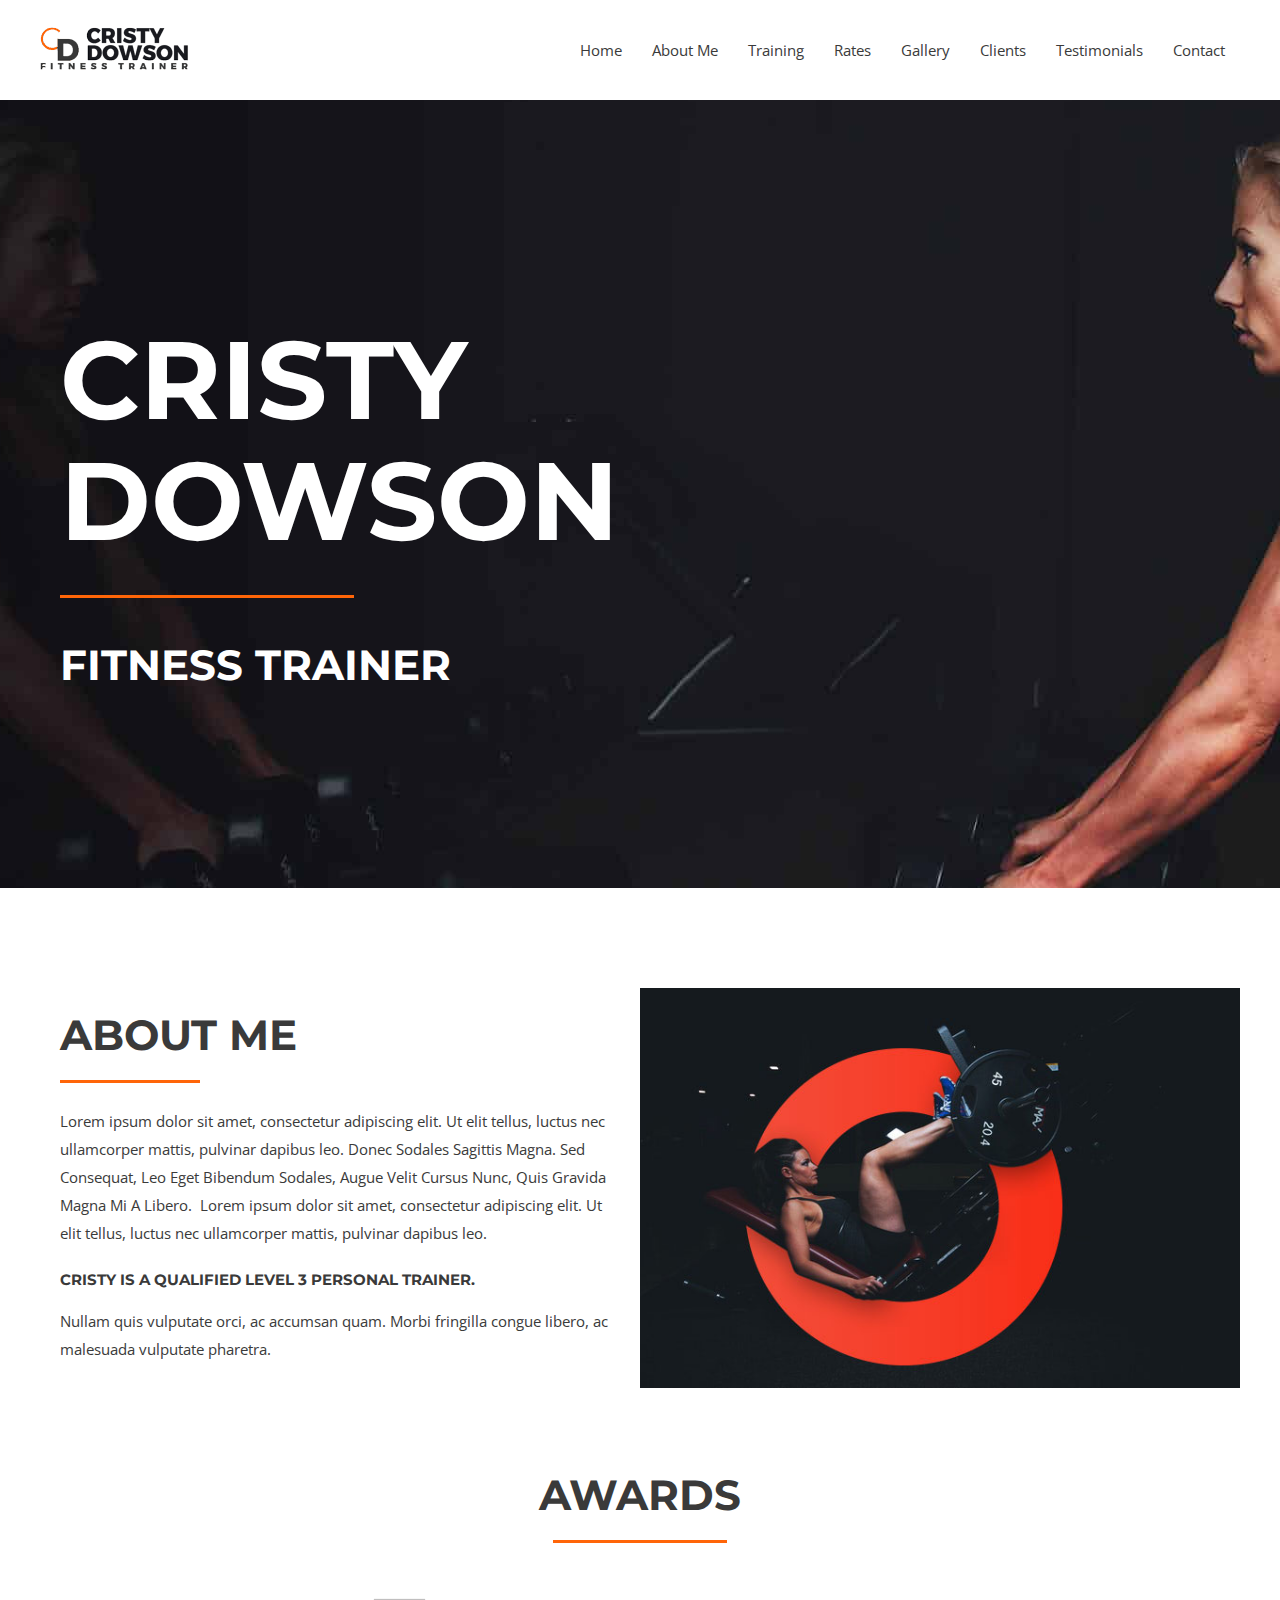
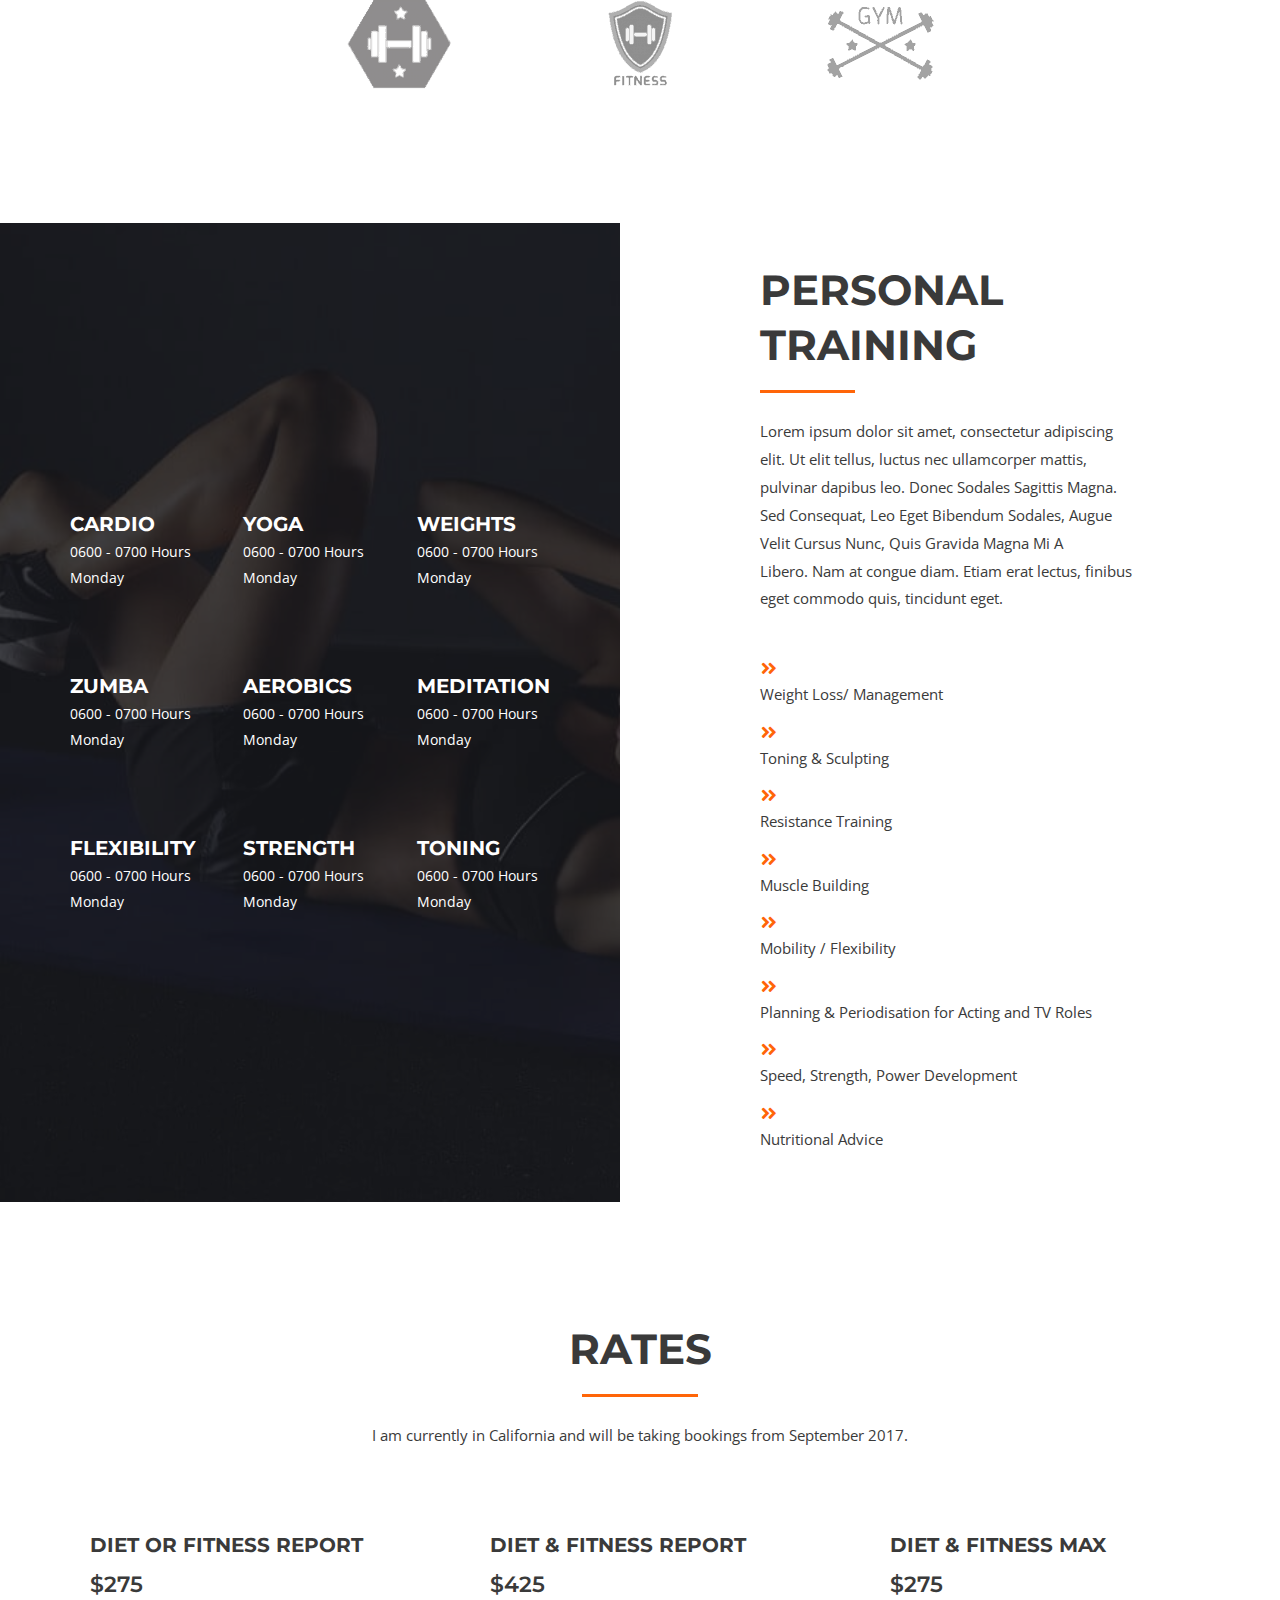
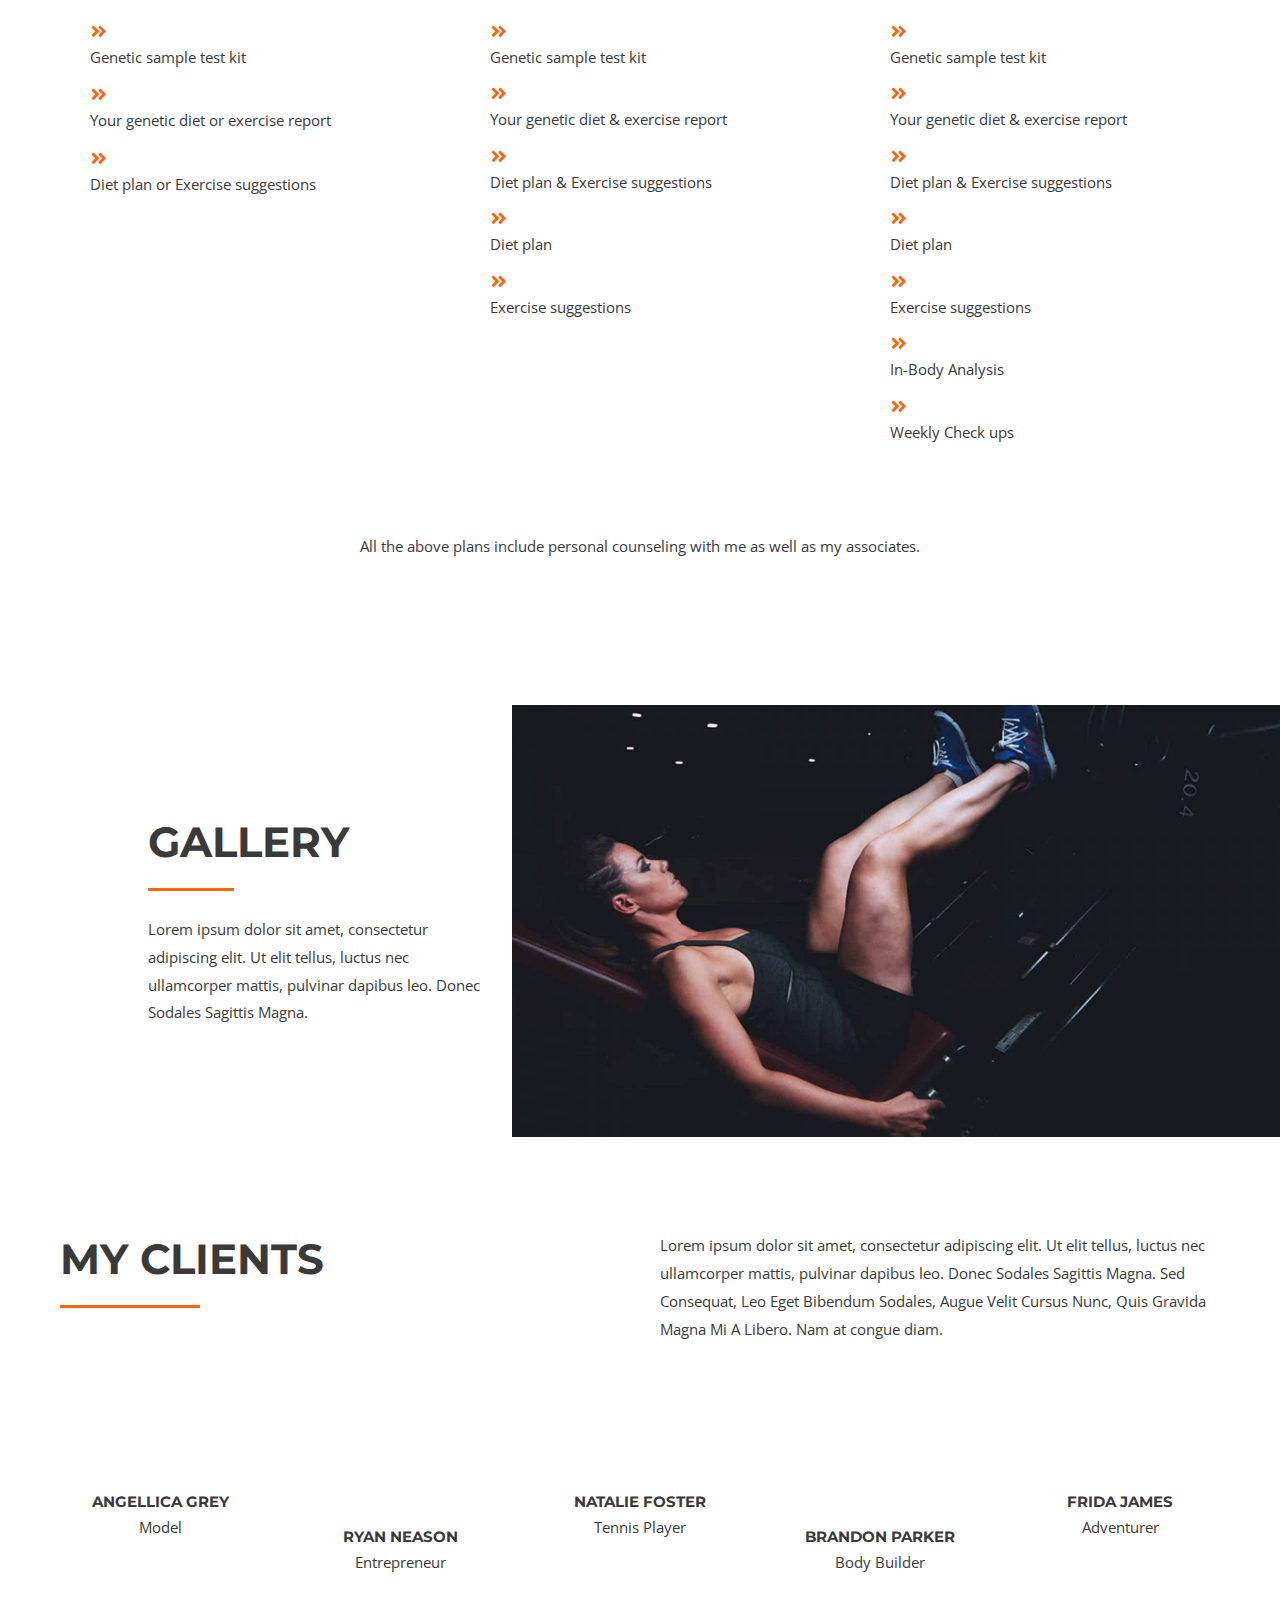
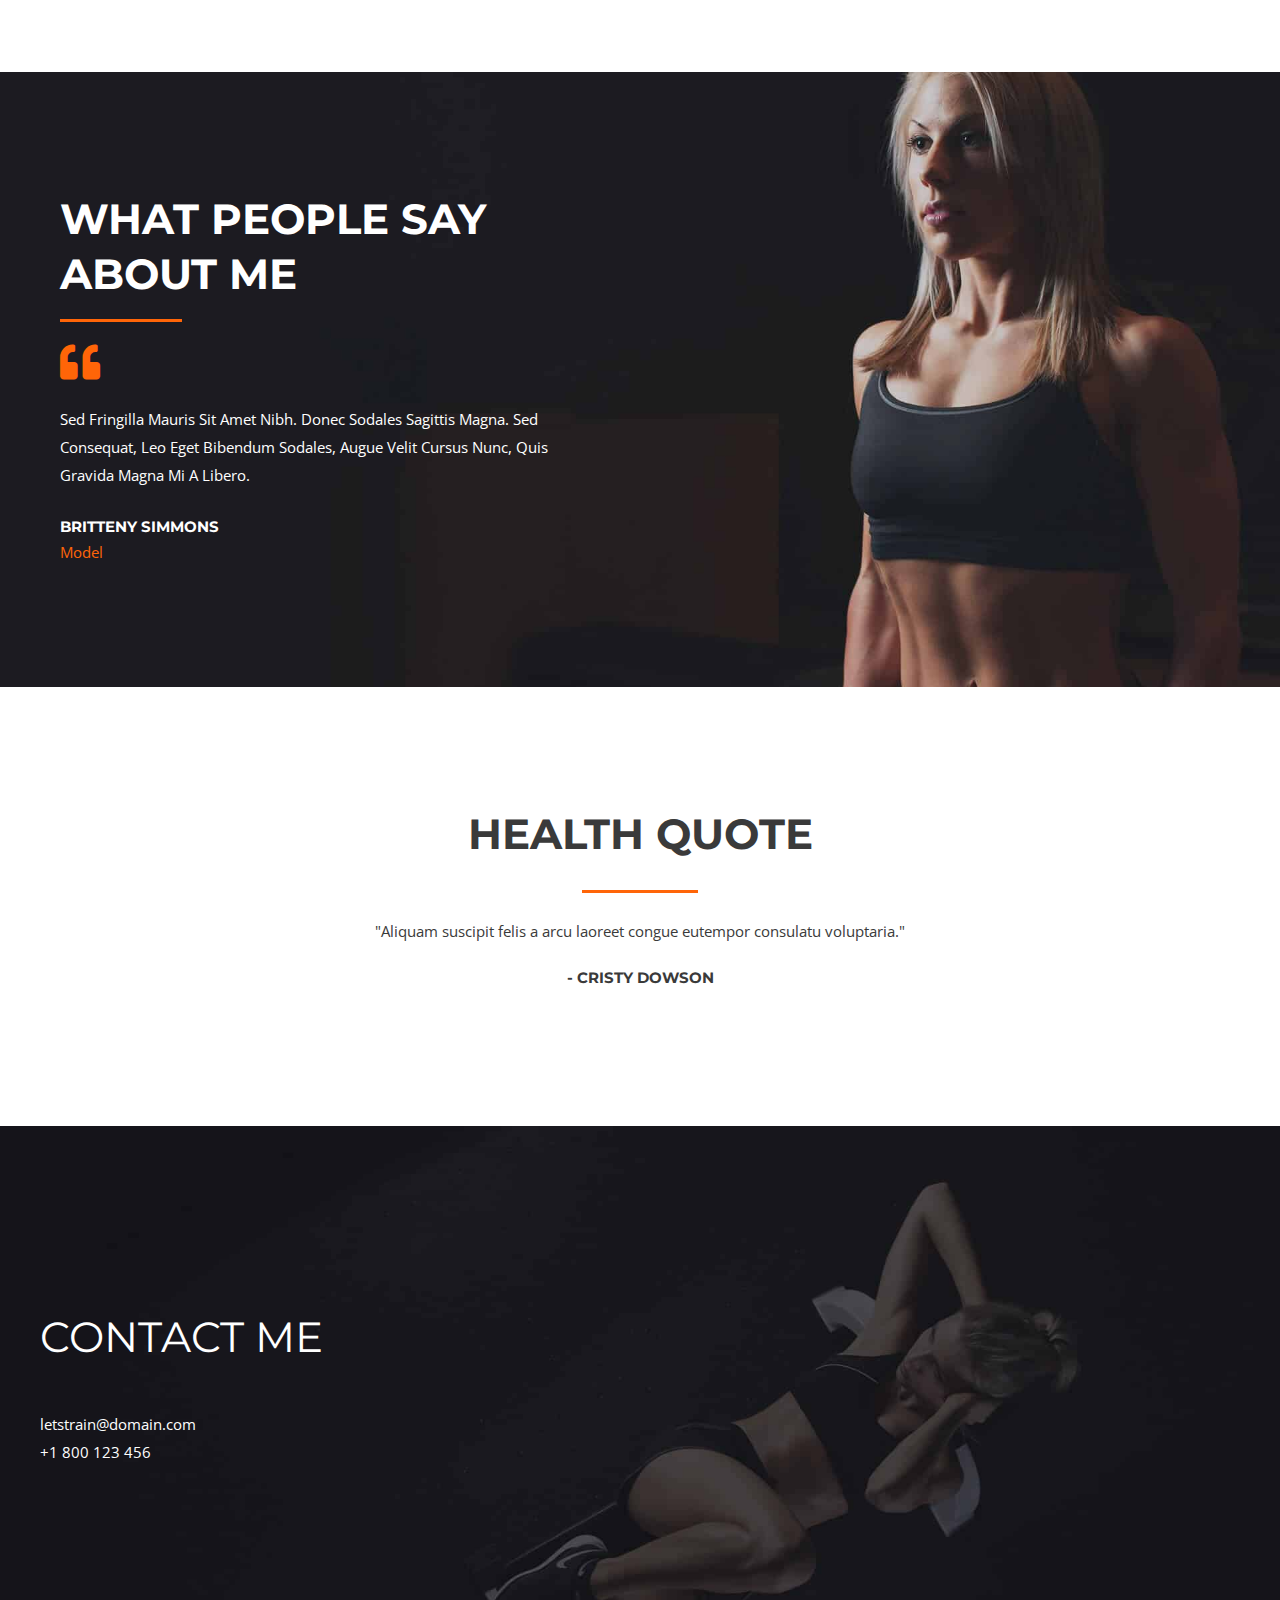
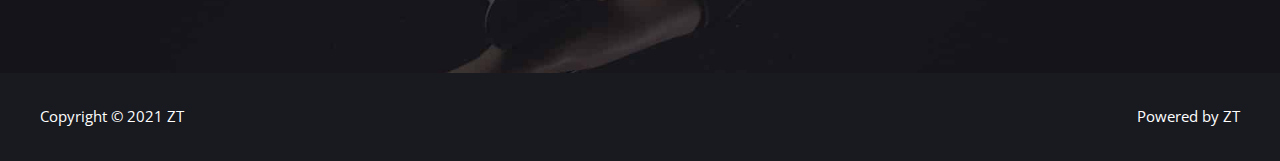
<file: index.html>
<!DOCTYPE html>
<html lang="en-CA">
<head>
<meta charset="UTF-8">
<meta name="viewport" content="width=device-width, initial-scale=1">
<link rel="profile" href="https://gmpg.org/xfn/11">

<title>ZT &#8211; Just another WordPress site</title>
<meta name="robots" content="max-image-preview:large">
<link rel="dns-prefetch" href="//fonts.googleapis.com">
<link rel="dns-prefetch" href="//s.w.org">
<link rel="alternate" type="application/rss+xml" title="ZT &raquo; Feed" href="./feed/index.html">
<link rel="alternate" type="application/rss+xml" title="ZT &raquo; Comments Feed" href="./comments/feed/index.html">
<link rel="alternate" type="application/rss+xml" title="ZT &raquo; Home Comments Feed" href="./home/feed/index.html">
		<script>
			window._wpemojiSettings = {"baseUrl":"https:\/\/s.w.org\/images\/core\/emoji\/13.0.1\/72x72\/","ext":".png","svgUrl":"https:\/\/s.w.org\/images\/core\/emoji\/13.0.1\/svg\/","svgExt":".svg","source":{"concatemoji":".\/wp-includes\/js\/wp-emoji-release.min.js?ver=5.7"}};
			!function(e,a,t){var n,r,o,i=a.createElement("canvas"),p=i.getContext&&i.getContext("2d");function s(e,t){var a=String.fromCharCode;p.clearRect(0,0,i.width,i.height),p.fillText(a.apply(this,e),0,0);e=i.toDataURL();return p.clearRect(0,0,i.width,i.height),p.fillText(a.apply(this,t),0,0),e===i.toDataURL()}function c(e){var t=a.createElement("script");t.src=e,t.defer=t.type="text/javascript",a.getElementsByTagName("head")[0].appendChild(t)}for(o=Array("flag","emoji"),t.supports={everything:!0,everythingExceptFlag:!0},r=0;r<o.length;r++)t.supports[o[r]]=function(e){if(!p||!p.fillText)return!1;switch(p.textBaseline="top",p.font="600 32px Arial",e){case"flag":return s([127987,65039,8205,9895,65039],[127987,65039,8203,9895,65039])?!1:!s([55356,56826,55356,56819],[55356,56826,8203,55356,56819])&&!s([55356,57332,56128,56423,56128,56418,56128,56421,56128,56430,56128,56423,56128,56447],[55356,57332,8203,56128,56423,8203,56128,56418,8203,56128,56421,8203,56128,56430,8203,56128,56423,8203,56128,56447]);case"emoji":return!s([55357,56424,8205,55356,57212],[55357,56424,8203,55356,57212])}return!1}(o[r]),t.supports.everything=t.supports.everything&&t.supports[o[r]],"flag"!==o[r]&&(t.supports.everythingExceptFlag=t.supports.everythingExceptFlag&&t.supports[o[r]]);t.supports.everythingExceptFlag=t.supports.everythingExceptFlag&&!t.supports.flag,t.DOMReady=!1,t.readyCallback=function(){t.DOMReady=!0},t.supports.everything||(n=function(){t.readyCallback()},a.addEventListener?(a.addEventListener("DOMContentLoaded",n,!1),e.addEventListener("load",n,!1)):(e.attachEvent("onload",n),a.attachEvent("onreadystatechange",function(){"complete"===a.readyState&&t.readyCallback()})),(n=t.source||{}).concatemoji?c(n.concatemoji):n.wpemoji&&n.twemoji&&(c(n.twemoji),c(n.wpemoji)))}(window,document,window._wpemojiSettings);
		</script>
		<style>img.wp-smiley,
img.emoji {
	display: inline !important;
	border: none !important;
	box-shadow: none !important;
	height: 1em !important;
	width: 1em !important;
	margin: 0 .07em !important;
	vertical-align: -0.1em !important;
	background: none !important;
	padding: 0 !important;
}</style>
	<link rel="stylesheet" id="astra-theme-css-css" href="./wp-content/themes/astra/assets/css/minified/frontend.min.css?ver=3.2.0" media="all">
<style id="astra-theme-css-inline-css">html{font-size:93.75%;}a,.page-title{color:#ff6508;}a:hover,a:focus{color:#3a3a3a;}body,button,input,select,textarea,.ast-button,.ast-custom-button{font-family:'Open Sans',sans-serif;font-weight:400;font-size:15px;font-size:1rem;}blockquote{color:#000000;}h1,.entry-content h1,.entry-content h1 a,h2,.entry-content h2,.entry-content h2 a,h3,.entry-content h3,.entry-content h3 a,h4,.entry-content h4,.entry-content h4 a,h5,.entry-content h5,.entry-content h5 a,h6,.entry-content h6,.entry-content h6 a,.site-title,.site-title a{font-family:'Montserrat',sans-serif;font-weight:700;text-transform:uppercase;}.site-title{font-size:35px;font-size:2.3333333333333rem;}.ast-archive-description .ast-archive-title{font-size:40px;font-size:2.6666666666667rem;}.site-header .site-description{font-size:15px;font-size:1rem;}.entry-title{font-size:30px;font-size:2rem;}h1,.entry-content h1,.entry-content h1 a{font-size:110px;font-size:7.3333333333333rem;font-weight:700;font-family:'Montserrat',sans-serif;line-height:1.1;text-transform:uppercase;}h2,.entry-content h2,.entry-content h2 a{font-size:42px;font-size:2.8rem;font-weight:700;font-family:'Montserrat',sans-serif;text-transform:uppercase;}h3,.entry-content h3,.entry-content h3 a{font-size:22px;font-size:1.4666666666667rem;font-weight:600;font-family:'Montserrat',sans-serif;text-transform:uppercase;}h4,.entry-content h4,.entry-content h4 a{font-size:20px;font-size:1.3333333333333rem;}h5,.entry-content h5,.entry-content h5 a{font-size:18px;font-size:1.2rem;}h6,.entry-content h6,.entry-content h6 a{font-size:15px;font-size:1rem;}.ast-single-post .entry-title,.page-title{font-size:30px;font-size:2rem;}::selection{background-color:#ff6508;color:#000000;}body,h1,.entry-title a,.entry-content h1,.entry-content h1 a,h2,.entry-content h2,.entry-content h2 a,h3,.entry-content h3,.entry-content h3 a,h4,.entry-content h4,.entry-content h4 a,h5,.entry-content h5,.entry-content h5 a,h6,.entry-content h6,.entry-content h6 a{color:#3a3a3a;}.tagcloud a:hover,.tagcloud a:focus,.tagcloud a.current-item{color:#000000;border-color:#ff6508;background-color:#ff6508;}input:focus,input[type="text"]:focus,input[type="email"]:focus,input[type="url"]:focus,input[type="password"]:focus,input[type="reset"]:focus,input[type="search"]:focus,textarea:focus{border-color:#ff6508;}input[type="radio"]:checked,input[type=reset],input[type="checkbox"]:checked,input[type="checkbox"]:hover:checked,input[type="checkbox"]:focus:checked,input[type=range]::-webkit-slider-thumb{border-color:#ff6508;background-color:#ff6508;box-shadow:none;}.site-footer a:hover + .post-count,.site-footer a:focus + .post-count{background:#ff6508;border-color:#ff6508;}.single .nav-links .nav-previous,.single .nav-links .nav-next{color:#ff6508;}.entry-meta,.entry-meta *{line-height:1.45;color:#ff6508;}.entry-meta a:hover,.entry-meta a:hover *,.entry-meta a:focus,.entry-meta a:focus *,.page-links > .page-link,.page-links .page-link:hover,.post-navigation a:hover{color:#3a3a3a;}.widget-title{font-size:21px;font-size:1.4rem;color:#3a3a3a;}#cat option,.secondary .calendar_wrap thead a,.secondary .calendar_wrap thead a:visited{color:#ff6508;}.secondary .calendar_wrap #today,.ast-progress-val span{background:#ff6508;}.secondary a:hover + .post-count,.secondary a:focus + .post-count{background:#ff6508;border-color:#ff6508;}.calendar_wrap #today > a{color:#000000;}.page-links .page-link,.single .post-navigation a{color:#ff6508;}.wp-block-buttons.aligncenter{justify-content:center;}@media (max-width:782px){.entry-content .wp-block-columns .wp-block-column{margin-left:0px;}}@media (max-width:921px){.ast-separate-container .ast-article-post,.ast-separate-container .ast-article-single{padding:1.5em 2.14em;}.ast-separate-container #primary,.ast-separate-container #secondary{padding:1.5em 0;}#primary,#secondary{padding:1.5em 0;margin:0;}.ast-left-sidebar #content > .ast-container{display:flex;flex-direction:column-reverse;width:100%;}.ast-author-box img.avatar{margin:20px 0 0 0;}}@media (max-width:921px){.ast-right-sidebar #primary{padding-right:0;}}@media (min-width:922px){.ast-separate-container.ast-right-sidebar #primary,.ast-separate-container.ast-left-sidebar #primary{border:0;}.search-no-results.ast-separate-container #primary{margin-bottom:4em;}}@media (min-width:922px){.ast-right-sidebar #primary{border-right:1px solid #eee;}.ast-left-sidebar #primary{border-left:1px solid #eee;}}.wp-block-button .wp-block-button__link,{color:#ffffff;}.wp-block-button .wp-block-button__link{border-style:solid;border-top-width:0;border-right-width:0;border-left-width:0;border-bottom-width:0;border-color:#ff6508;background-color:#ff6508;color:#ffffff;font-family:'Montserrat',sans-serif;font-weight:500;line-height:1;text-transform:uppercase;font-size:15px;font-size:1rem;border-radius:2px;padding-top:10px;padding-right:40px;padding-bottom:10px;padding-left:40px;}.wp-block-button .wp-block-button__link:hover,.wp-block-button .wp-block-button__link:focus{color:#ffffff;background-color:#ff8f07;border-color:#ff8f07;}.elementor-widget-heading h1.elementor-heading-title{line-height:1.1;}.menu-toggle,button,.ast-button,.ast-custom-button,.button,input#submit,input[type="button"],input[type="submit"],input[type="reset"]{border-style:solid;border-top-width:0;border-right-width:0;border-left-width:0;border-bottom-width:0;color:#ffffff;border-color:#ff6508;background-color:#ff6508;border-radius:2px;padding-top:10px;padding-right:40px;padding-bottom:10px;padding-left:40px;font-family:'Montserrat',sans-serif;font-weight:500;font-size:15px;font-size:1rem;line-height:1;text-transform:uppercase;}button:focus,.menu-toggle:hover,button:hover,.ast-button:hover,.ast-custom-button:hover .button:hover,.ast-custom-button:hover ,input[type=reset]:hover,input[type=reset]:focus,input#submit:hover,input#submit:focus,input[type="button"]:hover,input[type="button"]:focus,input[type="submit"]:hover,input[type="submit"]:focus{color:#ffffff;background-color:#ff8f07;border-color:#ff8f07;}@media (min-width:921px){.ast-container{max-width:100%;}}@media (min-width:544px){.ast-container{max-width:100%;}}@media (max-width:544px){.ast-separate-container .ast-article-post,.ast-separate-container .ast-article-single{padding:1.5em 1em;}.ast-separate-container #content .ast-container{padding-left:0.54em;padding-right:0.54em;}.ast-separate-container .ast-archive-description{padding:1.5em 1em;}.ast-search-menu-icon.ast-dropdown-active .search-field{width:170px;}}@media (max-width:921px){.ast-mobile-header-stack .main-header-bar .ast-search-menu-icon{display:inline-block;}.ast-header-break-point.ast-header-custom-item-outside .ast-mobile-header-stack .main-header-bar .ast-search-icon{margin:0;}}@media (max-width:921px){.ast-archive-description .ast-archive-title{font-size:40px;}.entry-title{font-size:30px;}h1,.entry-content h1,.entry-content h1 a{font-size:100px;}h2,.entry-content h2,.entry-content h2 a{font-size:48px;}h3,.entry-content h3,.entry-content h3 a{font-size:20px;}.ast-single-post .entry-title,.page-title{font-size:30px;}}@media (max-width:544px){.ast-archive-description .ast-archive-title{font-size:40px;}.entry-title{font-size:30px;}h1,.entry-content h1,.entry-content h1 a{font-size:50px;}h2,.entry-content h2,.entry-content h2 a{font-size:25px;}h3,.entry-content h3,.entry-content h3 a{font-size:20px;}.ast-single-post .entry-title,.page-title{font-size:30px;}}@media (max-width:921px){html{font-size:85.5%;}}@media (max-width:544px){html{font-size:85.5%;}}@media (min-width:922px){.ast-container{max-width:1240px;}}@font-face {font-family: "Astra";src: url(./wp-content/themes/astra/assets/fonts/astra.woff) format("woff"),url(./wp-content/themes/astra/assets/fonts/astra.ttf) format("truetype"),url(./wp-content/themes/astra/assets/fonts/astra.svg#astra) format("svg");font-weight: normal;font-style: normal;font-display: fallback;}@media (min-width:922px){.main-header-menu .sub-menu .menu-item.ast-left-align-sub-menu:hover > .sub-menu,.main-header-menu .sub-menu .menu-item.ast-left-align-sub-menu.focus > .sub-menu{margin-left:-2px;}}.ast-breadcrumbs .trail-browse,.ast-breadcrumbs .trail-items,.ast-breadcrumbs .trail-items li{display:inline-block;margin:0;padding:0;border:none;background:inherit;text-indent:0;}.ast-breadcrumbs .trail-browse{font-size:inherit;font-style:inherit;font-weight:inherit;color:inherit;}.ast-breadcrumbs .trail-items{list-style:none;}.trail-items li::after{padding:0 0.3em;content:"\00bb";}.trail-items li:last-of-type::after{display:none;}h1,.entry-content h1,h2,.entry-content h2,h3,.entry-content h3,h4,.entry-content h4,h5,.entry-content h5,h6,.entry-content h6{color:#3a3a3a;}@media (max-width:921px){.ast-builder-grid-row-container.ast-builder-grid-row-tablet-6-equal .ast-builder-grid-row{grid-template-columns:repeat( 6,1fr );}.ast-builder-grid-row-container.ast-builder-grid-row-tablet-5-equal .ast-builder-grid-row{grid-template-columns:repeat( 5,1fr );}.ast-builder-grid-row-container.ast-builder-grid-row-tablet-4-equal .ast-builder-grid-row{grid-template-columns:repeat( 4,1fr );}.ast-builder-grid-row-container.ast-builder-grid-row-tablet-4-lheavy .ast-builder-grid-row{grid-template-columns:2fr 1fr 1fr 1fr;}.ast-builder-grid-row-container.ast-builder-grid-row-tablet-4-rheavy .ast-builder-grid-row{grid-template-columns:1fr 1fr 1fr 2fr;}.ast-builder-grid-row-container.ast-builder-grid-row-tablet-3-equal .ast-builder-grid-row{grid-template-columns:repeat( 3,1fr );}.ast-builder-grid-row-container.ast-builder-grid-row-tablet-3-lheavy .ast-builder-grid-row{grid-template-columns:2fr 1fr 1fr;}.ast-builder-grid-row-container.ast-builder-grid-row-tablet-3-rheavy .ast-builder-grid-row{grid-template-columns:1fr 1fr 2fr;}.ast-builder-grid-row-container.ast-builder-grid-row-tablet-3-cheavy .ast-builder-grid-row{grid-template-columns:1fr 2fr 1fr;}.ast-builder-grid-row-container.ast-builder-grid-row-tablet-3-cwide .ast-builder-grid-row{grid-template-columns:1fr 3fr 1fr;}.ast-builder-grid-row-container.ast-builder-grid-row-tablet-3-firstrow .ast-builder-grid-row{grid-template-columns:1fr 1fr;}.ast-builder-grid-row-container.ast-builder-grid-row-tablet-3-firstrow .ast-builder-grid-row > *:first-child{grid-column:1 / -1;}.ast-builder-grid-row-container.ast-builder-grid-row-tablet-3-lastrow .ast-builder-grid-row{grid-template-columns:1fr 1fr;}.ast-builder-grid-row-container.ast-builder-grid-row-tablet-3-lastrow .ast-builder-grid-row > *:last-child{grid-column:1 / -1;}.ast-builder-grid-row-container.ast-builder-grid-row-tablet-2-equal .ast-builder-grid-row{grid-template-columns:repeat( 2,1fr );}.ast-builder-grid-row-container.ast-builder-grid-row-tablet-2-lheavy .ast-builder-grid-row{grid-template-columns:2fr 1fr;}.ast-builder-grid-row-container.ast-builder-grid-row-tablet-2-rheavy .ast-builder-grid-row{grid-template-columns:1fr 2fr;}.ast-builder-grid-row-container.ast-builder-grid-row-tablet-full .ast-builder-grid-row{grid-template-columns:1fr;}}@media (max-width:544px){.ast-builder-grid-row-container.ast-builder-grid-row-mobile-6-equal .ast-builder-grid-row{grid-template-columns:repeat( 6,1fr );}.ast-builder-grid-row-container.ast-builder-grid-row-mobile-5-equal .ast-builder-grid-row{grid-template-columns:repeat( 5,1fr );}.ast-builder-grid-row-container.ast-builder-grid-row-mobile-4-equal .ast-builder-grid-row{grid-template-columns:repeat( 4,1fr );}.ast-builder-grid-row-container.ast-builder-grid-row-mobile-4-lheavy .ast-builder-grid-row{grid-template-columns:2fr 1fr 1fr 1fr;}.ast-builder-grid-row-container.ast-builder-grid-row-mobile-4-rheavy .ast-builder-grid-row{grid-template-columns:1fr 1fr 1fr 2fr;}.ast-builder-grid-row-container.ast-builder-grid-row-mobile-3-equal .ast-builder-grid-row{grid-template-columns:repeat( 3,1fr );}.ast-builder-grid-row-container.ast-builder-grid-row-mobile-3-lheavy .ast-builder-grid-row{grid-template-columns:2fr 1fr 1fr;}.ast-builder-grid-row-container.ast-builder-grid-row-mobile-3-rheavy .ast-builder-grid-row{grid-template-columns:1fr 1fr 2fr;}.ast-builder-grid-row-container.ast-builder-grid-row-mobile-3-cheavy .ast-builder-grid-row{grid-template-columns:1fr 2fr 1fr;}.ast-builder-grid-row-container.ast-builder-grid-row-mobile-3-cwide .ast-builder-grid-row{grid-template-columns:1fr 3fr 1fr;}.ast-builder-grid-row-container.ast-builder-grid-row-mobile-3-firstrow .ast-builder-grid-row{grid-template-columns:1fr 1fr;}.ast-builder-grid-row-container.ast-builder-grid-row-mobile-3-firstrow .ast-builder-grid-row > *:first-child{grid-column:1 / -1;}.ast-builder-grid-row-container.ast-builder-grid-row-mobile-3-lastrow .ast-builder-grid-row{grid-template-columns:1fr 1fr;}.ast-builder-grid-row-container.ast-builder-grid-row-mobile-3-lastrow .ast-builder-grid-row > *:last-child{grid-column:1 / -1;}.ast-builder-grid-row-container.ast-builder-grid-row-mobile-2-equal .ast-builder-grid-row{grid-template-columns:repeat( 2,1fr );}.ast-builder-grid-row-container.ast-builder-grid-row-mobile-2-lheavy .ast-builder-grid-row{grid-template-columns:2fr 1fr;}.ast-builder-grid-row-container.ast-builder-grid-row-mobile-2-rheavy .ast-builder-grid-row{grid-template-columns:1fr 2fr;}.ast-builder-grid-row-container.ast-builder-grid-row-mobile-full .ast-builder-grid-row{grid-template-columns:1fr;}}.ast-builder-layout-element[data-section="title_tagline"]{display:flex;}@media (max-width:921px){.ast-header-break-point .ast-builder-layout-element[data-section="title_tagline"]{display:flex;}}@media (max-width:544px){.ast-header-break-point .ast-builder-layout-element[data-section="title_tagline"]{display:flex;}}.ast-builder-menu-1{font-family:inherit;font-weight:inherit;}.ast-builder-menu-1 .menu-item > .menu-link{color:#3a3a3a;}.ast-builder-menu-1 .menu-item > .ast-menu-toggle{color:#3a3a3a;}.ast-builder-menu-1 .menu-item:hover > .menu-link,.ast-builder-menu-1 .inline-on-mobile .menu-item:hover > .ast-menu-toggle{color:#ff6508;}.ast-builder-menu-1 .menu-item:hover > .ast-menu-toggle{color:#ff6508;}.ast-builder-menu-1 .sub-menu,.ast-builder-menu-1 .inline-on-mobile .sub-menu{border-top-width:1px;border-bottom-width:1px;border-right-width:1px;border-left-width:1px;border-color:#eaeaea;border-style:solid;border-radius:0;}.ast-builder-menu-1 .main-header-menu > .menu-item > .sub-menu,.ast-builder-menu-1 .main-header-menu > .menu-item > .astra-full-megamenu-wrapper{margin-top:0;}.ast-desktop .ast-builder-menu-1 .main-header-menu > .menu-item > .sub-menu:before,.ast-desktop .ast-builder-menu-1 .main-header-menu > .menu-item > .astra-full-megamenu-wrapper:before{height:calc( 0px + 5px );}.ast-desktop .ast-builder-menu-1 .menu-item .sub-menu .menu-link{border-style:none;}@media (max-width:921px){.ast-header-break-point .ast-builder-menu-1 .menu-item.menu-item-has-children > .ast-menu-toggle{top:0;}.ast-builder-menu-1 .menu-item-has-children > .menu-link:after{content:unset;}}@media (max-width:544px){.ast-header-break-point .ast-builder-menu-1 .menu-item.menu-item-has-children > .ast-menu-toggle{top:0;}}.ast-builder-menu-1{display:flex;}@media (max-width:921px){.ast-header-break-point .ast-builder-menu-1{display:flex;}}@media (max-width:544px){.ast-header-break-point .ast-builder-menu-1{display:flex;}}.site-below-footer-wrap[data-section="section-below-footer-builder"]{background-color:#191a1f;;background-image:none;;min-height:80px;}.site-below-footer-wrap[data-section="section-below-footer-builder"] .ast-builder-grid-row{max-width:1200px;margin-left:auto;margin-right:auto;}.site-below-footer-wrap[data-section="section-below-footer-builder"] .ast-builder-grid-row,.site-below-footer-wrap[data-section="section-below-footer-builder"] .site-footer-section{align-items:flex-start;}.site-below-footer-wrap[data-section="section-below-footer-builder"].ast-footer-row-inline .site-footer-section{display:flex;margin-bottom:0;}@media (max-width:921px){.site-below-footer-wrap[data-section="section-below-footer-builder"].ast-footer-row-tablet-inline .site-footer-section{display:flex;margin-bottom:0;}.site-below-footer-wrap[data-section="section-below-footer-builder"].ast-footer-row-tablet-stack .site-footer-section{display:block;margin-bottom:10px;}}@media (max-width:544px){.site-below-footer-wrap[data-section="section-below-footer-builder"].ast-footer-row-mobile-inline .site-footer-section{display:flex;margin-bottom:0;}.site-below-footer-wrap[data-section="section-below-footer-builder"].ast-footer-row-mobile-stack .site-footer-section{display:block;margin-bottom:10px;}}.site-below-footer-wrap[data-section="section-below-footer-builder"]{padding-top:30px;padding-bottom:30px;padding-left:30px;padding-right:30px;}.site-below-footer-wrap[data-section="section-below-footer-builder"]{display:grid;}@media (max-width:921px){.ast-header-break-point .site-below-footer-wrap[data-section="section-below-footer-builder"]{display:grid;}}@media (max-width:544px){.ast-header-break-point .site-below-footer-wrap[data-section="section-below-footer-builder"]{display:grid;}}.footer-widget-area[data-section="section-fb-html-1"]{display:block;}@media (max-width:921px){.ast-header-break-point .footer-widget-area[data-section="section-fb-html-1"]{display:block;}}@media (max-width:544px){.ast-header-break-point .footer-widget-area[data-section="section-fb-html-1"]{display:block;}}.footer-widget-area[data-section="section-fb-html-2"] .ast-builder-html-element{color:#ffffff;}.footer-widget-area[data-section="section-fb-html-2"]{display:block;}@media (max-width:921px){.ast-header-break-point .footer-widget-area[data-section="section-fb-html-2"]{display:block;}}@media (max-width:544px){.ast-header-break-point .footer-widget-area[data-section="section-fb-html-2"]{display:block;}}.footer-widget-area[data-section="section-fb-html-1"] .ast-builder-html-element{text-align:left;}@media (max-width:921px){.footer-widget-area[data-section="section-fb-html-1"] .ast-builder-html-element{text-align:center;}}@media (max-width:544px){.footer-widget-area[data-section="section-fb-html-1"] .ast-builder-html-element{text-align:center;}}.footer-widget-area[data-section="section-fb-html-2"] .ast-builder-html-element{text-align:right;}@media (max-width:921px){.footer-widget-area[data-section="section-fb-html-2"] .ast-builder-html-element{text-align:center;}}@media (max-width:544px){.footer-widget-area[data-section="section-fb-html-2"] .ast-builder-html-element{text-align:center;}}.ast-footer-copyright{text-align:left;}.ast-footer-copyright {color:#ffffff;}@media (max-width:921px){.ast-footer-copyright{text-align:right;}}@media (max-width:544px){.ast-footer-copyright{text-align:center;}}.ast-footer-copyright.ast-builder-layout-element{display:flex;}@media (max-width:921px){.ast-header-break-point .ast-footer-copyright.ast-builder-layout-element{display:flex;}}@media (max-width:544px){.ast-header-break-point .ast-footer-copyright.ast-builder-layout-element{display:flex;}}.site-footer{background-color:#191a1f;;background-image:none;;}.site-primary-footer-wrap[data-section="section-primary-footer-builder"]{background-image:url(./wp-content/uploads/2021/03/footer-bg-free-img.jpg);;background-repeat:no-repeat;background-position:left top;background-size:cover;background-attachment:scroll;}.site-primary-footer-wrap[data-section="section-primary-footer-builder"] .ast-builder-grid-row{max-width:1200px;margin-left:auto;margin-right:auto;}.site-primary-footer-wrap[data-section="section-primary-footer-builder"] .ast-builder-grid-row,.site-primary-footer-wrap[data-section="section-primary-footer-builder"] .site-footer-section{align-items:flex-start;}.site-primary-footer-wrap[data-section="section-primary-footer-builder"].ast-footer-row-inline .site-footer-section{display:flex;margin-bottom:0;}@media (max-width:921px){.site-primary-footer-wrap[data-section="section-primary-footer-builder"].ast-footer-row-tablet-inline .site-footer-section{display:flex;margin-bottom:0;}.site-primary-footer-wrap[data-section="section-primary-footer-builder"].ast-footer-row-tablet-stack .site-footer-section{display:block;margin-bottom:10px;}}@media (max-width:544px){.site-primary-footer-wrap[data-section="section-primary-footer-builder"].ast-footer-row-mobile-inline .site-footer-section{display:flex;margin-bottom:0;}.site-primary-footer-wrap[data-section="section-primary-footer-builder"].ast-footer-row-mobile-stack .site-footer-section{display:block;margin-bottom:10px;}}.site-primary-footer-wrap[data-section="section-primary-footer-builder"]{padding-top:180px;padding-bottom:180px;padding-left:30px;padding-right:30px;}@media (max-width:921px){.site-primary-footer-wrap[data-section="section-primary-footer-builder"]{padding-top:80px;padding-bottom:80px;padding-left:25px;padding-right:25px;}}@media (max-width:544px){.site-primary-footer-wrap[data-section="section-primary-footer-builder"]{padding-top:60px;padding-bottom:60px;padding-left:20px;padding-right:20px;}}.site-primary-footer-wrap[data-section="section-primary-footer-builder"]{display:grid;}@media (max-width:921px){.ast-header-break-point .site-primary-footer-wrap[data-section="section-primary-footer-builder"]{display:grid;}}@media (max-width:544px){.ast-header-break-point .site-primary-footer-wrap[data-section="section-primary-footer-builder"]{display:grid;}}.footer-widget-area[data-section="sidebar-widgets-footer-widget-1"] .footer-widget-area-inner{text-align:left;}@media (max-width:921px){.footer-widget-area[data-section="sidebar-widgets-footer-widget-1"] .footer-widget-area-inner{text-align:left;}}@media (max-width:544px){.footer-widget-area[data-section="sidebar-widgets-footer-widget-1"] .footer-widget-area-inner{text-align:center;}}.footer-widget-area[data-section="sidebar-widgets-footer-widget-1"] .footer-widget-area-inner{color:#ffffff;}.footer-widget-area[data-section="sidebar-widgets-footer-widget-1"] .widget-title{color:#ffffff;font-size:42px;font-size:2.8rem;}.footer-widget-area[data-section="sidebar-widgets-footer-widget-1"]{display:block;}@media (max-width:921px){.ast-header-break-point .footer-widget-area[data-section="sidebar-widgets-footer-widget-1"]{display:block;}}@media (max-width:544px){.ast-header-break-point .footer-widget-area[data-section="sidebar-widgets-footer-widget-1"]{display:block;}}.ast-header-break-point .main-header-bar{border-bottom-width:0;}@media (min-width:922px){.main-header-bar{border-bottom-width:0;}}.ast-flex{-webkit-align-content:center;-ms-flex-line-pack:center;align-content:center;-webkit-box-align:center;-webkit-align-items:center;-moz-box-align:center;-ms-flex-align:center;align-items:center;}.main-header-bar{padding:1em 0;}.ast-site-identity{padding:0;}.header-main-layout-1 .ast-flex.main-header-container, .header-main-layout-3 .ast-flex.main-header-container{-webkit-align-content:center;-ms-flex-line-pack:center;align-content:center;-webkit-box-align:center;-webkit-align-items:center;-moz-box-align:center;-ms-flex-align:center;align-items:center;}.header-main-layout-1 .ast-flex.main-header-container, .header-main-layout-3 .ast-flex.main-header-container{-webkit-align-content:center;-ms-flex-line-pack:center;align-content:center;-webkit-box-align:center;-webkit-align-items:center;-moz-box-align:center;-ms-flex-align:center;align-items:center;}.ast-mobile-popup-drawer.active .ast-mobile-popup-inner{background-color:#ffffff;;color:#3a3a3a;}.ast-mobile-header-wrap .ast-mobile-header-content{background-color:#ffffff;;}.ast-mobile-popup-content > *, .ast-mobile-header-content > *{padding-top:0;padding-bottom:0;}@media (max-width:921px){.content-align-flex-start .ast-builder-layout-element{justify-content:flex-start;}.content-align-flex-start .main-header-menu{text-align:left;}}.ast-mobile-header-wrap .ast-primary-header-bar,.ast-primary-header-bar .site-primary-header-wrap{min-height:70px;}.ast-desktop .ast-primary-header-bar .main-header-menu > .menu-item{line-height:70px;}@media (max-width:921px){#masthead .ast-mobile-header-wrap .ast-above-header-bar,#masthead .ast-mobile-header-wrap .ast-primary-header-bar,#masthead .ast-mobile-header-wrap .ast-below-header-bar{padding-left:20px;padding-right:20px;}}.ast-header-break-point .ast-primary-header-bar{border-bottom-width:0;border-bottom-color:#eaeaea;border-bottom-style:solid;}@media (min-width:922px){.ast-primary-header-bar{border-bottom-width:0;border-bottom-color:#eaeaea;border-bottom-style:solid;}}.ast-primary-header-bar{display:block;}@media (max-width:921px){.ast-header-break-point .ast-primary-header-bar{display:grid;}}@media (max-width:544px){.ast-header-break-point .ast-primary-header-bar{display:grid;}}[data-section="section-header-mobile-trigger"] .ast-button-wrap .ast-mobile-menu-trigger-fill{color:#ffffff;border:none;background:#ff6508;border-radius:2px;}[data-section="section-header-mobile-trigger"] .ast-button-wrap .mobile-menu-toggle-icon .ast-mobile-svg{width:20px;height:20px;fill:#ffffff;}[data-section="section-header-mobile-trigger"] .ast-button-wrap .mobile-menu-wrap .mobile-menu{color:#ffffff;}</style>
<link rel="stylesheet" id="astra-google-fonts-css" href="//fonts.googleapis.com/css?family=Open+Sans%3A400%7CMontserrat%3A700%2C500&#038;display=fallback&#038;ver=3.2.0" media="all">
<link rel="stylesheet" id="wp-block-library-css" href="./wp-includes/css/dist/block-library/style.min.css?ver=5.7" media="all">
<link rel="stylesheet" id="ultimate-icons-css" href="./wp-content/uploads/bb-plugin/icons/ultimate-icons/style.css?ver=2.4.2.2" media="all">
<link rel="stylesheet" id="font-awesome-5-css" href="./wp-content/plugins/beaver-builder-lite-version/fonts/fontawesome/5.15.1/css/all.min.css?ver=2.4.2.2" media="all">
<link rel="stylesheet" id="font-awesome-css" href="./wp-content/plugins/beaver-builder-lite-version/fonts/fontawesome/5.15.1/css/v4-shims.min.css?ver=2.4.2.2" media="all">
<link rel="stylesheet" id="uabb-animate-css" href="./wp-content/plugins/ultimate-addons-for-beaver-builder-lite/modules/info-list/css/animate.css" media="all">
<link rel="stylesheet" id="fl-builder-layout-98-css" href="./wp-content/uploads/bb-plugin/cache/98-layout.css?ver=8a1d06bf4756f82373dedd95cdcfb2bc" media="all">
<!--[if IE]>
<script src='./wp-content/themes/astra/assets/js/minified/flexibility.min.js?ver=3.2.0' id='astra-flexibility-js'></script>
<script id='astra-flexibility-js-after'>
flexibility(document.documentElement);
</script>
<![endif]-->
<script src="./wp-includes/js/jquery/jquery.min.js?ver=3.5.1" id="jquery-core-js"></script>
<script src="./wp-includes/js/jquery/jquery-migrate.min.js?ver=3.3.2" id="jquery-migrate-js"></script>
<link rel="https://api.w.org/" href="./wp-json/index.html">
<link rel="alternate" type="application/json" href="./wp-json/wp/v2/pages/98/index.html">
<link rel="EditURI" type="application/rsd+xml" title="RSD" href="./xmlrpc.php?rsd">
<link rel="wlwmanifest" type="application/wlwmanifest+xml" href="./wp-includes/wlwmanifest.xml"> 
<meta name="generator" content="WordPress 5.7">
<link rel="canonical" href="./index.html">
<link rel="shortlink" href="./index.html">
<link rel="alternate" type="application/json+oembed" href="./wp-json/oembed/1.0/embed/index.html?url=.%2F">
<link rel="alternate" type="text/xml+oembed" href="./wp-json/oembed/1.0/embed/index.html?url=.%2F&#038;format=xml">
<link rel="pingback" href="./xmlrpc.php">
<style>.recentcomments a{display:inline !important;padding:0 !important;margin:0 !important;}</style>
</head>

<body itemtype="https://schema.org/WebPage" itemscope="itemscope" class="home page-template-default page page-id-98 wp-custom-logo fl-builder ast-single-post ast-replace-site-logo-transparent ast-inherit-site-logo-transparent astra-hfb-header ast-desktop ast-page-builder-template ast-no-sidebar astra-3.2.0">
<div class="hfeed site" id="page">
	<a class="skip-link screen-reader-text" href="#content">Skip to content</a>
			<header class="site-header header-main-layout-1 ast-primary-menu-enabled ast-builder-menu-toggle-icon ast-mobile-header-inline" id="masthead" itemtype="https://schema.org/WPHeader" itemscope="itemscope" itemid="#masthead">
			<div id="ast-desktop-header">
		<div class="ast-main-header-wrap main-header-bar-wrap ">
		<div class="ast-primary-header-bar ast-primary-header main-header-bar ast-builder-grid-row-container site-header-focus-item" data-section="section-primary-header-builder">
						<div class="site-primary-header-wrap ast-builder-grid-row-container site-header-focus-item ast-container" data-section="section-primary-header-builder">
				<div class="ast-builder-grid-row ast-builder-grid-row-has-sides ast-builder-grid-row-no-center">
											<div class="site-header-primary-section-left site-header-section ast-flex site-header-section-left">
									<div class="ast-builder-layout-element ast-flex site-header-focus-item" data-section="title_tagline">
											<div class="site-branding ast-site-identity" itemtype="https://schema.org/Organization" itemscope="itemscope">
					<span class="site-logo-img"><a href="./index.html" class="custom-logo-link" rel="home" aria-current="page"><img width="149" height="50" src="./wp-content/uploads/2021/03/fitness-site-logo-free-img.png" class="custom-logo" alt="ZT" srcset="./wp-content/uploads/2021/03/fitness-site-logo-free-img.png 1x, ./wp-content/uploads/2021/03/fitness-site-logo@2x-free-img-300x100-1.png 2x"></a></span>				</div>
			<!-- .site-branding -->
					</div>
								</div>
																									<div class="site-header-primary-section-right site-header-section ast-flex ast-grid-right-section">
										<div class="ast-builder-menu-1 ast-builder-menu ast-flex ast-builder-menu-1-focus-item ast-builder-layout-element site-header-focus-item" data-section="section-hb-menu-1">
			<div class="ast-main-header-bar-alignment"><div class="main-header-bar-navigation"><nav class="ast-flex-grow-1 navigation-accessibility site-header-focus-item" id="site-navigation" aria-label="Site Navigation" itemtype="https://schema.org/SiteNavigationElement" itemscope="itemscope"><div class="main-navigation ast-inline-flex"><ul id="ast-hf-menu-1" class="main-header-menu ast-nav-menu ast-flex  submenu-with-border stack-on-mobile">
<li id="menu-item-99" class="menu-item menu-item-type-custom menu-item-object-custom menu-item-99"><a href="#home" class="menu-link">Home</a></li>
<li id="menu-item-100" class="menu-item menu-item-type-custom menu-item-object-custom menu-item-100"><a href="#about" class="menu-link">About Me</a></li>
<li id="menu-item-101" class="menu-item menu-item-type-custom menu-item-object-custom menu-item-101"><a href="#training" class="menu-link">Training</a></li>
<li id="menu-item-102" class="menu-item menu-item-type-custom menu-item-object-custom menu-item-102"><a href="#rates" class="menu-link">Rates</a></li>
<li id="menu-item-103" class="menu-item menu-item-type-custom menu-item-object-custom menu-item-103"><a href="#gallery" class="menu-link">Gallery</a></li>
<li id="menu-item-104" class="menu-item menu-item-type-custom menu-item-object-custom menu-item-104"><a href="#clients" class="menu-link">Clients</a></li>
<li id="menu-item-105" class="menu-item menu-item-type-custom menu-item-object-custom menu-item-105"><a href="#testimonials" class="menu-link">Testimonials</a></li>
<li id="menu-item-106" class="menu-item menu-item-type-custom menu-item-object-custom menu-item-106"><a href="#contact" class="menu-link">Contact</a></li>
</ul></div></nav></div></div>		</div>
									</div>
												</div>
					</div>
								</div>
			</div>
	</div> <!-- Main Header Bar Wrap -->
<div id="ast-mobile-header" class="ast-mobile-header-wrap " data-type="dropdown">
		<div class="ast-main-header-wrap main-header-bar-wrap">
		<div class="ast-primary-header-bar ast-primary-header main-header-bar site-primary-header-wrap site-header-focus-item ast-builder-grid-row-layout-default ast-builder-grid-row-tablet-layout-default ast-builder-grid-row-mobile-layout-default" data-section="section-primary-header-builder">
									<div class="ast-builder-grid-row ast-builder-grid-row-has-sides ast-builder-grid-row-no-center">
													<div class="site-header-primary-section-left site-header-section ast-flex site-header-section-left">
										<div class="ast-builder-layout-element ast-flex site-header-focus-item" data-section="title_tagline">
											<div class="site-branding ast-site-identity" itemtype="https://schema.org/Organization" itemscope="itemscope">
					<span class="site-logo-img"><a href="./index.html" class="custom-logo-link" rel="home" aria-current="page"><img width="149" height="50" src="./wp-content/uploads/2021/03/fitness-site-logo-free-img.png" class="custom-logo" alt="ZT" srcset="./wp-content/uploads/2021/03/fitness-site-logo-free-img.png 1x, ./wp-content/uploads/2021/03/fitness-site-logo@2x-free-img-300x100-1.png 2x"></a></span>				</div>
			<!-- .site-branding -->
					</div>
									</div>
																									<div class="site-header-primary-section-right site-header-section ast-flex ast-grid-right-section">
										<div class="ast-builder-layout-element ast-flex site-header-focus-item" data-section="section-header-mobile-trigger">
						<div class="ast-button-wrap">
				<button type="button" class="menu-toggle main-header-menu-toggle ast-mobile-menu-trigger-fill" aria-expanded="false">
					<span class="screen-reader-text">Main Menu</span>
					<span class="mobile-menu-toggle-icon">
						<span class="ahfb-svg-iconset ast-inline-flex svg-baseline"><svg aria-labelledby="menu" class="ast-mobile-svg ast-menu-svg" fill="currentColor" version="1.1" xmlns="http://www.w3.org/2000/svg" width="24" height="24" viewbox="0 0 24 24"><path d="M3 13h18c0.552 0 1-0.448 1-1s-0.448-1-1-1h-18c-0.552 0-1 0.448-1 1s0.448 1 1 1zM3 7h18c0.552 0 1-0.448 1-1s-0.448-1-1-1h-18c-0.552 0-1 0.448-1 1s0.448 1 1 1zM3 19h18c0.552 0 1-0.448 1-1s-0.448-1-1-1h-18c-0.552 0-1 0.448-1 1s0.448 1 1 1z"></path></svg></span><span class="ahfb-svg-iconset ast-inline-flex svg-baseline"><svg aria-labelledby="menu-toggle-close" class="ast-mobile-svg ast-close-svg" fill="currentColor" version="1.1" xmlns="http://www.w3.org/2000/svg" width="24" height="24" viewbox="0 0 24 24"><path d="M5.293 6.707l5.293 5.293-5.293 5.293c-0.391 0.391-0.391 1.024 0 1.414s1.024 0.391 1.414 0l5.293-5.293 5.293 5.293c0.391 0.391 1.024 0.391 1.414 0s0.391-1.024 0-1.414l-5.293-5.293 5.293-5.293c0.391-0.391 0.391-1.024 0-1.414s-1.024-0.391-1.414 0l-5.293 5.293-5.293-5.293c-0.391-0.391-1.024-0.391-1.414 0s-0.391 1.024 0 1.414z"></path></svg></span>					</span>
									</button>
			</div>
					</div>
									</div>
											</div>
						</div>
	</div>
		<div class="ast-mobile-header-content content-align-flex-start ">
				<div class="ast-builder-menu-1 ast-builder-menu ast-flex ast-builder-menu-1-focus-item ast-builder-layout-element site-header-focus-item" data-section="section-hb-menu-1">
			<div class="ast-main-header-bar-alignment"><div class="main-header-bar-navigation"><nav class="ast-flex-grow-1 navigation-accessibility site-header-focus-item" id="site-navigation" aria-label="Site Navigation" itemtype="https://schema.org/SiteNavigationElement" itemscope="itemscope"><div class="main-navigation ast-inline-flex"><ul id="ast-hf-menu-1" class="main-header-menu ast-nav-menu ast-flex  submenu-with-border stack-on-mobile">
<li class="menu-item menu-item-type-custom menu-item-object-custom menu-item-99"><a href="#home" class="menu-link">Home</a></li>
<li class="menu-item menu-item-type-custom menu-item-object-custom menu-item-100"><a href="#about" class="menu-link">About Me</a></li>
<li class="menu-item menu-item-type-custom menu-item-object-custom menu-item-101"><a href="#training" class="menu-link">Training</a></li>
<li class="menu-item menu-item-type-custom menu-item-object-custom menu-item-102"><a href="#rates" class="menu-link">Rates</a></li>
<li class="menu-item menu-item-type-custom menu-item-object-custom menu-item-103"><a href="#gallery" class="menu-link">Gallery</a></li>
<li class="menu-item menu-item-type-custom menu-item-object-custom menu-item-104"><a href="#clients" class="menu-link">Clients</a></li>
<li class="menu-item menu-item-type-custom menu-item-object-custom menu-item-105"><a href="#testimonials" class="menu-link">Testimonials</a></li>
<li class="menu-item menu-item-type-custom menu-item-object-custom menu-item-106"><a href="#contact" class="menu-link">Contact</a></li>
</ul></div></nav></div></div>		</div>
			</div>
</div>
		</header><!-- #masthead -->
			<div id="content" class="site-content">
		<div class="ast-container">
		

	<div id="primary" class="content-area primary">

		
					<main id="main" class="site-main">
				<article class="post-98 page type-page status-publish ast-article-single" id="post-98" itemtype="https://schema.org/CreativeWork" itemscope="itemscope">
		<header class="entry-header ast-header-without-markup">
		
			</header><!-- .entry-header -->

	<div class="entry-content clear" itemprop="text">

		
		<div class="fl-builder-content fl-builder-content-98 fl-builder-content-primary" data-post-id="98">
<div id="home" class="fl-row fl-row-full-width fl-row-bg-photo fl-node-59bb9ffb5f9b9" data-node="59bb9ffb5f9b9">
	<div class="fl-row-content-wrap">
						<div class="fl-row-content fl-row-fixed-width fl-node-content">
		
<div class="fl-col-group fl-node-59bba16ea4700" data-node="59bba16ea4700">
			<div class="fl-col fl-node-59bba16ea47a4 fl-col-has-cols" data-node="59bba16ea47a4">
	<div class="fl-col-content fl-node-content">
	
<div class="fl-col-group fl-node-59bbb1c2a985a fl-col-group-nested fl-col-group-equal-height fl-col-group-align-center fl-col-group-custom-width" data-node="59bbb1c2a985a">
			<div class="fl-col fl-node-59bbb1c2a9abe" data-node="59bbb1c2a9abe">
	<div class="fl-col-content fl-node-content">
	<div class="fl-module fl-module-uabb-heading fl-node-5ac719b8c543c" data-node="5ac719b8c543c">
	<div class="fl-module-content fl-node-content">
		<div class="uabb-module-content uabb-heading-wrapper uabb-heading-align-left ">
	
	<h1 class="uabb-heading">
					<span class="uabb-heading-text">Cristy Dowson</span>
				</h1>

			<div class="uabb-module-content uabb-separator-parent">			
											<div class="uabb-separator"></div>
					</div>
	
	
	 
</div>
	</div>
</div>
<div class="fl-module fl-module-uabb-heading fl-node-5df8be6c67fcc" data-node="5df8be6c67fcc">
	<div class="fl-module-content fl-node-content">
		<div class="uabb-module-content uabb-heading-wrapper uabb-heading-align-left ">
	
	<h2 class="uabb-heading">
					<span class="uabb-heading-text">Fitness Trainer</span>
				</h2>

			<div class="uabb-module-content uabb-separator-parent">			
								</div>
	
	
	 
</div>
	</div>
</div>
	</div>
</div>
	</div>
	</div>
</div>
	</div>
		</div>
	</div>
</div>
<div id="about" class="fl-row fl-row-full-width fl-row-bg-none fl-node-59bbb6d2d435b" data-node="59bbb6d2d435b">
	<div class="fl-row-content-wrap">
						<div class="fl-row-content fl-row-fixed-width fl-node-content">
		
<div class="fl-col-group fl-node-59bbb7781a58f fl-col-group-equal-height fl-col-group-align-top" data-node="59bbb7781a58f">
			<div class="fl-col fl-node-59bbb7781a70c fl-col-small" data-node="59bbb7781a70c">
	<div class="fl-col-content fl-node-content">
	<div class="fl-module fl-module-uabb-heading fl-node-5ac71ba9d027d" data-node="5ac71ba9d027d">
	<div class="fl-module-content fl-node-content">
		<div class="uabb-module-content uabb-heading-wrapper uabb-heading-align-left ">
	
	<h2 class="uabb-heading">
					<span class="uabb-heading-text">About Me</span>
				</h2>

			<div class="uabb-module-content uabb-separator-parent">			
											<div class="uabb-separator"></div>
					</div>
	
			<div class="uabb-subheading uabb-text-editor">
			<p>Lorem ipsum dolor sit amet, consectetur adipiscing elit. Ut elit tellus, luctus nec ullamcorper mattis, pulvinar dapibus leo. Donec Sodales Sagittis Magna. Sed Consequat, Leo Eget Bibendum Sodales, Augue Velit Cursus Nunc, Quis Gravida Magna Mi A Libero.  Lorem ipsum dolor sit amet, consectetur adipiscing elit. Ut elit tellus, luctus nec ullamcorper mattis, pulvinar dapibus leo.</p>
		</div>
	
	 
</div>
	</div>
</div>
<div class="fl-module fl-module-uabb-heading fl-node-5df8c09c48e76" data-node="5df8c09c48e76">
	<div class="fl-module-content fl-node-content">
		<div class="uabb-module-content uabb-heading-wrapper uabb-heading-align-left ">
	
	<h6 class="uabb-heading">
					<span class="uabb-heading-text">Cristy is a Qualified Level 3 Personal Trainer.</span>
				</h6>

			<div class="uabb-module-content uabb-separator-parent">			
								</div>
	
	
	 
</div>
	</div>
</div>
<div class="fl-module fl-module-rich-text fl-node-5df8c075ec1b4" data-node="5df8c075ec1b4">
	<div class="fl-module-content fl-node-content">
		<div class="fl-rich-text">
	<p>Nullam quis vulputate orci, ac accumsan quam. Morbi fringilla congue libero, ac malesuada vulputate pharetra.</p>
</div>
	</div>
</div>
	</div>
</div>
			<div class="fl-col fl-node-59bbb7781a754 fl-col-small" data-node="59bbb7781a754">
	<div class="fl-col-content fl-node-content">
	<div class="fl-module fl-module-spacer-gap fl-node-59bbb8b406950" data-node="59bbb8b406950">
	<div class="fl-module-content fl-node-content">
		<div class="uabb-module-content uabb-spacer-gap-preview uabb-spacer-gap">
</div>
	</div>
</div>
	</div>
</div>
	</div>

<div class="fl-col-group fl-node-59bbba5b68934" data-node="59bbba5b68934">
			<div class="fl-col fl-node-59bbba5b68acb" data-node="59bbba5b68acb">
	<div class="fl-col-content fl-node-content">
	<div class="fl-module fl-module-uabb-heading fl-node-5ac71c3e5031e" data-node="5ac71c3e5031e">
	<div class="fl-module-content fl-node-content">
		<div class="uabb-module-content uabb-heading-wrapper uabb-heading-align-center ">
	
	<h2 class="uabb-heading">
					<span class="uabb-heading-text">Awards</span>
				</h2>

			<div class="uabb-module-content uabb-separator-parent">			
											<div class="uabb-separator"></div>
					</div>
	
	
	 
</div>
	</div>
</div>
	</div>
</div>
	</div>

<div class="fl-col-group fl-node-59bbbaeaad080 fl-col-group-equal-height fl-col-group-align-center" data-node="59bbbaeaad080">
			<div class="fl-col fl-node-59bbbaeaad23d fl-col-small" data-node="59bbbaeaad23d">
	<div class="fl-col-content fl-node-content">
		</div>
</div>
			<div class="fl-col fl-node-59bbbaeaad27b fl-col-small" data-node="59bbbaeaad27b">
	<div class="fl-col-content fl-node-content">
	<div class="fl-module fl-module-image-icon fl-node-59bbbb084f3e3" data-node="59bbbb084f3e3">
	<div class="fl-module-content fl-node-content">
		<div class="uabb-module-content uabb-imgicon-wrap">		
					<div class="uabb-image
		 uabb-image-crop-simple		" itemscope itemtype="http://schema.org/ImageObject">
			<div class="uabb-image-content">
				<img loading="lazy" width="120" height="120" class="uabb-photo-img wp-image-30 size-full" src="./wp-content/uploads/2017/09/award-2-free-img-ncrlmiggrqwc92lvdmzc66aween7cbgmjif6e5rv00.png" alt="award" itemprop="image">
			</div>
		</div>

		</div>	</div>
</div>
	</div>
</div>
			<div class="fl-col fl-node-59bbbaeaad2b6 fl-col-small" data-node="59bbbaeaad2b6">
	<div class="fl-col-content fl-node-content">
	<div class="fl-module fl-module-image-icon fl-node-59bbbb2c75154" data-node="59bbbb2c75154">
	<div class="fl-module-content fl-node-content">
		<div class="uabb-module-content uabb-imgicon-wrap">		
					<div class="uabb-image
		 uabb-image-crop-simple		" itemscope itemtype="http://schema.org/ImageObject">
			<div class="uabb-image-content">
				<img loading="lazy" width="120" height="120" class="uabb-photo-img wp-image-31 size-full" src="./wp-content/uploads/2017/09/award-3-free-img-ncrlmjeaykxmkoki85dyqo2czsikk0kcvn2nvfqgts.png" alt="award" itemprop="image">
			</div>
		</div>

		</div>	</div>
</div>
	</div>
</div>
			<div class="fl-col fl-node-59bbbaeaad2f0 fl-col-small" data-node="59bbbaeaad2f0">
	<div class="fl-col-content fl-node-content">
	<div class="fl-module fl-module-image-icon fl-node-59bbbb27e2891" data-node="59bbbb27e2891">
	<div class="fl-module-content fl-node-content">
		<div class="uabb-module-content uabb-imgicon-wrap">		
					<div class="uabb-image
		 uabb-image-crop-simple		" itemscope itemtype="http://schema.org/ImageObject">
			<div class="uabb-image-content">
				<img loading="lazy" width="120" height="120" class="uabb-photo-img wp-image-29 size-full" src="./wp-content/uploads/2017/09/award-1-free-img-ncrlmiggrqwc92lvdmzc66aween7cbgmjif6e5rv00.png" alt="award" itemprop="image">
			</div>
		</div>

		</div>	</div>
</div>
	</div>
</div>
			<div class="fl-col fl-node-59bbbaeaad329 fl-col-small" data-node="59bbbaeaad329">
	<div class="fl-col-content fl-node-content">
		</div>
</div>
	</div>
		</div>
	</div>
</div>
<div id="training" class="fl-row fl-row-full-width fl-row-bg-none fl-node-59bbbf706bc88" data-node="59bbbf706bc88">
	<div class="fl-row-content-wrap">
						<div class="fl-row-content fl-row-full-width fl-node-content">
		
<div class="fl-col-group fl-node-59bbbf709f6b9 fl-col-group-equal-height fl-col-group-align-center fl-col-group-custom-width" data-node="59bbbf709f6b9">
			<div class="fl-col fl-node-59bbbf709f837 fl-col-small fl-col-has-cols fl-col-bg-overlay" data-node="59bbbf709f837">
	<div class="fl-col-content fl-node-content">
	
<div class="fl-col-group fl-node-59bbc30ed04eb fl-col-group-nested fl-col-group-custom-width" data-node="59bbc30ed04eb">
			<div class="fl-col fl-node-59bbc30ed0742 fl-col-small" data-node="59bbc30ed0742">
	<div class="fl-col-content fl-node-content">
	<div class="fl-module fl-module-uabb-heading fl-node-5ac739d4eebdc" data-node="5ac739d4eebdc">
	<div class="fl-module-content fl-node-content">
		<div class="uabb-module-content uabb-heading-wrapper uabb-heading-align-left ">
	
	<h4 class="uabb-heading">
					<span class="uabb-heading-text">Cardio</span>
				</h4>

			<div class="uabb-module-content uabb-separator-parent">			
								</div>
	
			<div class="uabb-subheading uabb-text-editor">
			<p>0600 - 0700 Hours<br>Monday</p>
		</div>
	
	 
</div>
	</div>
</div>
	</div>
</div>
			<div class="fl-col fl-node-59bbc30ed078d fl-col-small" data-node="59bbc30ed078d">
	<div class="fl-col-content fl-node-content">
	<div class="fl-module fl-module-uabb-heading fl-node-5ac73a535e40f" data-node="5ac73a535e40f">
	<div class="fl-module-content fl-node-content">
		<div class="uabb-module-content uabb-heading-wrapper uabb-heading-align-left ">
	
	<h4 class="uabb-heading">
					<span class="uabb-heading-text">Yoga</span>
				</h4>

			<div class="uabb-module-content uabb-separator-parent">			
								</div>
	
			<div class="uabb-subheading uabb-text-editor">
			<p>0600 - 0700 Hours<br>Monday</p>
		</div>
	
	 
</div>
	</div>
</div>
	</div>
</div>
			<div class="fl-col fl-node-59bbc30ed07ce fl-col-small" data-node="59bbc30ed07ce">
	<div class="fl-col-content fl-node-content">
	<div class="fl-module fl-module-uabb-heading fl-node-5ac73a6026e66" data-node="5ac73a6026e66">
	<div class="fl-module-content fl-node-content">
		<div class="uabb-module-content uabb-heading-wrapper uabb-heading-align-left ">
	
	<h4 class="uabb-heading">
					<span class="uabb-heading-text">Weights</span>
				</h4>

			<div class="uabb-module-content uabb-separator-parent">			
								</div>
	
			<div class="uabb-subheading uabb-text-editor">
			<p>0600 - 0700 Hours<br>Monday</p>
		</div>
	
	 
</div>
	</div>
</div>
	</div>
</div>
	</div>

<div class="fl-col-group fl-node-59bbc4747bf96 fl-col-group-nested fl-col-group-custom-width" data-node="59bbc4747bf96">
			<div class="fl-col fl-node-59bbc4747c1f7 fl-col-small" data-node="59bbc4747c1f7">
	<div class="fl-col-content fl-node-content">
	<div class="fl-module fl-module-uabb-heading fl-node-5ac73a6eee5e0" data-node="5ac73a6eee5e0">
	<div class="fl-module-content fl-node-content">
		<div class="uabb-module-content uabb-heading-wrapper uabb-heading-align-left ">
	
	<h4 class="uabb-heading">
					<span class="uabb-heading-text">Zumba</span>
				</h4>

			<div class="uabb-module-content uabb-separator-parent">			
								</div>
	
			<div class="uabb-subheading uabb-text-editor">
			<p>0600 - 0700 Hours<br>Monday</p>
		</div>
	
	 
</div>
	</div>
</div>
	</div>
</div>
			<div class="fl-col fl-node-59bbc4747c23e fl-col-small" data-node="59bbc4747c23e">
	<div class="fl-col-content fl-node-content">
	<div class="fl-module fl-module-uabb-heading fl-node-5ac73a752f452" data-node="5ac73a752f452">
	<div class="fl-module-content fl-node-content">
		<div class="uabb-module-content uabb-heading-wrapper uabb-heading-align-left ">
	
	<h4 class="uabb-heading">
					<span class="uabb-heading-text">Aerobics</span>
				</h4>

			<div class="uabb-module-content uabb-separator-parent">			
								</div>
	
			<div class="uabb-subheading uabb-text-editor">
			<p>0600 - 0700 Hours<br>Monday</p>
		</div>
	
	 
</div>
	</div>
</div>
	</div>
</div>
			<div class="fl-col fl-node-59bbc4747c27f fl-col-small" data-node="59bbc4747c27f">
	<div class="fl-col-content fl-node-content">
	<div class="fl-module fl-module-uabb-heading fl-node-5ac73a7a40eae" data-node="5ac73a7a40eae">
	<div class="fl-module-content fl-node-content">
		<div class="uabb-module-content uabb-heading-wrapper uabb-heading-align-left ">
	
	<h4 class="uabb-heading">
					<span class="uabb-heading-text">Meditation</span>
				</h4>

			<div class="uabb-module-content uabb-separator-parent">			
								</div>
	
			<div class="uabb-subheading uabb-text-editor">
			<p>0600 - 0700 Hours<br>Monday</p>
		</div>
	
	 
</div>
	</div>
</div>
	</div>
</div>
	</div>

<div class="fl-col-group fl-node-59bbc49742073 fl-col-group-nested fl-col-group-custom-width" data-node="59bbc49742073">
			<div class="fl-col fl-node-59bbc49742314 fl-col-small" data-node="59bbc49742314">
	<div class="fl-col-content fl-node-content">
	<div class="fl-module fl-module-uabb-heading fl-node-5ac73a8c72bc7" data-node="5ac73a8c72bc7">
	<div class="fl-module-content fl-node-content">
		<div class="uabb-module-content uabb-heading-wrapper uabb-heading-align-left ">
	
	<h4 class="uabb-heading">
					<span class="uabb-heading-text">Flexibility</span>
				</h4>

			<div class="uabb-module-content uabb-separator-parent">			
								</div>
	
			<div class="uabb-subheading uabb-text-editor">
			<p>0600 - 0700 Hours<br>Monday</p>
		</div>
	
	 
</div>
	</div>
</div>
	</div>
</div>
			<div class="fl-col fl-node-59bbc4974235b fl-col-small" data-node="59bbc4974235b">
	<div class="fl-col-content fl-node-content">
	<div class="fl-module fl-module-uabb-heading fl-node-5ac73a8931128" data-node="5ac73a8931128">
	<div class="fl-module-content fl-node-content">
		<div class="uabb-module-content uabb-heading-wrapper uabb-heading-align-left ">
	
	<h4 class="uabb-heading">
					<span class="uabb-heading-text">Strength</span>
				</h4>

			<div class="uabb-module-content uabb-separator-parent">			
								</div>
	
			<div class="uabb-subheading uabb-text-editor">
			<p>0600 - 0700 Hours<br>Monday</p>
		</div>
	
	 
</div>
	</div>
</div>
	</div>
</div>
			<div class="fl-col fl-node-59bbc4974239c fl-col-small" data-node="59bbc4974239c">
	<div class="fl-col-content fl-node-content">
	<div class="fl-module fl-module-uabb-heading fl-node-5ac73a8e19520" data-node="5ac73a8e19520">
	<div class="fl-module-content fl-node-content">
		<div class="uabb-module-content uabb-heading-wrapper uabb-heading-align-left ">
	
	<h4 class="uabb-heading">
					<span class="uabb-heading-text">Toning</span>
				</h4>

			<div class="uabb-module-content uabb-separator-parent">			
								</div>
	
			<div class="uabb-subheading uabb-text-editor">
			<p>0600 - 0700 Hours<br>Monday</p>
		</div>
	
	 
</div>
	</div>
</div>
	</div>
</div>
	</div>
	</div>
</div>
			<div class="fl-col fl-node-59bbbf709f878 fl-col-small" data-node="59bbbf709f878">
	<div class="fl-col-content fl-node-content">
	<div class="fl-module fl-module-uabb-heading fl-node-5ac71c6bba83d" data-node="5ac71c6bba83d">
	<div class="fl-module-content fl-node-content">
		<div class="uabb-module-content uabb-heading-wrapper uabb-heading-align-left ">
	
	<h2 class="uabb-heading">
					<span class="uabb-heading-text">Personal Training</span>
				</h2>

			<div class="uabb-module-content uabb-separator-parent">			
											<div class="uabb-separator"></div>
					</div>
	
			<div class="uabb-subheading uabb-text-editor">
			<p>Lorem ipsum dolor sit amet, consectetur adipiscing elit. Ut elit tellus, luctus nec ullamcorper mattis, pulvinar dapibus leo. Donec Sodales Sagittis Magna. Sed Consequat, Leo Eget Bibendum Sodales, Augue Velit Cursus Nunc, Quis Gravida Magna Mi A Libero. Nam at congue diam. Etiam erat lectus, finibus eget commodo quis, tincidunt eget.</p>
		</div>
	
	 
</div>
	</div>
</div>
<div class="fl-module fl-module-info-list fl-node-59bbc84c1649f" data-node="59bbc84c1649f">
	<div class="fl-module-content fl-node-content">
		<div class="uabb-module-content uabb-info-list">
	<ul class="uabb-info-list-wrapper uabb-info-list-left">
		<li class="uabb-info-list-item info-list-item-dynamic0">
<div class="uabb-info-list-content-wrapper uabb-info-list-left">
<div class="uabb-info-list-icon info-list-icon-dynamic0"><div class="uabb-module-content uabb-imgicon-wrap">				<span class="uabb-icon-wrap">
			<span class="uabb-icon">
				<i class="fa fa-angle-double-right"></i>
			</span>
		</span>
	
		</div></div>
<div class="uabb-info-list-content uabb-info-list-left info-list-content-dynamic0">
<p class="uabb-info-list-title">Weight Loss/ Management</p>
<div class="uabb-info-list-description uabb-text-editor info-list-description-dynamic0"><p></p></div>
</div>
</div>
<div class="uabb-info-list-connector uabb-info-list-left"></div>
</li>
<li class="uabb-info-list-item info-list-item-dynamic1">
<div class="uabb-info-list-content-wrapper uabb-info-list-left">
<div class="uabb-info-list-icon info-list-icon-dynamic1"><div class="uabb-module-content uabb-imgicon-wrap">				<span class="uabb-icon-wrap">
			<span class="uabb-icon">
				<i class="fa fa-angle-double-right"></i>
			</span>
		</span>
	
		</div></div>
<div class="uabb-info-list-content uabb-info-list-left info-list-content-dynamic1">
<p class="uabb-info-list-title">Toning & Sculpting</p>
<div class="uabb-info-list-description uabb-text-editor info-list-description-dynamic1"><p></p></div>
</div>
</div>
<div class="uabb-info-list-connector uabb-info-list-left"></div>
</li>
<li class="uabb-info-list-item info-list-item-dynamic2">
<div class="uabb-info-list-content-wrapper uabb-info-list-left">
<div class="uabb-info-list-icon info-list-icon-dynamic2"><div class="uabb-module-content uabb-imgicon-wrap">				<span class="uabb-icon-wrap">
			<span class="uabb-icon">
				<i class="fa fa-angle-double-right"></i>
			</span>
		</span>
	
		</div></div>
<div class="uabb-info-list-content uabb-info-list-left info-list-content-dynamic2">
<p class="uabb-info-list-title">Resistance Training</p>
<div class="uabb-info-list-description uabb-text-editor info-list-description-dynamic2"><p></p></div>
</div>
</div>
<div class="uabb-info-list-connector uabb-info-list-left"></div>
</li>
<li class="uabb-info-list-item info-list-item-dynamic3">
<div class="uabb-info-list-content-wrapper uabb-info-list-left">
<div class="uabb-info-list-icon info-list-icon-dynamic3"><div class="uabb-module-content uabb-imgicon-wrap">				<span class="uabb-icon-wrap">
			<span class="uabb-icon">
				<i class="fa fa-angle-double-right"></i>
			</span>
		</span>
	
		</div></div>
<div class="uabb-info-list-content uabb-info-list-left info-list-content-dynamic3">
<p class="uabb-info-list-title">Muscle Building</p>
<div class="uabb-info-list-description uabb-text-editor info-list-description-dynamic3"><p></p></div>
</div>
</div>
<div class="uabb-info-list-connector uabb-info-list-left"></div>
</li>
<li class="uabb-info-list-item info-list-item-dynamic4">
<div class="uabb-info-list-content-wrapper uabb-info-list-left">
<div class="uabb-info-list-icon info-list-icon-dynamic4"><div class="uabb-module-content uabb-imgicon-wrap">				<span class="uabb-icon-wrap">
			<span class="uabb-icon">
				<i class="fa fa-angle-double-right"></i>
			</span>
		</span>
	
		</div></div>
<div class="uabb-info-list-content uabb-info-list-left info-list-content-dynamic4">
<p class="uabb-info-list-title">Mobility / Flexibility</p>
<div class="uabb-info-list-description uabb-text-editor info-list-description-dynamic4"><p></p></div>
</div>
</div>
<div class="uabb-info-list-connector uabb-info-list-left"></div>
</li>
<li class="uabb-info-list-item info-list-item-dynamic5">
<div class="uabb-info-list-content-wrapper uabb-info-list-left">
<div class="uabb-info-list-icon info-list-icon-dynamic5"><div class="uabb-module-content uabb-imgicon-wrap">				<span class="uabb-icon-wrap">
			<span class="uabb-icon">
				<i class="fa fa-angle-double-right"></i>
			</span>
		</span>
	
		</div></div>
<div class="uabb-info-list-content uabb-info-list-left info-list-content-dynamic5">
<p class="uabb-info-list-title">Planning & Periodisation for Acting and TV Roles</p>
<div class="uabb-info-list-description uabb-text-editor info-list-description-dynamic5"><p></p></div>
</div>
</div>
<div class="uabb-info-list-connector uabb-info-list-left"></div>
</li>
<li class="uabb-info-list-item info-list-item-dynamic6">
<div class="uabb-info-list-content-wrapper uabb-info-list-left">
<div class="uabb-info-list-icon info-list-icon-dynamic6"><div class="uabb-module-content uabb-imgicon-wrap">				<span class="uabb-icon-wrap">
			<span class="uabb-icon">
				<i class="fa fa-angle-double-right"></i>
			</span>
		</span>
	
		</div></div>
<div class="uabb-info-list-content uabb-info-list-left info-list-content-dynamic6">
<p class="uabb-info-list-title">Speed, Strength, Power Development</p>
<div class="uabb-info-list-description uabb-text-editor info-list-description-dynamic6"><p></p></div>
</div>
</div>
<div class="uabb-info-list-connector uabb-info-list-left"></div>
</li>
<li class="uabb-info-list-item info-list-item-dynamic7">
<div class="uabb-info-list-content-wrapper uabb-info-list-left">
<div class="uabb-info-list-icon info-list-icon-dynamic7"><div class="uabb-module-content uabb-imgicon-wrap">				<span class="uabb-icon-wrap">
			<span class="uabb-icon">
				<i class="fa fa-angle-double-right"></i>
			</span>
		</span>
	
		</div></div>
<div class="uabb-info-list-content uabb-info-list-left info-list-content-dynamic7">
<p class="uabb-info-list-title">Nutritional Advice</p>
<div class="uabb-info-list-description uabb-text-editor info-list-description-dynamic7"><p></p></div>
</div>
</div>
<div class="uabb-info-list-connector uabb-info-list-left"></div>
</li>	</ul>
</div>
	</div>
</div>
	</div>
</div>
	</div>
		</div>
	</div>
</div>
<div id="rates" class="fl-row fl-row-full-width fl-row-bg-none fl-node-59bbd42d8e143" data-node="59bbd42d8e143">
	<div class="fl-row-content-wrap">
						<div class="fl-row-content fl-row-fixed-width fl-node-content">
		
<div class="fl-col-group fl-node-59bbd42dae549" data-node="59bbd42dae549">
			<div class="fl-col fl-node-59bbd42dae7b7" data-node="59bbd42dae7b7">
	<div class="fl-col-content fl-node-content">
	<div class="fl-module fl-module-uabb-heading fl-node-5ac71c932bd31" data-node="5ac71c932bd31">
	<div class="fl-module-content fl-node-content">
		<div class="uabb-module-content uabb-heading-wrapper uabb-heading-align-center ">
	
	<h2 class="uabb-heading">
					<span class="uabb-heading-text">Rates</span>
				</h2>

			<div class="uabb-module-content uabb-separator-parent">			
											<div class="uabb-separator"></div>
					</div>
	
			<div class="uabb-subheading uabb-text-editor">
			<p>I am currently in California and will be taking bookings from September 2017.</p>
		</div>
	
	 
</div>
	</div>
</div>
	</div>
</div>
	</div>

<div class="fl-col-group fl-node-59bbd5961d794 fl-col-group-custom-width" data-node="59bbd5961d794">
			<div class="fl-col fl-node-59bbd5961da00 fl-col-small" data-node="59bbd5961da00">
	<div class="fl-col-content fl-node-content">
	<div class="fl-module fl-module-uabb-heading fl-node-5ac71e26395a6" data-node="5ac71e26395a6">
	<div class="fl-module-content fl-node-content">
		<div class="uabb-module-content uabb-heading-wrapper uabb-heading-align-left ">
	
	<h4 class="uabb-heading">
					<span class="uabb-heading-text">Diet Or Fitness Report</span>
				</h4>

			<div class="uabb-module-content uabb-separator-parent">			
								</div>
	
	
	 
</div>
	</div>
</div>
<div class="fl-module fl-module-uabb-heading fl-node-5df8c36f33468" data-node="5df8c36f33468">
	<div class="fl-module-content fl-node-content">
		<div class="uabb-module-content uabb-heading-wrapper uabb-heading-align-left ">
	
	<h3 class="uabb-heading">
					<span class="uabb-heading-text">$275</span>
				</h3>

			<div class="uabb-module-content uabb-separator-parent">			
								</div>
	
	
	 
</div>
	</div>
</div>
<div class="fl-module fl-module-info-list fl-node-59bbd5fa77261" data-node="59bbd5fa77261">
	<div class="fl-module-content fl-node-content">
		<div class="uabb-module-content uabb-info-list">
	<ul class="uabb-info-list-wrapper uabb-info-list-left">
		<li class="uabb-info-list-item info-list-item-dynamic0">
<div class="uabb-info-list-content-wrapper uabb-info-list-left">
<div class="uabb-info-list-icon info-list-icon-dynamic0"><div class="uabb-module-content uabb-imgicon-wrap">				<span class="uabb-icon-wrap">
			<span class="uabb-icon">
				<i class="fa fa-angle-double-right"></i>
			</span>
		</span>
	
		</div></div>
<div class="uabb-info-list-content uabb-info-list-left info-list-content-dynamic0">
<p class="uabb-info-list-title">Genetic sample test kit</p>
<div class="uabb-info-list-description uabb-text-editor info-list-description-dynamic0"><p></p></div>
</div>
</div>
<div class="uabb-info-list-connector uabb-info-list-left"></div>
</li>
<li class="uabb-info-list-item info-list-item-dynamic1">
<div class="uabb-info-list-content-wrapper uabb-info-list-left">
<div class="uabb-info-list-icon info-list-icon-dynamic1"><div class="uabb-module-content uabb-imgicon-wrap">				<span class="uabb-icon-wrap">
			<span class="uabb-icon">
				<i class="fa fa-angle-double-right"></i>
			</span>
		</span>
	
		</div></div>
<div class="uabb-info-list-content uabb-info-list-left info-list-content-dynamic1">
<p class="uabb-info-list-title">Your genetic diet or exercise report</p>
<div class="uabb-info-list-description uabb-text-editor info-list-description-dynamic1"><p></p></div>
</div>
</div>
<div class="uabb-info-list-connector uabb-info-list-left"></div>
</li>
<li class="uabb-info-list-item info-list-item-dynamic2">
<div class="uabb-info-list-content-wrapper uabb-info-list-left">
<div class="uabb-info-list-icon info-list-icon-dynamic2"><div class="uabb-module-content uabb-imgicon-wrap">				<span class="uabb-icon-wrap">
			<span class="uabb-icon">
				<i class="fa fa-angle-double-right"></i>
			</span>
		</span>
	
		</div></div>
<div class="uabb-info-list-content uabb-info-list-left info-list-content-dynamic2">
<p class="uabb-info-list-title">Diet plan or Exercise suggestions</p>
<div class="uabb-info-list-description uabb-text-editor info-list-description-dynamic2"><p></p></div>
</div>
</div>
<div class="uabb-info-list-connector uabb-info-list-left"></div>
</li>	</ul>
</div>
	</div>
</div>
	</div>
</div>
			<div class="fl-col fl-node-59bbd5961da47 fl-col-small" data-node="59bbd5961da47">
	<div class="fl-col-content fl-node-content">
	<div class="fl-module fl-module-uabb-heading fl-node-5ac71eca9104c" data-node="5ac71eca9104c">
	<div class="fl-module-content fl-node-content">
		<div class="uabb-module-content uabb-heading-wrapper uabb-heading-align-left ">
	
	<h4 class="uabb-heading">
					<span class="uabb-heading-text">Diet & Fitness Report</span>
				</h4>

			<div class="uabb-module-content uabb-separator-parent">			
								</div>
	
	
	 
</div>
	</div>
</div>
<div class="fl-module fl-module-uabb-heading fl-node-5df8c399034f8" data-node="5df8c399034f8">
	<div class="fl-module-content fl-node-content">
		<div class="uabb-module-content uabb-heading-wrapper uabb-heading-align-left ">
	
	<h3 class="uabb-heading">
					<span class="uabb-heading-text">$425</span>
				</h3>

			<div class="uabb-module-content uabb-separator-parent">			
								</div>
	
	
	 
</div>
	</div>
</div>
<div class="fl-module fl-module-info-list fl-node-59bbd683edc7d" data-node="59bbd683edc7d">
	<div class="fl-module-content fl-node-content">
		<div class="uabb-module-content uabb-info-list">
	<ul class="uabb-info-list-wrapper uabb-info-list-left">
		<li class="uabb-info-list-item info-list-item-dynamic0">
<div class="uabb-info-list-content-wrapper uabb-info-list-left">
<div class="uabb-info-list-icon info-list-icon-dynamic0"><div class="uabb-module-content uabb-imgicon-wrap">				<span class="uabb-icon-wrap">
			<span class="uabb-icon">
				<i class="fa fa-angle-double-right"></i>
			</span>
		</span>
	
		</div></div>
<div class="uabb-info-list-content uabb-info-list-left info-list-content-dynamic0">
<p class="uabb-info-list-title">Genetic sample test kit</p>
<div class="uabb-info-list-description uabb-text-editor info-list-description-dynamic0"><p></p></div>
</div>
</div>
<div class="uabb-info-list-connector uabb-info-list-left"></div>
</li>
<li class="uabb-info-list-item info-list-item-dynamic1">
<div class="uabb-info-list-content-wrapper uabb-info-list-left">
<div class="uabb-info-list-icon info-list-icon-dynamic1"><div class="uabb-module-content uabb-imgicon-wrap">				<span class="uabb-icon-wrap">
			<span class="uabb-icon">
				<i class="fa fa-angle-double-right"></i>
			</span>
		</span>
	
		</div></div>
<div class="uabb-info-list-content uabb-info-list-left info-list-content-dynamic1">
<p class="uabb-info-list-title">Your genetic diet & exercise report</p>
<div class="uabb-info-list-description uabb-text-editor info-list-description-dynamic1"><p></p></div>
</div>
</div>
<div class="uabb-info-list-connector uabb-info-list-left"></div>
</li>
<li class="uabb-info-list-item info-list-item-dynamic2">
<div class="uabb-info-list-content-wrapper uabb-info-list-left">
<div class="uabb-info-list-icon info-list-icon-dynamic2"><div class="uabb-module-content uabb-imgicon-wrap">				<span class="uabb-icon-wrap">
			<span class="uabb-icon">
				<i class="fa fa-angle-double-right"></i>
			</span>
		</span>
	
		</div></div>
<div class="uabb-info-list-content uabb-info-list-left info-list-content-dynamic2">
<p class="uabb-info-list-title">Diet plan & Exercise suggestions</p>
<div class="uabb-info-list-description uabb-text-editor info-list-description-dynamic2"><p></p></div>
</div>
</div>
<div class="uabb-info-list-connector uabb-info-list-left"></div>
</li>
<li class="uabb-info-list-item info-list-item-dynamic3">
<div class="uabb-info-list-content-wrapper uabb-info-list-left">
<div class="uabb-info-list-icon info-list-icon-dynamic3"><div class="uabb-module-content uabb-imgicon-wrap">				<span class="uabb-icon-wrap">
			<span class="uabb-icon">
				<i class="fa fa-angle-double-right"></i>
			</span>
		</span>
	
		</div></div>
<div class="uabb-info-list-content uabb-info-list-left info-list-content-dynamic3">
<p class="uabb-info-list-title">Diet plan</p>
<div class="uabb-info-list-description uabb-text-editor info-list-description-dynamic3"><p></p></div>
</div>
</div>
<div class="uabb-info-list-connector uabb-info-list-left"></div>
</li>
<li class="uabb-info-list-item info-list-item-dynamic4">
<div class="uabb-info-list-content-wrapper uabb-info-list-left">
<div class="uabb-info-list-icon info-list-icon-dynamic4"><div class="uabb-module-content uabb-imgicon-wrap">				<span class="uabb-icon-wrap">
			<span class="uabb-icon">
				<i class="fa fa-angle-double-right"></i>
			</span>
		</span>
	
		</div></div>
<div class="uabb-info-list-content uabb-info-list-left info-list-content-dynamic4">
<p class="uabb-info-list-title">Exercise suggestions</p>
<div class="uabb-info-list-description uabb-text-editor info-list-description-dynamic4"><p></p></div>
</div>
</div>
<div class="uabb-info-list-connector uabb-info-list-left"></div>
</li>	</ul>
</div>
	</div>
</div>
	</div>
</div>
			<div class="fl-col fl-node-59bbd5961da88 fl-col-small" data-node="59bbd5961da88">
	<div class="fl-col-content fl-node-content">
	<div class="fl-module fl-module-uabb-heading fl-node-5ac71ee2123fc" data-node="5ac71ee2123fc">
	<div class="fl-module-content fl-node-content">
		<div class="uabb-module-content uabb-heading-wrapper uabb-heading-align-left ">
	
	<h4 class="uabb-heading">
					<span class="uabb-heading-text">Diet & Fitness Max</span>
				</h4>

			<div class="uabb-module-content uabb-separator-parent">			
								</div>
	
	
	 
</div>
	</div>
</div>
<div class="fl-module fl-module-uabb-heading fl-node-5df8c3ad1c616" data-node="5df8c3ad1c616">
	<div class="fl-module-content fl-node-content">
		<div class="uabb-module-content uabb-heading-wrapper uabb-heading-align-left ">
	
	<h3 class="uabb-heading">
					<span class="uabb-heading-text">$275</span>
				</h3>

			<div class="uabb-module-content uabb-separator-parent">			
								</div>
	
	
	 
</div>
	</div>
</div>
<div class="fl-module fl-module-info-list fl-node-59bbd6c7d7a12" data-node="59bbd6c7d7a12">
	<div class="fl-module-content fl-node-content">
		<div class="uabb-module-content uabb-info-list">
	<ul class="uabb-info-list-wrapper uabb-info-list-left">
		<li class="uabb-info-list-item info-list-item-dynamic0">
<div class="uabb-info-list-content-wrapper uabb-info-list-left">
<div class="uabb-info-list-icon info-list-icon-dynamic0"><div class="uabb-module-content uabb-imgicon-wrap">				<span class="uabb-icon-wrap">
			<span class="uabb-icon">
				<i class="fa fa-angle-double-right"></i>
			</span>
		</span>
	
		</div></div>
<div class="uabb-info-list-content uabb-info-list-left info-list-content-dynamic0">
<p class="uabb-info-list-title">Genetic sample test kit</p>
<div class="uabb-info-list-description uabb-text-editor info-list-description-dynamic0"><p></p></div>
</div>
</div>
<div class="uabb-info-list-connector uabb-info-list-left"></div>
</li>
<li class="uabb-info-list-item info-list-item-dynamic1">
<div class="uabb-info-list-content-wrapper uabb-info-list-left">
<div class="uabb-info-list-icon info-list-icon-dynamic1"><div class="uabb-module-content uabb-imgicon-wrap">				<span class="uabb-icon-wrap">
			<span class="uabb-icon">
				<i class="fa fa-angle-double-right"></i>
			</span>
		</span>
	
		</div></div>
<div class="uabb-info-list-content uabb-info-list-left info-list-content-dynamic1">
<p class="uabb-info-list-title">Your genetic diet & exercise report</p>
<div class="uabb-info-list-description uabb-text-editor info-list-description-dynamic1"><p></p></div>
</div>
</div>
<div class="uabb-info-list-connector uabb-info-list-left"></div>
</li>
<li class="uabb-info-list-item info-list-item-dynamic2">
<div class="uabb-info-list-content-wrapper uabb-info-list-left">
<div class="uabb-info-list-icon info-list-icon-dynamic2"><div class="uabb-module-content uabb-imgicon-wrap">				<span class="uabb-icon-wrap">
			<span class="uabb-icon">
				<i class="fa fa-angle-double-right"></i>
			</span>
		</span>
	
		</div></div>
<div class="uabb-info-list-content uabb-info-list-left info-list-content-dynamic2">
<p class="uabb-info-list-title">Diet plan & Exercise suggestions</p>
<div class="uabb-info-list-description uabb-text-editor info-list-description-dynamic2"><p></p></div>
</div>
</div>
<div class="uabb-info-list-connector uabb-info-list-left"></div>
</li>
<li class="uabb-info-list-item info-list-item-dynamic3">
<div class="uabb-info-list-content-wrapper uabb-info-list-left">
<div class="uabb-info-list-icon info-list-icon-dynamic3"><div class="uabb-module-content uabb-imgicon-wrap">				<span class="uabb-icon-wrap">
			<span class="uabb-icon">
				<i class="fa fa-angle-double-right"></i>
			</span>
		</span>
	
		</div></div>
<div class="uabb-info-list-content uabb-info-list-left info-list-content-dynamic3">
<p class="uabb-info-list-title">Diet plan</p>
<div class="uabb-info-list-description uabb-text-editor info-list-description-dynamic3"><p></p></div>
</div>
</div>
<div class="uabb-info-list-connector uabb-info-list-left"></div>
</li>
<li class="uabb-info-list-item info-list-item-dynamic4">
<div class="uabb-info-list-content-wrapper uabb-info-list-left">
<div class="uabb-info-list-icon info-list-icon-dynamic4"><div class="uabb-module-content uabb-imgicon-wrap">				<span class="uabb-icon-wrap">
			<span class="uabb-icon">
				<i class="fa fa-angle-double-right"></i>
			</span>
		</span>
	
		</div></div>
<div class="uabb-info-list-content uabb-info-list-left info-list-content-dynamic4">
<p class="uabb-info-list-title">Exercise suggestions</p>
<div class="uabb-info-list-description uabb-text-editor info-list-description-dynamic4"><p></p></div>
</div>
</div>
<div class="uabb-info-list-connector uabb-info-list-left"></div>
</li>
<li class="uabb-info-list-item info-list-item-dynamic5">
<div class="uabb-info-list-content-wrapper uabb-info-list-left">
<div class="uabb-info-list-icon info-list-icon-dynamic5"><div class="uabb-module-content uabb-imgicon-wrap">				<span class="uabb-icon-wrap">
			<span class="uabb-icon">
				<i class="fa fa-angle-double-right"></i>
			</span>
		</span>
	
		</div></div>
<div class="uabb-info-list-content uabb-info-list-left info-list-content-dynamic5">
<p class="uabb-info-list-title">In-Body Analysis</p>
<div class="uabb-info-list-description uabb-text-editor info-list-description-dynamic5"><p></p></div>
</div>
</div>
<div class="uabb-info-list-connector uabb-info-list-left"></div>
</li>
<li class="uabb-info-list-item info-list-item-dynamic6">
<div class="uabb-info-list-content-wrapper uabb-info-list-left">
<div class="uabb-info-list-icon info-list-icon-dynamic6"><div class="uabb-module-content uabb-imgicon-wrap">				<span class="uabb-icon-wrap">
			<span class="uabb-icon">
				<i class="fa fa-angle-double-right"></i>
			</span>
		</span>
	
		</div></div>
<div class="uabb-info-list-content uabb-info-list-left info-list-content-dynamic6">
<p class="uabb-info-list-title">Weekly Check ups</p>
<div class="uabb-info-list-description uabb-text-editor info-list-description-dynamic6"><p></p></div>
</div>
</div>
<div class="uabb-info-list-connector uabb-info-list-left"></div>
</li>	</ul>
</div>
	</div>
</div>
	</div>
</div>
	</div>

<div class="fl-col-group fl-node-59bbd700e75d8" data-node="59bbd700e75d8">
			<div class="fl-col fl-node-59bbd700e783e" data-node="59bbd700e783e">
	<div class="fl-col-content fl-node-content">
	<div class="fl-module fl-module-rich-text fl-node-5ac71f33ea0fa" data-node="5ac71f33ea0fa">
	<div class="fl-module-content fl-node-content">
		<div class="fl-rich-text">
	<p>All the above plans include personal counseling with me as well as my associates.</p>
</div>
	</div>
</div>
	</div>
</div>
	</div>
		</div>
	</div>
</div>
<div id="gallery" class="fl-row fl-row-full-width fl-row-bg-none fl-node-59bf4b3a05202" data-node="59bf4b3a05202">
	<div class="fl-row-content-wrap">
						<div class="fl-row-content fl-row-full-width fl-node-content">
		
<div class="fl-col-group fl-node-59bf4b3a32674 fl-col-group-equal-height fl-col-group-align-center fl-col-group-custom-width" data-node="59bf4b3a32674">
			<div class="fl-col fl-node-59bf4b3a328a1 fl-col-small" data-node="59bf4b3a328a1">
	<div class="fl-col-content fl-node-content">
		</div>
</div>
			<div class="fl-col fl-node-59bf4b3a328e2 fl-col-small" data-node="59bf4b3a328e2">
	<div class="fl-col-content fl-node-content">
	<div class="fl-module fl-module-uabb-heading fl-node-5ac71f64a3ce2" data-node="5ac71f64a3ce2">
	<div class="fl-module-content fl-node-content">
		<div class="uabb-module-content uabb-heading-wrapper uabb-heading-align-left ">
	
	<h2 class="uabb-heading">
					<span class="uabb-heading-text">Gallery</span>
				</h2>

			<div class="uabb-module-content uabb-separator-parent">			
											<div class="uabb-separator"></div>
					</div>
	
			<div class="uabb-subheading uabb-text-editor">
			<p>Lorem ipsum dolor sit amet, consectetur adipiscing elit. Ut elit tellus, luctus nec ullamcorper mattis, pulvinar dapibus leo. Donec Sodales Sagittis Magna.</p>
		</div>
	
	 
</div>
	</div>
</div>
	</div>
</div>
			<div class="fl-col fl-node-59bf4b3a3291f" data-node="59bf4b3a3291f">
	<div class="fl-col-content fl-node-content">
	<div class="fl-module fl-module-image-icon fl-node-5cb5bdc46d01e" data-node="5cb5bdc46d01e">
	<div class="fl-module-content fl-node-content">
		<div class="uabb-module-content uabb-imgicon-wrap">		
					<div class="uabb-image
		 uabb-image-crop-simple		" itemscope itemtype="http://schema.org/ImageObject">
			<div class="uabb-image-content">
				<img loading="lazy" width="1600" height="900" class="uabb-photo-img wp-image-38 size-full" src="./wp-content/uploads/2017/09/slide-5-free-img.jpg" alt="work out" itemprop="image" srcset="./wp-content/uploads/2017/09/slide-5-free-img.jpg 1600w, ./wp-content/uploads/2017/09/slide-5-free-img-300x169.jpg 300w, ./wp-content/uploads/2017/09/slide-5-free-img-1024x576.jpg 1024w, ./wp-content/uploads/2017/09/slide-5-free-img-768x432.jpg 768w, ./wp-content/uploads/2017/09/slide-5-free-img-1536x864.jpg 1536w" sizes="(max-width: 1600px) 100vw, 1600px">
			</div>
		</div>

		</div>	</div>
</div>
	</div>
</div>
	</div>
		</div>
	</div>
</div>
<div id="clients" class="fl-row fl-row-full-width fl-row-bg-none fl-node-59bf4ccdbe0cc" data-node="59bf4ccdbe0cc">
	<div class="fl-row-content-wrap">
						<div class="fl-row-content fl-row-fixed-width fl-node-content">
		
<div class="fl-col-group fl-node-59bf4ccdbf1db fl-col-group-equal-height fl-col-group-align-top" data-node="59bf4ccdbf1db">
			<div class="fl-col fl-node-59bf4ccdbf216 fl-col-small" data-node="59bf4ccdbf216">
	<div class="fl-col-content fl-node-content">
	<div class="fl-module fl-module-uabb-heading fl-node-5ac71f8493aa4" data-node="5ac71f8493aa4">
	<div class="fl-module-content fl-node-content">
		<div class="uabb-module-content uabb-heading-wrapper uabb-heading-align-left ">
	
	<h2 class="uabb-heading">
					<span class="uabb-heading-text">My Clients</span>
				</h2>

			<div class="uabb-module-content uabb-separator-parent">			
											<div class="uabb-separator"></div>
					</div>
	
	
	 
</div>
	</div>
</div>
	</div>
</div>
			<div class="fl-col fl-node-59bf4d00b5cbc fl-col-small" data-node="59bf4d00b5cbc">
	<div class="fl-col-content fl-node-content">
	<div class="fl-module fl-module-rich-text fl-node-5ac71f9a6c45c" data-node="5ac71f9a6c45c">
	<div class="fl-module-content fl-node-content">
		<div class="fl-rich-text">
	<p style="text-align: left;">Lorem ipsum dolor sit amet, consectetur adipiscing elit. Ut elit tellus, luctus nec ullamcorper mattis, pulvinar dapibus leo. Donec Sodales Sagittis Magna. Sed Consequat, Leo Eget Bibendum Sodales, Augue Velit Cursus Nunc, Quis Gravida Magna Mi A Libero. Nam at congue diam.</p>
</div>
	</div>
</div>
	</div>
</div>
	</div>

<div class="fl-col-group fl-node-59bf4ccdbf550 fl-col-group-equal-height fl-col-group-align-center fl-col-group-custom-width" data-node="59bf4ccdbf550">
			<div class="fl-col fl-node-59bf4ccdbf58b fl-col-small" data-node="59bf4ccdbf58b">
	<div class="fl-col-content fl-node-content">
	<div class="fl-module fl-module-image-icon fl-node-59bf4d6847307" data-node="59bf4d6847307">
	<div class="fl-module-content fl-node-content">
		<div class="uabb-module-content uabb-imgicon-wrap">		
					<div class="uabb-image
		 uabb-image-crop-simple		" itemscope itemtype="http://schema.org/ImageObject">
			<div class="uabb-image-content">
				<img loading="lazy" width="250" height="250" class="uabb-photo-img wp-image-40 size-full" src="./wp-content/uploads/2017/09/client-1-free-img.jpg" alt="Client" itemprop="image" srcset="./wp-content/uploads/2017/09/client-1-free-img.jpg 250w, ./wp-content/uploads/2017/09/client-1-free-img-150x150.jpg 150w" sizes="(max-width: 250px) 100vw, 250px">
			</div>
		</div>

		</div>	</div>
</div>
<div class="fl-module fl-module-uabb-heading fl-node-5ac71fc0117db" data-node="5ac71fc0117db">
	<div class="fl-module-content fl-node-content">
		<div class="uabb-module-content uabb-heading-wrapper uabb-heading-align-center ">
	
	<h6 class="uabb-heading">
					<span class="uabb-heading-text">Angellica Grey</span>
				</h6>

			<div class="uabb-module-content uabb-separator-parent">			
								</div>
	
			<div class="uabb-subheading uabb-text-editor">
			<p>Model</p>
		</div>
	
	 
</div>
	</div>
</div>
	</div>
</div>
			<div class="fl-col fl-node-59bf4ccdbf5c6 fl-col-small" data-node="59bf4ccdbf5c6">
	<div class="fl-col-content fl-node-content">
	<div class="fl-module fl-module-image-icon fl-node-59bf4ccdbf601" data-node="59bf4ccdbf601">
	<div class="fl-module-content fl-node-content">
		<div class="uabb-module-content uabb-imgicon-wrap">		
					<div class="uabb-image
		 uabb-image-crop-simple		" itemscope itemtype="http://schema.org/ImageObject">
			<div class="uabb-image-content">
				<img loading="lazy" width="250" height="250" class="uabb-photo-img wp-image-96 size-full" src="./wp-content/uploads/2019/11/entrepreneur.jpg" alt="entrepreneur" itemprop="image" srcset="./wp-content/uploads/2019/11/entrepreneur.jpg 250w, ./wp-content/uploads/2019/11/entrepreneur-150x150.jpg 150w" sizes="(max-width: 250px) 100vw, 250px">
			</div>
		</div>

		</div>	</div>
</div>
<div class="fl-module fl-module-uabb-heading fl-node-5ac7200ee0fc6" data-node="5ac7200ee0fc6">
	<div class="fl-module-content fl-node-content">
		<div class="uabb-module-content uabb-heading-wrapper uabb-heading-align-center ">
	
	<h6 class="uabb-heading">
					<span class="uabb-heading-text">Ryan Neason</span>
				</h6>

			<div class="uabb-module-content uabb-separator-parent">			
								</div>
	
			<div class="uabb-subheading uabb-text-editor">
			<p>Entrepreneur</p>
		</div>
	
	 
</div>
	</div>
</div>
	</div>
</div>
			<div class="fl-col fl-node-59bf4ccdbf63c fl-col-small" data-node="59bf4ccdbf63c">
	<div class="fl-col-content fl-node-content">
	<div class="fl-module fl-module-image-icon fl-node-59bf4ccdbf677" data-node="59bf4ccdbf677">
	<div class="fl-module-content fl-node-content">
		<div class="uabb-module-content uabb-imgicon-wrap">		
					<div class="uabb-image
		 uabb-image-crop-simple		" itemscope itemtype="http://schema.org/ImageObject">
			<div class="uabb-image-content">
				<img loading="lazy" width="250" height="250" class="uabb-photo-img wp-image-42 size-full" src="./wp-content/uploads/2017/09/client-3-free-img.jpg" alt="Client" itemprop="image" srcset="./wp-content/uploads/2017/09/client-3-free-img.jpg 250w, ./wp-content/uploads/2017/09/client-3-free-img-150x150.jpg 150w" sizes="(max-width: 250px) 100vw, 250px">
			</div>
		</div>

		</div>	</div>
</div>
<div class="fl-module fl-module-uabb-heading fl-node-5ac7201668267" data-node="5ac7201668267">
	<div class="fl-module-content fl-node-content">
		<div class="uabb-module-content uabb-heading-wrapper uabb-heading-align-center ">
	
	<h6 class="uabb-heading">
					<span class="uabb-heading-text">Natalie Foster</span>
				</h6>

			<div class="uabb-module-content uabb-separator-parent">			
								</div>
	
			<div class="uabb-subheading uabb-text-editor">
			<p>Tennis Player</p>
		</div>
	
	 
</div>
	</div>
</div>
	</div>
</div>
			<div class="fl-col fl-node-59bf4ccdbf6b1 fl-col-small" data-node="59bf4ccdbf6b1">
	<div class="fl-col-content fl-node-content">
	<div class="fl-module fl-module-image-icon fl-node-59bf4ccdbf6ec" data-node="59bf4ccdbf6ec">
	<div class="fl-module-content fl-node-content">
		<div class="uabb-module-content uabb-imgicon-wrap">		
					<div class="uabb-image
		 uabb-image-crop-simple		" itemscope itemtype="http://schema.org/ImageObject">
			<div class="uabb-image-content">
				<img loading="lazy" width="250" height="250" class="uabb-photo-img wp-image-97 size-full" src="./wp-content/uploads/2019/11/muscular-man.jpg" alt="muscular-man" itemprop="image" srcset="./wp-content/uploads/2019/11/muscular-man.jpg 250w, ./wp-content/uploads/2019/11/muscular-man-150x150.jpg 150w" sizes="(max-width: 250px) 100vw, 250px">
			</div>
		</div>

		</div>	</div>
</div>
<div class="fl-module fl-module-uabb-heading fl-node-5ac72061bc8e6" data-node="5ac72061bc8e6">
	<div class="fl-module-content fl-node-content">
		<div class="uabb-module-content uabb-heading-wrapper uabb-heading-align-center ">
	
	<h6 class="uabb-heading">
					<span class="uabb-heading-text">Brandon Parker</span>
				</h6>

			<div class="uabb-module-content uabb-separator-parent">			
								</div>
	
			<div class="uabb-subheading uabb-text-editor">
			<p>Body Builder</p>
		</div>
	
	 
</div>
	</div>
</div>
	</div>
</div>
			<div class="fl-col fl-node-59bf4ccdbf727 fl-col-small" data-node="59bf4ccdbf727">
	<div class="fl-col-content fl-node-content">
	<div class="fl-module fl-module-image-icon fl-node-59bf4d9496114" data-node="59bf4d9496114">
	<div class="fl-module-content fl-node-content">
		<div class="uabb-module-content uabb-imgicon-wrap">		
					<div class="uabb-image
		 uabb-image-crop-simple		" itemscope itemtype="http://schema.org/ImageObject">
			<div class="uabb-image-content">
				<img loading="lazy" width="250" height="250" class="uabb-photo-img wp-image-44 size-full" src="./wp-content/uploads/2017/09/client-5-free-img.jpg" alt="Client" itemprop="image" srcset="./wp-content/uploads/2017/09/client-5-free-img.jpg 250w, ./wp-content/uploads/2017/09/client-5-free-img-150x150.jpg 150w" sizes="(max-width: 250px) 100vw, 250px">
			</div>
		</div>

		</div>	</div>
</div>
<div class="fl-module fl-module-uabb-heading fl-node-5ac72068617d9" data-node="5ac72068617d9">
	<div class="fl-module-content fl-node-content">
		<div class="uabb-module-content uabb-heading-wrapper uabb-heading-align-center ">
	
	<h6 class="uabb-heading">
					<span class="uabb-heading-text">Frida James</span>
				</h6>

			<div class="uabb-module-content uabb-separator-parent">			
								</div>
	
			<div class="uabb-subheading uabb-text-editor">
			<p>Adventurer</p>
		</div>
	
	 
</div>
	</div>
</div>
	</div>
</div>
	</div>
		</div>
	</div>
</div>
<div id="testimonials" class="fl-row fl-row-full-width fl-row-bg-photo fl-node-59bf5a0f4bc2b" data-node="59bf5a0f4bc2b">
	<div class="fl-row-content-wrap">
						<div class="fl-row-content fl-row-fixed-width fl-node-content">
		
<div class="fl-col-group fl-node-59bf5a0f7a855 fl-col-group-custom-width" data-node="59bf5a0f7a855">
			<div class="fl-col fl-node-59bf5a0f7ab20 fl-col-small" data-node="59bf5a0f7ab20">
	<div class="fl-col-content fl-node-content">
	<div class="fl-module fl-module-uabb-heading fl-node-5ac737f609f74" data-node="5ac737f609f74">
	<div class="fl-module-content fl-node-content">
		<div class="uabb-module-content uabb-heading-wrapper uabb-heading-align-left ">
	
	<h2 class="uabb-heading">
					<span class="uabb-heading-text">What People Say About Me</span>
				</h2>

			<div class="uabb-module-content uabb-separator-parent">			
											<div class="uabb-separator"></div>
					</div>
	
	
	 
</div>
	</div>
</div>
<div class="fl-module fl-module-image-icon fl-node-59bf5ada49962" data-node="59bf5ada49962">
	<div class="fl-module-content fl-node-content">
		<div class="uabb-module-content uabb-imgicon-wrap">				<span class="uabb-icon-wrap">
			<span class="uabb-icon">
				<i class="fa fa-quote-left"></i>
			</span>
		</span>
	
		</div>	</div>
</div>
<div class="fl-module fl-module-rich-text fl-node-5ac738627e72c" data-node="5ac738627e72c">
	<div class="fl-module-content fl-node-content">
		<div class="fl-rich-text">
	<p>Sed Fringilla Mauris Sit Amet Nibh. Donec Sodales Sagittis Magna. Sed Consequat, Leo Eget Bibendum Sodales, Augue Velit Cursus Nunc, Quis Gravida Magna Mi A Libero.</p>
</div>
	</div>
</div>
<div class="fl-module fl-module-uabb-heading fl-node-5ac738188fa4e" data-node="5ac738188fa4e">
	<div class="fl-module-content fl-node-content">
		<div class="uabb-module-content uabb-heading-wrapper uabb-heading-align-left ">
	
	<h6 class="uabb-heading">
					<span class="uabb-heading-text">Britteny Simmons</span>
				</h6>

			<div class="uabb-module-content uabb-separator-parent">			
								</div>
	
			<div class="uabb-subheading uabb-text-editor">
			<p>Model</p>
		</div>
	
	 
</div>
	</div>
</div>
	</div>
</div>
			<div class="fl-col fl-node-59bf5a85d4005" data-node="59bf5a85d4005">
	<div class="fl-col-content fl-node-content">
		</div>
</div>
	</div>
		</div>
	</div>
</div>
<div class="fl-row fl-row-full-width fl-row-bg-none fl-node-59bf5c5bc5acf" data-node="59bf5c5bc5acf">
	<div class="fl-row-content-wrap">
						<div class="fl-row-content fl-row-fixed-width fl-node-content">
		
<div class="fl-col-group fl-node-59bf5c5bc6b74" data-node="59bf5c5bc6b74">
			<div class="fl-col fl-node-59bf5c5bc6bae" data-node="59bf5c5bc6bae">
	<div class="fl-col-content fl-node-content">
	<div class="fl-module fl-module-uabb-heading fl-node-5ac738a391c7d" data-node="5ac738a391c7d">
	<div class="fl-module-content fl-node-content">
		<div class="uabb-module-content uabb-heading-wrapper uabb-heading-align-center ">
	
	<h2 class="uabb-heading">
					<span class="uabb-heading-text">Health Quote</span>
				</h2>

			<div class="uabb-module-content uabb-separator-parent">			
											<div class="uabb-separator"></div>
					</div>
	
			<div class="uabb-subheading uabb-text-editor">
			<p>"Aliquam suscipit felis a arcu laoreet congue eutempor consulatu voluptaria."</p>
		</div>
	
	 
</div>
	</div>
</div>
<div class="fl-module fl-module-uabb-heading fl-node-5df8c6879b916" data-node="5df8c6879b916">
	<div class="fl-module-content fl-node-content">
		<div class="uabb-module-content uabb-heading-wrapper uabb-heading-align-center ">
	
	<h6 class="uabb-heading">
					<span class="uabb-heading-text">- Cristy Dowson</span>
				</h6>

			<div class="uabb-module-content uabb-separator-parent">			
								</div>
	
	
	 
</div>
	</div>
</div>
	</div>
</div>
	</div>
		</div>
	</div>
</div>
</div>
		
		
	</div>
<!-- .entry-content .clear -->

	
	
</article><!-- #post-## -->

			</main><!-- #main -->
			
		
	</div>
<!-- #primary -->


	</div> <!-- ast-container -->
	</div>
<!-- #content -->
<footer class="site-footer" id="colophon" itemtype="https://schema.org/WPFooter" itemscope="itemscope" itemid="#colophon">
			<div class="site-primary-footer-wrap ast-builder-grid-row-container site-footer-focus-item ast-builder-grid-row-2-equal ast-builder-grid-row-tablet-2-equal ast-builder-grid-row-mobile-full ast-footer-row-stack ast-footer-row-tablet-stack ast-footer-row-mobile-stack" data-section="section-primary-footer-builder">
	<div class="ast-builder-grid-row-container-inner">
					<div class="ast-builder-footer-grid-columns site-primary-footer-inner-wrap ast-builder-grid-row">
											<div class="site-footer-primary-section-1 site-footer-section site-footer-section-1">
							<aside class="footer-widget-area widget-area site-footer-focus-item" data-section="sidebar-widgets-footer-widget-1">
			<div class="footer-widget-area-inner site-info-inner">
				<section id="text-2" class="widget widget_text"><h2 class="widget-title">Contact Me</h2>			<div class="textwidget">
<p>letstrain@domain.com<br>
+1 800 123 456</p>
</div>
		</section>			</div>
		</aside>
						</div>
											<div class="site-footer-primary-section-2 site-footer-section site-footer-section-2">
							<div class="footer-widget-area widget-area site-footer-focus-item ast-footer-html-1" data-section="section-fb-html-1">
			<div class="ast-header-html inner-link-style-"><div class="ast-builder-html-element">
<p></p>
</div></div>		</div>
						</div>
										</div>
			</div>

</div>
<div class="site-below-footer-wrap ast-builder-grid-row-container site-footer-focus-item ast-builder-grid-row-2-equal ast-builder-grid-row-tablet-2-equal ast-builder-grid-row-mobile-full ast-footer-row-stack ast-footer-row-tablet-stack ast-footer-row-mobile-stack" data-section="section-below-footer-builder">
	<div class="ast-builder-grid-row-container-inner">
					<div class="ast-builder-footer-grid-columns site-below-footer-inner-wrap ast-builder-grid-row">
											<div class="site-footer-below-section-1 site-footer-section site-footer-section-1">
								<div class="ast-builder-layout-element ast-flex site-footer-focus-item ast-footer-copyright" data-section="section-footer-builder">
				<div class="ast-footer-copyright">
<p>Copyright © 2021 ZT</p>
</div>			</div>
						</div>
											<div class="site-footer-below-section-2 site-footer-section site-footer-section-2">
								<div class="footer-widget-area widget-area site-footer-focus-item ast-footer-html-2" data-section="section-fb-html-2">
				<div class="ast-header-html inner-link-style-"><div class="ast-builder-html-element">
<p>Powered by ZT</p>
</div></div>			</div>
							</div>
										</div>
			</div>

</div>
	</footer><!-- #colophon -->
	</div>
<!-- #page -->
<script id="astra-theme-js-js-extra">
var astra = {"break_point":"921","isRtl":""};
</script>
<script src="./wp-content/themes/astra/assets/js/minified/frontend.min.js?ver=3.2.0" id="astra-theme-js-js"></script>
<script src="./wp-content/plugins/beaver-builder-lite-version/js/jquery.waypoints.min.js?ver=2.4.2.2" id="jquery-waypoints-js"></script>
<script src="./wp-content/uploads/bb-plugin/cache/98-layout.js?ver=a99ce2e8d072a9bae77af00d4f400dfd" id="fl-builder-layout-98-js"></script>
<script src="./wp-includes/js/wp-embed.min.js?ver=5.7" id="wp-embed-js"></script>
			<script>
			/(trident|msie)/i.test(navigator.userAgent)&&document.getElementById&&window.addEventListener&&window.addEventListener("hashchange",function(){var t,e=location.hash.substring(1);/^[A-z0-9_-]+$/.test(e)&&(t=document.getElementById(e))&&(/^(?:a|select|input|button|textarea)$/i.test(t.tagName)||(t.tabIndex=-1),t.focus())},!1);
			</script>
				</body>
</html>
</file>
<file: wp-content/uploads/bb-plugin/icons/ultimate-icons/style.css>
@font-face {
  font-family: 'Ultimate-Icons';
  src:
    url('./fonts/Ultimate-Icons.ttf?1ddi1j') format('truetype'),
    url('./fonts/Ultimate-Icons.woff?1ddi1j') format('woff'),
    url('./fonts/Ultimate-Icons.svg?1ddi1j#Ultimate-Icons') format('svg');
  font-weight: normal;
  font-style: normal;
}

.ua-icon {
  /* use !important to prevent issues with browser extensions that change fonts */
  font-family: 'Ultimate-Icons' !important;
  speak: none;
  font-style: normal;
  font-weight: normal;
  font-variant: normal;
  text-transform: none;
  line-height: 1;

  /* Better Font Rendering =========== */
  -webkit-font-smoothing: antialiased;
  -moz-osx-font-smoothing: grayscale;
}

.ua-icon-google-plus:before {
  content: "\ea82";
}
.ua-icon-facebook22:before {
  content: "\ea81";
}
.ua-icon-basket:before {
  content: "\e900";
}
.ua-icon-briefcase:before {
  content: "\e901";
}
.ua-icon-calendar:before {
  content: "\e902";
}
.ua-icon-chat:before {
  content: "\e903";
}
.ua-icon-clock:before {
  content: "\e904";
}
.ua-icon-desktop:before {
  content: "\e905";
}
.ua-icon-dribbble:before {
  content: "\e906";
}
.ua-icon-edit:before {
  content: "\e907";
}
.ua-icon-envelope:before {
  content: "\e908";
}
.ua-icon-facebook:before {
  content: "\e909";
}
.ua-icon-gears:before {
  content: "\e90a";
}
.ua-icon-global:before {
  content: "\e90b";
}
.ua-icon-globe:before {
  content: "\e90c";
}
.ua-icon-googleplus:before {
  content: "\e90d";
}
.ua-icon-heart:before {
  content: "\e90e";
}
.ua-icon-key:before {
  content: "\e90f";
}
.ua-icon-laptop:before {
  content: "\e910";
}
.ua-icon-linkedin:before {
  content: "\e911";
}
.ua-icon-lock:before {
  content: "\e912";
}
.ua-icon-magnifying-glass:before {
  content: "\e913";
}
.ua-icon-map-pin:before {
  content: "\e914";
}
.ua-icon-map:before {
  content: "\e915";
}
.ua-icon-mobile:before {
  content: "\e916";
}
.ua-icon-newspaper:before {
  content: "\e917";
}
.ua-icon-paperclip:before {
  content: "\e918";
}
.ua-icon-pencil:before {
  content: "\e919";
}
.ua-icon-phone:before {
  content: "\e91a";
}
.ua-icon-picture:before {
  content: "\e91b";
}
.ua-icon-presentation:before {
  content: "\e91c";
}
.ua-icon-printer:before {
  content: "\e91d";
}
.ua-icon-profile-female:before {
  content: "\e91e";
}
.ua-icon-profile-male:before {
  content: "\e91f";
}
.ua-icon-quote:before {
  content: "\e920";
}
.ua-icon-streetsign:before {
  content: "\e921";
}
.ua-icon-tablet:before {
  content: "\e922";
}
.ua-icon-tools-2:before {
  content: "\e923";
}
.ua-icon-tools:before {
  content: "\e924";
}
.ua-icon-tumblr:before {
  content: "\e925";
}
.ua-icon-twitter:before {
  content: "\e926";
}
.ua-icon-video:before {
  content: "\e927";
}
.ua-icon-icon-3-mail-envelope-closed:before {
  content: "\e928";
}
.ua-icon-icon-6-mail-envelope-closed:before {
  content: "\e929";
}
.ua-icon-icon-24-key:before {
  content: "\e92a";
}
.ua-icon-icon-29-information:before {
  content: "\e92b";
}
.ua-icon-icon-111-search:before {
  content: "\e92c";
}
.ua-icon-icon-112-search-plus:before {
  content: "\e92d";
}
.ua-icon-icon-113-search-minus:before {
  content: "\e92e";
}
.ua-icon-icon-114-lock:before {
  content: "\e92f";
}
.ua-icon-icon-116-lock-open:before {
  content: "\e930";
}
.ua-icon-icon-118-lock-rounded:before {
  content: "\e931";
}
.ua-icon-icon-120-lock-rounded-open:before {
  content: "\e932";
}
.ua-icon-icon-121-combination-lock:before {
  content: "\e933";
}
.ua-icon-icon-122-printer:before {
  content: "\e934";
}
.ua-icon-icon-123-printer:before {
  content: "\e935";
}
.ua-icon-icon-124-printer-text:before {
  content: "\e936";
}
.ua-icon-icon-125-printer-text:before {
  content: "\e937";
}
.ua-icon-icon-134-pen:before {
  content: "\e938";
}
.ua-icon-icon-135-pen-angled:before {
  content: "\e939";
}
.ua-icon-icon-145-tag-cord:before {
  content: "\e93a";
}
.ua-icon-icon-146-tag:before {
  content: "\e93b";
}
.ua-icon-icon-3-mail-envelope-closed2:before {
  content: "\e93c";
}
.ua-icon-icon-6-mail-envelope-closed2:before {
  content: "\e93d";
}
.ua-icon-icon-24-key2:before {
  content: "\e93e";
}
.ua-icon-icon-29-information2:before {
  content: "\e93f";
}
.ua-icon-icon-111-search2:before {
  content: "\e940";
}
.ua-icon-icon-112-search-plus2:before {
  content: "\e941";
}
.ua-icon-icon-113-search-minus2:before {
  content: "\e942";
}
.ua-icon-icon-114-lock2:before {
  content: "\e943";
}
.ua-icon-icon-116-lock-open2:before {
  content: "\e944";
}
.ua-icon-icon-118-lock-rounded2:before {
  content: "\e945";
}
.ua-icon-icon-120-lock-rounded-open2:before {
  content: "\e946";
}
.ua-icon-icon-121-combination-lock2:before {
  content: "\e947";
}
.ua-icon-icon-122-printer2:before {
  content: "\e948";
}
.ua-icon-icon-123-printer2:before {
  content: "\e949";
}
.ua-icon-icon-124-printer-text2:before {
  content: "\e94a";
}
.ua-icon-icon-125-printer-text2:before {
  content: "\e94b";
}
.ua-icon-icon-134-pen2:before {
  content: "\e94c";
}
.ua-icon-icon-135-pen-angled2:before {
  content: "\e94d";
}
.ua-icon-icon-145-tag-cord2:before {
  content: "\e94e";
}
.ua-icon-icon-146-tag2:before {
  content: "\e94f";
}
.ua-icon-arrow-down:before {
  content: "\e950";
}
.ua-icon-arrow-left:before {
  content: "\e951";
}
.ua-icon-arrow-right:before {
  content: "\e952";
}
.ua-icon-arrow-up:before {
  content: "\e953";
}
.ua-icon-briefcase2:before {
  content: "\e954";
}
.ua-icon-check:before {
  content: "\e955";
}
.ua-icon-circle-add:before {
  content: "\e956";
}
.ua-icon-circle-check:before {
  content: "\e957";
}
.ua-icon-circle-cross:before {
  content: "\e958";
}
.ua-icon-circle-minus:before {
  content: "\e959";
}
.ua-icon-clock2:before {
  content: "\e95a";
}
.ua-icon-cog:before {
  content: "\e95b";
}
.ua-icon-cross:before {
  content: "\e95c";
}
.ua-icon-disc:before {
  content: "\e95d";
}
.ua-icon-fast-forward:before {
  content: "\e95e";
}
.ua-icon-globe2:before {
  content: "\e95f";
}
.ua-icon-head:before {
  content: "\e960";
}
.ua-icon-heart2:before {
  content: "\e961";
}
.ua-icon-help:before {
  content: "\e962";
}
.ua-icon-lock2:before {
  content: "\e963";
}
.ua-icon-mail:before {
  content: "\e964";
}
.ua-icon-map2:before {
  content: "\e965";
}
.ua-icon-minus:before {
  content: "\e966";
}
.ua-icon-monitor:before {
  content: "\e967";
}
.ua-icon-paper-clip:before {
  content: "\e968";
}
.ua-icon-pause:before {
  content: "\e969";
}
.ua-icon-play:before {
  content: "\e96a";
}
.ua-icon-plus:before {
  content: "\e96b";
}
.ua-icon-printer2:before {
  content: "\e96c";
}
.ua-icon-record:before {
  content: "\e96d";
}
.ua-icon-rewind:before {
  content: "\e96e";
}
.ua-icon-search:before {
  content: "\e96f";
}
.ua-icon-speech-bubble:before {
  content: "\e970";
}
.ua-icon-square-add:before {
  content: "\e971";
}
.ua-icon-square-check:before {
  content: "\e972";
}
.ua-icon-square-cross:before {
  content: "\e973";
}
.ua-icon-square-minus:before {
  content: "\e974";
}
.ua-icon-unlock:before {
  content: "\e975";
}
.ua-icon-zoom-in:before {
  content: "\e976";
}
.ua-icon-zoom-out:before {
  content: "\e977";
}
.ua-icon-alarm:before {
  content: "\e978";
}
.ua-icon-arrow-down-circle:before {
  content: "\e979";
}
.ua-icon-arrow-down2:before {
  content: "\e97a";
}
.ua-icon-arrow-left-circle:before {
  content: "\e97b";
}
.ua-icon-arrow-left2:before {
  content: "\e97c";
}
.ua-icon-arrow-right-circle:before {
  content: "\e97d";
}
.ua-icon-arrow-right2:before {
  content: "\e97e";
}
.ua-icon-arrow-up-circle:before {
  content: "\e97f";
}
.ua-icon-arrow-up2:before {
  content: "\e980";
}
.ua-icon-briefcase3:before {
  content: "\e981";
}
.ua-icon-bubble:before {
  content: "\e982";
}
.ua-icon-calendar-full:before {
  content: "\e983";
}
.ua-icon-camera-video:before {
  content: "\e984";
}
.ua-icon-camera:before {
  content: "\e985";
}
.ua-icon-cart:before {
  content: "\e986";
}
.ua-icon-chart-bars:before {
  content: "\e987";
}
.ua-icon-checkmark-circle:before {
  content: "\e988";
}
.ua-icon-chevron-down-circle:before {
  content: "\e989";
}
.ua-icon-chevron-down:before {
  content: "\e98a";
}
.ua-icon-chevron-left-circle:before {
  content: "\e98b";
}
.ua-icon-chevron-left:before {
  content: "\e98c";
}
.ua-icon-chevron-right-circle:before {
  content: "\e98d";
}
.ua-icon-chevron-right:before {
  content: "\e98e";
}
.ua-icon-chevron-up-circle:before {
  content: "\e98f";
}
.ua-icon-chevron-up:before {
  content: "\e990";
}
.ua-icon-circle-minus2:before {
  content: "\e991";
}
.ua-icon-clock3:before {
  content: "\e992";
}
.ua-icon-cog2:before {
  content: "\e993";
}
.ua-icon-cross-circle:before {
  content: "\e994";
}
.ua-icon-cross2:before {
  content: "\e995";
}
.ua-icon-earth:before {
  content: "\e996";
}
.ua-icon-envelope2:before {
  content: "\e997";
}
.ua-icon-eye:before {
  content: "\e998";
}
.ua-icon-film-play:before {
  content: "\e999";
}
.ua-icon-gift:before {
  content: "\e99a";
}
.ua-icon-heart3:before {
  content: "\e99b";
}
.ua-icon-history:before {
  content: "\e99c";
}
.ua-icon-home:before {
  content: "\e99d";
}
.ua-icon-keyboard:before {
  content: "\e99e";
}
.ua-icon-laptop-phone:before {
  content: "\e99f";
}
.ua-icon-laptop2:before {
  content: "\e9a0";
}
.ua-icon-leaf:before {
  content: "\e9a1";
}
.ua-icon-license:before {
  content: "\e9a2";
}
.ua-icon-location:before {
  content: "\e9a3";
}
.ua-icon-lock3:before {
  content: "\e9a4";
}
.ua-icon-magnifier:before {
  content: "\e9a5";
}
.ua-icon-map-marker:before {
  content: "\e9a6";
}
.ua-icon-map3:before {
  content: "\e9a7";
}
.ua-icon-menu-circle:before {
  content: "\e9a8";
}
.ua-icon-menu:before {
  content: "\e9a9";
}
.ua-icon-mic:before {
  content: "\e9aa";
}
.ua-icon-moon:before {
  content: "\e9ab";
}
.ua-icon-move:before {
  content: "\e9ac";
}
.ua-icon-mustache:before {
  content: "\e9ad";
}
.ua-icon-neutral:before {
  content: "\e9ae";
}
.ua-icon-paperclip2:before {
  content: "\e9af";
}
.ua-icon-paw:before {
  content: "\e9b0";
}
.ua-icon-pencil2:before {
  content: "\e9b1";
}
.ua-icon-phone-handset:before {
  content: "\e9b2";
}
.ua-icon-phone2:before {
  content: "\e9b3";
}
.ua-icon-picture2:before {
  content: "\e9b4";
}
.ua-icon-pie-chart:before {
  content: "\e9b5";
}
.ua-icon-plus-circle:before {
  content: "\e9b6";
}
.ua-icon-printer3:before {
  content: "\e9b7";
}
.ua-icon-question-circle:before {
  content: "\e9b8";
}
.ua-icon-rocket:before {
  content: "\e9b9";
}
.ua-icon-sad:before {
  content: "\e9ba";
}
.ua-icon-screen:before {
  content: "\e9bb";
}
.ua-icon-shirt:before {
  content: "\e9bc";
}
.ua-icon-smartphone:before {
  content: "\e9bd";
}
.ua-icon-smile:before {
  content: "\e9be";
}
.ua-icon-star:before {
  content: "\e9bf";
}
.ua-icon-store:before {
  content: "\e9c0";
}
.ua-icon-sync:before {
  content: "\e9c1";
}
.ua-icon-tablet2:before {
  content: "\e9c2";
}
.ua-icon-tag:before {
  content: "\e9c3";
}
.ua-icon-trash:before {
  content: "\e9c4";
}
.ua-icon-unlink:before {
  content: "\e9c5";
}
.ua-icon-user:before {
  content: "\e9c6";
}
.ua-icon-users:before {
  content: "\e9c7";
}
.ua-icon-px-with-circle:before {
  content: "\e9c8";
}
.ua-icon-px:before {
  content: "\e9c9";
}
.ua-icon-app-store:before {
  content: "\e9ca";
}
.ua-icon-dribbble-with-circle:before {
  content: "\e9cb";
}
.ua-icon-dribbble2:before {
  content: "\e9cc";
}
.ua-icon-facebook-with-circle:before {
  content: "\e9cd";
}
.ua-icon-facebook2:before {
  content: "\e9ce";
}
.ua-icon-flickr-with-circle:before {
  content: "\e9cf";
}
.ua-icon-flickr:before {
  content: "\e9d0";
}
.ua-icon-github-with-circle:before {
  content: "\e9d1";
}
.ua-icon-github:before {
  content: "\e9d2";
}
.ua-icon-google-with-circle:before {
  content: "\e9d3";
}
.ua-icon-google:before {
  content: "\e9d4";
}
.ua-icon-instagram-with-circle:before {
  content: "\e9d5";
}
.ua-icon-instagram:before {
  content: "\e9d6";
}
.ua-icon-linkedin-with-circle:before {
  content: "\e9d7";
}
.ua-icon-linkedin2:before {
  content: "\e9d8";
}
.ua-icon-pinterest-with-circle:before {
  content: "\e9d9";
}
.ua-icon-pinterest:before {
  content: "\e9da";
}
.ua-icon-tripadvisor:before {
  content: "\e9db";
}
.ua-icon-tumblr-with-circle:before {
  content: "\e9dc";
}
.ua-icon-tumblr2:before {
  content: "\e9dd";
}
.ua-icon-twitter-with-circle:before {
  content: "\e9de";
}
.ua-icon-twitter2:before {
  content: "\e9df";
}
.ua-icon-vimeo-with-circle:before {
  content: "\e9e0";
}
.ua-icon-vimeo:before {
  content: "\e9e1";
}
.ua-icon-windows-store:before {
  content: "\e9e2";
}
.ua-icon-yelp:before {
  content: "\e9e3";
}
.ua-icon-youtube-with-circle:before {
  content: "\e9e4";
}
.ua-icon-youtube:before {
  content: "\e9e5";
}
.ua-icon-air:before {
  content: "\e9e6";
}
.ua-icon-arrow-long-down:before {
  content: "\e9e7";
}
.ua-icon-arrow-long-left:before {
  content: "\e9e8";
}
.ua-icon-arrow-long-right:before {
  content: "\e9e9";
}
.ua-icon-arrow-long-up:before {
  content: "\e9ea";
}
.ua-icon-arrow-with-circle-down:before {
  content: "\e9eb";
}
.ua-icon-arrow-with-circle-left:before {
  content: "\e9ec";
}
.ua-icon-arrow-with-circle-right:before {
  content: "\e9ed";
}
.ua-icon-arrow-with-circle-up:before {
  content: "\e9ee";
}
.ua-icon-attachment:before {
  content: "\e9ef";
}
.ua-icon-bar-graph:before {
  content: "\e9f0";
}
.ua-icon-briefcase4:before {
  content: "\e9f1";
}
.ua-icon-browser:before {
  content: "\e9f2";
}
.ua-icon-calculator:before {
  content: "\e9f3";
}
.ua-icon-calendar2:before {
  content: "\e9f4";
}
.ua-icon-camera2:before {
  content: "\e9f5";
}
.ua-icon-chat2:before {
  content: "\e9f6";
}
.ua-icon-check2:before {
  content: "\e9f7";
}
.ua-icon-chevron-down2:before {
  content: "\e9f8";
}
.ua-icon-chevron-left2:before {
  content: "\e9f9";
}
.ua-icon-chevron-right2:before {
  content: "\e9fa";
}
.ua-icon-chevron-small-down:before {
  content: "\e9fb";
}
.ua-icon-chevron-small-left:before {
  content: "\e9fc";
}
.ua-icon-chevron-small-right:before {
  content: "\e9fd";
}
.ua-icon-chevron-small-up:before {
  content: "\e9fe";
}
.ua-icon-chevron-thin-down:before {
  content: "\e9ff";
}
.ua-icon-chevron-thin-left:before {
  content: "\ea00";
}
.ua-icon-chevron-thin-right:before {
  content: "\ea01";
}
.ua-icon-chevron-thin-up:before {
  content: "\ea02";
}
.ua-icon-chevron-up2:before {
  content: "\ea03";
}
.ua-icon-chevron-with-circle-down:before {
  content: "\ea04";
}
.ua-icon-chevron-with-circle-left:before {
  content: "\ea05";
}
.ua-icon-chevron-with-circle-right:before {
  content: "\ea06";
}
.ua-icon-chevron-with-circle-up:before {
  content: "\ea07";
}
.ua-icon-circle-with-cross:before {
  content: "\ea08";
}
.ua-icon-circle-with-minus:before {
  content: "\ea09";
}
.ua-icon-circle-with-plus:before {
  content: "\ea0a";
}
.ua-icon-clock4:before {
  content: "\ea0b";
}
.ua-icon-cog3:before {
  content: "\ea0c";
}
.ua-icon-compass:before {
  content: "\ea0d";
}
.ua-icon-controller-play:before {
  content: "\ea0e";
}
.ua-icon-controller-record:before {
  content: "\ea0f";
}
.ua-icon-controller-stop:before {
  content: "\ea10";
}
.ua-icon-creative-commons-noderivs:before {
  content: "\ea11";
}
.ua-icon-credit-card:before {
  content: "\ea12";
}
.ua-icon-credit:before {
  content: "\ea13";
}
.ua-icon-cross3:before {
  content: "\ea14";
}
.ua-icon-direction:before {
  content: "\ea15";
}
.ua-icon-dot-single:before {
  content: "\ea16";
}
.ua-icon-edit2:before {
  content: "\ea17";
}
.ua-icon-email:before {
  content: "\ea18";
}
.ua-icon-emoji-flirt:before {
  content: "\ea19";
}
.ua-icon-emoji-happy:before {
  content: "\ea1a";
}
.ua-icon-emoji-neutral:before {
  content: "\ea1b";
}
.ua-icon-emoji-sad:before {
  content: "\ea1c";
}
.ua-icon-eye2:before {
  content: "\ea1d";
}
.ua-icon-fingerprint:before {
  content: "\ea1e";
}
.ua-icon-flow-tree:before {
  content: "\ea1f";
}
.ua-icon-gauge:before {
  content: "\ea20";
}
.ua-icon-globe3:before {
  content: "\ea21";
}
.ua-icon-grid:before {
  content: "\ea22";
}
.ua-icon-hair-cross:before {
  content: "\ea23";
}
.ua-icon-heart-outlined:before {
  content: "\ea24";
}
.ua-icon-heart4:before {
  content: "\ea25";
}
.ua-icon-help-with-circle:before {
  content: "\ea26";
}
.ua-icon-help2:before {
  content: "\ea27";
}
.ua-icon-home2:before {
  content: "\ea28";
}
.ua-icon-infinity:before {
  content: "\ea29";
}
.ua-icon-info-with-circle:before {
  content: "\ea2a";
}
.ua-icon-info:before {
  content: "\ea2b";
}
.ua-icon-key2:before {
  content: "\ea2c";
}
.ua-icon-keyboard2:before {
  content: "\ea2d";
}
.ua-icon-landline:before {
  content: "\ea2e";
}
.ua-icon-laptop3:before {
  content: "\ea2f";
}
.ua-icon-lifebuoy:before {
  content: "\ea30";
}
.ua-icon-light-bulb:before {
  content: "\ea31";
}
.ua-icon-location-pin:before {
  content: "\ea32";
}
.ua-icon-lock-open:before {
  content: "\ea33";
}
.ua-icon-lock4:before {
  content: "\ea34";
}
.ua-icon-magnifying-glass2:before {
  content: "\ea35";
}
.ua-icon-mail2:before {
  content: "\ea36";
}
.ua-icon-map4:before {
  content: "\ea37";
}
.ua-icon-medal:before {
  content: "\ea38";
}
.ua-icon-menu2:before {
  content: "\ea39";
}
.ua-icon-message:before {
  content: "\ea3a";
}
.ua-icon-minus2:before {
  content: "\ea3b";
}
.ua-icon-mobile2:before {
  content: "\ea3c";
}
.ua-icon-news:before {
  content: "\ea3d";
}
.ua-icon-phone3:before {
  content: "\ea3e";
}
.ua-icon-plus2:before {
  content: "\ea3f";
}
.ua-icon-quote2:before {
  content: "\ea40";
}
.ua-icon-shopping-basket:before {
  content: "\ea41";
}
.ua-icon-shopping-cart:before {
  content: "\ea42";
}
.ua-icon-squared-minus:before {
  content: "\ea43";
}
.ua-icon-squared-plus:before {
  content: "\ea44";
}
.ua-icon-tablet-mobile-combo:before {
  content: "\ea45";
}
.ua-icon-tablet3:before {
  content: "\ea46";
}
.ua-icon-tools2:before {
  content: "\ea47";
}
.ua-icon-tv:before {
  content: "\ea48";
}
.ua-icon-typing:before {
  content: "\ea49";
}
.ua-icon-user2:before {
  content: "\ea4a";
}
.ua-icon-users2:before {
  content: "\ea4b";
}
.ua-icon-video-camera:before {
  content: "\ea4c";
}
.ua-icon-video2:before {
  content: "\ea4d";
}
.ua-icon-vinyl:before {
  content: "\ea4e";
}
.ua-icon-Home:before {
  content: "\ea4f";
}
.ua-icon-LightBulb:before {
  content: "\ea50";
}
.ua-icon-Anchor:before {
  content: "\ea51";
}
.ua-icon-Feather:before {
  content: "\ea52";
}
.ua-icon-Expand:before {
  content: "\ea53";
}
.ua-icon-Maximize:before {
  content: "\ea54";
}
.ua-icon-Search:before {
  content: "\ea55";
}
.ua-icon-Zoomin:before {
  content: "\ea56";
}
.ua-icon-Zoomout:before {
  content: "\ea57";
}
.ua-icon-Add:before {
  content: "\ea58";
}
.ua-icon-Subtract:before {
  content: "\ea59";
}
.ua-icon-Exclamation:before {
  content: "\ea5a";
}
.ua-icon-Question:before {
  content: "\ea5b";
}
.ua-icon-Close:before {
  content: "\ea5c";
}
.ua-icon-Pause:before {
  content: "\ea5d";
}
.ua-icon-Envelope:before {
  content: "\ea5e";
}
.ua-icon-Compose:before {
  content: "\ea5f";
}
.ua-icon-Newspaper:before {
  content: "\ea60";
}
.ua-icon-Newspaperalt:before {
  content: "\ea61";
}
.ua-icon-Calendar:before {
  content: "\ea62";
}
.ua-icon-Hyperlink:before {
  content: "\ea63";
}
.ua-icon-Trash:before {
  content: "\ea64";
}
.ua-icon-Trashalt:before {
  content: "\ea65";
}
.ua-icon-Grid:before {
  content: "\ea66";
}
.ua-icon-Gridalt:before {
  content: "\ea67";
}
.ua-icon-List:before {
  content: "\ea68";
}
.ua-icon-Calculator:before {
  content: "\ea69";
}
.ua-icon-Windows:before {
  content: "\ea6a";
}
.ua-icon-Browser:before {
  content: "\ea6b";
}
.ua-icon-Alarm:before {
  content: "\ea6c";
}
.ua-icon-Clock:before {
  content: "\ea6d";
}
.ua-icon-Attachment:before {
  content: "\ea6e";
}
.ua-icon-Settings:before {
  content: "\ea6f";
}
.ua-icon-Portfolio:before {
  content: "\ea70";
}
.ua-icon-User:before {
  content: "\ea71";
}
.ua-icon-Users:before {
  content: "\ea72";
}
.ua-icon-Heart:before {
  content: "\ea73";
}
.ua-icon-Chat:before {
  content: "\ea74";
}
.ua-icon-Comments:before {
  content: "\ea75";
}
.ua-icon-Screen:before {
  content: "\ea76";
}
.ua-icon-iPhone:before {
  content: "\ea77";
}
.ua-icon-Instagram:before {
  content: "\ea78";
}
.ua-icon-facebook3:before {
  content: "\ea79";
}
.ua-icon-Delicious:before {
  content: "\ea7a";
}
.ua-icon-GooglePlus:before {
  content: "\ea7b";
}
.ua-icon-Dribbble:before {
  content: "\ea7c";
}
.ua-icon-Pin:before {
  content: "\ea7d";
}
.ua-icon-Pinalt:before {
  content: "\ea7e";
}
.ua-icon-Cloud:before {
  content: "\ea7f";
}
.ua-icon-Circle-Full:before {
  content: "\ea80";
}
</file>
<file: wp-content/uploads/bb-plugin/cache/98-layout.css>
.fl-builder-content *,.fl-builder-content *:before,.fl-builder-content *:after {-webkit-box-sizing: border-box;-moz-box-sizing: border-box;box-sizing: border-box;}.fl-row:before,.fl-row:after,.fl-row-content:before,.fl-row-content:after,.fl-col-group:before,.fl-col-group:after,.fl-col:before,.fl-col:after,.fl-module:before,.fl-module:after,.fl-module-content:before,.fl-module-content:after {display: table;content: " ";}.fl-row:after,.fl-row-content:after,.fl-col-group:after,.fl-col:after,.fl-module:after,.fl-module-content:after {clear: both;}.fl-row,.fl-row-content,.fl-col-group,.fl-col,.fl-module,.fl-module-content {zoom:1;}.fl-clear {clear: both;}.fl-clearfix:before,.fl-clearfix:after {display: table;content: " ";}.fl-clearfix:after {clear: both;}.fl-clearfix {zoom:1;}.fl-visible-medium,.fl-visible-medium-mobile,.fl-visible-mobile,.fl-col-group .fl-visible-medium.fl-col,.fl-col-group .fl-visible-medium-mobile.fl-col,.fl-col-group .fl-visible-mobile.fl-col {display: none;}.fl-row,.fl-row-content {margin-left: auto;margin-right: auto;}.fl-row-content-wrap {position: relative;}.fl-builder-mobile .fl-row-bg-photo .fl-row-content-wrap {background-attachment: scroll;}.fl-row-bg-video,.fl-row-bg-video .fl-row-content,.fl-row-bg-embed,.fl-row-bg-embed .fl-row-content {position: relative;}.fl-row-bg-video .fl-bg-video,.fl-row-bg-embed .fl-bg-embed-code {bottom: 0;left: 0;overflow: hidden;position: absolute;right: 0;top: 0;}.fl-row-bg-video .fl-bg-video video,.fl-row-bg-embed .fl-bg-embed-code video {bottom: 0;left: 0px;max-width: none;position: absolute;right: 0;top: 0px;}.fl-row-bg-video .fl-bg-video iframe,.fl-row-bg-embed .fl-bg-embed-code iframe {pointer-events: none;width: 100vw;height: 56.25vw; max-width: none;min-height: 100vh;min-width: 177.77vh; position: absolute;top: 50%;left: 50%;transform: translate(-50%, -50%);-ms-transform: translate(-50%, -50%); -webkit-transform: translate(-50%, -50%); }.fl-bg-video-fallback {background-position: 50% 50%;background-repeat: no-repeat;background-size: cover;bottom: 0px;left: 0px;position: absolute;right: 0px;top: 0px;}.fl-row-bg-slideshow,.fl-row-bg-slideshow .fl-row-content {position: relative;}.fl-row .fl-bg-slideshow {bottom: 0;left: 0;overflow: hidden;position: absolute;right: 0;top: 0;z-index: 0;}.fl-builder-edit .fl-row .fl-bg-slideshow * {bottom: 0;height: auto !important;left: 0;position: absolute !important;right: 0;top: 0;}.fl-row-bg-overlay .fl-row-content-wrap:after {border-radius: inherit;content: '';display: block;position: absolute;top: 0;right: 0;bottom: 0;left: 0;z-index: 0;}.fl-row-bg-overlay .fl-row-content {position: relative;z-index: 1;}.fl-row-full-height .fl-row-content-wrap,.fl-row-custom-height .fl-row-content-wrap {display: -webkit-box;display: -webkit-flex;display: -ms-flexbox;display: flex;min-height: 100vh;}.fl-row-overlap-top .fl-row-content-wrap {display: -webkit-inline-box;display: -webkit-inline-flex;display: -moz-inline-box;display: -ms-inline-flexbox;display: inline-flex;width: 100%;}.fl-row-custom-height .fl-row-content-wrap {min-height: 0;}.fl-builder-edit .fl-row-full-height .fl-row-content-wrap {min-height: calc( 100vh - 48px );}.fl-row-full-height .fl-row-content,.fl-row-custom-height .fl-row-content {-webkit-box-flex: 1 1 auto; -moz-box-flex: 1 1 auto;-webkit-flex: 1 1 auto;-ms-flex: 1 1 auto;flex: 1 1 auto;}.fl-row-full-height .fl-row-full-width.fl-row-content,.fl-row-custom-height .fl-row-full-width.fl-row-content {max-width: 100%;width: 100%;}.fl-builder-ie-11 .fl-row.fl-row-full-height:not(.fl-visible-medium):not(.fl-visible-medium-mobile):not(.fl-visible-mobile),.fl-builder-ie-11 .fl-row.fl-row-custom-height:not(.fl-visible-medium):not(.fl-visible-medium-mobile):not(.fl-visible-mobile) {display: flex;flex-direction: column;height: 100%;}.fl-builder-ie-11 .fl-row-full-height .fl-row-content-wrap,.fl-builder-ie-11 .fl-row-custom-height .fl-row-content-wrap {height: auto;}.fl-builder-ie-11 .fl-row-full-height .fl-row-content,.fl-builder-ie-11 .fl-row-custom-height .fl-row-content {flex: 0 0 auto;flex-basis: 100%;margin: 0;}.fl-builder-ie-11 .fl-row-full-height.fl-row-align-top .fl-row-content,.fl-builder-ie-11 .fl-row-full-height.fl-row-align-bottom .fl-row-content,.fl-builder-ie-11 .fl-row-custom-height.fl-row-align-top .fl-row-content,.fl-builder-ie-11 .fl-row-custom-height.fl-row-align-bottom .fl-row-content {margin: 0 auto;}.fl-builder-ie-11 .fl-row-full-height.fl-row-align-center .fl-col-group:not(.fl-col-group-equal-height),.fl-builder-ie-11 .fl-row-custom-height.fl-row-align-center .fl-col-group:not(.fl-col-group-equal-height) {display: flex;align-items: center;justify-content: center;-webkit-align-items: center;-webkit-box-align: center;-webkit-box-pack: center;-webkit-justify-content: center;-ms-flex-align: center;-ms-flex-pack: center;}.fl-row-full-height.fl-row-align-center .fl-row-content-wrap,.fl-row-custom-height.fl-row-align-center .fl-row-content-wrap {align-items: center;justify-content: center;-webkit-align-items: center;-webkit-box-align: center;-webkit-box-pack: center;-webkit-justify-content: center;-ms-flex-align: center;-ms-flex-pack: center;}.fl-row-full-height.fl-row-align-bottom .fl-row-content-wrap,.fl-row-custom-height.fl-row-align-bottom .fl-row-content-wrap {align-items: flex-end;justify-content: flex-end;-webkit-align-items: flex-end;-webkit-justify-content: flex-end;-webkit-box-align: end;-webkit-box-pack: end;-ms-flex-align: end;-ms-flex-pack: end;}.fl-builder-ie-11 .fl-row-full-height.fl-row-align-bottom .fl-row-content-wrap,.fl-builder-ie-11 .fl-row-custom-height.fl-row-align-bottom .fl-row-content-wrap {justify-content: flex-start;-webkit-justify-content: flex-start;}@media all and (device-width: 768px) and (device-height: 1024px) and (orientation:portrait){.fl-row-full-height .fl-row-content-wrap{min-height: 1024px;}}@media all and (device-width: 1024px) and (device-height: 768px) and (orientation:landscape){.fl-row-full-height .fl-row-content-wrap{min-height: 768px;}}@media screen and (device-aspect-ratio: 40/71) {.fl-row-full-height .fl-row-content-wrap {min-height: 500px;}}.fl-col-group-equal-height,.fl-col-group-equal-height .fl-col,.fl-col-group-equal-height .fl-col-content{display: -webkit-box;display: -webkit-flex;display: -ms-flexbox;display: flex;}.fl-col-group-equal-height{-webkit-flex-wrap: wrap;-ms-flex-wrap: wrap;flex-wrap: wrap;width: 100%;}.fl-col-group-equal-height.fl-col-group-has-child-loading {-webkit-flex-wrap: nowrap;-ms-flex-wrap: nowrap;flex-wrap: nowrap;}.fl-col-group-equal-height .fl-col,.fl-col-group-equal-height .fl-col-content{-webkit-box-flex: 1 1 auto; -moz-box-flex: 1 1 auto;-webkit-flex: 1 1 auto;-ms-flex: 1 1 auto;flex: 1 1 auto;}.fl-col-group-equal-height .fl-col-content{-webkit-box-orient: vertical; -webkit-box-direction: normal;-webkit-flex-direction: column;-ms-flex-direction: column;flex-direction: column; flex-shrink: 1; min-width: 1px; max-width: 100%;width: 100%;}.fl-col-group-equal-height:before,.fl-col-group-equal-height .fl-col:before,.fl-col-group-equal-height .fl-col-content:before,.fl-col-group-equal-height:after,.fl-col-group-equal-height .fl-col:after,.fl-col-group-equal-height .fl-col-content:after{content: none;}.fl-col-group-equal-height.fl-col-group-align-center .fl-col-content {align-items: center;justify-content: center;-webkit-align-items: center;-webkit-box-align: center;-webkit-box-pack: center;-webkit-justify-content: center;-ms-flex-align: center;-ms-flex-pack: center;}.fl-col-group-equal-height.fl-col-group-align-bottom .fl-col-content {justify-content: flex-end;-webkit-justify-content: flex-end;-webkit-box-align: end;-webkit-box-pack: end;-ms-flex-pack: end;}.fl-col-group-equal-height.fl-col-group-align-center .fl-module,.fl-col-group-equal-height.fl-col-group-align-center .fl-col-group {width: 100%;}.fl-builder-ie-11 .fl-col-group-equal-height,.fl-builder-ie-11 .fl-col-group-equal-height .fl-col,.fl-builder-ie-11 .fl-col-group-equal-height .fl-col-content,.fl-builder-ie-11 .fl-col-group-equal-height .fl-module,.fl-col-group-equal-height.fl-col-group-align-center .fl-col-group {min-height: 1px;}.fl-col {float: left;min-height: 1px;}.fl-col-bg-overlay .fl-col-content {position: relative;}.fl-col-bg-overlay .fl-col-content:after {border-radius: inherit;content: '';display: block;position: absolute;top: 0;right: 0;bottom: 0;left: 0;z-index: 0;}.fl-col-bg-overlay .fl-module {position: relative;z-index: 2;}.fl-module img {max-width: 100%;}.fl-builder-module-template {margin: 0 auto;max-width: 1100px;padding: 20px;}.fl-builder-content a.fl-button,.fl-builder-content a.fl-button:visited {border-radius: 4px;-moz-border-radius: 4px;-webkit-border-radius: 4px;display: inline-block;font-size: 16px;font-weight: normal;line-height: 18px;padding: 12px 24px;text-decoration: none;text-shadow: none;}.fl-builder-content .fl-button:hover {text-decoration: none;}.fl-builder-content .fl-button:active {position: relative;top: 1px;}.fl-builder-content .fl-button-width-full .fl-button {display: block;text-align: center;}.fl-builder-content .fl-button-width-custom .fl-button {display: inline-block;text-align: center;max-width: 100%;}.fl-builder-content .fl-button-left {text-align: left;}.fl-builder-content .fl-button-center {text-align: center;}.fl-builder-content .fl-button-right {text-align: right;}.fl-builder-content .fl-button i {font-size: 1.3em;height: auto;margin-right:8px;vertical-align: middle;width: auto;}.fl-builder-content .fl-button i.fl-button-icon-after {margin-left: 8px;margin-right: 0;}.fl-builder-content .fl-button-has-icon .fl-button-text {vertical-align: middle;}.fl-icon-wrap {display: inline-block;}.fl-icon {display: table-cell;vertical-align: middle;}.fl-icon a {text-decoration: none;}.fl-icon i {float: left;height: auto;width: auto;}.fl-icon i:before {border: none !important;height: auto;width: auto;}.fl-icon-text {display: table-cell;text-align: left;padding-left: 15px;vertical-align: middle;}.fl-icon-text-empty {display: none;}.fl-icon-text *:last-child {margin: 0 !important;padding: 0 !important;}.fl-icon-text a {text-decoration: none;}.fl-icon-text span {display: block;}.fl-icon-text span.mce-edit-focus {min-width: 1px;}.fl-photo {line-height: 0;position: relative;}.fl-photo-align-left {text-align: left;}.fl-photo-align-center {text-align: center;}.fl-photo-align-right {text-align: right;}.fl-photo-content {display: inline-block;line-height: 0;position: relative;max-width: 100%;}.fl-photo-img-svg {width: 100%;}.fl-photo-content img {display: inline;height: auto;max-width: 100%;}.fl-photo-crop-circle img {-webkit-border-radius: 100%;-moz-border-radius: 100%;border-radius: 100%;}.fl-photo-caption {font-size: 13px;line-height: 18px;overflow: hidden;text-overflow: ellipsis;white-space: nowrap;}.fl-photo-caption-below {padding-bottom: 20px;padding-top: 10px;}.fl-photo-caption-hover {background: rgba(0,0,0,0.7);bottom: 0;color: #fff;left: 0;opacity: 0;filter: alpha(opacity = 0);padding: 10px 15px;position: absolute;right: 0;-webkit-transition:opacity 0.3s ease-in;-moz-transition:opacity 0.3s ease-in;transition:opacity 0.3s ease-in;}.fl-photo-content:hover .fl-photo-caption-hover {opacity: 100;filter: alpha(opacity = 100);}.fl-builder-pagination,.fl-builder-pagination-load-more {padding: 40px 0;}.fl-builder-pagination ul.page-numbers {list-style: none;margin: 0;padding: 0;text-align: center;}.fl-builder-pagination li {display: inline-block;list-style: none;margin: 0;padding: 0;}.fl-builder-pagination li a.page-numbers,.fl-builder-pagination li span.page-numbers {border: 1px solid #e6e6e6;display: inline-block;padding: 5px 10px;margin: 0 0 5px;}.fl-builder-pagination li a.page-numbers:hover,.fl-builder-pagination li span.current {background: #f5f5f5;text-decoration: none;}.fl-slideshow,.fl-slideshow * {-webkit-box-sizing: content-box;-moz-box-sizing: content-box;box-sizing: content-box;}.fl-slideshow .fl-slideshow-image img {max-width: none !important;}.fl-slideshow-social {line-height: 0 !important;}.fl-slideshow-social * {margin: 0 !important;}.fl-builder-content .bx-wrapper .bx-viewport {background: transparent;border: none;box-shadow: none;-moz-box-shadow: none;-webkit-box-shadow: none;left: 0;}.mfp-wrap button.mfp-arrow,.mfp-wrap button.mfp-arrow:active,.mfp-wrap button.mfp-arrow:hover,.mfp-wrap button.mfp-arrow:focus {background: transparent !important;border: none !important;outline: none;position: absolute;top: 50%;box-shadow: none !important;-moz-box-shadow: none !important;-webkit-box-shadow: none !important;}.mfp-wrap .mfp-close,.mfp-wrap .mfp-close:active,.mfp-wrap .mfp-close:hover,.mfp-wrap .mfp-close:focus {background: transparent !important;border: none !important;outline: none;position: absolute;top: 0;box-shadow: none !important;-moz-box-shadow: none !important;-webkit-box-shadow: none !important;}.admin-bar .mfp-wrap .mfp-close,.admin-bar .mfp-wrap .mfp-close:active,.admin-bar .mfp-wrap .mfp-close:hover,.admin-bar .mfp-wrap .mfp-close:focus {top: 32px!important;}img.mfp-img {padding: 0;}.mfp-counter {display: none;}.mfp-wrap .mfp-preloader.fa {font-size: 30px;}.fl-form-field {margin-bottom: 15px;}.fl-form-field input.fl-form-error {border-color: #DD6420;}.fl-form-error-message {clear: both;color: #DD6420;display: none;padding-top: 8px;font-size: 12px;font-weight: lighter;}.fl-form-button-disabled {opacity: 0.5;}.fl-animation {opacity: 0;}.fl-builder-preview .fl-animation,.fl-builder-edit .fl-animation,.fl-animated {opacity: 1;}.fl-animated {animation-fill-mode: both;-webkit-animation-fill-mode: both;}.fl-button.fl-button-icon-animation i {width: 0 !important;opacity: 0;-ms-filter: "alpha(opacity=0)";transition: all 0.2s ease-out;-webkit-transition: all 0.2s ease-out;}.fl-button.fl-button-icon-animation:hover i {opacity: 1! important;-ms-filter: "alpha(opacity=100)";}.fl-button.fl-button-icon-animation i.fl-button-icon-after {margin-left: 0px !important;}.fl-button.fl-button-icon-animation:hover i.fl-button-icon-after {margin-left: 10px !important;}.fl-button.fl-button-icon-animation i.fl-button-icon-before {margin-right: 0 !important;}.fl-button.fl-button-icon-animation:hover i.fl-button-icon-before {margin-right: 20px !important;margin-left: -10px;}.single:not(.woocommerce).single-fl-builder-template .fl-content {width: 100%;}.fl-builder-layer {position: absolute;top:0;left:0;right: 0;bottom: 0;z-index: 0;pointer-events: none;overflow: hidden;}.fl-builder-shape-layer {z-index: 0;}.fl-builder-shape-layer.fl-builder-bottom-edge-layer {z-index: 1;}.fl-row-bg-overlay .fl-builder-shape-layer {z-index: 1;}.fl-row-bg-overlay .fl-builder-shape-layer.fl-builder-bottom-edge-layer {z-index: 2;}.fl-row-has-layers .fl-row-content {z-index: 1;}.fl-row-bg-overlay .fl-row-content {z-index: 2;}.fl-builder-layer > * {display: block;position: absolute;top:0;left:0;width: 100%;}.fl-builder-layer + .fl-row-content {position: relative;}.fl-builder-layer .fl-shape {fill: #aaa;stroke: none;stroke-width: 0;width:100%;}@supports (-webkit-touch-callout: inherit) {.fl-row.fl-row-bg-parallax .fl-row-content-wrap,.fl-row.fl-row-bg-fixed .fl-row-content-wrap {background-position: center !important;background-attachment: scroll !important;}}@supports (-webkit-touch-callout: none) {.fl-row.fl-row-bg-fixed .fl-row-content-wrap {background-position: center !important;background-attachment: scroll !important;}}.fl-builder-content a.fl-button,.fl-builder-content a.fl-button:visited {background: #fafafa;border: 1px solid #ccc;color: #333;}.fl-builder-content a.fl-button *,.fl-builder-content a.fl-button:visited * {color: #333;}.fl-row-content-wrap { margin: 0px; }.fl-row-content-wrap { padding: 20px; }.fl-row-fixed-width { max-width: 1200px; }.fl-module-content { margin: 20px; }@media (max-width: 992px) { .fl-visible-desktop,.fl-visible-mobile,.fl-col-group .fl-visible-desktop.fl-col,.fl-col-group .fl-visible-mobile.fl-col {display: none;}.fl-visible-desktop-medium,.fl-visible-medium,.fl-visible-medium-mobile,.fl-col-group .fl-visible-desktop-medium.fl-col,.fl-col-group .fl-visible-medium.fl-col,.fl-col-group .fl-visible-medium-mobile.fl-col {display: block;}.fl-col-group-equal-height .fl-visible-desktop-medium.fl-col,.fl-col-group-equal-height .fl-visible-medium.fl-col,.fl-col-group-equal-height .fl-visible-medium-mobile.fl-col {display: flex;} }@media (max-width: 768px) { .fl-visible-desktop,.fl-visible-desktop-medium,.fl-visible-medium,.fl-col-group .fl-visible-desktop.fl-col,.fl-col-group .fl-visible-desktop-medium.fl-col,.fl-col-group .fl-visible-medium.fl-col,.fl-col-group-equal-height .fl-visible-desktop-medium.fl-col,.fl-col-group-equal-height .fl-visible-medium.fl-col {display: none;}.fl-visible-medium-mobile,.fl-visible-mobile,.fl-col-group .fl-visible-medium-mobile.fl-col,.fl-col-group .fl-visible-mobile.fl-col {display: block;}.fl-row-content-wrap {background-attachment: scroll !important;}.fl-row-bg-parallax .fl-row-content-wrap {background-attachment: scroll !important;background-position: center center !important;}.fl-col-group.fl-col-group-equal-height {display: block;}.fl-col-group.fl-col-group-equal-height.fl-col-group-custom-width {display: -webkit-box;display: -webkit-flex;display: -ms-flexbox;display: flex;}.fl-col-group.fl-col-group-responsive-reversed {display: -webkit-box;display: -moz-box;display: -ms-flexbox;display: -moz-flex;display: -webkit-flex;display: flex;flex-flow: row wrap;-ms-box-orient: horizontal;-webkit-flex-flow: row wrap;}.fl-col-group.fl-col-group-responsive-reversed .fl-col {-webkit-box-flex: 0 0 100%; -moz-box-flex: 0 0 100%;-webkit-flex: 0 0 100%;-ms-flex: 0 0 100%;flex: 0 0 100%; min-width: 0;}.fl-col-group-responsive-reversed .fl-col:nth-of-type(1) {-webkit-box-ordinal-group: 12; -moz-box-ordinal-group: 12;-ms-flex-order: 12;-webkit-order: 12; order: 12;}.fl-col-group-responsive-reversed .fl-col:nth-of-type(2) {-webkit-box-ordinal-group: 11;-moz-box-ordinal-group: 11;-ms-flex-order: 11;-webkit-order: 11;order: 11;}.fl-col-group-responsive-reversed .fl-col:nth-of-type(3) {-webkit-box-ordinal-group: 10;-moz-box-ordinal-group: 10;-ms-flex-order: 10;-webkit-order: 10;order: 10;}.fl-col-group-responsive-reversed .fl-col:nth-of-type(4) {-webkit-box-ordinal-group: 9;-moz-box-ordinal-group: 9;-ms-flex-order: 9;-webkit-order: 9;order: 9;}.fl-col-group-responsive-reversed .fl-col:nth-of-type(5) {-webkit-box-ordinal-group: 8;-moz-box-ordinal-group: 8;-ms-flex-order: 8;-webkit-order: 8;order: 8;}.fl-col-group-responsive-reversed .fl-col:nth-of-type(6) {-webkit-box-ordinal-group: 7;-moz-box-ordinal-group: 7;-ms-flex-order: 7;-webkit-order: 7;order: 7;}.fl-col-group-responsive-reversed .fl-col:nth-of-type(7) {-webkit-box-ordinal-group: 6;-moz-box-ordinal-group: 6;-ms-flex-order: 6;-webkit-order: 6;order: 6;}.fl-col-group-responsive-reversed .fl-col:nth-of-type(8) {-webkit-box-ordinal-group: 5;-moz-box-ordinal-group: 5;-ms-flex-order: 5;-webkit-order: 5;order: 5;}.fl-col-group-responsive-reversed .fl-col:nth-of-type(9) {-webkit-box-ordinal-group: 4;-moz-box-ordinal-group: 4;-ms-flex-order: 4;-webkit-order: 4;order: 4;}.fl-col-group-responsive-reversed .fl-col:nth-of-type(10) {-webkit-box-ordinal-group: 3;-moz-box-ordinal-group: 3;-ms-flex-order: 3;-webkit-order: 3;order: 3;}.fl-col-group-responsive-reversed .fl-col:nth-of-type(11) {-webkit-box-ordinal-group: 2;-moz-box-ordinal-group: 2;-ms-flex-order: 2;-webkit-order: 2;order: 2;}.fl-col-group-responsive-reversed .fl-col:nth-of-type(12) {-webkit-box-ordinal-group: 1;-moz-box-ordinal-group: 1;-ms-flex-order: 1;-webkit-order: 1;order: 1;}.fl-col {clear: both;float: none;margin-left: auto;margin-right: auto;width: auto !important;}.fl-col-small:not(.fl-col-small-full-width) {max-width: 400px;}.fl-block-col-resize {display:none;}.fl-row[data-node] .fl-row-content-wrap {margin: 0;padding-left: 0;padding-right: 0;}.fl-row[data-node] .fl-bg-video,.fl-row[data-node] .fl-bg-slideshow {left: 0;right: 0;}.fl-col[data-node] .fl-col-content {margin: 0;padding-left: 0;padding-right: 0;} }.page .fl-post-header, .single-fl-builder-template .fl-post-header { display:none; }.fl-node-59bb9ffb5f9b9 > .fl-row-content-wrap {background-image: url(./../../2017/09/fitness-trainer-hero-bg-free-img.jpg);background-repeat: no-repeat;background-position: center center;background-attachment: scroll;background-size: auto;border-top-width: 1px;border-right-width: 0px;border-bottom-width: 1px;border-left-width: 0px;} .fl-node-59bb9ffb5f9b9 > .fl-row-content-wrap {padding-top:200px;padding-bottom:100px;}@media ( max-width: 992px ) { .fl-node-59bb9ffb5f9b9.fl-row > .fl-row-content-wrap {padding-top:110px;padding-bottom:70px;}}@media ( max-width: 768px ) { .fl-node-59bb9ffb5f9b9.fl-row > .fl-row-content-wrap {padding-top:50px;padding-right:0px;padding-bottom:50px;padding-left:0px;}}.fl-node-59bbb6d2d435b > .fl-row-content-wrap {border-top-width: 1px;border-right-width: 0px;border-bottom-width: 1px;border-left-width: 0px;} .fl-node-59bbb6d2d435b > .fl-row-content-wrap {padding-top:100px;padding-bottom:100px;}@media ( max-width: 992px ) { .fl-node-59bbb6d2d435b.fl-row > .fl-row-content-wrap {padding-top:75px;padding-bottom:75px;}}@media ( max-width: 768px ) { .fl-node-59bbb6d2d435b.fl-row > .fl-row-content-wrap {padding-top:50px;padding-bottom:50px;}}.fl-node-59bbbf706bc88 > .fl-row-content-wrap {border-top-width: 1px;border-right-width: 0px;border-bottom-width: 1px;border-left-width: 0px;}@media ( max-width: 992px ) { .fl-node-59bbbf706bc88.fl-row > .fl-row-content-wrap {margin-right:0px;}}@media ( max-width: 768px ) { .fl-node-59bbbf706bc88.fl-row > .fl-row-content-wrap {margin-top:0px;margin-right:0px;margin-bottom:0px;margin-left:0px;}}@media ( max-width: 992px ) { .fl-node-59bbbf706bc88.fl-row > .fl-row-content-wrap {padding-right:0px;padding-left:40px;}}@media ( max-width: 768px ) { .fl-node-59bbbf706bc88.fl-row > .fl-row-content-wrap {padding-top:0px;padding-right:0px;padding-bottom:0px;padding-left:0px;}}.fl-node-59bbd42d8e143 > .fl-row-content-wrap {border-top-width: 1px;border-right-width: 0px;border-bottom-width: 1px;border-left-width: 0px;} .fl-node-59bbd42d8e143 > .fl-row-content-wrap {padding-top:100px;padding-bottom:100px;}@media ( max-width: 992px ) { .fl-node-59bbd42d8e143.fl-row > .fl-row-content-wrap {padding-top:75px;padding-bottom:75px;}}@media ( max-width: 768px ) { .fl-node-59bbd42d8e143.fl-row > .fl-row-content-wrap {padding-top:50px;padding-bottom:50px;}}.fl-node-59bf4b3a05202 > .fl-row-content-wrap {border-top-width: 1px;border-right-width: 0px;border-bottom-width: 1px;border-left-width: 0px;} .fl-node-59bf4b3a05202 > .fl-row-content-wrap {padding-top:0px;padding-right:0px;padding-bottom:0px;padding-left:0px;}.fl-node-59bf4ccdbe0cc > .fl-row-content-wrap {border-top-width: 1px;border-right-width: 0px;border-bottom-width: 1px;border-left-width: 0px;} .fl-node-59bf4ccdbe0cc > .fl-row-content-wrap {padding-top:75px;padding-bottom:75px;}@media ( max-width: 768px ) { .fl-node-59bf4ccdbe0cc.fl-row > .fl-row-content-wrap {padding-top:50px;padding-bottom:50px;}}.fl-node-59bf5a0f4bc2b > .fl-row-content-wrap {background-image: url(./../../2017/09/testimonial-bg-free-img.jpg);background-repeat: no-repeat;background-position: left top;background-attachment: scroll;background-size: cover;border-top-width: 1px;border-right-width: 0px;border-bottom-width: 1px;border-left-width: 0px;} .fl-node-59bf5a0f4bc2b > .fl-row-content-wrap {padding-top:100px;padding-bottom:100px;}@media ( max-width: 992px ) { .fl-node-59bf5a0f4bc2b.fl-row > .fl-row-content-wrap {padding-top:75px;padding-bottom:75px;}}@media ( max-width: 768px ) { .fl-node-59bf5a0f4bc2b.fl-row > .fl-row-content-wrap {padding-top:50px;padding-bottom:50px;}}.fl-node-59bf5c5bc5acf > .fl-row-content-wrap {border-top-width: 1px;border-right-width: 0px;border-bottom-width: 1px;border-left-width: 0px;} .fl-node-59bf5c5bc5acf > .fl-row-content-wrap {padding-top:100px;padding-bottom:100px;}@media ( max-width: 992px ) { .fl-node-59bf5c5bc5acf.fl-row > .fl-row-content-wrap {padding-top:75px;padding-bottom:75px;}}@media ( max-width: 768px ) { .fl-node-59bf5c5bc5acf.fl-row > .fl-row-content-wrap {padding-top:50px;padding-bottom:50px;}}.fl-node-59bba16ea47a4 {width: 100%;}@media(max-width: 768px) {.fl-builder-content .fl-node-59bba16ea47a4 > .fl-col-content {min-height: 100px;}}.fl-node-59bbb1c2a9abe {width: 100%;}.fl-node-59bbb1c2a9abe > .fl-col-content {border-top-width: 1px;border-right-width: 1px;border-bottom-width: 1px;border-left-width: 1px;}@media(max-width: 992px) {.fl-builder-content .fl-node-59bbb1c2a9abe {width: 100% !important;max-width: none;-webkit-box-flex: 0 1 auto;-moz-box-flex: 0 1 auto;-webkit-flex: 0 1 auto;-ms-flex: 0 1 auto;flex: 0 1 auto;}}@media(max-width: 768px) {.fl-builder-content .fl-node-59bbb1c2a9abe {width: 100% !important;max-width: none;clear: none;float: left;}} .fl-node-59bbb1c2a9abe > .fl-col-content {padding-right:180px;padding-bottom:80px;}@media ( max-width: 992px ) { .fl-node-59bbb1c2a9abe.fl-col > .fl-col-content {padding-right:0px;padding-bottom:50px;}}@media ( max-width: 768px ) { .fl-node-59bbb1c2a9abe.fl-col > .fl-col-content {padding-right:0px;padding-bottom:40px;}}.fl-node-59bbb7781a70c {width: 50%;}.fl-node-59bbb7781a70c > .fl-col-content {border-top-width: 1px;border-right-width: 1px;border-bottom-width: 1px;border-left-width: 1px;}@media(max-width: 992px) {.fl-builder-content .fl-node-59bbb7781a70c {width: 100% !important;max-width: none;-webkit-box-flex: 0 1 auto;-moz-box-flex: 0 1 auto;-webkit-flex: 0 1 auto;-ms-flex: 0 1 auto;flex: 0 1 auto;}}.fl-node-59bbb7781a754 {width: 50%;}.fl-node-59bbb7781a754 > .fl-col-content {background-image: url(./../../2021/03/healthy-woman-legs-dark.jpg);background-repeat: no-repeat;background-position: center center;background-attachment: scroll;background-size: cover;border-top-width: 1px;border-right-width: 1px;border-bottom-width: 1px;border-left-width: 1px;}@media(max-width: 992px) {.fl-builder-content .fl-node-59bbb7781a754 {width: 100% !important;max-width: none;-webkit-box-flex: 0 1 auto;-moz-box-flex: 0 1 auto;-webkit-flex: 0 1 auto;-ms-flex: 0 1 auto;flex: 0 1 auto;}}.fl-node-59bbba5b68acb {width: 100%;} .fl-node-59bbba5b68acb > .fl-col-content {padding-top:60px;}@media ( max-width: 992px ) { .fl-node-59bbba5b68acb.fl-col > .fl-col-content {padding-top:40px;}}@media ( max-width: 768px ) { .fl-node-59bbba5b68acb.fl-col > .fl-col-content {padding-top:30px;}}.fl-node-59bbbaeaad23d {width: 20%;}.fl-node-59bbbaeaad27b {width: 20%;}.fl-node-59bbbaeaad2b6 {width: 20%;}.fl-node-59bbbaeaad2b6 > .fl-col-content {border-top-width: 1px;border-right-width: 1px;border-bottom-width: 1px;border-left-width: 1px;}.fl-node-59bbbaeaad2f0 {width: 20%;}.fl-node-59bbbaeaad329 {width: 20%;}.fl-node-59bbbf709f837 {width: 50%;}.fl-node-59bbbf709f837 > .fl-col-content:after {background-color: rgba(25,26,31,0.8);}.fl-node-59bbbf709f837 > .fl-col-content {background-image: url(./../../2017/09/training-bg-free-img.jpg);background-repeat: no-repeat;background-position: center center;background-attachment: scroll;background-size: cover;border-top-width: 1px;border-right-width: 1px;border-bottom-width: 1px;border-left-width: 1px;}@media(max-width: 992px) {.fl-builder-content .fl-node-59bbbf709f837 {width: 100% !important;max-width: none;-webkit-box-flex: 0 1 auto;-moz-box-flex: 0 1 auto;-webkit-flex: 0 1 auto;-ms-flex: 0 1 auto;flex: 0 1 auto;}}@media(max-width: 768px) {.fl-builder-content .fl-node-59bbbf709f837 {width: 100% !important;max-width: none;clear: none;float: left;}} .fl-node-59bbbf709f837 > .fl-col-content {margin-top:-20px;margin-right:-20px;margin-bottom:-20px;margin-left:-20px;}@media ( max-width: 992px ) { .fl-node-59bbbf709f837.fl-col > .fl-col-content {margin-right:0px;}}@media ( max-width: 768px ) { .fl-node-59bbbf709f837.fl-col > .fl-col-content {margin-right:0px;margin-left:0px;}} .fl-node-59bbbf709f837 > .fl-col-content {padding-top:50px;padding-right:50px;padding-bottom:50px;padding-left:50px;}@media ( max-width: 992px ) { .fl-node-59bbbf709f837.fl-col > .fl-col-content {padding-right:45px;padding-left:45px;}}@media ( max-width: 768px ) { .fl-node-59bbbf709f837.fl-col > .fl-col-content {padding-right:0px;padding-left:0px;}}.fl-node-59bbc30ed0742 {width: 33.33%;}@media(max-width: 768px) {.fl-builder-content .fl-node-59bbc30ed0742 {width: 50% !important;max-width: none;clear: none;float: left;}}@media ( max-width: 768px ) { .fl-node-59bbc30ed0742.fl-col > .fl-col-content {margin-right:0px;margin-left:0px;}} .fl-node-59bbc30ed0742 > .fl-col-content {padding-bottom:40px;}@media ( max-width: 768px ) { .fl-node-59bbc30ed0742.fl-col > .fl-col-content {padding-right:0px;padding-left:0px;}}.fl-node-59bbc30ed078d {width: 33.33%;}@media(max-width: 768px) {.fl-builder-content .fl-node-59bbc30ed078d {width: 50% !important;max-width: none;clear: none;float: left;}}.fl-node-59bbc30ed07ce {width: 33.34%;}@media(max-width: 768px) {.fl-builder-content .fl-node-59bbc30ed07ce {width: 100% !important;max-width: none;clear: none;float: left;}}.fl-node-59bbc4747c1f7 {width: 33.33%;}@media(max-width: 768px) {.fl-builder-content .fl-node-59bbc4747c1f7 {width: 50% !important;max-width: none;clear: none;float: left;}} .fl-node-59bbc4747c1f7 > .fl-col-content {padding-bottom:40px;}.fl-node-59bbc4747c23e {width: 33.34%;}@media(max-width: 768px) {.fl-builder-content .fl-node-59bbc4747c23e {width: 50% !important;max-width: none;clear: none;float: left;}}.fl-node-59bbc4747c27f {width: 33.33%;}@media(max-width: 768px) {.fl-builder-content .fl-node-59bbc4747c27f {width: 100% !important;max-width: none;clear: none;float: left;}}.fl-node-59bbc49742314 {width: 33.33%;}@media(max-width: 768px) {.fl-builder-content .fl-node-59bbc49742314 {width: 50% !important;max-width: none;clear: none;float: left;}}.fl-node-59bbc4974235b {width: 33.34%;}@media(max-width: 768px) {.fl-builder-content .fl-node-59bbc4974235b {width: 50% !important;max-width: none;clear: none;float: left;}}.fl-node-59bbc4974239c {width: 33.33%;}@media(max-width: 768px) {.fl-builder-content .fl-node-59bbc4974239c {width: 100% !important;max-width: none;clear: none;float: left;}}.fl-node-59bbbf709f878 {width: 50%;}.fl-node-59bbbf709f878 > .fl-col-content {border-top-width: 1px;border-right-width: 1px;border-bottom-width: 1px;border-left-width: 1px;}@media(max-width: 992px) {.fl-builder-content .fl-node-59bbbf709f878 {width: 100% !important;max-width: none;-webkit-box-flex: 0 1 auto;-moz-box-flex: 0 1 auto;-webkit-flex: 0 1 auto;-ms-flex: 0 1 auto;flex: 0 1 auto;}}@media(max-width: 768px) {.fl-builder-content .fl-node-59bbbf709f878 {width: 100% !important;max-width: none;clear: none;float: left;}} .fl-node-59bbbf709f878 > .fl-col-content {padding-right:100px;padding-left:100px;}@media ( max-width: 992px ) { .fl-node-59bbbf709f878.fl-col > .fl-col-content {padding-top:50px;padding-right:50px;padding-bottom:50px;padding-left:50px;}}@media ( max-width: 768px ) { .fl-node-59bbbf709f878.fl-col > .fl-col-content {padding-top:25px;padding-right:20px;padding-bottom:25px;padding-left:20px;}}.fl-node-59bbd42dae7b7 {width: 100%;}@media(max-width: 768px) {.fl-builder-content .fl-node-59bbd42dae7b7 > .fl-col-content {min-height: 100px;}}.fl-node-59bbd5961da00 {width: 33.33%;}.fl-node-59bbd5961da00 > .fl-col-content {border-top-width: 1px;border-right-width: 1px;border-bottom-width: 1px;border-left-width: 1px;}@media(max-width: 992px) {.fl-builder-content .fl-node-59bbd5961da00 {width: 50% !important;max-width: none;-webkit-box-flex: 0 1 auto;-moz-box-flex: 0 1 auto;-webkit-flex: 0 1 auto;-ms-flex: 0 1 auto;flex: 0 1 auto;}}@media(max-width: 768px) {.fl-builder-content .fl-node-59bbd5961da00 {width: 100% !important;max-width: none;clear: none;float: left;}} .fl-node-59bbd5961da00 > .fl-col-content {padding-top:40px;padding-right:30px;padding-bottom:40px;padding-left:30px;}@media ( max-width: 992px ) { .fl-node-59bbd5961da00.fl-col > .fl-col-content {padding-top:30px;padding-right:0px;padding-bottom:30px;padding-left:30px;}}@media ( max-width: 768px ) { .fl-node-59bbd5961da00.fl-col > .fl-col-content {padding-top:20px;padding-right:20px;padding-bottom:20px;padding-left:20px;}}.fl-node-59bbd5961da47 {width: 33.34%;}.fl-node-59bbd5961da47 > .fl-col-content {border-top-width: 1px;border-right-width: 1px;border-bottom-width: 1px;border-left-width: 1px;}@media(max-width: 992px) {.fl-builder-content .fl-node-59bbd5961da47 {width: 50% !important;max-width: none;-webkit-box-flex: 0 1 auto;-moz-box-flex: 0 1 auto;-webkit-flex: 0 1 auto;-ms-flex: 0 1 auto;flex: 0 1 auto;}}@media(max-width: 768px) {.fl-builder-content .fl-node-59bbd5961da47 {width: 100% !important;max-width: none;clear: none;float: left;}} .fl-node-59bbd5961da47 > .fl-col-content {padding-top:40px;padding-right:30px;padding-bottom:40px;padding-left:30px;}@media ( max-width: 992px ) { .fl-node-59bbd5961da47.fl-col > .fl-col-content {padding-top:30px;padding-right:0px;padding-bottom:30px;padding-left:30px;}}@media ( max-width: 768px ) { .fl-node-59bbd5961da47.fl-col > .fl-col-content {padding-top:0px;padding-right:20px;padding-bottom:0px;padding-left:20px;}}.fl-node-59bbd5961da88 {width: 33.33%;}.fl-node-59bbd5961da88 > .fl-col-content {border-top-width: 1px;border-right-width: 1px;border-bottom-width: 1px;border-left-width: 1px;}@media(max-width: 992px) {.fl-builder-content .fl-node-59bbd5961da88 {width: 100% !important;max-width: none;-webkit-box-flex: 0 1 auto;-moz-box-flex: 0 1 auto;-webkit-flex: 0 1 auto;-ms-flex: 0 1 auto;flex: 0 1 auto;}}@media(max-width: 768px) {.fl-builder-content .fl-node-59bbd5961da88 {width: 100% !important;max-width: none;clear: none;float: left;}} .fl-node-59bbd5961da88 > .fl-col-content {padding-top:40px;padding-right:30px;padding-bottom:40px;padding-left:30px;}@media ( max-width: 992px ) { .fl-node-59bbd5961da88.fl-col > .fl-col-content {padding-top:30px;padding-right:0px;padding-bottom:30px;padding-left:30px;}}@media ( max-width: 768px ) { .fl-node-59bbd5961da88.fl-col > .fl-col-content {padding-top:20px;padding-right:20px;padding-bottom:20px;padding-left:20px;}}.fl-node-59bbd700e783e {width: 100%;}.fl-node-59bf4b3a328a1 {width: 10%;}.fl-node-59bf4b3a328a1 > .fl-col-content {border-top-width: 1px;border-right-width: 1px;border-bottom-width: 1px;border-left-width: 1px;}@media(max-width: 992px) {.fl-builder-content .fl-node-59bf4b3a328a1 {width: 100% !important;max-width: none;-webkit-box-flex: 0 1 auto;-moz-box-flex: 0 1 auto;-webkit-flex: 0 1 auto;-ms-flex: 0 1 auto;flex: 0 1 auto;}}@media(max-width: 768px) {.fl-builder-content .fl-node-59bf4b3a328a1 {width: 100% !important;max-width: none;clear: none;float: left;}}.fl-node-59bf4b3a328e2 {width: 30%;}.fl-node-59bf4b3a328e2 > .fl-col-content {border-top-width: 1px;border-right-width: 1px;border-bottom-width: 1px;border-left-width: 1px;}@media(max-width: 992px) {.fl-builder-content .fl-node-59bf4b3a328e2 {width: 100% !important;max-width: none;-webkit-box-flex: 0 1 auto;-moz-box-flex: 0 1 auto;-webkit-flex: 0 1 auto;-ms-flex: 0 1 auto;flex: 0 1 auto;}}@media(max-width: 768px) {.fl-builder-content .fl-node-59bf4b3a328e2 {width: 100% !important;max-width: none;clear: none;float: left;}}.fl-node-59bf4b3a3291f {width: 60%;}.fl-node-59bf4b3a3291f > .fl-col-content {border-top-width: 1px;border-right-width: 1px;border-bottom-width: 1px;border-left-width: 1px;}@media(max-width: 992px) {.fl-builder-content .fl-node-59bf4b3a3291f {width: 100% !important;max-width: none;-webkit-box-flex: 0 1 auto;-moz-box-flex: 0 1 auto;-webkit-flex: 0 1 auto;-ms-flex: 0 1 auto;flex: 0 1 auto;}}@media(max-width: 768px) {.fl-builder-content .fl-node-59bf4b3a3291f {width: 100% !important;max-width: none;clear: none;float: left;}}.fl-node-59bf4ccdbf216 {width: 50%;}.fl-node-59bf4ccdbf216 > .fl-col-content {border-top-width: 1px;border-right-width: 1px;border-bottom-width: 1px;border-left-width: 1px;}.fl-node-59bf4d00b5cbc {width: 50%;} .fl-node-59bf4d00b5cbc > .fl-col-content {padding-bottom:70px;}@media ( max-width: 992px ) { .fl-node-59bf4d00b5cbc.fl-col > .fl-col-content {padding-bottom:40px;}}@media ( max-width: 768px ) { .fl-node-59bf4d00b5cbc.fl-col > .fl-col-content {padding-bottom:30px;}}.fl-node-59bf4ccdbf58b {width: 20%;}.fl-node-59bf4ccdbf58b > .fl-col-content {border-top-width: 1px;border-right-width: 1px;border-bottom-width: 1px;border-left-width: 1px;}@media(max-width: 768px) {.fl-builder-content .fl-node-59bf4ccdbf58b {width: 50% !important;max-width: none;clear: none;float: left;}} .fl-node-59bf4ccdbf58b > .fl-col-content {margin-top:-50px;}@media ( max-width: 768px ) { .fl-node-59bf4ccdbf58b.fl-col > .fl-col-content {margin-top:5px;margin-right:5px;margin-bottom:5px;margin-left:5px;}}.fl-node-59bf4ccdbf5c6 {width: 20%;}.fl-node-59bf4ccdbf5c6 > .fl-col-content {border-top-width: 1px;border-right-width: 1px;border-bottom-width: 1px;border-left-width: 1px;}@media(max-width: 768px) {.fl-builder-content .fl-node-59bf4ccdbf5c6 {width: 50% !important;max-width: none;clear: none;float: left;}} .fl-node-59bf4ccdbf5c6 > .fl-col-content {margin-top:20px;}@media ( max-width: 768px ) { .fl-node-59bf4ccdbf5c6.fl-col > .fl-col-content {margin-top:5px;margin-right:5px;margin-bottom:5px;margin-left:5px;}}.fl-node-59bf4ccdbf63c {width: 20%;}.fl-node-59bf4ccdbf63c > .fl-col-content {border-top-width: 1px;border-right-width: 1px;border-bottom-width: 1px;border-left-width: 1px;}@media(max-width: 768px) {.fl-builder-content .fl-node-59bf4ccdbf63c {width: 50% !important;max-width: none;clear: none;float: left;}} .fl-node-59bf4ccdbf63c > .fl-col-content {margin-top:-50px;}@media ( max-width: 768px ) { .fl-node-59bf4ccdbf63c.fl-col > .fl-col-content {margin-top:5px;margin-right:5px;margin-bottom:5px;margin-left:5px;}}.fl-node-59bf4ccdbf6b1 {width: 20%;}.fl-node-59bf4ccdbf6b1 > .fl-col-content {border-top-width: 1px;border-right-width: 1px;border-bottom-width: 1px;border-left-width: 1px;}@media(max-width: 768px) {.fl-builder-content .fl-node-59bf4ccdbf6b1 {width: 50% !important;max-width: none;clear: none;float: left;}} .fl-node-59bf4ccdbf6b1 > .fl-col-content {margin-top:20px;}@media ( max-width: 768px ) { .fl-node-59bf4ccdbf6b1.fl-col > .fl-col-content {margin-top:5px;margin-right:5px;margin-bottom:5px;margin-left:5px;}}.fl-node-59bf4ccdbf727 {width: 20%;}.fl-node-59bf4ccdbf727 > .fl-col-content {border-top-width: 1px;border-right-width: 1px;border-bottom-width: 1px;border-left-width: 1px;}@media(max-width: 768px) {.fl-builder-content .fl-node-59bf4ccdbf727 {width: 50% !important;max-width: none;clear: none;float: left;}} .fl-node-59bf4ccdbf727 > .fl-col-content {margin-top:-50px;}@media ( max-width: 768px ) { .fl-node-59bf4ccdbf727.fl-col > .fl-col-content {margin-top:5px;margin-right:5px;margin-bottom:5px;margin-left:5px;}}.fl-node-59bf5a0f7ab20 {width: 44%;}@media(max-width: 992px) {.fl-builder-content .fl-node-59bf5a0f7ab20 {width: 80% !important;max-width: none;-webkit-box-flex: 0 1 auto;-moz-box-flex: 0 1 auto;-webkit-flex: 0 1 auto;-ms-flex: 0 1 auto;flex: 0 1 auto;}}@media(max-width: 768px) {.fl-builder-content .fl-node-59bf5a0f7ab20 {width: 100% !important;max-width: none;clear: none;float: left;}}.fl-node-59bf5a85d4005 {width: 56%;}@media(max-width: 992px) {.fl-builder-content .fl-node-59bf5a85d4005 {width: 20% !important;max-width: none;-webkit-box-flex: 0 1 auto;-moz-box-flex: 0 1 auto;-webkit-flex: 0 1 auto;-ms-flex: 0 1 auto;flex: 0 1 auto;}}@media(max-width: 768px) {.fl-builder-content .fl-node-59bf5a85d4005 {width: 100% !important;max-width: none;clear: none;float: left;}}.fl-node-59bf5c5bc6bae {width: 100%;}.fl-node-59bf5c5bc6bae > .fl-col-content {border-top-width: 1px;border-right-width: 1px;border-bottom-width: 1px;border-left-width: 1px;}.uabb-heading-wrapper .uabb-heading {padding: 0;margin: 0;}.uabb-heading-wrapper .uabb-heading a {text-decoration: none;}.uabb-heading-wrapper .uabb-subheading * {margin: 0;}.uabb-heading-align-left .uabb-heading,.uabb-heading-align-left .uabb-subheading,.uabb-heading-align-left .uabb-subheading * {text-align: left;}.uabb-heading-align-center .uabb-heading,.uabb-heading-align-center .uabb-subheading,.uabb-heading-align-center .uabb-subheading * {text-align: center;}.uabb-heading-align-right .uabb-heading,.uabb-heading-align-right .uabb-subheading,.uabb-heading-align-right .uabb-subheading * {text-align: right;}.uabb-module-content .uabb-text-editor *:not(a) {color: inherit;}.uabb-module-content .uabb-text-editor *:not(i) {font-family: inherit;}.uabb-module-content .uabb-text-editor *:not(h1):not(h2):not(h3):not(h4):not(h5):not(h6) {font-size: inherit;line-height: inherit;}.uabb-module-content .uabb-text-editor *:not(h1):not(h2):not(h3):not(h4):not(h5):not(h6):not(strong):not(b) {font-weight: inherit;}.uabb-heading a,.uabb-heading a:hover,.uabb-heading a:focus,.uabb-heading a:active {text-decoration: none;}.fl-node-5ac719b8c543c .uabb-heading {margin-top: 0px;margin-bottom: 30px;}.fl-node-5ac719b8c543c .uabb-subheading {margin-top: 15px;margin-bottom: 0px;}.fl-node-5ac719b8c543c .fl-module-content.fl-node-content .uabb-heading,.fl-node-5ac719b8c543c .fl-module-content.fl-node-content .uabb-heading .uabb-heading-text,.fl-node-5ac719b8c543c .fl-module-content.fl-node-content .uabb-heading * {color:#ffffff;}.fl-node-5ac719b8c543c .uabb-heading .uabb-heading-text {}.fl-node-5ac719b8c543c .uabb-heading .uabb-heading-text {}.fl-node-5ac719b8c543c .fl-module-content.fl-node-content .uabb-module-content .uabb-text-editor {color: #ffffff;}.fl-node-5ac719b8c543c .uabb-separator-parent {line-height: 0;text-align: left;}.fl-node-5ac719b8c543c .uabb-image-outter-wrap {width: 50px;} .fl-node-5ac719b8c543c .uabb-separator {border-top:3px solid #ff6508;width: 30%;display: inline-block;}@media ( max-width: 992px ) {.fl-node-5ac719b8c543c .uabb-responsive-medsmall .uabb-side-left,.fl-node-5ac719b8c543c .uabb-responsive-medsmall .uabb-side-right {width: 20%;}.fl-node-5ac719b8c543c .uabb-responsive-medsmall .uabb-divider-content h3 {white-space: normal;}.fl-node-5ac719b8c543c .uabb-heading .uabb-heading-text {}}@media ( max-width: 768px ) {.fl-node-5ac719b8c543c .uabb-responsive-mobile .uabb-side-left,.fl-node-5ac719b8c543c .uabb-responsive-mobile .uabb-side-right,.fl-node-5ac719b8c543c .uabb-responsive-medsmall .uabb-side-left,.fl-node-5ac719b8c543c .uabb-responsive-medsmall .uabb-side-right {width: 10%;}.fl-node-5ac719b8c543c .uabb-responsive-mobile .uabb-divider-content h3 {white-space: normal;}.fl-node-5ac719b8c543c .uabb-heading .uabb-heading-text {}.fl-node-5ac719b8c543c .uabb-heading,.fl-node-5ac719b8c543c .uabb-subheading,.fl-node-5ac719b8c543c .uabb-subheading * {text-align: left;}} .fl-node-5ac719b8c543c > .fl-module-content {margin-bottom:40px;}@media (max-width: 768px) { .fl-node-5ac719b8c543c > .fl-module-content { margin-bottom:20px; } }.fl-node-5df8be6c67fcc .uabb-heading {margin-top: 0px;margin-bottom: 15px;}.fl-node-5df8be6c67fcc .uabb-subheading {margin-top: 15px;margin-bottom: 0px;}.fl-node-5df8be6c67fcc .fl-module-content.fl-node-content .uabb-heading,.fl-node-5df8be6c67fcc .fl-module-content.fl-node-content .uabb-heading .uabb-heading-text,.fl-node-5df8be6c67fcc .fl-module-content.fl-node-content .uabb-heading * {color:#ffffff;}.fl-node-5df8be6c67fcc .uabb-heading .uabb-heading-text {}.fl-node-5df8be6c67fcc .uabb-heading .uabb-heading-text {}.fl-node-5df8be6c67fcc .fl-module-content.fl-node-content .uabb-module-content .uabb-text-editor {color: #3a3a3a;}.fl-node-5df8be6c67fcc .uabb-separator-parent {line-height: 0;text-align: left;}.fl-node-5df8be6c67fcc .uabb-image-outter-wrap {width: 50px;}@media ( max-width: 992px ) {.fl-node-5df8be6c67fcc .uabb-responsive-medsmall .uabb-side-left,.fl-node-5df8be6c67fcc .uabb-responsive-medsmall .uabb-side-right {width: 20%;}.fl-node-5df8be6c67fcc .uabb-responsive-medsmall .uabb-divider-content h3 {white-space: normal;}.fl-node-5df8be6c67fcc .uabb-heading .uabb-heading-text {}}@media ( max-width: 768px ) {.fl-node-5df8be6c67fcc .uabb-responsive-mobile .uabb-side-left,.fl-node-5df8be6c67fcc .uabb-responsive-mobile .uabb-side-right,.fl-node-5df8be6c67fcc .uabb-responsive-medsmall .uabb-side-left,.fl-node-5df8be6c67fcc .uabb-responsive-medsmall .uabb-side-right {width: 10%;}.fl-node-5df8be6c67fcc .uabb-responsive-mobile .uabb-divider-content h3 {white-space: normal;}.fl-node-5df8be6c67fcc .uabb-heading .uabb-heading-text {}.fl-node-5df8be6c67fcc .uabb-heading,.fl-node-5df8be6c67fcc .uabb-subheading,.fl-node-5df8be6c67fcc .uabb-subheading * {text-align: left;}} .fl-node-5df8be6c67fcc > .fl-module-content {margin-top:0px;margin-bottom:0px;}.fl-node-5ac71ba9d027d .uabb-heading {margin-top: 0px;margin-bottom: 15px;}.fl-node-5ac71ba9d027d .uabb-subheading {margin-top: 25px;margin-bottom: 0px;}.fl-node-5ac71ba9d027d .fl-module-content.fl-node-content .uabb-heading,.fl-node-5ac71ba9d027d .fl-module-content.fl-node-content .uabb-heading .uabb-heading-text,.fl-node-5ac71ba9d027d .fl-module-content.fl-node-content .uabb-heading * {}.fl-node-5ac71ba9d027d .uabb-heading .uabb-heading-text {}.fl-node-5ac71ba9d027d .uabb-heading .uabb-heading-text {}.fl-node-5ac71ba9d027d .fl-module-content.fl-node-content .uabb-module-content .uabb-text-editor {color: #3a3a3a;}.fl-node-5ac71ba9d027d .uabb-separator-parent {line-height: 0;text-align: left;}.fl-node-5ac71ba9d027d .uabb-image-outter-wrap {width: 50px;} .fl-node-5ac71ba9d027d .uabb-separator {border-top:3px solid #ff6508;width: 25%;display: inline-block;}@media ( max-width: 992px ) {.fl-node-5ac71ba9d027d .uabb-responsive-medsmall .uabb-side-left,.fl-node-5ac71ba9d027d .uabb-responsive-medsmall .uabb-side-right {width: 20%;}.fl-node-5ac71ba9d027d .uabb-responsive-medsmall .uabb-divider-content h3 {white-space: normal;}.fl-node-5ac71ba9d027d .uabb-heading .uabb-heading-text {}}@media ( max-width: 768px ) {.fl-node-5ac71ba9d027d .uabb-responsive-mobile .uabb-side-left,.fl-node-5ac71ba9d027d .uabb-responsive-mobile .uabb-side-right,.fl-node-5ac71ba9d027d .uabb-responsive-medsmall .uabb-side-left,.fl-node-5ac71ba9d027d .uabb-responsive-medsmall .uabb-side-right {width: 10%;}.fl-node-5ac71ba9d027d .uabb-responsive-mobile .uabb-divider-content h3 {white-space: normal;}.fl-node-5ac71ba9d027d .uabb-heading .uabb-heading-text {}.fl-node-5ac71ba9d027d .uabb-heading,.fl-node-5ac71ba9d027d .uabb-subheading,.fl-node-5ac71ba9d027d .uabb-subheading * {text-align: left;}} .fl-node-5ac71ba9d027d > .fl-module-content {margin-bottom:10px;}.fl-node-5df8c09c48e76 .uabb-heading {margin-top: 0px;margin-bottom: 15px;}.fl-node-5df8c09c48e76 .uabb-subheading {margin-top: 15px;margin-bottom: 0px;}.fl-node-5df8c09c48e76 .fl-module-content.fl-node-content .uabb-heading,.fl-node-5df8c09c48e76 .fl-module-content.fl-node-content .uabb-heading .uabb-heading-text,.fl-node-5df8c09c48e76 .fl-module-content.fl-node-content .uabb-heading * {}.fl-node-5df8c09c48e76 .uabb-heading .uabb-heading-text {}.fl-node-5df8c09c48e76 .uabb-heading .uabb-heading-text {}.fl-node-5df8c09c48e76 .fl-module-content.fl-node-content .uabb-module-content .uabb-text-editor {color: #3a3a3a;}.fl-node-5df8c09c48e76 .uabb-separator-parent {line-height: 0;text-align: left;}.fl-node-5df8c09c48e76 .uabb-image-outter-wrap {width: 50px;}@media ( max-width: 992px ) {.fl-node-5df8c09c48e76 .uabb-responsive-medsmall .uabb-side-left,.fl-node-5df8c09c48e76 .uabb-responsive-medsmall .uabb-side-right {width: 20%;}.fl-node-5df8c09c48e76 .uabb-responsive-medsmall .uabb-divider-content h3 {white-space: normal;}.fl-node-5df8c09c48e76 .uabb-heading .uabb-heading-text {}}@media ( max-width: 768px ) {.fl-node-5df8c09c48e76 .uabb-responsive-mobile .uabb-side-left,.fl-node-5df8c09c48e76 .uabb-responsive-mobile .uabb-side-right,.fl-node-5df8c09c48e76 .uabb-responsive-medsmall .uabb-side-left,.fl-node-5df8c09c48e76 .uabb-responsive-medsmall .uabb-side-right {width: 10%;}.fl-node-5df8c09c48e76 .uabb-responsive-mobile .uabb-divider-content h3 {white-space: normal;}.fl-node-5df8c09c48e76 .uabb-heading .uabb-heading-text {}.fl-node-5df8c09c48e76 .uabb-heading,.fl-node-5df8c09c48e76 .uabb-subheading,.fl-node-5df8c09c48e76 .uabb-subheading * {text-align: left;}} .fl-node-5df8c09c48e76 > .fl-module-content {margin-top:10px;margin-bottom:0px;}.fl-builder-content .fl-rich-text strong {font-weight: bold;} .fl-node-5df8c075ec1b4 > .fl-module-content {margin-top:0px;margin-bottom:0px;}.fl-node-59bbb8b406950 {width: 100%;}.fl-node-59bbb8b406950 .uabb-spacer-gap-preview.uabb-spacer-gap {height: 10px;clear: both;width: 100%;} @media ( max-width: 992px ) {.fl-node-59bbb8b406950 .uabb-spacer-gap-preview.uabb-spacer-gap {height: 280px;clear: both;width: 100%;}}@media ( max-width: 768px ) {.fl-node-59bbb8b406950 .uabb-spacer-gap-preview.uabb-spacer-gap {height: 250px;clear: both;width: 100%;}}.fl-node-5ac71c3e5031e .uabb-heading {margin-top: 0px;margin-bottom: 15px;}.fl-node-5ac71c3e5031e .uabb-subheading {margin-top: 25px;margin-bottom: 0px;}.fl-node-5ac71c3e5031e .fl-module-content.fl-node-content .uabb-heading,.fl-node-5ac71c3e5031e .fl-module-content.fl-node-content .uabb-heading .uabb-heading-text,.fl-node-5ac71c3e5031e .fl-module-content.fl-node-content .uabb-heading * {}.fl-node-5ac71c3e5031e .uabb-heading .uabb-heading-text {}.fl-node-5ac71c3e5031e .uabb-heading .uabb-heading-text {}.fl-node-5ac71c3e5031e .fl-module-content.fl-node-content .uabb-module-content .uabb-text-editor {color: #3a3a3a;}.fl-node-5ac71c3e5031e .uabb-separator-parent {line-height: 0;text-align: center;}.fl-node-5ac71c3e5031e .uabb-image-outter-wrap {width: 50px;} .fl-node-5ac71c3e5031e .uabb-separator {border-top:3px solid #ff6508;width: 15%;display: inline-block;}@media ( max-width: 992px ) {.fl-node-5ac71c3e5031e .uabb-responsive-medsmall .uabb-side-left,.fl-node-5ac71c3e5031e .uabb-responsive-medsmall .uabb-side-right {width: 20%;}.fl-node-5ac71c3e5031e .uabb-responsive-medsmall .uabb-divider-content h3 {white-space: normal;}.fl-node-5ac71c3e5031e .uabb-heading .uabb-heading-text {}}@media ( max-width: 768px ) {.fl-node-5ac71c3e5031e .uabb-responsive-mobile .uabb-side-left,.fl-node-5ac71c3e5031e .uabb-responsive-mobile .uabb-side-right,.fl-node-5ac71c3e5031e .uabb-responsive-medsmall .uabb-side-left,.fl-node-5ac71c3e5031e .uabb-responsive-medsmall .uabb-side-right {width: 10%;}.fl-node-5ac71c3e5031e .uabb-responsive-mobile .uabb-divider-content h3 {white-space: normal;}.fl-node-5ac71c3e5031e .uabb-heading .uabb-heading-text {}.fl-node-5ac71c3e5031e .uabb-heading,.fl-node-5ac71c3e5031e .uabb-subheading,.fl-node-5ac71c3e5031e .uabb-subheading * {text-align: center;}}.uabb-imgicon-wrap .uabb-image {line-height: 0;position: relative;}.uabb-imgicon-wrap .uabb-image-align-left {text-align: left;}.uabb-imgicon-wrap .uabb-image-align-center {text-align: center;}.uabb-imgicon-wrap .uabb-image-align-right {text-align: right;}.uabb-imgicon-wrap .uabb-image-content {border-radius: 0;display: inline-block;line-height: 0;position: relative;max-width: 100%;overflow: hidden;}.uabb-imgicon-wrap .uabb-image-content img {display: inline;height: auto !important;max-width: 100%;width: auto;box-sizing: content-box;border-radius: inherit;}.fl-builder-content .uabb-imgicon-wrap .uabb-image-crop-circle img {-webkit-border-radius: 100%;-moz-border-radius: 100%;border-radius: 100%;}.fl-builder-content .uabb-imgicon-wrap .uabb-image-crop-square img {-webkit-border-radius: 0;-moz-border-radius: 0;border-radius: 0;}.fl-node-59bbbb084f3e3 .uabb-imgicon-wrap {text-align: center; }.fl-node-59bbbb084f3e3 .uabb-image .uabb-photo-img {}.fl-node-59bbbb084f3e3 .uabb-image .uabb-image-content{}.fl-node-59bbbb2c75154 .uabb-imgicon-wrap {text-align: center; }.fl-node-59bbbb2c75154 .uabb-image .uabb-photo-img {}.fl-node-59bbbb2c75154 .uabb-image .uabb-image-content{}.fl-node-59bbbb27e2891 .uabb-imgicon-wrap {text-align: center; }.fl-node-59bbbb27e2891 .uabb-image .uabb-photo-img {}.fl-node-59bbbb27e2891 .uabb-image .uabb-image-content{}.fl-node-5ac739d4eebdc .uabb-heading {margin-top: 0px;margin-bottom: 0px;}.fl-node-5ac739d4eebdc .uabb-subheading {margin-top: 0px;margin-bottom: 0px;}.fl-node-5ac739d4eebdc .fl-module-content.fl-node-content .uabb-heading,.fl-node-5ac739d4eebdc .fl-module-content.fl-node-content .uabb-heading .uabb-heading-text,.fl-node-5ac739d4eebdc .fl-module-content.fl-node-content .uabb-heading * {color:#ffffff;}.fl-node-5ac739d4eebdc .uabb-heading .uabb-heading-text {}.fl-node-5ac739d4eebdc .uabb-heading .uabb-heading-text {}.fl-node-5ac739d4eebdc .fl-module-content.fl-node-content .uabb-module-content .uabb-text-editor {color: #ffffff;}.fl-node-5ac739d4eebdc .uabb-separator-parent {line-height: 0;text-align: left;}.fl-node-5ac739d4eebdc .uabb-image-outter-wrap {width: 50px;}@media ( max-width: 992px ) {.fl-node-5ac739d4eebdc .uabb-responsive-medsmall .uabb-side-left,.fl-node-5ac739d4eebdc .uabb-responsive-medsmall .uabb-side-right {width: 20%;}.fl-node-5ac739d4eebdc .uabb-responsive-medsmall .uabb-divider-content h3 {white-space: normal;}.fl-node-5ac739d4eebdc .uabb-heading .uabb-heading-text {}}@media ( max-width: 768px ) {.fl-node-5ac739d4eebdc .uabb-responsive-mobile .uabb-side-left,.fl-node-5ac739d4eebdc .uabb-responsive-mobile .uabb-side-right,.fl-node-5ac739d4eebdc .uabb-responsive-medsmall .uabb-side-left,.fl-node-5ac739d4eebdc .uabb-responsive-medsmall .uabb-side-right {width: 10%;}.fl-node-5ac739d4eebdc .uabb-responsive-mobile .uabb-divider-content h3 {white-space: normal;}.fl-node-5ac739d4eebdc .uabb-heading .uabb-heading-text {}.fl-node-5ac739d4eebdc .uabb-heading,.fl-node-5ac739d4eebdc .uabb-subheading,.fl-node-5ac739d4eebdc .uabb-subheading * {text-align: left;}}.fl-node-5ac739d4eebdc .uabb-text-editor {font-size: 14px;}.fl-node-5ac73a535e40f .uabb-heading {margin-top: 0px;margin-bottom: 0px;}.fl-node-5ac73a535e40f .uabb-subheading {margin-top: 0px;margin-bottom: 0px;}.fl-node-5ac73a535e40f .fl-module-content.fl-node-content .uabb-heading,.fl-node-5ac73a535e40f .fl-module-content.fl-node-content .uabb-heading .uabb-heading-text,.fl-node-5ac73a535e40f .fl-module-content.fl-node-content .uabb-heading * {color:#ffffff;}.fl-node-5ac73a535e40f .uabb-heading .uabb-heading-text {}.fl-node-5ac73a535e40f .uabb-heading .uabb-heading-text {}.fl-node-5ac73a535e40f .fl-module-content.fl-node-content .uabb-module-content .uabb-text-editor {color: #ffffff;}.fl-node-5ac73a535e40f .uabb-separator-parent {line-height: 0;text-align: left;}.fl-node-5ac73a535e40f .uabb-image-outter-wrap {width: 50px;}@media ( max-width: 992px ) {.fl-node-5ac73a535e40f .uabb-responsive-medsmall .uabb-side-left,.fl-node-5ac73a535e40f .uabb-responsive-medsmall .uabb-side-right {width: 20%;}.fl-node-5ac73a535e40f .uabb-responsive-medsmall .uabb-divider-content h3 {white-space: normal;}.fl-node-5ac73a535e40f .uabb-heading .uabb-heading-text {}}@media ( max-width: 768px ) {.fl-node-5ac73a535e40f .uabb-responsive-mobile .uabb-side-left,.fl-node-5ac73a535e40f .uabb-responsive-mobile .uabb-side-right,.fl-node-5ac73a535e40f .uabb-responsive-medsmall .uabb-side-left,.fl-node-5ac73a535e40f .uabb-responsive-medsmall .uabb-side-right {width: 10%;}.fl-node-5ac73a535e40f .uabb-responsive-mobile .uabb-divider-content h3 {white-space: normal;}.fl-node-5ac73a535e40f .uabb-heading .uabb-heading-text {}.fl-node-5ac73a535e40f .uabb-heading,.fl-node-5ac73a535e40f .uabb-subheading,.fl-node-5ac73a535e40f .uabb-subheading * {text-align: left;}}.fl-node-5ac73a535e40f .uabb-text-editor {font-size: 14px;}.fl-node-5ac73a6026e66 .uabb-heading {margin-top: 0px;margin-bottom: 0px;}.fl-node-5ac73a6026e66 .uabb-subheading {margin-top: 0px;margin-bottom: 0px;}.fl-node-5ac73a6026e66 .fl-module-content.fl-node-content .uabb-heading,.fl-node-5ac73a6026e66 .fl-module-content.fl-node-content .uabb-heading .uabb-heading-text,.fl-node-5ac73a6026e66 .fl-module-content.fl-node-content .uabb-heading * {color:#ffffff;}.fl-node-5ac73a6026e66 .uabb-heading .uabb-heading-text {}.fl-node-5ac73a6026e66 .uabb-heading .uabb-heading-text {}.fl-node-5ac73a6026e66 .fl-module-content.fl-node-content .uabb-module-content .uabb-text-editor {color: #ffffff;}.fl-node-5ac73a6026e66 .uabb-separator-parent {line-height: 0;text-align: left;}.fl-node-5ac73a6026e66 .uabb-image-outter-wrap {width: 50px;}@media ( max-width: 992px ) {.fl-node-5ac73a6026e66 .uabb-responsive-medsmall .uabb-side-left,.fl-node-5ac73a6026e66 .uabb-responsive-medsmall .uabb-side-right {width: 20%;}.fl-node-5ac73a6026e66 .uabb-responsive-medsmall .uabb-divider-content h3 {white-space: normal;}.fl-node-5ac73a6026e66 .uabb-heading .uabb-heading-text {}}@media ( max-width: 768px ) {.fl-node-5ac73a6026e66 .uabb-responsive-mobile .uabb-side-left,.fl-node-5ac73a6026e66 .uabb-responsive-mobile .uabb-side-right,.fl-node-5ac73a6026e66 .uabb-responsive-medsmall .uabb-side-left,.fl-node-5ac73a6026e66 .uabb-responsive-medsmall .uabb-side-right {width: 10%;}.fl-node-5ac73a6026e66 .uabb-responsive-mobile .uabb-divider-content h3 {white-space: normal;}.fl-node-5ac73a6026e66 .uabb-heading .uabb-heading-text {}.fl-node-5ac73a6026e66 .uabb-heading,.fl-node-5ac73a6026e66 .uabb-subheading,.fl-node-5ac73a6026e66 .uabb-subheading * {text-align: left;}}.fl-node-5ac73a6026e66 .uabb-text-editor {font-size: 14px;}.fl-node-5ac73a6eee5e0 .uabb-heading {margin-top: 0px;margin-bottom: 0px;}.fl-node-5ac73a6eee5e0 .uabb-subheading {margin-top: 0px;margin-bottom: 0px;}.fl-node-5ac73a6eee5e0 .fl-module-content.fl-node-content .uabb-heading,.fl-node-5ac73a6eee5e0 .fl-module-content.fl-node-content .uabb-heading .uabb-heading-text,.fl-node-5ac73a6eee5e0 .fl-module-content.fl-node-content .uabb-heading * {color:#ffffff;}.fl-node-5ac73a6eee5e0 .uabb-heading .uabb-heading-text {}.fl-node-5ac73a6eee5e0 .uabb-heading .uabb-heading-text {}.fl-node-5ac73a6eee5e0 .fl-module-content.fl-node-content .uabb-module-content .uabb-text-editor {color: #ffffff;}.fl-node-5ac73a6eee5e0 .uabb-separator-parent {line-height: 0;text-align: left;}.fl-node-5ac73a6eee5e0 .uabb-image-outter-wrap {width: 50px;}@media ( max-width: 992px ) {.fl-node-5ac73a6eee5e0 .uabb-responsive-medsmall .uabb-side-left,.fl-node-5ac73a6eee5e0 .uabb-responsive-medsmall .uabb-side-right {width: 20%;}.fl-node-5ac73a6eee5e0 .uabb-responsive-medsmall .uabb-divider-content h3 {white-space: normal;}.fl-node-5ac73a6eee5e0 .uabb-heading .uabb-heading-text {}}@media ( max-width: 768px ) {.fl-node-5ac73a6eee5e0 .uabb-responsive-mobile .uabb-side-left,.fl-node-5ac73a6eee5e0 .uabb-responsive-mobile .uabb-side-right,.fl-node-5ac73a6eee5e0 .uabb-responsive-medsmall .uabb-side-left,.fl-node-5ac73a6eee5e0 .uabb-responsive-medsmall .uabb-side-right {width: 10%;}.fl-node-5ac73a6eee5e0 .uabb-responsive-mobile .uabb-divider-content h3 {white-space: normal;}.fl-node-5ac73a6eee5e0 .uabb-heading .uabb-heading-text {}.fl-node-5ac73a6eee5e0 .uabb-heading,.fl-node-5ac73a6eee5e0 .uabb-subheading,.fl-node-5ac73a6eee5e0 .uabb-subheading * {text-align: left;}}.fl-node-5ac73a6eee5e0 .uabb-text-editor {font-size: 14px;}.fl-node-5ac73a752f452 .uabb-heading {margin-top: 0px;margin-bottom: 0px;}.fl-node-5ac73a752f452 .uabb-subheading {margin-top: 0px;margin-bottom: 0px;}.fl-node-5ac73a752f452 .fl-module-content.fl-node-content .uabb-heading,.fl-node-5ac73a752f452 .fl-module-content.fl-node-content .uabb-heading .uabb-heading-text,.fl-node-5ac73a752f452 .fl-module-content.fl-node-content .uabb-heading * {color:#ffffff;}.fl-node-5ac73a752f452 .uabb-heading .uabb-heading-text {}.fl-node-5ac73a752f452 .uabb-heading .uabb-heading-text {}.fl-node-5ac73a752f452 .fl-module-content.fl-node-content .uabb-module-content .uabb-text-editor {color: #ffffff;}.fl-node-5ac73a752f452 .uabb-separator-parent {line-height: 0;text-align: left;}.fl-node-5ac73a752f452 .uabb-image-outter-wrap {width: 50px;}@media ( max-width: 992px ) {.fl-node-5ac73a752f452 .uabb-responsive-medsmall .uabb-side-left,.fl-node-5ac73a752f452 .uabb-responsive-medsmall .uabb-side-right {width: 20%;}.fl-node-5ac73a752f452 .uabb-responsive-medsmall .uabb-divider-content h3 {white-space: normal;}.fl-node-5ac73a752f452 .uabb-heading .uabb-heading-text {}}@media ( max-width: 768px ) {.fl-node-5ac73a752f452 .uabb-responsive-mobile .uabb-side-left,.fl-node-5ac73a752f452 .uabb-responsive-mobile .uabb-side-right,.fl-node-5ac73a752f452 .uabb-responsive-medsmall .uabb-side-left,.fl-node-5ac73a752f452 .uabb-responsive-medsmall .uabb-side-right {width: 10%;}.fl-node-5ac73a752f452 .uabb-responsive-mobile .uabb-divider-content h3 {white-space: normal;}.fl-node-5ac73a752f452 .uabb-heading .uabb-heading-text {}.fl-node-5ac73a752f452 .uabb-heading,.fl-node-5ac73a752f452 .uabb-subheading,.fl-node-5ac73a752f452 .uabb-subheading * {text-align: left;}}.fl-node-5ac73a752f452 .uabb-text-editor {font-size: 14px;}.fl-node-5ac73a7a40eae .uabb-heading {margin-top: 0px;margin-bottom: 0px;}.fl-node-5ac73a7a40eae .uabb-subheading {margin-top: 0px;margin-bottom: 0px;}.fl-node-5ac73a7a40eae .fl-module-content.fl-node-content .uabb-heading,.fl-node-5ac73a7a40eae .fl-module-content.fl-node-content .uabb-heading .uabb-heading-text,.fl-node-5ac73a7a40eae .fl-module-content.fl-node-content .uabb-heading * {color:#ffffff;}.fl-node-5ac73a7a40eae .uabb-heading .uabb-heading-text {}.fl-node-5ac73a7a40eae .uabb-heading .uabb-heading-text {}.fl-node-5ac73a7a40eae .fl-module-content.fl-node-content .uabb-module-content .uabb-text-editor {color: #ffffff;}.fl-node-5ac73a7a40eae .uabb-separator-parent {line-height: 0;text-align: left;}.fl-node-5ac73a7a40eae .uabb-image-outter-wrap {width: 50px;}@media ( max-width: 992px ) {.fl-node-5ac73a7a40eae .uabb-responsive-medsmall .uabb-side-left,.fl-node-5ac73a7a40eae .uabb-responsive-medsmall .uabb-side-right {width: 20%;}.fl-node-5ac73a7a40eae .uabb-responsive-medsmall .uabb-divider-content h3 {white-space: normal;}.fl-node-5ac73a7a40eae .uabb-heading .uabb-heading-text {}}@media ( max-width: 768px ) {.fl-node-5ac73a7a40eae .uabb-responsive-mobile .uabb-side-left,.fl-node-5ac73a7a40eae .uabb-responsive-mobile .uabb-side-right,.fl-node-5ac73a7a40eae .uabb-responsive-medsmall .uabb-side-left,.fl-node-5ac73a7a40eae .uabb-responsive-medsmall .uabb-side-right {width: 10%;}.fl-node-5ac73a7a40eae .uabb-responsive-mobile .uabb-divider-content h3 {white-space: normal;}.fl-node-5ac73a7a40eae .uabb-heading .uabb-heading-text {}.fl-node-5ac73a7a40eae .uabb-heading,.fl-node-5ac73a7a40eae .uabb-subheading,.fl-node-5ac73a7a40eae .uabb-subheading * {text-align: left;}}.fl-node-5ac73a7a40eae .uabb-text-editor {font-size: 14px;}.fl-node-5ac73a8c72bc7 .uabb-heading {margin-top: 0px;margin-bottom: 0px;}.fl-node-5ac73a8c72bc7 .uabb-subheading {margin-top: 0px;margin-bottom: 0px;}.fl-node-5ac73a8c72bc7 .fl-module-content.fl-node-content .uabb-heading,.fl-node-5ac73a8c72bc7 .fl-module-content.fl-node-content .uabb-heading .uabb-heading-text,.fl-node-5ac73a8c72bc7 .fl-module-content.fl-node-content .uabb-heading * {color:#ffffff;}.fl-node-5ac73a8c72bc7 .uabb-heading .uabb-heading-text {}.fl-node-5ac73a8c72bc7 .uabb-heading .uabb-heading-text {}.fl-node-5ac73a8c72bc7 .fl-module-content.fl-node-content .uabb-module-content .uabb-text-editor {color: #ffffff;}.fl-node-5ac73a8c72bc7 .uabb-separator-parent {line-height: 0;text-align: left;}.fl-node-5ac73a8c72bc7 .uabb-image-outter-wrap {width: 50px;}@media ( max-width: 992px ) {.fl-node-5ac73a8c72bc7 .uabb-responsive-medsmall .uabb-side-left,.fl-node-5ac73a8c72bc7 .uabb-responsive-medsmall .uabb-side-right {width: 20%;}.fl-node-5ac73a8c72bc7 .uabb-responsive-medsmall .uabb-divider-content h3 {white-space: normal;}.fl-node-5ac73a8c72bc7 .uabb-heading .uabb-heading-text {}}@media ( max-width: 768px ) {.fl-node-5ac73a8c72bc7 .uabb-responsive-mobile .uabb-side-left,.fl-node-5ac73a8c72bc7 .uabb-responsive-mobile .uabb-side-right,.fl-node-5ac73a8c72bc7 .uabb-responsive-medsmall .uabb-side-left,.fl-node-5ac73a8c72bc7 .uabb-responsive-medsmall .uabb-side-right {width: 10%;}.fl-node-5ac73a8c72bc7 .uabb-responsive-mobile .uabb-divider-content h3 {white-space: normal;}.fl-node-5ac73a8c72bc7 .uabb-heading .uabb-heading-text {}.fl-node-5ac73a8c72bc7 .uabb-heading,.fl-node-5ac73a8c72bc7 .uabb-subheading,.fl-node-5ac73a8c72bc7 .uabb-subheading * {text-align: left;}}.fl-node-5ac73a8c72bc7 .uabb-text-editor {font-size: 14px;}.fl-node-5ac73a8931128 .uabb-heading {margin-top: 0px;margin-bottom: 0px;}.fl-node-5ac73a8931128 .uabb-subheading {margin-top: 0px;margin-bottom: 0px;}.fl-node-5ac73a8931128 .fl-module-content.fl-node-content .uabb-heading,.fl-node-5ac73a8931128 .fl-module-content.fl-node-content .uabb-heading .uabb-heading-text,.fl-node-5ac73a8931128 .fl-module-content.fl-node-content .uabb-heading * {color:#ffffff;}.fl-node-5ac73a8931128 .uabb-heading .uabb-heading-text {}.fl-node-5ac73a8931128 .uabb-heading .uabb-heading-text {}.fl-node-5ac73a8931128 .fl-module-content.fl-node-content .uabb-module-content .uabb-text-editor {color: #ffffff;}.fl-node-5ac73a8931128 .uabb-separator-parent {line-height: 0;text-align: left;}.fl-node-5ac73a8931128 .uabb-image-outter-wrap {width: 50px;}@media ( max-width: 992px ) {.fl-node-5ac73a8931128 .uabb-responsive-medsmall .uabb-side-left,.fl-node-5ac73a8931128 .uabb-responsive-medsmall .uabb-side-right {width: 20%;}.fl-node-5ac73a8931128 .uabb-responsive-medsmall .uabb-divider-content h3 {white-space: normal;}.fl-node-5ac73a8931128 .uabb-heading .uabb-heading-text {}}@media ( max-width: 768px ) {.fl-node-5ac73a8931128 .uabb-responsive-mobile .uabb-side-left,.fl-node-5ac73a8931128 .uabb-responsive-mobile .uabb-side-right,.fl-node-5ac73a8931128 .uabb-responsive-medsmall .uabb-side-left,.fl-node-5ac73a8931128 .uabb-responsive-medsmall .uabb-side-right {width: 10%;}.fl-node-5ac73a8931128 .uabb-responsive-mobile .uabb-divider-content h3 {white-space: normal;}.fl-node-5ac73a8931128 .uabb-heading .uabb-heading-text {}.fl-node-5ac73a8931128 .uabb-heading,.fl-node-5ac73a8931128 .uabb-subheading,.fl-node-5ac73a8931128 .uabb-subheading * {text-align: left;}}.fl-node-5ac73a8931128 .uabb-text-editor {font-size: 14px;}.fl-node-5ac73a8e19520 .uabb-heading {margin-top: 0px;margin-bottom: 0px;}.fl-node-5ac73a8e19520 .uabb-subheading {margin-top: 0px;margin-bottom: 0px;}.fl-node-5ac73a8e19520 .fl-module-content.fl-node-content .uabb-heading,.fl-node-5ac73a8e19520 .fl-module-content.fl-node-content .uabb-heading .uabb-heading-text,.fl-node-5ac73a8e19520 .fl-module-content.fl-node-content .uabb-heading * {color:#ffffff;}.fl-node-5ac73a8e19520 .uabb-heading .uabb-heading-text {}.fl-node-5ac73a8e19520 .uabb-heading .uabb-heading-text {}.fl-node-5ac73a8e19520 .fl-module-content.fl-node-content .uabb-module-content .uabb-text-editor {color: #ffffff;}.fl-node-5ac73a8e19520 .uabb-separator-parent {line-height: 0;text-align: left;}.fl-node-5ac73a8e19520 .uabb-image-outter-wrap {width: 50px;}@media ( max-width: 992px ) {.fl-node-5ac73a8e19520 .uabb-responsive-medsmall .uabb-side-left,.fl-node-5ac73a8e19520 .uabb-responsive-medsmall .uabb-side-right {width: 20%;}.fl-node-5ac73a8e19520 .uabb-responsive-medsmall .uabb-divider-content h3 {white-space: normal;}.fl-node-5ac73a8e19520 .uabb-heading .uabb-heading-text {}}@media ( max-width: 768px ) {.fl-node-5ac73a8e19520 .uabb-responsive-mobile .uabb-side-left,.fl-node-5ac73a8e19520 .uabb-responsive-mobile .uabb-side-right,.fl-node-5ac73a8e19520 .uabb-responsive-medsmall .uabb-side-left,.fl-node-5ac73a8e19520 .uabb-responsive-medsmall .uabb-side-right {width: 10%;}.fl-node-5ac73a8e19520 .uabb-responsive-mobile .uabb-divider-content h3 {white-space: normal;}.fl-node-5ac73a8e19520 .uabb-heading .uabb-heading-text {}.fl-node-5ac73a8e19520 .uabb-heading,.fl-node-5ac73a8e19520 .uabb-subheading,.fl-node-5ac73a8e19520 .uabb-subheading * {text-align: left;}}.fl-node-5ac73a8e19520 .uabb-text-editor {font-size: 14px;}.fl-node-5ac71c6bba83d .uabb-heading {margin-top: 0px;margin-bottom: 15px;}.fl-node-5ac71c6bba83d .uabb-subheading {margin-top: 25px;margin-bottom: 0px;}.fl-node-5ac71c6bba83d .fl-module-content.fl-node-content .uabb-heading,.fl-node-5ac71c6bba83d .fl-module-content.fl-node-content .uabb-heading .uabb-heading-text,.fl-node-5ac71c6bba83d .fl-module-content.fl-node-content .uabb-heading * {}.fl-node-5ac71c6bba83d .uabb-heading .uabb-heading-text {}.fl-node-5ac71c6bba83d .uabb-heading .uabb-heading-text {}.fl-node-5ac71c6bba83d .fl-module-content.fl-node-content .uabb-module-content .uabb-text-editor {color: #3a3a3a;}.fl-node-5ac71c6bba83d .uabb-separator-parent {line-height: 0;text-align: left;}.fl-node-5ac71c6bba83d .uabb-image-outter-wrap {width: 50px;} .fl-node-5ac71c6bba83d .uabb-separator {border-top:3px solid #ff6508;width: 25%;display: inline-block;}@media ( max-width: 992px ) {.fl-node-5ac71c6bba83d .uabb-responsive-medsmall .uabb-side-left,.fl-node-5ac71c6bba83d .uabb-responsive-medsmall .uabb-side-right {width: 20%;}.fl-node-5ac71c6bba83d .uabb-responsive-medsmall .uabb-divider-content h3 {white-space: normal;}.fl-node-5ac71c6bba83d .uabb-heading .uabb-heading-text {}}@media ( max-width: 768px ) {.fl-node-5ac71c6bba83d .uabb-responsive-mobile .uabb-side-left,.fl-node-5ac71c6bba83d .uabb-responsive-mobile .uabb-side-right,.fl-node-5ac71c6bba83d .uabb-responsive-medsmall .uabb-side-left,.fl-node-5ac71c6bba83d .uabb-responsive-medsmall .uabb-side-right {width: 10%;}.fl-node-5ac71c6bba83d .uabb-responsive-mobile .uabb-divider-content h3 {white-space: normal;}.fl-node-5ac71c6bba83d .uabb-heading .uabb-heading-text {}.fl-node-5ac71c6bba83d .uabb-heading,.fl-node-5ac71c6bba83d .uabb-subheading,.fl-node-5ac71c6bba83d .uabb-subheading * {text-align: left;}}.uabb-info-list .uabb-info-list-wrapper {margin: 0;padding: 0;}.uabb-info-list .uabb-info-list-left,.uabb-info-list .uabb-info-list-right {float:none;}.uabb-info-list-content-wrapper .uabb-info-list-content h2,.uabb-info-list-content-wrapper .uabb-info-list-content h3,.uabb-info-list-content-wrapper .uabb-info-list-content h4,.uabb-info-list-content-wrapper .uabb-info-list-content h5,.uabb-info-list-content-wrapper .uabb-info-list-content h6 {margin: 0;padding: 0;}.uabb-info-list .uabb-info-list-wrapper > li {list-style: none;margin: 0;padding: 0;position: relative;}.uabb-info-list-content-wrapper {position: relative;z-index: 5;}.uabb-info-list-icon {position: relative;z-index: 5;}.uabb-module-content .uabb-text-editor *:not(a) {color: inherit;}.uabb-module-content .uabb-text-editor *:not(i) {font-family: inherit;}.uabb-module-content .uabb-text-editor *:not(h1):not(h2):not(h3):not(h4):not(h5):not(h6) {font-size: inherit;line-height: inherit; }.uabb-module-content .uabb-text-editor *:not(h1):not(h2):not(h3):not(h4):not(h5):not(h6):not(strong):not(b) {font-weight: inherit;}.uabb-info-list-content .uabb-info-list-description p:last-of-type {margin-bottom: 0;}.uabb-info-list-connector,.uabb-info-list-connector-top {height: 100%;position: absolute;z-index: 1;border-width: 0 0 0 1px;}.uabb-info-list-connector-top {top: 0;}.uabb-info-list-item:first-child .uabb-info-list-connector-top {display: none;}.uabb-info-list-wrapper li:last-child .uabb-info-list-connector {display: none;}.uabb-info-list-content-wrapper.uabb-info-list-left .uabb-info-list-icon,.uabb-info-list-content-wrapper.uabb-info-list-right .uabb-info-list-icon {display: inline-block;vertical-align: top;}.uabb-info-list-content-wrapper.uabb-info-list-left .uabb-info-list-content,.uabb-info-list-content-wrapper.uabb-info-list-right .uabb-info-list-content {display: inline-block;} .uabb-info-list-content-wrapper.uabb-info-list-top .uabb-info-list-icon,.uabb-info-list-content-wrapper.uabb-info-list-top .uabb-info-list-content {display: block;}.uabb-info-list-content-wrapper.uabb-info-list-left .uabb-info-list-icon {margin-right: 20px;}.uabb-info-list-content-wrapper.uabb-info-list-right{text-align: right;direction: rtl;}.uabb-info-list-content-wrapper.uabb-info-list-right * {direction: ltr;}.uabb-info-list-content-wrapper.uabb-info-list-right .uabb-info-list-icon {margin-left: 20px;}.uabb-info-list-wrapper.uabb-info-list-top {display: block;}.uabb-info-list-wrapper.uabb-info-list-top li {display: inline-block;}.uabb-info-list-wrapper.uabb-info-list-top li .uabb-info-list-icon {float: none;margin: 0 auto;}.uabb-info-list-wrapper.uabb-info-list-top li .uabb-info-list-content {margin: 15px;padding-bottom: 0;text-align: center;}.uabb-info-list-wrapper.uabb-info-list-top li .uabb-info-list-connector {height: 0;left: 50%;margin-left: 0;position: absolute;width: 100%;}.uabb-info-list-content.uabb-info-list-top {margin-right: 1em;padding: 0px;}.uabb-info-list-link {position: absolute;width: 100%;height: 100%;left: 0;top: 0;bottom: 0;right: 0;z-index: 9;}.uabb-info-list-item .uabb-info-list-icon .uabb-icon-wrap {vertical-align: middle;}.uabb-info-list-icon .icon{display: inline-block;}.uabb-info-list-item .uabb-info-list-icon a {box-shadow: none;}.uabb-info-list-wrapper.uabb-info-list-top .uabb-info-list-item {width: 100%;vertical-align: top;}@media only screen and (max-width:767px) {.uabb-info-list-wrapper.uabb-info-list-top .uabb-info-list-item .uabb-info-list-connector {display:none;}}.fl-node-59bbc84c1649f .uabb-info-list-wrapper .uabb-info-list-item:last-child {padding-bottom: 0;}.fl-node-59bbc84c1649f .uabb-info-list-content-wrapper.uabb-info-list-left .uabb-info-list-content {width: calc( 100% - 38px );}.fl-node-59bbc84c1649f .uabb-info-list-wrapper.uabb-info-list-left li .uabb-info-list-connector,.fl-node-59bbc84c1649f .uabb-info-list-wrapper.uabb-info-list-left li .uabb-info-list-connector-top {left: 9px;}.fl-node-59bbc84c1649f .uabb-info-list-wrapper .uabb-info-list-item {padding-bottom: 0px;}.fl-node-59bbc84c1649f .info-list-icon-dynamic0 .uabb-imgicon-wrap {text-align: center; }.fl-node-59bbc84c1649f .info-list-icon-dynamic0 .uabb-icon-wrap .uabb-icon i,.fl-node-59bbc84c1649f .info-list-icon-dynamic0 .uabb-icon-wrap .uabb-icon i:before {color: #ff6508;font-size: 18px;height: auto;width: auto;line-height: 18px;height: 18px;width: 18px;text-align: center;}.fl-node-59bbc84c1649f .info-list-icon-dynamic0 .uabb-icon-wrap .uabb-icon i:before {background: none;}.fl-node-59bbc84c1649f .info-list-icon-dynamic0 .uabb-icon-wrap .uabb-icon i:hover,.fl-node-59bbc84c1649f .info-list-icon-dynamic0 .uabb-icon-wrap .uabb-icon i:hover:before {color: ;}.fl-node-59bbc84c1649f .info-list-icon-dynamic0 .uabb-icon-wrap .uabb-icon i:hover:before {background: none;}.fl-node-59bbc84c1649f .info-list-icon-dynamic0 .uabb-imgicon-wrap .uabb-photo-img {}.fl-node-59bbc84c1649f .info-list-icon-dynamic1 .uabb-imgicon-wrap {text-align: center; }.fl-node-59bbc84c1649f .info-list-icon-dynamic1 .uabb-icon-wrap .uabb-icon i,.fl-node-59bbc84c1649f .info-list-icon-dynamic1 .uabb-icon-wrap .uabb-icon i:before {color: #ff6508;font-size: 18px;height: auto;width: auto;line-height: 18px;height: 18px;width: 18px;text-align: center;}.fl-node-59bbc84c1649f .info-list-icon-dynamic1 .uabb-icon-wrap .uabb-icon i:before {background: none;}.fl-node-59bbc84c1649f .info-list-icon-dynamic1 .uabb-icon-wrap .uabb-icon i:hover,.fl-node-59bbc84c1649f .info-list-icon-dynamic1 .uabb-icon-wrap .uabb-icon i:hover:before {color: ;}.fl-node-59bbc84c1649f .info-list-icon-dynamic1 .uabb-icon-wrap .uabb-icon i:hover:before {background: none;}.fl-node-59bbc84c1649f .info-list-icon-dynamic1 .uabb-imgicon-wrap .uabb-photo-img {}.fl-node-59bbc84c1649f .info-list-icon-dynamic2 .uabb-imgicon-wrap {text-align: center; }.fl-node-59bbc84c1649f .info-list-icon-dynamic2 .uabb-icon-wrap .uabb-icon i,.fl-node-59bbc84c1649f .info-list-icon-dynamic2 .uabb-icon-wrap .uabb-icon i:before {color: #ff6508;font-size: 18px;height: auto;width: auto;line-height: 18px;height: 18px;width: 18px;text-align: center;}.fl-node-59bbc84c1649f .info-list-icon-dynamic2 .uabb-icon-wrap .uabb-icon i:before {background: none;}.fl-node-59bbc84c1649f .info-list-icon-dynamic2 .uabb-icon-wrap .uabb-icon i:hover,.fl-node-59bbc84c1649f .info-list-icon-dynamic2 .uabb-icon-wrap .uabb-icon i:hover:before {color: ;}.fl-node-59bbc84c1649f .info-list-icon-dynamic2 .uabb-icon-wrap .uabb-icon i:hover:before {background: none;}.fl-node-59bbc84c1649f .info-list-icon-dynamic2 .uabb-imgicon-wrap .uabb-photo-img {}.fl-node-59bbc84c1649f .info-list-icon-dynamic3 .uabb-imgicon-wrap {text-align: center; }.fl-node-59bbc84c1649f .info-list-icon-dynamic3 .uabb-icon-wrap .uabb-icon i,.fl-node-59bbc84c1649f .info-list-icon-dynamic3 .uabb-icon-wrap .uabb-icon i:before {color: #ff6508;font-size: 18px;height: auto;width: auto;line-height: 18px;height: 18px;width: 18px;text-align: center;}.fl-node-59bbc84c1649f .info-list-icon-dynamic3 .uabb-icon-wrap .uabb-icon i:before {background: none;}.fl-node-59bbc84c1649f .info-list-icon-dynamic3 .uabb-icon-wrap .uabb-icon i:hover,.fl-node-59bbc84c1649f .info-list-icon-dynamic3 .uabb-icon-wrap .uabb-icon i:hover:before {color: ;}.fl-node-59bbc84c1649f .info-list-icon-dynamic3 .uabb-icon-wrap .uabb-icon i:hover:before {background: none;}.fl-node-59bbc84c1649f .info-list-icon-dynamic3 .uabb-imgicon-wrap .uabb-photo-img {}.fl-node-59bbc84c1649f .info-list-icon-dynamic4 .uabb-imgicon-wrap {text-align: center; }.fl-node-59bbc84c1649f .info-list-icon-dynamic4 .uabb-icon-wrap .uabb-icon i,.fl-node-59bbc84c1649f .info-list-icon-dynamic4 .uabb-icon-wrap .uabb-icon i:before {color: #ff6508;font-size: 18px;height: auto;width: auto;line-height: 18px;height: 18px;width: 18px;text-align: center;}.fl-node-59bbc84c1649f .info-list-icon-dynamic4 .uabb-icon-wrap .uabb-icon i:before {background: none;}.fl-node-59bbc84c1649f .info-list-icon-dynamic4 .uabb-icon-wrap .uabb-icon i:hover,.fl-node-59bbc84c1649f .info-list-icon-dynamic4 .uabb-icon-wrap .uabb-icon i:hover:before {color: ;}.fl-node-59bbc84c1649f .info-list-icon-dynamic4 .uabb-icon-wrap .uabb-icon i:hover:before {background: none;}.fl-node-59bbc84c1649f .info-list-icon-dynamic4 .uabb-imgicon-wrap .uabb-photo-img {}.fl-node-59bbc84c1649f .info-list-icon-dynamic5 .uabb-imgicon-wrap {text-align: center; }.fl-node-59bbc84c1649f .info-list-icon-dynamic5 .uabb-icon-wrap .uabb-icon i,.fl-node-59bbc84c1649f .info-list-icon-dynamic5 .uabb-icon-wrap .uabb-icon i:before {color: #ff6508;font-size: 18px;height: auto;width: auto;line-height: 18px;height: 18px;width: 18px;text-align: center;}.fl-node-59bbc84c1649f .info-list-icon-dynamic5 .uabb-icon-wrap .uabb-icon i:before {background: none;}.fl-node-59bbc84c1649f .info-list-icon-dynamic5 .uabb-icon-wrap .uabb-icon i:hover,.fl-node-59bbc84c1649f .info-list-icon-dynamic5 .uabb-icon-wrap .uabb-icon i:hover:before {color: ;}.fl-node-59bbc84c1649f .info-list-icon-dynamic5 .uabb-icon-wrap .uabb-icon i:hover:before {background: none;}.fl-node-59bbc84c1649f .info-list-icon-dynamic5 .uabb-imgicon-wrap .uabb-photo-img {}.fl-node-59bbc84c1649f .info-list-icon-dynamic6 .uabb-imgicon-wrap {text-align: center; }.fl-node-59bbc84c1649f .info-list-icon-dynamic6 .uabb-icon-wrap .uabb-icon i,.fl-node-59bbc84c1649f .info-list-icon-dynamic6 .uabb-icon-wrap .uabb-icon i:before {color: #ff6508;font-size: 18px;height: auto;width: auto;line-height: 18px;height: 18px;width: 18px;text-align: center;}.fl-node-59bbc84c1649f .info-list-icon-dynamic6 .uabb-icon-wrap .uabb-icon i:before {background: none;}.fl-node-59bbc84c1649f .info-list-icon-dynamic6 .uabb-icon-wrap .uabb-icon i:hover,.fl-node-59bbc84c1649f .info-list-icon-dynamic6 .uabb-icon-wrap .uabb-icon i:hover:before {color: ;}.fl-node-59bbc84c1649f .info-list-icon-dynamic6 .uabb-icon-wrap .uabb-icon i:hover:before {background: none;}.fl-node-59bbc84c1649f .info-list-icon-dynamic6 .uabb-imgicon-wrap .uabb-photo-img {}.fl-node-59bbc84c1649f .info-list-icon-dynamic7 .uabb-imgicon-wrap {text-align: center; }.fl-node-59bbc84c1649f .info-list-icon-dynamic7 .uabb-icon-wrap .uabb-icon i,.fl-node-59bbc84c1649f .info-list-icon-dynamic7 .uabb-icon-wrap .uabb-icon i:before {color: #ff6508;font-size: 18px;height: auto;width: auto;line-height: 18px;height: 18px;width: 18px;text-align: center;}.fl-node-59bbc84c1649f .info-list-icon-dynamic7 .uabb-icon-wrap .uabb-icon i:before {background: none;}.fl-node-59bbc84c1649f .info-list-icon-dynamic7 .uabb-icon-wrap .uabb-icon i:hover,.fl-node-59bbc84c1649f .info-list-icon-dynamic7 .uabb-icon-wrap .uabb-icon i:hover:before {color: ;}.fl-node-59bbc84c1649f .info-list-icon-dynamic7 .uabb-icon-wrap .uabb-icon i:hover:before {background: none;}.fl-node-59bbc84c1649f .info-list-icon-dynamic7 .uabb-imgicon-wrap .uabb-photo-img {}.fl-node-59bbc84c1649f .uabb-icon i {float: none;}.fl-node-59bbc84c1649f .uabb-icon {display: block;}.fl-node-59bbc84c1649f .uabb-info-list-content .uabb-info-list-title{margin-bottom: -20px;}.fl-node-59bbc84c1649f .uabb-info-list-content .uabb-info-list-description {} .fl-node-5ac71c932bd31 .uabb-heading {margin-top: 0px;margin-bottom: 15px;}.fl-node-5ac71c932bd31 .uabb-subheading {margin-top: 25px;margin-bottom: 0px;}.fl-node-5ac71c932bd31 .fl-module-content.fl-node-content .uabb-heading,.fl-node-5ac71c932bd31 .fl-module-content.fl-node-content .uabb-heading .uabb-heading-text,.fl-node-5ac71c932bd31 .fl-module-content.fl-node-content .uabb-heading * {}.fl-node-5ac71c932bd31 .uabb-heading .uabb-heading-text {}.fl-node-5ac71c932bd31 .uabb-heading .uabb-heading-text {}.fl-node-5ac71c932bd31 .fl-module-content.fl-node-content .uabb-module-content .uabb-text-editor {color: #3a3a3a;}.fl-node-5ac71c932bd31 .uabb-separator-parent {line-height: 0;text-align: center;}.fl-node-5ac71c932bd31 .uabb-image-outter-wrap {width: 50px;} .fl-node-5ac71c932bd31 .uabb-separator {border-top:3px solid #ff6508;width: 10%;display: inline-block;}@media ( max-width: 992px ) {.fl-node-5ac71c932bd31 .uabb-responsive-medsmall .uabb-side-left,.fl-node-5ac71c932bd31 .uabb-responsive-medsmall .uabb-side-right {width: 20%;}.fl-node-5ac71c932bd31 .uabb-responsive-medsmall .uabb-divider-content h3 {white-space: normal;}.fl-node-5ac71c932bd31 .uabb-heading .uabb-heading-text {}}@media ( max-width: 768px ) {.fl-node-5ac71c932bd31 .uabb-responsive-mobile .uabb-side-left,.fl-node-5ac71c932bd31 .uabb-responsive-mobile .uabb-side-right,.fl-node-5ac71c932bd31 .uabb-responsive-medsmall .uabb-side-left,.fl-node-5ac71c932bd31 .uabb-responsive-medsmall .uabb-side-right {width: 10%;}.fl-node-5ac71c932bd31 .uabb-responsive-mobile .uabb-divider-content h3 {white-space: normal;}.fl-node-5ac71c932bd31 .uabb-heading .uabb-heading-text {}.fl-node-5ac71c932bd31 .uabb-heading,.fl-node-5ac71c932bd31 .uabb-subheading,.fl-node-5ac71c932bd31 .uabb-subheading * {text-align: center;}}.fl-node-5ac71e26395a6 .uabb-heading {margin-top: 0px;margin-bottom: 0px;}.fl-node-5ac71e26395a6 .uabb-subheading {margin-top: 0px;margin-bottom: 0px;}.fl-node-5ac71e26395a6 .fl-module-content.fl-node-content .uabb-heading,.fl-node-5ac71e26395a6 .fl-module-content.fl-node-content .uabb-heading .uabb-heading-text,.fl-node-5ac71e26395a6 .fl-module-content.fl-node-content .uabb-heading * {}.fl-node-5ac71e26395a6 .uabb-heading .uabb-heading-text {}.fl-node-5ac71e26395a6 .uabb-heading .uabb-heading-text {}.fl-node-5ac71e26395a6 .fl-module-content.fl-node-content .uabb-module-content .uabb-text-editor {color: #3a3a3a;}.fl-node-5ac71e26395a6 .uabb-separator-parent {line-height: 0;text-align: left;}.fl-node-5ac71e26395a6 .uabb-image-outter-wrap {width: 50px;}@media ( max-width: 992px ) {.fl-node-5ac71e26395a6 .uabb-responsive-medsmall .uabb-side-left,.fl-node-5ac71e26395a6 .uabb-responsive-medsmall .uabb-side-right {width: 20%;}.fl-node-5ac71e26395a6 .uabb-responsive-medsmall .uabb-divider-content h3 {white-space: normal;}.fl-node-5ac71e26395a6 .uabb-heading .uabb-heading-text {}}@media ( max-width: 768px ) {.fl-node-5ac71e26395a6 .uabb-responsive-mobile .uabb-side-left,.fl-node-5ac71e26395a6 .uabb-responsive-mobile .uabb-side-right,.fl-node-5ac71e26395a6 .uabb-responsive-medsmall .uabb-side-left,.fl-node-5ac71e26395a6 .uabb-responsive-medsmall .uabb-side-right {width: 10%;}.fl-node-5ac71e26395a6 .uabb-responsive-mobile .uabb-divider-content h3 {white-space: normal;}.fl-node-5ac71e26395a6 .uabb-heading .uabb-heading-text {}.fl-node-5ac71e26395a6 .uabb-heading,.fl-node-5ac71e26395a6 .uabb-subheading,.fl-node-5ac71e26395a6 .uabb-subheading * {text-align: left;}} .fl-node-5ac71e26395a6 > .fl-module-content {margin-bottom:10px;}.fl-node-5df8c36f33468 .uabb-heading {margin-top: 0px;margin-bottom: 15px;}.fl-node-5df8c36f33468 .uabb-subheading {margin-top: 15px;margin-bottom: 0px;}.fl-node-5df8c36f33468 .fl-module-content.fl-node-content .uabb-heading,.fl-node-5df8c36f33468 .fl-module-content.fl-node-content .uabb-heading .uabb-heading-text,.fl-node-5df8c36f33468 .fl-module-content.fl-node-content .uabb-heading * {}.fl-node-5df8c36f33468 .uabb-heading .uabb-heading-text {}.fl-node-5df8c36f33468 .uabb-heading .uabb-heading-text {}.fl-node-5df8c36f33468 .fl-module-content.fl-node-content .uabb-module-content .uabb-text-editor {color: #3a3a3a;}.fl-node-5df8c36f33468 .uabb-separator-parent {line-height: 0;text-align: left;}.fl-node-5df8c36f33468 .uabb-image-outter-wrap {width: 50px;}@media ( max-width: 992px ) {.fl-node-5df8c36f33468 .uabb-responsive-medsmall .uabb-side-left,.fl-node-5df8c36f33468 .uabb-responsive-medsmall .uabb-side-right {width: 20%;}.fl-node-5df8c36f33468 .uabb-responsive-medsmall .uabb-divider-content h3 {white-space: normal;}.fl-node-5df8c36f33468 .uabb-heading .uabb-heading-text {}}@media ( max-width: 768px ) {.fl-node-5df8c36f33468 .uabb-responsive-mobile .uabb-side-left,.fl-node-5df8c36f33468 .uabb-responsive-mobile .uabb-side-right,.fl-node-5df8c36f33468 .uabb-responsive-medsmall .uabb-side-left,.fl-node-5df8c36f33468 .uabb-responsive-medsmall .uabb-side-right {width: 10%;}.fl-node-5df8c36f33468 .uabb-responsive-mobile .uabb-divider-content h3 {white-space: normal;}.fl-node-5df8c36f33468 .uabb-heading .uabb-heading-text {}.fl-node-5df8c36f33468 .uabb-heading,.fl-node-5df8c36f33468 .uabb-subheading,.fl-node-5df8c36f33468 .uabb-subheading * {text-align: left;}} .fl-node-5df8c36f33468 > .fl-module-content {margin-top:0px;margin-bottom:0px;}.fl-node-59bbd5fa77261 .uabb-info-list-wrapper .uabb-info-list-item:last-child {padding-bottom: 0;}.fl-node-59bbd5fa77261 .uabb-info-list-content-wrapper.uabb-info-list-left .uabb-info-list-content {width: calc( 100% - 38px );}.fl-node-59bbd5fa77261 .uabb-info-list-wrapper.uabb-info-list-left li .uabb-info-list-connector,.fl-node-59bbd5fa77261 .uabb-info-list-wrapper.uabb-info-list-left li .uabb-info-list-connector-top {left: 9px;}.fl-node-59bbd5fa77261 .uabb-info-list-wrapper .uabb-info-list-item {padding-bottom: 0px;}.fl-node-59bbd5fa77261 .info-list-icon-dynamic0 .uabb-imgicon-wrap {text-align: center; }.fl-node-59bbd5fa77261 .info-list-icon-dynamic0 .uabb-icon-wrap .uabb-icon i,.fl-node-59bbd5fa77261 .info-list-icon-dynamic0 .uabb-icon-wrap .uabb-icon i:before {color: #ff6508;font-size: 18px;height: auto;width: auto;line-height: 18px;height: 18px;width: 18px;text-align: center;}.fl-node-59bbd5fa77261 .info-list-icon-dynamic0 .uabb-icon-wrap .uabb-icon i:before {background: none;}.fl-node-59bbd5fa77261 .info-list-icon-dynamic0 .uabb-icon-wrap .uabb-icon i:hover,.fl-node-59bbd5fa77261 .info-list-icon-dynamic0 .uabb-icon-wrap .uabb-icon i:hover:before {color: ;}.fl-node-59bbd5fa77261 .info-list-icon-dynamic0 .uabb-icon-wrap .uabb-icon i:hover:before {background: none;}.fl-node-59bbd5fa77261 .info-list-icon-dynamic0 .uabb-imgicon-wrap .uabb-photo-img {}.fl-node-59bbd5fa77261 .info-list-icon-dynamic1 .uabb-imgicon-wrap {text-align: center; }.fl-node-59bbd5fa77261 .info-list-icon-dynamic1 .uabb-icon-wrap .uabb-icon i,.fl-node-59bbd5fa77261 .info-list-icon-dynamic1 .uabb-icon-wrap .uabb-icon i:before {color: #ff6508;font-size: 18px;height: auto;width: auto;line-height: 18px;height: 18px;width: 18px;text-align: center;}.fl-node-59bbd5fa77261 .info-list-icon-dynamic1 .uabb-icon-wrap .uabb-icon i:before {background: none;}.fl-node-59bbd5fa77261 .info-list-icon-dynamic1 .uabb-icon-wrap .uabb-icon i:hover,.fl-node-59bbd5fa77261 .info-list-icon-dynamic1 .uabb-icon-wrap .uabb-icon i:hover:before {color: ;}.fl-node-59bbd5fa77261 .info-list-icon-dynamic1 .uabb-icon-wrap .uabb-icon i:hover:before {background: none;}.fl-node-59bbd5fa77261 .info-list-icon-dynamic1 .uabb-imgicon-wrap .uabb-photo-img {}.fl-node-59bbd5fa77261 .info-list-icon-dynamic2 .uabb-imgicon-wrap {text-align: center; }.fl-node-59bbd5fa77261 .info-list-icon-dynamic2 .uabb-icon-wrap .uabb-icon i,.fl-node-59bbd5fa77261 .info-list-icon-dynamic2 .uabb-icon-wrap .uabb-icon i:before {color: #ff6508;font-size: 18px;height: auto;width: auto;line-height: 18px;height: 18px;width: 18px;text-align: center;}.fl-node-59bbd5fa77261 .info-list-icon-dynamic2 .uabb-icon-wrap .uabb-icon i:before {background: none;}.fl-node-59bbd5fa77261 .info-list-icon-dynamic2 .uabb-icon-wrap .uabb-icon i:hover,.fl-node-59bbd5fa77261 .info-list-icon-dynamic2 .uabb-icon-wrap .uabb-icon i:hover:before {color: ;}.fl-node-59bbd5fa77261 .info-list-icon-dynamic2 .uabb-icon-wrap .uabb-icon i:hover:before {background: none;}.fl-node-59bbd5fa77261 .info-list-icon-dynamic2 .uabb-imgicon-wrap .uabb-photo-img {}.fl-node-59bbd5fa77261 .uabb-icon i {float: none;}.fl-node-59bbd5fa77261 .uabb-icon {display: block;}.fl-node-59bbd5fa77261 .uabb-info-list-content .uabb-info-list-title{margin-bottom: -20px;}.fl-node-59bbd5fa77261 .uabb-info-list-content .uabb-info-list-description {}.fl-node-59bbd5fa77261 > .fl-module-content {margin-top:0px;}.fl-node-5ac71eca9104c .uabb-heading {margin-top: 0px;margin-bottom: 0px;}.fl-node-5ac71eca9104c .uabb-subheading {margin-top: 0px;margin-bottom: 0px;}.fl-node-5ac71eca9104c .fl-module-content.fl-node-content .uabb-heading,.fl-node-5ac71eca9104c .fl-module-content.fl-node-content .uabb-heading .uabb-heading-text,.fl-node-5ac71eca9104c .fl-module-content.fl-node-content .uabb-heading * {}.fl-node-5ac71eca9104c .uabb-heading .uabb-heading-text {}.fl-node-5ac71eca9104c .uabb-heading .uabb-heading-text {}.fl-node-5ac71eca9104c .fl-module-content.fl-node-content .uabb-module-content .uabb-text-editor {color: #3a3a3a;}.fl-node-5ac71eca9104c .uabb-separator-parent {line-height: 0;text-align: left;}.fl-node-5ac71eca9104c .uabb-image-outter-wrap {width: 50px;}@media ( max-width: 992px ) {.fl-node-5ac71eca9104c .uabb-responsive-medsmall .uabb-side-left,.fl-node-5ac71eca9104c .uabb-responsive-medsmall .uabb-side-right {width: 20%;}.fl-node-5ac71eca9104c .uabb-responsive-medsmall .uabb-divider-content h3 {white-space: normal;}.fl-node-5ac71eca9104c .uabb-heading .uabb-heading-text {}}@media ( max-width: 768px ) {.fl-node-5ac71eca9104c .uabb-responsive-mobile .uabb-side-left,.fl-node-5ac71eca9104c .uabb-responsive-mobile .uabb-side-right,.fl-node-5ac71eca9104c .uabb-responsive-medsmall .uabb-side-left,.fl-node-5ac71eca9104c .uabb-responsive-medsmall .uabb-side-right {width: 10%;}.fl-node-5ac71eca9104c .uabb-responsive-mobile .uabb-divider-content h3 {white-space: normal;}.fl-node-5ac71eca9104c .uabb-heading .uabb-heading-text {}.fl-node-5ac71eca9104c .uabb-heading,.fl-node-5ac71eca9104c .uabb-subheading,.fl-node-5ac71eca9104c .uabb-subheading * {text-align: left;}} .fl-node-5ac71eca9104c > .fl-module-content {margin-bottom:10px;}.fl-node-5df8c399034f8 .uabb-heading {margin-top: 0px;margin-bottom: 15px;}.fl-node-5df8c399034f8 .uabb-subheading {margin-top: 15px;margin-bottom: 0px;}.fl-node-5df8c399034f8 .fl-module-content.fl-node-content .uabb-heading,.fl-node-5df8c399034f8 .fl-module-content.fl-node-content .uabb-heading .uabb-heading-text,.fl-node-5df8c399034f8 .fl-module-content.fl-node-content .uabb-heading * {}.fl-node-5df8c399034f8 .uabb-heading .uabb-heading-text {}.fl-node-5df8c399034f8 .uabb-heading .uabb-heading-text {}.fl-node-5df8c399034f8 .fl-module-content.fl-node-content .uabb-module-content .uabb-text-editor {color: #3a3a3a;}.fl-node-5df8c399034f8 .uabb-separator-parent {line-height: 0;text-align: left;}.fl-node-5df8c399034f8 .uabb-image-outter-wrap {width: 50px;}@media ( max-width: 992px ) {.fl-node-5df8c399034f8 .uabb-responsive-medsmall .uabb-side-left,.fl-node-5df8c399034f8 .uabb-responsive-medsmall .uabb-side-right {width: 20%;}.fl-node-5df8c399034f8 .uabb-responsive-medsmall .uabb-divider-content h3 {white-space: normal;}.fl-node-5df8c399034f8 .uabb-heading .uabb-heading-text {}}@media ( max-width: 768px ) {.fl-node-5df8c399034f8 .uabb-responsive-mobile .uabb-side-left,.fl-node-5df8c399034f8 .uabb-responsive-mobile .uabb-side-right,.fl-node-5df8c399034f8 .uabb-responsive-medsmall .uabb-side-left,.fl-node-5df8c399034f8 .uabb-responsive-medsmall .uabb-side-right {width: 10%;}.fl-node-5df8c399034f8 .uabb-responsive-mobile .uabb-divider-content h3 {white-space: normal;}.fl-node-5df8c399034f8 .uabb-heading .uabb-heading-text {}.fl-node-5df8c399034f8 .uabb-heading,.fl-node-5df8c399034f8 .uabb-subheading,.fl-node-5df8c399034f8 .uabb-subheading * {text-align: left;}} .fl-node-5df8c399034f8 > .fl-module-content {margin-top:0px;margin-bottom:0px;}.fl-node-59bbd683edc7d .uabb-info-list-wrapper .uabb-info-list-item:last-child {padding-bottom: 0;}.fl-node-59bbd683edc7d .uabb-info-list-content-wrapper.uabb-info-list-left .uabb-info-list-content {width: calc( 100% - 38px );}.fl-node-59bbd683edc7d .uabb-info-list-wrapper.uabb-info-list-left li .uabb-info-list-connector,.fl-node-59bbd683edc7d .uabb-info-list-wrapper.uabb-info-list-left li .uabb-info-list-connector-top {left: 9px;}.fl-node-59bbd683edc7d .uabb-info-list-wrapper .uabb-info-list-item {padding-bottom: 0px;}.fl-node-59bbd683edc7d .info-list-icon-dynamic0 .uabb-imgicon-wrap {text-align: center; }.fl-node-59bbd683edc7d .info-list-icon-dynamic0 .uabb-icon-wrap .uabb-icon i,.fl-node-59bbd683edc7d .info-list-icon-dynamic0 .uabb-icon-wrap .uabb-icon i:before {color: #ff6508;font-size: 18px;height: auto;width: auto;line-height: 18px;height: 18px;width: 18px;text-align: center;}.fl-node-59bbd683edc7d .info-list-icon-dynamic0 .uabb-icon-wrap .uabb-icon i:before {background: none;}.fl-node-59bbd683edc7d .info-list-icon-dynamic0 .uabb-icon-wrap .uabb-icon i:hover,.fl-node-59bbd683edc7d .info-list-icon-dynamic0 .uabb-icon-wrap .uabb-icon i:hover:before {color: ;}.fl-node-59bbd683edc7d .info-list-icon-dynamic0 .uabb-icon-wrap .uabb-icon i:hover:before {background: none;}.fl-node-59bbd683edc7d .info-list-icon-dynamic0 .uabb-imgicon-wrap .uabb-photo-img {}.fl-node-59bbd683edc7d .info-list-icon-dynamic1 .uabb-imgicon-wrap {text-align: center; }.fl-node-59bbd683edc7d .info-list-icon-dynamic1 .uabb-icon-wrap .uabb-icon i,.fl-node-59bbd683edc7d .info-list-icon-dynamic1 .uabb-icon-wrap .uabb-icon i:before {color: #ff6508;font-size: 18px;height: auto;width: auto;line-height: 18px;height: 18px;width: 18px;text-align: center;}.fl-node-59bbd683edc7d .info-list-icon-dynamic1 .uabb-icon-wrap .uabb-icon i:before {background: none;}.fl-node-59bbd683edc7d .info-list-icon-dynamic1 .uabb-icon-wrap .uabb-icon i:hover,.fl-node-59bbd683edc7d .info-list-icon-dynamic1 .uabb-icon-wrap .uabb-icon i:hover:before {color: ;}.fl-node-59bbd683edc7d .info-list-icon-dynamic1 .uabb-icon-wrap .uabb-icon i:hover:before {background: none;}.fl-node-59bbd683edc7d .info-list-icon-dynamic1 .uabb-imgicon-wrap .uabb-photo-img {}.fl-node-59bbd683edc7d .info-list-icon-dynamic2 .uabb-imgicon-wrap {text-align: center; }.fl-node-59bbd683edc7d .info-list-icon-dynamic2 .uabb-icon-wrap .uabb-icon i,.fl-node-59bbd683edc7d .info-list-icon-dynamic2 .uabb-icon-wrap .uabb-icon i:before {color: #ff6508;font-size: 18px;height: auto;width: auto;line-height: 18px;height: 18px;width: 18px;text-align: center;}.fl-node-59bbd683edc7d .info-list-icon-dynamic2 .uabb-icon-wrap .uabb-icon i:before {background: none;}.fl-node-59bbd683edc7d .info-list-icon-dynamic2 .uabb-icon-wrap .uabb-icon i:hover,.fl-node-59bbd683edc7d .info-list-icon-dynamic2 .uabb-icon-wrap .uabb-icon i:hover:before {color: ;}.fl-node-59bbd683edc7d .info-list-icon-dynamic2 .uabb-icon-wrap .uabb-icon i:hover:before {background: none;}.fl-node-59bbd683edc7d .info-list-icon-dynamic2 .uabb-imgicon-wrap .uabb-photo-img {}.fl-node-59bbd683edc7d .info-list-icon-dynamic3 .uabb-imgicon-wrap {text-align: center; }.fl-node-59bbd683edc7d .info-list-icon-dynamic3 .uabb-icon-wrap .uabb-icon i,.fl-node-59bbd683edc7d .info-list-icon-dynamic3 .uabb-icon-wrap .uabb-icon i:before {color: #ff6508;font-size: 18px;height: auto;width: auto;line-height: 18px;height: 18px;width: 18px;text-align: center;}.fl-node-59bbd683edc7d .info-list-icon-dynamic3 .uabb-icon-wrap .uabb-icon i:before {background: none;}.fl-node-59bbd683edc7d .info-list-icon-dynamic3 .uabb-icon-wrap .uabb-icon i:hover,.fl-node-59bbd683edc7d .info-list-icon-dynamic3 .uabb-icon-wrap .uabb-icon i:hover:before {color: ;}.fl-node-59bbd683edc7d .info-list-icon-dynamic3 .uabb-icon-wrap .uabb-icon i:hover:before {background: none;}.fl-node-59bbd683edc7d .info-list-icon-dynamic3 .uabb-imgicon-wrap .uabb-photo-img {}.fl-node-59bbd683edc7d .info-list-icon-dynamic4 .uabb-imgicon-wrap {text-align: center; }.fl-node-59bbd683edc7d .info-list-icon-dynamic4 .uabb-icon-wrap .uabb-icon i,.fl-node-59bbd683edc7d .info-list-icon-dynamic4 .uabb-icon-wrap .uabb-icon i:before {color: #ff6508;font-size: 18px;height: auto;width: auto;line-height: 18px;height: 18px;width: 18px;text-align: center;}.fl-node-59bbd683edc7d .info-list-icon-dynamic4 .uabb-icon-wrap .uabb-icon i:before {background: none;}.fl-node-59bbd683edc7d .info-list-icon-dynamic4 .uabb-icon-wrap .uabb-icon i:hover,.fl-node-59bbd683edc7d .info-list-icon-dynamic4 .uabb-icon-wrap .uabb-icon i:hover:before {color: ;}.fl-node-59bbd683edc7d .info-list-icon-dynamic4 .uabb-icon-wrap .uabb-icon i:hover:before {background: none;}.fl-node-59bbd683edc7d .info-list-icon-dynamic4 .uabb-imgicon-wrap .uabb-photo-img {}.fl-node-59bbd683edc7d .uabb-icon i {float: none;}.fl-node-59bbd683edc7d .uabb-icon {display: block;}.fl-node-59bbd683edc7d .uabb-info-list-content .uabb-info-list-title{margin-bottom: -20px;}.fl-node-59bbd683edc7d .uabb-info-list-content .uabb-info-list-description {} .fl-node-59bbd683edc7d .uabb-info-list-content .uabb-info-list-description {font-size: 14px;} .fl-node-59bbd683edc7d > .fl-module-content {margin-top:0px;}.fl-node-5ac71ee2123fc .uabb-heading {margin-top: 0px;margin-bottom: 0px;}.fl-node-5ac71ee2123fc .uabb-subheading {margin-top: 0px;margin-bottom: 0px;}.fl-node-5ac71ee2123fc .fl-module-content.fl-node-content .uabb-heading,.fl-node-5ac71ee2123fc .fl-module-content.fl-node-content .uabb-heading .uabb-heading-text,.fl-node-5ac71ee2123fc .fl-module-content.fl-node-content .uabb-heading * {}.fl-node-5ac71ee2123fc .uabb-heading .uabb-heading-text {}.fl-node-5ac71ee2123fc .uabb-heading .uabb-heading-text {}.fl-node-5ac71ee2123fc .fl-module-content.fl-node-content .uabb-module-content .uabb-text-editor {color: #3a3a3a;}.fl-node-5ac71ee2123fc .uabb-separator-parent {line-height: 0;text-align: left;}.fl-node-5ac71ee2123fc .uabb-image-outter-wrap {width: 50px;}@media ( max-width: 992px ) {.fl-node-5ac71ee2123fc .uabb-responsive-medsmall .uabb-side-left,.fl-node-5ac71ee2123fc .uabb-responsive-medsmall .uabb-side-right {width: 20%;}.fl-node-5ac71ee2123fc .uabb-responsive-medsmall .uabb-divider-content h3 {white-space: normal;}.fl-node-5ac71ee2123fc .uabb-heading .uabb-heading-text {}}@media ( max-width: 768px ) {.fl-node-5ac71ee2123fc .uabb-responsive-mobile .uabb-side-left,.fl-node-5ac71ee2123fc .uabb-responsive-mobile .uabb-side-right,.fl-node-5ac71ee2123fc .uabb-responsive-medsmall .uabb-side-left,.fl-node-5ac71ee2123fc .uabb-responsive-medsmall .uabb-side-right {width: 10%;}.fl-node-5ac71ee2123fc .uabb-responsive-mobile .uabb-divider-content h3 {white-space: normal;}.fl-node-5ac71ee2123fc .uabb-heading .uabb-heading-text {}.fl-node-5ac71ee2123fc .uabb-heading,.fl-node-5ac71ee2123fc .uabb-subheading,.fl-node-5ac71ee2123fc .uabb-subheading * {text-align: left;}} .fl-node-5ac71ee2123fc > .fl-module-content {margin-bottom:10px;}.fl-node-5df8c3ad1c616 .uabb-heading {margin-top: 0px;margin-bottom: 15px;}.fl-node-5df8c3ad1c616 .uabb-subheading {margin-top: 15px;margin-bottom: 0px;}.fl-node-5df8c3ad1c616 .fl-module-content.fl-node-content .uabb-heading,.fl-node-5df8c3ad1c616 .fl-module-content.fl-node-content .uabb-heading .uabb-heading-text,.fl-node-5df8c3ad1c616 .fl-module-content.fl-node-content .uabb-heading * {}.fl-node-5df8c3ad1c616 .uabb-heading .uabb-heading-text {}.fl-node-5df8c3ad1c616 .uabb-heading .uabb-heading-text {}.fl-node-5df8c3ad1c616 .fl-module-content.fl-node-content .uabb-module-content .uabb-text-editor {color: #3a3a3a;}.fl-node-5df8c3ad1c616 .uabb-separator-parent {line-height: 0;text-align: left;}.fl-node-5df8c3ad1c616 .uabb-image-outter-wrap {width: 50px;}@media ( max-width: 992px ) {.fl-node-5df8c3ad1c616 .uabb-responsive-medsmall .uabb-side-left,.fl-node-5df8c3ad1c616 .uabb-responsive-medsmall .uabb-side-right {width: 20%;}.fl-node-5df8c3ad1c616 .uabb-responsive-medsmall .uabb-divider-content h3 {white-space: normal;}.fl-node-5df8c3ad1c616 .uabb-heading .uabb-heading-text {}}@media ( max-width: 768px ) {.fl-node-5df8c3ad1c616 .uabb-responsive-mobile .uabb-side-left,.fl-node-5df8c3ad1c616 .uabb-responsive-mobile .uabb-side-right,.fl-node-5df8c3ad1c616 .uabb-responsive-medsmall .uabb-side-left,.fl-node-5df8c3ad1c616 .uabb-responsive-medsmall .uabb-side-right {width: 10%;}.fl-node-5df8c3ad1c616 .uabb-responsive-mobile .uabb-divider-content h3 {white-space: normal;}.fl-node-5df8c3ad1c616 .uabb-heading .uabb-heading-text {}.fl-node-5df8c3ad1c616 .uabb-heading,.fl-node-5df8c3ad1c616 .uabb-subheading,.fl-node-5df8c3ad1c616 .uabb-subheading * {text-align: left;}} .fl-node-5df8c3ad1c616 > .fl-module-content {margin-top:0px;margin-bottom:0px;}.fl-node-59bbd6c7d7a12 .uabb-info-list-wrapper .uabb-info-list-item:last-child {padding-bottom: 0;}.fl-node-59bbd6c7d7a12 .uabb-info-list-content-wrapper.uabb-info-list-left .uabb-info-list-content {width: calc( 100% - 38px );}.fl-node-59bbd6c7d7a12 .uabb-info-list-wrapper.uabb-info-list-left li .uabb-info-list-connector,.fl-node-59bbd6c7d7a12 .uabb-info-list-wrapper.uabb-info-list-left li .uabb-info-list-connector-top {left: 9px;}.fl-node-59bbd6c7d7a12 .uabb-info-list-wrapper .uabb-info-list-item {padding-bottom: 0px;}.fl-node-59bbd6c7d7a12 .info-list-icon-dynamic0 .uabb-imgicon-wrap {text-align: center; }.fl-node-59bbd6c7d7a12 .info-list-icon-dynamic0 .uabb-icon-wrap .uabb-icon i,.fl-node-59bbd6c7d7a12 .info-list-icon-dynamic0 .uabb-icon-wrap .uabb-icon i:before {color: #ff6508;font-size: 18px;height: auto;width: auto;line-height: 18px;height: 18px;width: 18px;text-align: center;}.fl-node-59bbd6c7d7a12 .info-list-icon-dynamic0 .uabb-icon-wrap .uabb-icon i:before {background: none;}.fl-node-59bbd6c7d7a12 .info-list-icon-dynamic0 .uabb-icon-wrap .uabb-icon i:hover,.fl-node-59bbd6c7d7a12 .info-list-icon-dynamic0 .uabb-icon-wrap .uabb-icon i:hover:before {color: ;}.fl-node-59bbd6c7d7a12 .info-list-icon-dynamic0 .uabb-icon-wrap .uabb-icon i:hover:before {background: none;}.fl-node-59bbd6c7d7a12 .info-list-icon-dynamic0 .uabb-imgicon-wrap .uabb-photo-img {}.fl-node-59bbd6c7d7a12 .info-list-icon-dynamic1 .uabb-imgicon-wrap {text-align: center; }.fl-node-59bbd6c7d7a12 .info-list-icon-dynamic1 .uabb-icon-wrap .uabb-icon i,.fl-node-59bbd6c7d7a12 .info-list-icon-dynamic1 .uabb-icon-wrap .uabb-icon i:before {color: #ff6508;font-size: 18px;height: auto;width: auto;line-height: 18px;height: 18px;width: 18px;text-align: center;}.fl-node-59bbd6c7d7a12 .info-list-icon-dynamic1 .uabb-icon-wrap .uabb-icon i:before {background: none;}.fl-node-59bbd6c7d7a12 .info-list-icon-dynamic1 .uabb-icon-wrap .uabb-icon i:hover,.fl-node-59bbd6c7d7a12 .info-list-icon-dynamic1 .uabb-icon-wrap .uabb-icon i:hover:before {color: ;}.fl-node-59bbd6c7d7a12 .info-list-icon-dynamic1 .uabb-icon-wrap .uabb-icon i:hover:before {background: none;}.fl-node-59bbd6c7d7a12 .info-list-icon-dynamic1 .uabb-imgicon-wrap .uabb-photo-img {}.fl-node-59bbd6c7d7a12 .info-list-icon-dynamic2 .uabb-imgicon-wrap {text-align: center; }.fl-node-59bbd6c7d7a12 .info-list-icon-dynamic2 .uabb-icon-wrap .uabb-icon i,.fl-node-59bbd6c7d7a12 .info-list-icon-dynamic2 .uabb-icon-wrap .uabb-icon i:before {color: #ff6508;font-size: 18px;height: auto;width: auto;line-height: 18px;height: 18px;width: 18px;text-align: center;}.fl-node-59bbd6c7d7a12 .info-list-icon-dynamic2 .uabb-icon-wrap .uabb-icon i:before {background: none;}.fl-node-59bbd6c7d7a12 .info-list-icon-dynamic2 .uabb-icon-wrap .uabb-icon i:hover,.fl-node-59bbd6c7d7a12 .info-list-icon-dynamic2 .uabb-icon-wrap .uabb-icon i:hover:before {color: ;}.fl-node-59bbd6c7d7a12 .info-list-icon-dynamic2 .uabb-icon-wrap .uabb-icon i:hover:before {background: none;}.fl-node-59bbd6c7d7a12 .info-list-icon-dynamic2 .uabb-imgicon-wrap .uabb-photo-img {}.fl-node-59bbd6c7d7a12 .info-list-icon-dynamic3 .uabb-imgicon-wrap {text-align: center; }.fl-node-59bbd6c7d7a12 .info-list-icon-dynamic3 .uabb-icon-wrap .uabb-icon i,.fl-node-59bbd6c7d7a12 .info-list-icon-dynamic3 .uabb-icon-wrap .uabb-icon i:before {color: #ff6508;font-size: 18px;height: auto;width: auto;line-height: 18px;height: 18px;width: 18px;text-align: center;}.fl-node-59bbd6c7d7a12 .info-list-icon-dynamic3 .uabb-icon-wrap .uabb-icon i:before {background: none;}.fl-node-59bbd6c7d7a12 .info-list-icon-dynamic3 .uabb-icon-wrap .uabb-icon i:hover,.fl-node-59bbd6c7d7a12 .info-list-icon-dynamic3 .uabb-icon-wrap .uabb-icon i:hover:before {color: ;}.fl-node-59bbd6c7d7a12 .info-list-icon-dynamic3 .uabb-icon-wrap .uabb-icon i:hover:before {background: none;}.fl-node-59bbd6c7d7a12 .info-list-icon-dynamic3 .uabb-imgicon-wrap .uabb-photo-img {}.fl-node-59bbd6c7d7a12 .info-list-icon-dynamic4 .uabb-imgicon-wrap {text-align: center; }.fl-node-59bbd6c7d7a12 .info-list-icon-dynamic4 .uabb-icon-wrap .uabb-icon i,.fl-node-59bbd6c7d7a12 .info-list-icon-dynamic4 .uabb-icon-wrap .uabb-icon i:before {color: #ff6508;font-size: 18px;height: auto;width: auto;line-height: 18px;height: 18px;width: 18px;text-align: center;}.fl-node-59bbd6c7d7a12 .info-list-icon-dynamic4 .uabb-icon-wrap .uabb-icon i:before {background: none;}.fl-node-59bbd6c7d7a12 .info-list-icon-dynamic4 .uabb-icon-wrap .uabb-icon i:hover,.fl-node-59bbd6c7d7a12 .info-list-icon-dynamic4 .uabb-icon-wrap .uabb-icon i:hover:before {color: ;}.fl-node-59bbd6c7d7a12 .info-list-icon-dynamic4 .uabb-icon-wrap .uabb-icon i:hover:before {background: none;}.fl-node-59bbd6c7d7a12 .info-list-icon-dynamic4 .uabb-imgicon-wrap .uabb-photo-img {}.fl-node-59bbd6c7d7a12 .info-list-icon-dynamic5 .uabb-imgicon-wrap {text-align: center; }.fl-node-59bbd6c7d7a12 .info-list-icon-dynamic5 .uabb-icon-wrap .uabb-icon i,.fl-node-59bbd6c7d7a12 .info-list-icon-dynamic5 .uabb-icon-wrap .uabb-icon i:before {color: #ff6508;font-size: 18px;height: auto;width: auto;line-height: 18px;height: 18px;width: 18px;text-align: center;}.fl-node-59bbd6c7d7a12 .info-list-icon-dynamic5 .uabb-icon-wrap .uabb-icon i:before {background: none;}.fl-node-59bbd6c7d7a12 .info-list-icon-dynamic5 .uabb-icon-wrap .uabb-icon i:hover,.fl-node-59bbd6c7d7a12 .info-list-icon-dynamic5 .uabb-icon-wrap .uabb-icon i:hover:before {color: ;}.fl-node-59bbd6c7d7a12 .info-list-icon-dynamic5 .uabb-icon-wrap .uabb-icon i:hover:before {background: none;}.fl-node-59bbd6c7d7a12 .info-list-icon-dynamic5 .uabb-imgicon-wrap .uabb-photo-img {}.fl-node-59bbd6c7d7a12 .info-list-icon-dynamic6 .uabb-imgicon-wrap {text-align: center; }.fl-node-59bbd6c7d7a12 .info-list-icon-dynamic6 .uabb-icon-wrap .uabb-icon i,.fl-node-59bbd6c7d7a12 .info-list-icon-dynamic6 .uabb-icon-wrap .uabb-icon i:before {color: #ff6508;font-size: 18px;height: auto;width: auto;line-height: 18px;height: 18px;width: 18px;text-align: center;}.fl-node-59bbd6c7d7a12 .info-list-icon-dynamic6 .uabb-icon-wrap .uabb-icon i:before {background: none;}.fl-node-59bbd6c7d7a12 .info-list-icon-dynamic6 .uabb-icon-wrap .uabb-icon i:hover,.fl-node-59bbd6c7d7a12 .info-list-icon-dynamic6 .uabb-icon-wrap .uabb-icon i:hover:before {color: ;}.fl-node-59bbd6c7d7a12 .info-list-icon-dynamic6 .uabb-icon-wrap .uabb-icon i:hover:before {background: none;}.fl-node-59bbd6c7d7a12 .info-list-icon-dynamic6 .uabb-imgicon-wrap .uabb-photo-img {}.fl-node-59bbd6c7d7a12 .uabb-icon i {float: none;}.fl-node-59bbd6c7d7a12 .uabb-icon {display: block;}.fl-node-59bbd6c7d7a12 .uabb-info-list-content .uabb-info-list-title{margin-bottom: -20px;}.fl-node-59bbd6c7d7a12 .uabb-info-list-content .uabb-info-list-description {} .fl-node-59bbd6c7d7a12 .uabb-info-list-content .uabb-info-list-description {font-size: 14px;} .fl-node-59bbd6c7d7a12 > .fl-module-content {margin-top:0px;}.fl-builder-content .fl-node-5ac71f33ea0fa .fl-rich-text, .fl-builder-content .fl-node-5ac71f33ea0fa .fl-rich-text * {text-align: center;}.fl-node-5ac71f64a3ce2 .uabb-heading {margin-top: 0px;margin-bottom: 15px;}.fl-node-5ac71f64a3ce2 .uabb-subheading {margin-top: 25px;margin-bottom: 0px;}.fl-node-5ac71f64a3ce2 .fl-module-content.fl-node-content .uabb-heading,.fl-node-5ac71f64a3ce2 .fl-module-content.fl-node-content .uabb-heading .uabb-heading-text,.fl-node-5ac71f64a3ce2 .fl-module-content.fl-node-content .uabb-heading * {}.fl-node-5ac71f64a3ce2 .uabb-heading .uabb-heading-text {}.fl-node-5ac71f64a3ce2 .uabb-heading .uabb-heading-text {}.fl-node-5ac71f64a3ce2 .fl-module-content.fl-node-content .uabb-module-content .uabb-text-editor {color: #3a3a3a;}.fl-node-5ac71f64a3ce2 .uabb-separator-parent {line-height: 0;text-align: left;}.fl-node-5ac71f64a3ce2 .uabb-image-outter-wrap {width: 50px;} .fl-node-5ac71f64a3ce2 .uabb-separator {border-top:3px solid #ff6508;width: 25%;display: inline-block;}@media ( max-width: 992px ) {.fl-node-5ac71f64a3ce2 .uabb-responsive-medsmall .uabb-side-left,.fl-node-5ac71f64a3ce2 .uabb-responsive-medsmall .uabb-side-right {width: 20%;}.fl-node-5ac71f64a3ce2 .uabb-responsive-medsmall .uabb-divider-content h3 {white-space: normal;}.fl-node-5ac71f64a3ce2 .uabb-heading .uabb-heading-text {}}@media ( max-width: 768px ) {.fl-node-5ac71f64a3ce2 .uabb-responsive-mobile .uabb-side-left,.fl-node-5ac71f64a3ce2 .uabb-responsive-mobile .uabb-side-right,.fl-node-5ac71f64a3ce2 .uabb-responsive-medsmall .uabb-side-left,.fl-node-5ac71f64a3ce2 .uabb-responsive-medsmall .uabb-side-right {width: 10%;}.fl-node-5ac71f64a3ce2 .uabb-responsive-mobile .uabb-divider-content h3 {white-space: normal;}.fl-node-5ac71f64a3ce2 .uabb-heading .uabb-heading-text {}.fl-node-5ac71f64a3ce2 .uabb-heading,.fl-node-5ac71f64a3ce2 .uabb-subheading,.fl-node-5ac71f64a3ce2 .uabb-subheading * {text-align: left;}}.fl-node-5cb5bdc46d01e .uabb-imgicon-wrap {text-align: center; }.fl-node-5cb5bdc46d01e .uabb-image .uabb-photo-img {}.fl-node-5cb5bdc46d01e .uabb-image .uabb-image-content{} .fl-node-5cb5bdc46d01e > .fl-module-content {margin-top:0px;margin-right:0px;margin-bottom:0px;margin-left:0px;}.fl-node-5ac71f8493aa4 .uabb-heading {margin-top: 0px;margin-bottom: 15px;}.fl-node-5ac71f8493aa4 .uabb-subheading {margin-top: 25px;margin-bottom: 0px;}.fl-node-5ac71f8493aa4 .fl-module-content.fl-node-content .uabb-heading,.fl-node-5ac71f8493aa4 .fl-module-content.fl-node-content .uabb-heading .uabb-heading-text,.fl-node-5ac71f8493aa4 .fl-module-content.fl-node-content .uabb-heading * {}.fl-node-5ac71f8493aa4 .uabb-heading .uabb-heading-text {}.fl-node-5ac71f8493aa4 .uabb-heading .uabb-heading-text {}.fl-node-5ac71f8493aa4 .fl-module-content.fl-node-content .uabb-module-content .uabb-text-editor {color: #3a3a3a;}.fl-node-5ac71f8493aa4 .uabb-separator-parent {line-height: 0;text-align: left;}.fl-node-5ac71f8493aa4 .uabb-image-outter-wrap {width: 50px;} .fl-node-5ac71f8493aa4 .uabb-separator {border-top:3px solid #ff6508;width: 25%;display: inline-block;}@media ( max-width: 992px ) {.fl-node-5ac71f8493aa4 .uabb-responsive-medsmall .uabb-side-left,.fl-node-5ac71f8493aa4 .uabb-responsive-medsmall .uabb-side-right {width: 20%;}.fl-node-5ac71f8493aa4 .uabb-responsive-medsmall .uabb-divider-content h3 {white-space: normal;}.fl-node-5ac71f8493aa4 .uabb-heading .uabb-heading-text {}}@media ( max-width: 768px ) {.fl-node-5ac71f8493aa4 .uabb-responsive-mobile .uabb-side-left,.fl-node-5ac71f8493aa4 .uabb-responsive-mobile .uabb-side-right,.fl-node-5ac71f8493aa4 .uabb-responsive-medsmall .uabb-side-left,.fl-node-5ac71f8493aa4 .uabb-responsive-medsmall .uabb-side-right {width: 10%;}.fl-node-5ac71f8493aa4 .uabb-responsive-mobile .uabb-divider-content h3 {white-space: normal;}.fl-node-5ac71f8493aa4 .uabb-heading .uabb-heading-text {}.fl-node-5ac71f8493aa4 .uabb-heading,.fl-node-5ac71f8493aa4 .uabb-subheading,.fl-node-5ac71f8493aa4 .uabb-subheading * {text-align: left;}}.fl-node-59bf4d6847307 .uabb-imgicon-wrap {text-align: center; }.fl-node-59bf4d6847307 .uabb-image .uabb-photo-img {}.fl-node-59bf4d6847307 .uabb-image .uabb-image-content{}.fl-node-5ac71fc0117db .uabb-heading {margin-top: 0px;margin-bottom: 0px;}.fl-node-5ac71fc0117db .uabb-subheading {margin-top: 0px;margin-bottom: 0px;}.fl-node-5ac71fc0117db .fl-module-content.fl-node-content .uabb-heading,.fl-node-5ac71fc0117db .fl-module-content.fl-node-content .uabb-heading .uabb-heading-text,.fl-node-5ac71fc0117db .fl-module-content.fl-node-content .uabb-heading * {}.fl-node-5ac71fc0117db .uabb-heading .uabb-heading-text {}.fl-node-5ac71fc0117db .uabb-heading .uabb-heading-text {}.fl-node-5ac71fc0117db .fl-module-content.fl-node-content .uabb-module-content .uabb-text-editor {color: #3a3a3a;}.fl-node-5ac71fc0117db .uabb-separator-parent {line-height: 0;text-align: center;}.fl-node-5ac71fc0117db .uabb-image-outter-wrap {width: 50px;}@media ( max-width: 992px ) {.fl-node-5ac71fc0117db .uabb-responsive-medsmall .uabb-side-left,.fl-node-5ac71fc0117db .uabb-responsive-medsmall .uabb-side-right {width: 20%;}.fl-node-5ac71fc0117db .uabb-responsive-medsmall .uabb-divider-content h3 {white-space: normal;}.fl-node-5ac71fc0117db .uabb-heading .uabb-heading-text {}}@media ( max-width: 768px ) {.fl-node-5ac71fc0117db .uabb-responsive-mobile .uabb-side-left,.fl-node-5ac71fc0117db .uabb-responsive-mobile .uabb-side-right,.fl-node-5ac71fc0117db .uabb-responsive-medsmall .uabb-side-left,.fl-node-5ac71fc0117db .uabb-responsive-medsmall .uabb-side-right {width: 10%;}.fl-node-5ac71fc0117db .uabb-responsive-mobile .uabb-divider-content h3 {white-space: normal;}.fl-node-5ac71fc0117db .uabb-heading .uabb-heading-text {}.fl-node-5ac71fc0117db .uabb-heading,.fl-node-5ac71fc0117db .uabb-subheading,.fl-node-5ac71fc0117db .uabb-subheading * {text-align: center;}} .fl-node-5ac71fc0117db > .fl-module-content {margin-top:0px;}.fl-node-59bf4ccdbf601 .uabb-imgicon-wrap {text-align: center; }.fl-node-59bf4ccdbf601 .uabb-image .uabb-photo-img {}.fl-node-59bf4ccdbf601 .uabb-image .uabb-image-content{}.fl-node-5ac7200ee0fc6 .uabb-heading {margin-top: 0px;margin-bottom: 0px;}.fl-node-5ac7200ee0fc6 .uabb-subheading {margin-top: 0px;margin-bottom: 0px;}.fl-node-5ac7200ee0fc6 .fl-module-content.fl-node-content .uabb-heading,.fl-node-5ac7200ee0fc6 .fl-module-content.fl-node-content .uabb-heading .uabb-heading-text,.fl-node-5ac7200ee0fc6 .fl-module-content.fl-node-content .uabb-heading * {}.fl-node-5ac7200ee0fc6 .uabb-heading .uabb-heading-text {}.fl-node-5ac7200ee0fc6 .uabb-heading .uabb-heading-text {}.fl-node-5ac7200ee0fc6 .fl-module-content.fl-node-content .uabb-module-content .uabb-text-editor {color: #3a3a3a;}.fl-node-5ac7200ee0fc6 .uabb-separator-parent {line-height: 0;text-align: center;}.fl-node-5ac7200ee0fc6 .uabb-image-outter-wrap {width: 50px;}@media ( max-width: 992px ) {.fl-node-5ac7200ee0fc6 .uabb-responsive-medsmall .uabb-side-left,.fl-node-5ac7200ee0fc6 .uabb-responsive-medsmall .uabb-side-right {width: 20%;}.fl-node-5ac7200ee0fc6 .uabb-responsive-medsmall .uabb-divider-content h3 {white-space: normal;}.fl-node-5ac7200ee0fc6 .uabb-heading .uabb-heading-text {}}@media ( max-width: 768px ) {.fl-node-5ac7200ee0fc6 .uabb-responsive-mobile .uabb-side-left,.fl-node-5ac7200ee0fc6 .uabb-responsive-mobile .uabb-side-right,.fl-node-5ac7200ee0fc6 .uabb-responsive-medsmall .uabb-side-left,.fl-node-5ac7200ee0fc6 .uabb-responsive-medsmall .uabb-side-right {width: 10%;}.fl-node-5ac7200ee0fc6 .uabb-responsive-mobile .uabb-divider-content h3 {white-space: normal;}.fl-node-5ac7200ee0fc6 .uabb-heading .uabb-heading-text {}.fl-node-5ac7200ee0fc6 .uabb-heading,.fl-node-5ac7200ee0fc6 .uabb-subheading,.fl-node-5ac7200ee0fc6 .uabb-subheading * {text-align: center;}} .fl-node-5ac7200ee0fc6 > .fl-module-content {margin-top:0px;}.fl-node-59bf4ccdbf677 .uabb-imgicon-wrap {text-align: center; }.fl-node-59bf4ccdbf677 .uabb-image .uabb-photo-img {}.fl-node-59bf4ccdbf677 .uabb-image .uabb-image-content{}.fl-node-5ac7201668267 .uabb-heading {margin-top: 0px;margin-bottom: 0px;}.fl-node-5ac7201668267 .uabb-subheading {margin-top: 0px;margin-bottom: 0px;}.fl-node-5ac7201668267 .fl-module-content.fl-node-content .uabb-heading,.fl-node-5ac7201668267 .fl-module-content.fl-node-content .uabb-heading .uabb-heading-text,.fl-node-5ac7201668267 .fl-module-content.fl-node-content .uabb-heading * {}.fl-node-5ac7201668267 .uabb-heading .uabb-heading-text {}.fl-node-5ac7201668267 .uabb-heading .uabb-heading-text {}.fl-node-5ac7201668267 .fl-module-content.fl-node-content .uabb-module-content .uabb-text-editor {color: #3a3a3a;}.fl-node-5ac7201668267 .uabb-separator-parent {line-height: 0;text-align: center;}.fl-node-5ac7201668267 .uabb-image-outter-wrap {width: 50px;}@media ( max-width: 992px ) {.fl-node-5ac7201668267 .uabb-responsive-medsmall .uabb-side-left,.fl-node-5ac7201668267 .uabb-responsive-medsmall .uabb-side-right {width: 20%;}.fl-node-5ac7201668267 .uabb-responsive-medsmall .uabb-divider-content h3 {white-space: normal;}.fl-node-5ac7201668267 .uabb-heading .uabb-heading-text {}}@media ( max-width: 768px ) {.fl-node-5ac7201668267 .uabb-responsive-mobile .uabb-side-left,.fl-node-5ac7201668267 .uabb-responsive-mobile .uabb-side-right,.fl-node-5ac7201668267 .uabb-responsive-medsmall .uabb-side-left,.fl-node-5ac7201668267 .uabb-responsive-medsmall .uabb-side-right {width: 10%;}.fl-node-5ac7201668267 .uabb-responsive-mobile .uabb-divider-content h3 {white-space: normal;}.fl-node-5ac7201668267 .uabb-heading .uabb-heading-text {}.fl-node-5ac7201668267 .uabb-heading,.fl-node-5ac7201668267 .uabb-subheading,.fl-node-5ac7201668267 .uabb-subheading * {text-align: center;}} .fl-node-5ac7201668267 > .fl-module-content {margin-top:0px;}.fl-node-59bf4ccdbf6ec .uabb-imgicon-wrap {text-align: center; }.fl-node-59bf4ccdbf6ec .uabb-image .uabb-photo-img {}.fl-node-59bf4ccdbf6ec .uabb-image .uabb-image-content{}.fl-node-5ac72061bc8e6 .uabb-heading {margin-top: 0px;margin-bottom: 0px;}.fl-node-5ac72061bc8e6 .uabb-subheading {margin-top: 0px;margin-bottom: 0px;}.fl-node-5ac72061bc8e6 .fl-module-content.fl-node-content .uabb-heading,.fl-node-5ac72061bc8e6 .fl-module-content.fl-node-content .uabb-heading .uabb-heading-text,.fl-node-5ac72061bc8e6 .fl-module-content.fl-node-content .uabb-heading * {}.fl-node-5ac72061bc8e6 .uabb-heading .uabb-heading-text {}.fl-node-5ac72061bc8e6 .uabb-heading .uabb-heading-text {}.fl-node-5ac72061bc8e6 .fl-module-content.fl-node-content .uabb-module-content .uabb-text-editor {color: #3a3a3a;}.fl-node-5ac72061bc8e6 .uabb-separator-parent {line-height: 0;text-align: center;}.fl-node-5ac72061bc8e6 .uabb-image-outter-wrap {width: 50px;}@media ( max-width: 992px ) {.fl-node-5ac72061bc8e6 .uabb-responsive-medsmall .uabb-side-left,.fl-node-5ac72061bc8e6 .uabb-responsive-medsmall .uabb-side-right {width: 20%;}.fl-node-5ac72061bc8e6 .uabb-responsive-medsmall .uabb-divider-content h3 {white-space: normal;}.fl-node-5ac72061bc8e6 .uabb-heading .uabb-heading-text {}}@media ( max-width: 768px ) {.fl-node-5ac72061bc8e6 .uabb-responsive-mobile .uabb-side-left,.fl-node-5ac72061bc8e6 .uabb-responsive-mobile .uabb-side-right,.fl-node-5ac72061bc8e6 .uabb-responsive-medsmall .uabb-side-left,.fl-node-5ac72061bc8e6 .uabb-responsive-medsmall .uabb-side-right {width: 10%;}.fl-node-5ac72061bc8e6 .uabb-responsive-mobile .uabb-divider-content h3 {white-space: normal;}.fl-node-5ac72061bc8e6 .uabb-heading .uabb-heading-text {}.fl-node-5ac72061bc8e6 .uabb-heading,.fl-node-5ac72061bc8e6 .uabb-subheading,.fl-node-5ac72061bc8e6 .uabb-subheading * {text-align: center;}} .fl-node-5ac72061bc8e6 > .fl-module-content {margin-top:0px;}.fl-node-59bf4d9496114 .uabb-imgicon-wrap {text-align: center; }.fl-node-59bf4d9496114 .uabb-image .uabb-photo-img {}.fl-node-59bf4d9496114 .uabb-image .uabb-image-content{}.fl-node-5ac72068617d9 .uabb-heading {margin-top: 0px;margin-bottom: 0px;}.fl-node-5ac72068617d9 .uabb-subheading {margin-top: 0px;margin-bottom: 0px;}.fl-node-5ac72068617d9 .fl-module-content.fl-node-content .uabb-heading,.fl-node-5ac72068617d9 .fl-module-content.fl-node-content .uabb-heading .uabb-heading-text,.fl-node-5ac72068617d9 .fl-module-content.fl-node-content .uabb-heading * {}.fl-node-5ac72068617d9 .uabb-heading .uabb-heading-text {}.fl-node-5ac72068617d9 .uabb-heading .uabb-heading-text {}.fl-node-5ac72068617d9 .fl-module-content.fl-node-content .uabb-module-content .uabb-text-editor {color: #3a3a3a;}.fl-node-5ac72068617d9 .uabb-separator-parent {line-height: 0;text-align: center;}.fl-node-5ac72068617d9 .uabb-image-outter-wrap {width: 50px;}@media ( max-width: 992px ) {.fl-node-5ac72068617d9 .uabb-responsive-medsmall .uabb-side-left,.fl-node-5ac72068617d9 .uabb-responsive-medsmall .uabb-side-right {width: 20%;}.fl-node-5ac72068617d9 .uabb-responsive-medsmall .uabb-divider-content h3 {white-space: normal;}.fl-node-5ac72068617d9 .uabb-heading .uabb-heading-text {}}@media ( max-width: 768px ) {.fl-node-5ac72068617d9 .uabb-responsive-mobile .uabb-side-left,.fl-node-5ac72068617d9 .uabb-responsive-mobile .uabb-side-right,.fl-node-5ac72068617d9 .uabb-responsive-medsmall .uabb-side-left,.fl-node-5ac72068617d9 .uabb-responsive-medsmall .uabb-side-right {width: 10%;}.fl-node-5ac72068617d9 .uabb-responsive-mobile .uabb-divider-content h3 {white-space: normal;}.fl-node-5ac72068617d9 .uabb-heading .uabb-heading-text {}.fl-node-5ac72068617d9 .uabb-heading,.fl-node-5ac72068617d9 .uabb-subheading,.fl-node-5ac72068617d9 .uabb-subheading * {text-align: center;}} .fl-node-5ac72068617d9 > .fl-module-content {margin-top:0px;}.fl-node-5ac737f609f74 .uabb-heading {margin-top: 0px;margin-bottom: 15px;}.fl-node-5ac737f609f74 .uabb-subheading {margin-top: 25px;margin-bottom: 0px;}.fl-node-5ac737f609f74 .fl-module-content.fl-node-content .uabb-heading,.fl-node-5ac737f609f74 .fl-module-content.fl-node-content .uabb-heading .uabb-heading-text,.fl-node-5ac737f609f74 .fl-module-content.fl-node-content .uabb-heading * {color:#ffffff;}.fl-node-5ac737f609f74 .uabb-heading .uabb-heading-text {}.fl-node-5ac737f609f74 .uabb-heading .uabb-heading-text {}.fl-node-5ac737f609f74 .fl-module-content.fl-node-content .uabb-module-content .uabb-text-editor {color: #3a3a3a;}.fl-node-5ac737f609f74 .uabb-separator-parent {line-height: 0;text-align: left;}.fl-node-5ac737f609f74 .uabb-image-outter-wrap {width: 50px;} .fl-node-5ac737f609f74 .uabb-separator {border-top:3px solid #ff6508;width: 25%;display: inline-block;}@media ( max-width: 992px ) {.fl-node-5ac737f609f74 .uabb-responsive-medsmall .uabb-side-left,.fl-node-5ac737f609f74 .uabb-responsive-medsmall .uabb-side-right {width: 20%;}.fl-node-5ac737f609f74 .uabb-responsive-medsmall .uabb-divider-content h3 {white-space: normal;}.fl-node-5ac737f609f74 .uabb-heading .uabb-heading-text {}}@media ( max-width: 768px ) {.fl-node-5ac737f609f74 .uabb-responsive-mobile .uabb-side-left,.fl-node-5ac737f609f74 .uabb-responsive-mobile .uabb-side-right,.fl-node-5ac737f609f74 .uabb-responsive-medsmall .uabb-side-left,.fl-node-5ac737f609f74 .uabb-responsive-medsmall .uabb-side-right {width: 10%;}.fl-node-5ac737f609f74 .uabb-responsive-mobile .uabb-divider-content h3 {white-space: normal;}.fl-node-5ac737f609f74 .uabb-heading .uabb-heading-text {}.fl-node-5ac737f609f74 .uabb-heading,.fl-node-5ac737f609f74 .uabb-subheading,.fl-node-5ac737f609f74 .uabb-subheading * {text-align: left;}}.fl-node-59bf5ada49962 .uabb-imgicon-wrap {text-align: left; }.fl-node-59bf5ada49962 .uabb-icon-wrap .uabb-icon i,.fl-node-59bf5ada49962 .uabb-icon-wrap .uabb-icon i:before {color: #ff6508;font-size: 40px;height: auto;width: auto;line-height: 40px;height: 40px;width: 40px;text-align: center;}.fl-node-59bf5ada49962 .uabb-icon-wrap .uabb-icon i:before {background: none;}.fl-node-59bf5ada49962 .uabb-icon-wrap .uabb-icon i:hover,.fl-node-59bf5ada49962 .uabb-icon-wrap .uabb-icon i:hover:before {color: ;}.fl-node-59bf5ada49962 .uabb-icon-wrap .uabb-icon i:hover:before {background: none;} .fl-node-59bf5ada49962 > .fl-module-content {margin-top:0px;margin-bottom:0px;}.fl-builder-content .fl-node-5ac738627e72c .fl-module-content .fl-rich-text,.fl-builder-content .fl-node-5ac738627e72c .fl-module-content .fl-rich-text * {color: #ffffff;} .fl-node-5ac738627e72c > .fl-module-content {margin-bottom:0px;}.fl-node-5ac738188fa4e .uabb-heading {margin-top: 0px;margin-bottom: 0px;}.fl-node-5ac738188fa4e .uabb-subheading {margin-top: 0px;margin-bottom: 0px;}.fl-node-5ac738188fa4e .fl-module-content.fl-node-content .uabb-heading,.fl-node-5ac738188fa4e .fl-module-content.fl-node-content .uabb-heading .uabb-heading-text,.fl-node-5ac738188fa4e .fl-module-content.fl-node-content .uabb-heading * {color:#ffffff;}.fl-node-5ac738188fa4e .uabb-heading .uabb-heading-text {}.fl-node-5ac738188fa4e .uabb-heading .uabb-heading-text {}.fl-node-5ac738188fa4e .fl-module-content.fl-node-content .uabb-module-content .uabb-text-editor {color: #ff6508;}.fl-node-5ac738188fa4e .uabb-separator-parent {line-height: 0;text-align: left;}.fl-node-5ac738188fa4e .uabb-image-outter-wrap {width: 50px;}@media ( max-width: 992px ) {.fl-node-5ac738188fa4e .uabb-responsive-medsmall .uabb-side-left,.fl-node-5ac738188fa4e .uabb-responsive-medsmall .uabb-side-right {width: 20%;}.fl-node-5ac738188fa4e .uabb-responsive-medsmall .uabb-divider-content h3 {white-space: normal;}.fl-node-5ac738188fa4e .uabb-heading .uabb-heading-text {}}@media ( max-width: 768px ) {.fl-node-5ac738188fa4e .uabb-responsive-mobile .uabb-side-left,.fl-node-5ac738188fa4e .uabb-responsive-mobile .uabb-side-right,.fl-node-5ac738188fa4e .uabb-responsive-medsmall .uabb-side-left,.fl-node-5ac738188fa4e .uabb-responsive-medsmall .uabb-side-right {width: 10%;}.fl-node-5ac738188fa4e .uabb-responsive-mobile .uabb-divider-content h3 {white-space: normal;}.fl-node-5ac738188fa4e .uabb-heading .uabb-heading-text {}.fl-node-5ac738188fa4e .uabb-heading,.fl-node-5ac738188fa4e .uabb-subheading,.fl-node-5ac738188fa4e .uabb-subheading * {text-align: left;}} .fl-node-5ac738188fa4e > .fl-module-content {margin-top:0px;}.fl-node-5ac738a391c7d .uabb-heading {margin-top: 0px;margin-bottom: 25px;}.fl-node-5ac738a391c7d .uabb-subheading {margin-top: 25px;margin-bottom: 0px;}.fl-node-5ac738a391c7d .fl-module-content.fl-node-content .uabb-heading,.fl-node-5ac738a391c7d .fl-module-content.fl-node-content .uabb-heading .uabb-heading-text,.fl-node-5ac738a391c7d .fl-module-content.fl-node-content .uabb-heading * {}.fl-node-5ac738a391c7d .uabb-heading .uabb-heading-text {}.fl-node-5ac738a391c7d .uabb-heading .uabb-heading-text {}.fl-node-5ac738a391c7d .fl-module-content.fl-node-content .uabb-module-content .uabb-text-editor {color: #3a3a3a;}.fl-node-5ac738a391c7d .uabb-separator-parent {line-height: 0;text-align: center;}.fl-node-5ac738a391c7d .uabb-image-outter-wrap {width: 50px;} .fl-node-5ac738a391c7d .uabb-separator {border-top:3px solid #ff6508;width: 10%;display: inline-block;}@media ( max-width: 992px ) {.fl-node-5ac738a391c7d .uabb-responsive-medsmall .uabb-side-left,.fl-node-5ac738a391c7d .uabb-responsive-medsmall .uabb-side-right {width: 20%;}.fl-node-5ac738a391c7d .uabb-responsive-medsmall .uabb-divider-content h3 {white-space: normal;}.fl-node-5ac738a391c7d .uabb-heading .uabb-heading-text {}}@media ( max-width: 768px ) {.fl-node-5ac738a391c7d .uabb-responsive-mobile .uabb-side-left,.fl-node-5ac738a391c7d .uabb-responsive-mobile .uabb-side-right,.fl-node-5ac738a391c7d .uabb-responsive-medsmall .uabb-side-left,.fl-node-5ac738a391c7d .uabb-responsive-medsmall .uabb-side-right {width: 10%;}.fl-node-5ac738a391c7d .uabb-responsive-mobile .uabb-divider-content h3 {white-space: normal;}.fl-node-5ac738a391c7d .uabb-heading .uabb-heading-text {}.fl-node-5ac738a391c7d .uabb-heading,.fl-node-5ac738a391c7d .uabb-subheading,.fl-node-5ac738a391c7d .uabb-subheading * {text-align: center;}}.fl-node-5df8c6879b916 .uabb-heading {margin-top: 0px;margin-bottom: 15px;}.fl-node-5df8c6879b916 .uabb-subheading {margin-top: 15px;margin-bottom: 0px;}.fl-node-5df8c6879b916 .fl-module-content.fl-node-content .uabb-heading,.fl-node-5df8c6879b916 .fl-module-content.fl-node-content .uabb-heading .uabb-heading-text,.fl-node-5df8c6879b916 .fl-module-content.fl-node-content .uabb-heading * {}.fl-node-5df8c6879b916 .uabb-heading .uabb-heading-text {}.fl-node-5df8c6879b916 .uabb-heading .uabb-heading-text {}.fl-node-5df8c6879b916 .fl-module-content.fl-node-content .uabb-module-content .uabb-text-editor {color: #3a3a3a;}.fl-node-5df8c6879b916 .uabb-separator-parent {line-height: 0;text-align: center;}.fl-node-5df8c6879b916 .uabb-image-outter-wrap {width: 50px;}@media ( max-width: 992px ) {.fl-node-5df8c6879b916 .uabb-responsive-medsmall .uabb-side-left,.fl-node-5df8c6879b916 .uabb-responsive-medsmall .uabb-side-right {width: 20%;}.fl-node-5df8c6879b916 .uabb-responsive-medsmall .uabb-divider-content h3 {white-space: normal;}.fl-node-5df8c6879b916 .uabb-heading .uabb-heading-text {}}@media ( max-width: 768px ) {.fl-node-5df8c6879b916 .uabb-responsive-mobile .uabb-side-left,.fl-node-5df8c6879b916 .uabb-responsive-mobile .uabb-side-right,.fl-node-5df8c6879b916 .uabb-responsive-medsmall .uabb-side-left,.fl-node-5df8c6879b916 .uabb-responsive-medsmall .uabb-side-right {width: 10%;}.fl-node-5df8c6879b916 .uabb-responsive-mobile .uabb-divider-content h3 {white-space: normal;}.fl-node-5df8c6879b916 .uabb-heading .uabb-heading-text {}.fl-node-5df8c6879b916 .uabb-heading,.fl-node-5df8c6879b916 .uabb-subheading,.fl-node-5df8c6879b916 .uabb-subheading * {text-align: center;}} .fl-node-5df8c6879b916 > .fl-module-content {margin-top:0px;}.fl-col-group-equal-height.fl-col-group-align-bottom .fl-col-content {-webkit-justify-content: flex-end;justify-content: flex-end;-webkit-box-align: end; -webkit-box-pack: end;-ms-flex-pack: end;}.uabb-module-content h1,.uabb-module-content h2,.uabb-module-content h3,.uabb-module-content h4,.uabb-module-content h5,.uabb-module-content h6 {margin: 0;clear: both;}.fl-module-content a,.fl-module-content a:hover,.fl-module-content a:focus {text-decoration: none;}.uabb-row-separator {position: absolute;width: 100%;left: 0;z-index: 1}.uabb-top-row-separator {top: -1px;bottom: auto}.uabb-bottom-row-separator {top: auto;bottom: -1px}.uabb-top-row-separator.uabb-has-svg svg {position: absolute;padding: 0;margin: 0;left: 0;top: -1px;bottom: auto;width: 100%;}.uabb-bottom-row-separator.uabb-has-svg svg {position: absolute;padding: 0;margin: 0;left: 0;bottom: -1px;top: auto;width: 100%;}.uabb-bottom-row-separator.uabb-has-svg .uasvg-wave-separator {bottom: 0;}.uabb-top-row-separator.uabb-has-svg .uasvg-wave-separator {top: 0;}.uabb-bottom-row-separator.uabb-svg-triangle svg,.uabb-bottom-row-separator.uabb-xlarge-triangle svg,.uabb-top-row-separator.uabb-xlarge-triangle-left svg,.uabb-bottom-row-separator.uabb-svg-circle svg,.uabb-bottom-row-separator.uabb-xlarge-circle svg,.uabb-top-row-separator.uabb-wave-separator svg {-webkit-transform: scaleY(-1); -moz-transform: scaleY(-1);-ms-transform: scaleY(-1); -o-transform: scaleY(-1);transform: scaleY(-1);}.uabb-top-row-separator.uabb-xlarge-triangle-right svg {-webkit-transform: scale(-1); -moz-transform: scale(-1);-ms-transform: scale(-1); -o-transform: scale(-1);transform: scale(-1);}.uabb-bottom-row-separator.uabb-xlarge-triangle-right svg {-webkit-transform: scaleX(-1); -moz-transform: scaleX(-1);-ms-transform: scaleX(-1); -o-transform: scaleX(-1);transform: scaleX(-1);}.uabb-top-row-separator.uabb-curve-up-separator svg { -webkit-transform: scaleY(-1); -moz-transform: scaleY(-1);-ms-transform: scaleY(-1); -o-transform: scaleY(-1);transform: scaleY(-1);}.uabb-top-row-separator.uabb-curve-down-separator svg {-webkit-transform: scale(-1); -moz-transform: scale(-1);-ms-transform: scale(-1); -o-transform: scale(-1);transform: scale(-1);}.uabb-bottom-row-separator.uabb-curve-down-separator svg {-webkit-transform: scaleX(-1); -moz-transform: scaleX(-1);-ms-transform: scaleX(-1); -o-transform: scaleX(-1);transform: scaleX(-1);}.uabb-top-row-separator.uabb-tilt-left-separator svg {-webkit-transform: scale(-1); -moz-transform: scale(-1);-ms-transform: scale(-1); -o-transform: scale(-1);transform: scale(-1);}.uabb-top-row-separator.uabb-tilt-right-separator svg{-webkit-transform: scaleY(-1); -moz-transform: scaleY(-1);-ms-transform: scaleY(-1); -o-transform: scaleY(-1);transform: scaleY(-1);}.uabb-bottom-row-separator.uabb-tilt-right-separator svg {-webkit-transform: scaleX(-1); -moz-transform: scaleX(-1);-ms-transform: scaleX(-1); -o-transform: scaleX(-1);transform: scaleX(-1);}.uabb-row-separator.uabb-cloud-separator svg {left: -1px;width: 100%;}.uabb-top-row-separator.uabb-cloud-separator svg,.uabb-top-row-separator.uabb-multi-triangle svg {-webkit-transform: scaleY(-1); -moz-transform: scaleY(-1);-ms-transform: scaleY(-1); -o-transform: scaleY(-1);transform: scaleY(-1);}.uabb-row-separator.uabb-round-split {z-index: 1;}.uabb-row-separator.uabb-round-split:after,.uabb-row-separator.uabb-round-split:before {left: 0;z-index: 10;width: 50%;background: inherit inherit/inherit inherit inherit inherit;content: '';position: absolute}.uabb-button-wrap a,.uabb-button-wrap a:visited {display: inline-block;font-size: 16px;line-height: 18px;text-decoration: none;text-shadow: none;}.uabb-button-wrap a *,.uabb-button-wrap a:visited * {}.fl-builder-content .uabb-button:hover {text-decoration: none;}.fl-builder-content .uabb-button-width-full .uabb-button {display: block;text-align: center;}.uabb-button-width-custom .uabb-button {display: inline-block;text-align: center;max-width: 100%;}.fl-builder-content .uabb-button-left {text-align: left;}.fl-builder-content .uabb-button-center {text-align: center;}.fl-builder-content .uabb-button-right {text-align: right;}.fl-builder-content .uabb-button i,.fl-builder-content .uabb-button i:before {font-size: 1em;height: 1em;line-height: 1em;width: 1em;}.uabb-button .uabb-button-icon-after {margin-left: 8px;margin-right: 0;}.uabb-button .uabb-button-icon-before {margin-left: 0;margin-right: 8px;}.uabb-button .uabb-button-icon-no-text {margin: 0;}.uabb-button-has-icon .uabb-button-text {vertical-align: middle;}.uabb-icon-wrap {display: inline-block;}.uabb-icon a {text-decoration: none;}.uabb-icon i {display: block;}.uabb-icon i:before {border: none !important;background: none !important;}.uabb-icon-text {display: table-cell;text-align: left;padding-left: 15px;vertical-align: middle;}.uabb-icon-text *:last-child {margin: 0 !important;padding: 0 !important;}.uabb-icon-text a {text-decoration: none;}.uabb-photo {line-height: 0;position: relative;}.uabb-photo-align-left {text-align: left;}.uabb-photo-align-center {text-align: center;}.uabb-photo-align-right {text-align: right;}.uabb-photo-content {border-radius: 0;display: inline-block;line-height: 0;position: relative;max-width: 100%;overflow: hidden;}.uabb-photo-content img {border-radius: inherit;display: inline;height: auto;max-width: 100%;width: auto;}.fl-builder-content .uabb-photo-crop-circle img {-webkit-border-radius: 100%;-moz-border-radius: 100%;border-radius: 100%;}.fl-builder-content .uabb-photo-crop-square img {-webkit-border-radius: 0;-moz-border-radius: 0;border-radius: 0;}.uabb-photo-caption {font-size: 13px;line-height: 18px;overflow: hidden;text-overflow: ellipsis;white-space: nowrap;}.uabb-photo-caption-below {padding-bottom: 20px;padding-top: 10px;}.uabb-photo-caption-hover {background: rgba(0,0,0,0.7);bottom: 0;color: #fff;left: 0;opacity: 0;visibility: hidden;filter: alpha(opacity = 0);padding: 10px 15px;position: absolute;right: 0;-webkit-transition:visibility 200ms linear;-moz-transition:visibility 200ms linear;transition:visibility 200ms linear;}.uabb-photo-content:hover .uabb-photo-caption-hover {opacity: 100;visibility: visible;}.uabb-active-btn {background: #1e8cbe;border-color: #0074a2;-webkit-box-shadow: inset 0 1px 0 rgba(120,200,230,.6);box-shadow: inset 0 1px 0 rgba(120,200,230,.6);color: white;}.fl-builder-bar .fl-builder-add-content-button {display: block !important;opacity: 1 !important;}.uabb-imgicon-wrap .uabb-icon {display: block;}.uabb-imgicon-wrap .uabb-icon i{float: none;}.uabb-imgicon-wrap .uabb-image {line-height: 0;position: relative;}.uabb-imgicon-wrap .uabb-image-align-left {text-align: left;}.uabb-imgicon-wrap .uabb-image-align-center {text-align: center;}.uabb-imgicon-wrap .uabb-image-align-right {text-align: right;}.uabb-imgicon-wrap .uabb-image-content {display: inline-block;border-radius: 0;line-height: 0;position: relative;max-width: 100%;}.uabb-imgicon-wrap .uabb-image-content img {display: inline;height: auto !important;max-width: 100%;width: auto;border-radius: inherit;box-shadow: none;box-sizing: content-box;}.fl-builder-content .uabb-imgicon-wrap .uabb-image-crop-circle img {-webkit-border-radius: 100%;-moz-border-radius: 100%;border-radius: 100%;}.fl-builder-content .uabb-imgicon-wrap .uabb-image-crop-square img {-webkit-border-radius: 0;-moz-border-radius: 0;border-radius: 0;}.uabb-creative-button-wrap a,.uabb-creative-button-wrap a:visited {background: #fafafa;border: 1px solid #ccc;color: #333;display: inline-block;vertical-align: middle;text-align: center;overflow: hidden;text-decoration: none;text-shadow: none;box-shadow: none;position: relative;-webkit-transition: all 200ms linear; -moz-transition: all 200ms linear;-ms-transition: all 200ms linear; -o-transition: all 200ms linear;transition: all 200ms linear;}.uabb-creative-button-wrap a:focus {text-decoration: none;text-shadow: none;box-shadow: none;}.uabb-creative-button-wrap a .uabb-creative-button-text,.uabb-creative-button-wrap a .uabb-creative-button-icon,.uabb-creative-button-wrap a:visited .uabb-creative-button-text,.uabb-creative-button-wrap a:visited .uabb-creative-button-icon {-webkit-transition: all 200ms linear; -moz-transition: all 200ms linear;-ms-transition: all 200ms linear; -o-transition: all 200ms linear;transition: all 200ms linear;}.uabb-creative-button-wrap a:hover {text-decoration: none;}.uabb-creative-button-wrap .uabb-creative-button-width-full .uabb-creative-button {display: block;text-align: center;}.uabb-creative-button-wrap .uabb-creative-button-width-custom .uabb-creative-button {display: inline-block;text-align: center;max-width: 100%;}.uabb-creative-button-wrap .uabb-creative-button-left {text-align: left;}.uabb-creative-button-wrap .uabb-creative-button-center {text-align: center;}.uabb-creative-button-wrap .uabb-creative-button-right {text-align: right;}.uabb-creative-button-wrap .uabb-creative-button i {font-size: 1.3em;height: auto;vertical-align: middle;width: auto;}.uabb-creative-button-wrap .uabb-creative-button .uabb-creative-button-icon-after {margin-left: 8px;margin-right: 0;}.uabb-creative-button-wrap .uabb-creative-button .uabb-creative-button-icon-before {margin-right: 8px;margin-left: 0;}.uabb-creative-button-wrap.uabb-creative-button-icon-no-text .uabb-creative-button i {margin: 0;}.uabb-creative-button-wrap .uabb-creative-button-has-icon .uabb-creative-button-text {vertical-align: middle;}.uabb-creative-button.uabb-creative-transparent-btn:after {content: '';position: absolute;z-index: 1;-webkit-transition: all 200ms linear; -moz-transition: all 200ms linear;-ms-transition: all 200ms linear; -o-transition: all 200ms linear;transition: all 200ms linear;}.uabb-transparent-fill-top-btn:after,.uabb-transparent-fill-bottom-btn:after {width: 100%;height: 0;left: 0;}.uabb-transparent-fill-top-btn:after {top: 0;}.uabb-transparent-fill-bottom-btn:after {bottom: 0;}.uabb-transparent-fill-left-btn:after,.uabb-transparent-fill-right-btn:after {width: 0;height: 100%;top: 0;}.uabb-transparent-fill-left-btn:after {left: 0;}.uabb-transparent-fill-right-btn:after {right: 0;}.uabb-transparent-fill-center-btn:after{width: 0;height: 100%;top: 50%;left: 50%;-webkit-transform: translateX(-50%) translateY(-50%); -moz-transform: translateX(-50%) translateY(-50%);-ms-transform: translateX(-50%) translateY(-50%); -o-transform: translateX(-50%) translateY(-50%);transform: translateX(-50%) translateY(-50%);}.uabb-transparent-fill-diagonal-btn:after,.uabb-transparent-fill-horizontal-btn:after {width: 100%;height: 0;top: 50%;left: 50%;}.uabb-transparent-fill-diagonal-btn{overflow: hidden;}.uabb-transparent-fill-diagonal-btn:after{-webkit-transform: translateX(-50%) translateY(-50%) rotate( 45deg ); -moz-transform: translateX(-50%) translateY(-50%) rotate( 45deg );-ms-transform: translateX(-50%) translateY(-50%) rotate( 45deg ); -o-transform: translateX(-50%) translateY(-50%) rotate( 45deg );transform: translateX(-50%) translateY(-50%) rotate( 45deg );}.uabb-transparent-fill-horizontal-btn:after{-webkit-transform: translateX(-50%) translateY(-50%); -moz-transform: translateX(-50%) translateY(-50%);-ms-transform: translateX(-50%) translateY(-50%); -o-transform: translateX(-50%) translateY(-50%);transform: translateX(-50%) translateY(-50%);}.uabb-creative-button-wrap .uabb-creative-threed-btn.uabb-threed_down-btn,.uabb-creative-button-wrap .uabb-creative-threed-btn.uabb-threed_up-btn,.uabb-creative-button-wrap .uabb-creative-threed-btn.uabb-threed_left-btn,.uabb-creative-button-wrap .uabb-creative-threed-btn.uabb-threed_right-btn {-webkit-transition: none; -moz-transition: none;-ms-transition: none; -o-transition: none;transition: none;}.perspective {-webkit-perspective: 800px; -moz-perspective: 800px;perspective: 800px;margin: 0;}.uabb-creative-button.uabb-creative-threed-btn:after {content: '';position: absolute;z-index: -1;-webkit-transition: all 200ms linear; -moz-transition: all 200ms linear;transition: all 200ms linear;}.uabb-creative-button.uabb-creative-threed-btn {outline: 1px solid transparent;-webkit-transform-style: preserve-3d; -moz-transform-style: preserve-3d;transform-style: preserve-3d;}.uabb-creative-threed-btn.uabb-animate_top-btn:after {height: 40%;left: 0;top: -40%;width: 100%;-webkit-transform-origin: 0% 100%; -moz-transform-origin: 0% 100%;transform-origin: 0% 100%;-webkit-transform: rotateX(90deg); -moz-transform: rotateX(90deg);transform: rotateX(90deg);}.uabb-creative-threed-btn.uabb-animate_bottom-btn:after {width: 100%;height: 40%;left: 0;top: 100%;-webkit-transform-origin: 0% 0%; -moz-transform-origin: 0% 0%;-ms-transform-origin: 0% 0%;transform-origin: 0% 0%;-webkit-transform: rotateX(-90deg); -moz-transform: rotateX(-90deg);-ms-transform: rotateX(-90deg);transform: rotateX(-90deg);}.uabb-creative-threed-btn.uabb-animate_left-btn:after {width: 20%;height: 100%;left: -20%;top: 0;-webkit-transform-origin: 100% 0%; -moz-transform-origin: 100% 0%;-ms-transform-origin: 100% 0%;transform-origin: 100% 0%;-webkit-transform: rotateY(-60deg); -moz-transform: rotateY(-60deg);-ms-transform: rotateY(-60deg);transform: rotateY(-60deg);}.uabb-creative-threed-btn.uabb-animate_right-btn:after {width: 20%;height: 100%;left: 104%;top: 0;-webkit-transform-origin: 0% 0%; -moz-transform-origin: 0% 0%;-ms-transform-origin: 0% 0%;transform-origin: 0% 0%;-webkit-transform: rotateY(120deg); -moz-transform: rotateY(120deg);-ms-transform: rotateY(120deg);transform: rotateY(120deg);}.uabb-animate_top-btn:hover{-webkit-transform: rotateX(-15deg); -moz-transform: rotateX(-15deg);-ms-transform: rotateX(-15deg); -o-transform: rotateX(-15deg);transform: rotateX(-15deg);}.uabb-animate_bottom-btn:hover{-webkit-transform: rotateX(15deg); -moz-transform: rotateX(15deg);-ms-transform: rotateX(15deg); -o-transform: rotateX(15deg);transform: rotateX(15deg);}.uabb-animate_left-btn:hover{-webkit-transform: rotateY(6deg); -moz-transform: rotateY(6deg);-ms-transform: rotateY(6deg); -o-transform: rotateY(6deg);transform: rotateY(6deg);}.uabb-animate_right-btn:hover{-webkit-transform: rotateY(-6deg); -moz-transform: rotateY(-6deg);-ms-transform: rotateY(-6deg); -o-transform: rotateY(-6deg);transform: rotateY(-6deg);}.uabb-creative-flat-btn.uabb-animate_to_right-btn,.uabb-creative-flat-btn.uabb-animate_to_left-btn,.uabb-creative-flat-btn.uabb-animate_from_top-btn,.uabb-creative-flat-btn.uabb-animate_from_bottom-btn {overflow: hidden;position: relative;}.uabb-creative-flat-btn.uabb-animate_to_right-btn i,.uabb-creative-flat-btn.uabb-animate_to_left-btn i,.uabb-creative-flat-btn.uabb-animate_from_top-btn i,.uabb-creative-flat-btn.uabb-animate_from_bottom-btn i {bottom: 0;height: 100%;margin: 0;opacity: 1;position: absolute;right: 0;width: 100%;-webkit-transition: all 200ms linear; -moz-transition: all 200ms linear;transition: all 200ms linear;-webkit-transform: translateY(0); -moz-transform: translateY(0); -o-transform: translateY(0);-ms-transform: translateY(0);transform: translateY(0);}.uabb-creative-flat-btn.uabb-animate_to_right-btn .uabb-button-text,.uabb-creative-flat-btn.uabb-animate_to_left-btn .uabb-button-text,.uabb-creative-flat-btn.uabb-animate_from_top-btn .uabb-button-text,.uabb-creative-flat-btn.uabb-animate_from_bottom-btn .uabb-button-text {display: inline-block;width: 100%;height: 100%;-webkit-transition: all 200ms linear; -moz-transition: all 200ms linear;-ms-transition: all 200ms linear; -o-transition: all 200ms linear;transition: all 200ms linear;-webkit-backface-visibility: hidden; -moz-backface-visibility: hidden;backface-visibility: hidden;}.uabb-creative-flat-btn.uabb-animate_to_right-btn i:before,.uabb-creative-flat-btn.uabb-animate_to_left-btn i:before,.uabb-creative-flat-btn.uabb-animate_from_top-btn i:before,.uabb-creative-flat-btn.uabb-animate_from_bottom-btn i:before {position: absolute;top: 50%;left: 50%;-webkit-transform: translateX(-50%) translateY(-50%);-moz-transform: translateX(-50%) translateY(-50%);-o-transform: translateX(-50%) translateY(-50%);-ms-transform: translateX(-50%) translateY(-50%);transform: translateX(-50%) translateY(-50%);}.uabb-creative-flat-btn.uabb-animate_to_right-btn:hover i,.uabb-creative-flat-btn.uabb-animate_to_left-btn:hover i {left: 0;}.uabb-creative-flat-btn.uabb-animate_from_top-btn:hover i,.uabb-creative-flat-btn.uabb-animate_from_bottom-btn:hover i {top: 0;}.uabb-creative-flat-btn.uabb-animate_to_right-btn i {top: 0;left: -100%;}.uabb-creative-flat-btn.uabb-animate_to_right-btn:hover .uabb-button-text {-webkit-transform: translateX(200%); -moz-transform: translateX(200%);-ms-transform: translateX(200%); -o-transform: translateX(200%);transform: translateX(200%);}.uabb-creative-flat-btn.uabb-animate_to_left-btn i {top: 0;left: 100%;}.uabb-creative-flat-btn.uabb-animate_to_left-btn:hover .uabb-button-text {-webkit-transform: translateX(-200%); -moz-transform: translateX(-200%);-ms-transform: translateX(-200%); -o-transform: translateX(-200%);transform: translateX(-200%);}.uabb-creative-flat-btn.uabb-animate_from_top-btn i {top: -100%;left: 0;}.uabb-creative-flat-btn.uabb-animate_from_top-btn:hover .uabb-button-text {-webkit-transform: translateY(400px); -moz-transform: translateY(400px);-ms-transform: translateY(400px); -o-transform: translateY(400px);transform: translateY(400px);}.uabb-creative-flat-btn.uabb-animate_from_bottom-btn i {top: 100%;left: 0;}.uabb-creative-flat-btn.uabb-animate_from_bottom-btn:hover .uabb-button-text {-webkit-transform: translateY(-400px); -moz-transform: translateY(-400px);-ms-transform: translateY(-400px); -o-transform: translateY(-400px);transform: translateY(-400px);}.uabb-tab-acc-content .wp-video, .uabb-tab-acc-content video.wp-video-shortcode, .uabb-tab-acc-content .mejs-container, .uabb-tab-acc-content .mejs-overlay.load,.uabb-adv-accordion-content .wp-video, .uabb-adv-accordion-content video.wp-video-shortcode, .uabb-adv-accordion-content .mejs-container, .uabb-adv-accordion-content .mejs-overlay.load {width: 100% !important;height: 100% !important;}.uabb-tab-acc-content .mejs-container,.uabb-adv-accordion-content .mejs-container {padding-top: 56.25%;}.uabb-tab-acc-content .wp-video, .uabb-tab-acc-content video.wp-video-shortcode,.uabb-adv-accordion-content .wp-video, .uabb-adv-accordion-content video.wp-video-shortcode {max-width: 100% !important;}.uabb-tab-acc-content video.wp-video-shortcode,.uabb-adv-accordion-content video.wp-video-shortcode {position: relative;}.uabb-tab-acc-content .mejs-mediaelement,.uabb-adv-accordion-content .mejs-mediaelement {position: absolute;top: 0;right: 0;bottom: 0;left: 0;}.uabb-tab-acc-content .mejs-overlay-play,.uabb-adv-accordion-content .mejs-overlay-play {top: 0;right: 0;bottom: 0;left: 0;width: auto !important;height: auto !important;}.uabb-creative-button-wrap a,.uabb-creative-button-wrap a:visited { }.uabb-dual-button .uabb-btn,.uabb-dual-button .uabb-btn:visited { }#uabb-js-breakpoint { content:"default"; display:none;}@media screen and (max-width: 992px) {#uabb-js-breakpoint {content:"992";}}@media screen and (max-width: 768px) {#uabb-js-breakpoint {content:"768";}}
</file>
<file: wp-content/themes/astra/assets/css/minified/frontend.min.css>
@charset "UTF-8";address,blockquote,body,dd,dl,dt,fieldset,figure,h1,h2,h3,h4,h5,h6,hr,html,iframe,legend,li,ol,p,pre,textarea,ul{border:0;font-size:100%;font-style:inherit;font-weight:inherit;margin:0;outline:0;padding:0;vertical-align:baseline}html{-webkit-text-size-adjust:100%;-ms-text-size-adjust:100%}body{margin:0}main,nav{display:block}progress{display:inline-block;vertical-align:baseline}a{background-color:transparent}a:active{outline:0}a,a:focus,a:hover,a:visited{text-decoration:none}abbr[title]{border-bottom:1px dotted}b,strong{font-weight:700}dfn{font-style:italic}mark{background:#ff0;color:#000}small{font-size:80%}sub,sup{font-size:75%;line-height:0;position:relative;vertical-align:baseline}sup{top:-.5em}sub{bottom:-.25em}img{border:0}svg:not(:root){overflow:hidden}figure{margin:0}hr{box-sizing:content-box;height:0}pre{overflow:auto}code,kbd,pre,samp{font-size:1em}button,input,optgroup,select,textarea{color:inherit;font:inherit;margin:0}button{overflow:visible}button,select{text-transform:none}button,html input[type=button],input[type=reset],input[type=submit]{-webkit-appearance:button;cursor:pointer}button[disabled],html input[disabled]{cursor:default}button::-moz-focus-inner,input::-moz-focus-inner{border:0;padding:0}input{line-height:normal}input[type=checkbox],input[type=radio]{box-sizing:border-box;padding:0}input[type=number]::-webkit-inner-spin-button,input[type=number]::-webkit-outer-spin-button{height:auto}input[type=search]{-webkit-appearance:textfield;box-sizing:content-box}#comments .submit,.search .search-submit{padding:10px 15px;border-radius:2px;line-height:1.85714285714286;border:0}input[type=search]::-webkit-search-cancel-button,input[type=search]::-webkit-search-decoration{-webkit-appearance:none}fieldset{border:1px solid #eaeaea;margin:0 0;padding:.35em .625em .75em}legend{border:0;padding:0}fieldset legend{margin-bottom:1.5em;padding:0 .5em}textarea{overflow:auto}optgroup{font-weight:700}table{border-collapse:collapse;border-spacing:0}td,th{padding:0}/*!
 * Bootstrap v4.0.0-alpha.2 (https://getbootstrap.com)
 */@media (min-width:544px){.ast-container{max-width:100%}}@media (min-width:768px){.ast-container{max-width:100%}}@media (min-width:992px){.ast-container{max-width:100%}}@media (min-width:1200px){.ast-container{max-width:100%}}.ast-container,.ast-container-fluid{margin-left:auto;margin-right:auto;padding-left:20px;padding-right:20px}.ast-container-fluid::after,.ast-container::after{content:"";display:table;clear:both}.ast-row{margin-left:-20px;margin-right:-20px}.ast-row::after{content:"";display:table;clear:both}.ast-col-lg-1,.ast-col-lg-10,.ast-col-lg-11,.ast-col-lg-12,.ast-col-lg-2,.ast-col-lg-3,.ast-col-lg-4,.ast-col-lg-5,.ast-col-lg-6,.ast-col-lg-7,.ast-col-lg-8,.ast-col-lg-9,.ast-col-md-1,.ast-col-md-10,.ast-col-md-11,.ast-col-md-12,.ast-col-md-2,.ast-col-md-3,.ast-col-md-4,.ast-col-md-5,.ast-col-md-6,.ast-col-md-7,.ast-col-md-8,.ast-col-md-9,.ast-col-sm-1,.ast-col-sm-10,.ast-col-sm-11,.ast-col-sm-12,.ast-col-sm-2,.ast-col-sm-3,.ast-col-sm-4,.ast-col-sm-5,.ast-col-sm-6,.ast-col-sm-7,.ast-col-sm-8,.ast-col-sm-9,.ast-col-xl-1,.ast-col-xl-10,.ast-col-xl-11,.ast-col-xl-12,.ast-col-xl-2,.ast-col-xl-3,.ast-col-xl-4,.ast-col-xl-5,.ast-col-xl-6,.ast-col-xl-7,.ast-col-xl-8,.ast-col-xl-9,.ast-col-xs-1,.ast-col-xs-10,.ast-col-xs-11,.ast-col-xs-12,.ast-col-xs-2,.ast-col-xs-3,.ast-col-xs-4,.ast-col-xs-5,.ast-col-xs-6,.ast-col-xs-7,.ast-col-xs-8,.ast-col-xs-9{position:relative;min-height:1px;padding-left:20px;padding-right:20px}.ast-col-xs-1,.ast-col-xs-10,.ast-col-xs-11,.ast-col-xs-12,.ast-col-xs-2,.ast-col-xs-3,.ast-col-xs-4,.ast-col-xs-5,.ast-col-xs-6,.ast-col-xs-7,.ast-col-xs-8,.ast-col-xs-9{float:left}.ast-col-xs-1{width:8.3333333333%}.ast-col-xs-2{width:16.6666666667%}.ast-col-xs-3{width:25%}.ast-col-xs-4{width:33.3333333333%}.ast-col-xs-5{width:41.6666666667%}.ast-col-xs-6{width:50%}.ast-col-xs-7{width:58.3333333333%}.ast-col-xs-8{width:66.6666666667%}.ast-col-xs-9{width:75%}.ast-col-xs-10{width:83.3333333333%}.ast-col-xs-11{width:91.6666666667%}.ast-col-xs-12{width:100%}@media (min-width:544px){.ast-col-sm-1,.ast-col-sm-10,.ast-col-sm-11,.ast-col-sm-12,.ast-col-sm-2,.ast-col-sm-3,.ast-col-sm-4,.ast-col-sm-5,.ast-col-sm-6,.ast-col-sm-7,.ast-col-sm-8,.ast-col-sm-9{float:left}.ast-col-sm-1{width:8.3333333333%}.ast-col-sm-2{width:16.6666666667%}.ast-col-sm-3{width:25%}.ast-col-sm-4{width:33.3333333333%}.ast-col-sm-5{width:41.6666666667%}.ast-col-sm-6{width:50%}.ast-col-sm-7{width:58.3333333333%}.ast-col-sm-8{width:66.6666666667%}.ast-col-sm-9{width:75%}.ast-col-sm-10{width:83.3333333333%}.ast-col-sm-11{width:91.6666666667%}.ast-col-sm-12{width:100%}}@media (min-width:768px){.ast-col-md-1,.ast-col-md-10,.ast-col-md-11,.ast-col-md-12,.ast-col-md-2,.ast-col-md-3,.ast-col-md-4,.ast-col-md-5,.ast-col-md-6,.ast-col-md-7,.ast-col-md-8,.ast-col-md-9{float:left}.ast-col-md-1{width:8.3333333333%}.ast-col-md-2{width:16.6666666667%}.ast-col-md-3{width:25%}.ast-col-md-4{width:33.3333333333%}.ast-col-md-5{width:41.6666666667%}.ast-col-md-6{width:50%}.ast-col-md-7{width:58.3333333333%}.ast-col-md-8{width:66.6666666667%}.ast-col-md-9{width:75%}.ast-col-md-10{width:83.3333333333%}.ast-col-md-11{width:91.6666666667%}.ast-col-md-12{width:100%}}@media (min-width:992px){.ast-col-lg-1,.ast-col-lg-10,.ast-col-lg-11,.ast-col-lg-12,.ast-col-lg-2,.ast-col-lg-3,.ast-col-lg-4,.ast-col-lg-5,.ast-col-lg-6,.ast-col-lg-7,.ast-col-lg-8,.ast-col-lg-9{float:left}.ast-col-lg-1{width:8.3333333333%}.ast-col-lg-2{width:16.6666666667%}.ast-col-lg-3{width:25%}.ast-col-lg-4{width:33.3333333333%}.ast-col-lg-5{width:41.6666666667%}.ast-col-lg-6{width:50%}.ast-col-lg-7{width:58.3333333333%}.ast-col-lg-8{width:66.6666666667%}.ast-col-lg-9{width:75%}.ast-col-lg-10{width:83.3333333333%}.ast-col-lg-11{width:91.6666666667%}.ast-col-lg-12{width:100%}}@media (min-width:1200px){.ast-col-xl-1,.ast-col-xl-10,.ast-col-xl-11,.ast-col-xl-12,.ast-col-xl-2,.ast-col-xl-3,.ast-col-xl-4,.ast-col-xl-5,.ast-col-xl-6,.ast-col-xl-7,.ast-col-xl-8,.ast-col-xl-9{float:left}.ast-col-xl-1{width:8.3333333333%}.ast-col-xl-2{width:16.6666666667%}.ast-col-xl-3{width:25%}.ast-col-xl-4{width:33.3333333333%}.ast-col-xl-5{width:41.6666666667%}.ast-col-xl-6{width:50%}.ast-col-xl-7{width:58.3333333333%}.ast-col-xl-8{width:66.6666666667%}.ast-col-xl-9{width:75%}.ast-col-xl-10{width:83.3333333333%}.ast-col-xl-11{width:91.6666666667%}.ast-col-xl-12{width:100%}}h1,h2,h3,h4,h5,h6{clear:both}.entry-content h1,h1{color:#808285;font-size:2em;line-height:1.2}.entry-content h2,h2{color:#808285;font-size:1.7em;line-height:1.3}.entry-content h3,h3{color:#808285;font-size:1.5em;line-height:1.4}.entry-content h4,h4{color:#808285;line-height:1.5;font-size:1.3em}.entry-content h5,h5{color:#808285;line-height:1.6;font-size:1.2em}.entry-content h6,h6{color:#808285;line-height:1.7;font-size:1.1em}html{box-sizing:border-box}*,:after,:before{box-sizing:inherit}body{color:#808285;background:#fff;font-style:normal}ol,ul{margin:0 0 1.5em 3em}ul{list-style:disc}ol{list-style:decimal}li>ol,li>ul{margin-bottom:0;margin-left:1.5em}dt{font-weight:700}dd{margin:0 1.5em 1.5em}b,strong{font-weight:700}cite,dfn,em,i{font-style:italic}blockquote,q{quotes:"" ""}blockquote:after,blockquote:before,q:after,q:before{content:""}blockquote{border-left:5px solid rgba(0,0,0,.05);padding:20px;font-size:1.2em;font-style:italic;margin:0 0 1.5em;position:relative}blockquote p:last-child{margin:0}address{margin:0 0 1.5em}abbr,acronym{border-bottom:1px dotted #666;cursor:help}pre{background:#eee;font-family:"Courier 10 Pitch",Courier,monospace;margin-bottom:1.6em;overflow:auto;max-width:100%;padding:1.6em}code,kbd,tt,var{font:15px Monaco,Consolas,"Andale Mono","DejaVu Sans Mono",monospace}img{height:auto;max-width:100%}hr{background-color:#ccc;border:0;height:1px;margin-bottom:1.5em}.ast-button,.button,button,input,select,textarea{color:#808285;font-weight:400;font-size:100%;margin:0;vertical-align:baseline}button,input{line-height:normal}big{font-size:125%}ins,mark{background:0 0;text-decoration:none}ol,ul{margin:0 0 1.5em 3em}ul{list-style:disc}ol{list-style:decimal}li>ol,li>ul{margin-bottom:0;margin-left:1.5em}dt{font-weight:700}dd{margin:0 1.5em 1.5em}table,td,th{border:1px solid rgba(0,0,0,.1)}table{border-collapse:separate;border-spacing:0;border-width:1px 0 0 1px;margin:0 0 1.5em;width:100%}th{font-weight:700}td,th{padding:8px;text-align:left;border-width:0 1px 1px 0}.ast-button,.button,button,input[type=button],input[type=reset],input[type=submit]{border:1px solid;border-color:#eaeaea;border-radius:2px;background:#e6e6e6;padding:.6em 1em .4em;color:#fff}.ast-button:focus,.ast-button:hover,.button:focus,.button:hover,button:focus,button:hover,input[type=button]:focus,input[type=button]:hover,input[type=reset]:focus,input[type=reset]:hover,input[type=submit]:focus,input[type=submit]:hover{color:#fff;border-color:#eaeaea}.ast-button:active,.ast-button:focus,.button:active,.button:focus,button:active,button:focus,input[type=button]:active,input[type=button]:focus,input[type=reset]:active,input[type=reset]:focus,input[type=submit]:active,input[type=submit]:focus{border-color:#eaeaea;outline:0}input[type=email],input[type=password],input[type=search],input[type=tel],input[type=text],input[type=url],textarea{color:#666;border:1px solid #ccc;border-radius:2px;-webkit-appearance:none}input[type=email]:focus,input[type=password]:focus,input[type=search]:focus,input[type=tel]:focus,input[type=text]:focus,input[type=url]:focus,textarea:focus{color:#111}textarea{padding-left:3px;width:100%}a{color:#4169e1}a:focus,a:hover{color:#191970}a:focus{outline:thin dotted}a:hover{outline:0}.screen-reader-text{border:0;clip:rect(1px,1px,1px,1px);height:1px;margin:-1px;overflow:hidden;padding:0;position:absolute;width:1px;word-wrap:normal!important}.screen-reader-text:focus{background-color:#f1f1f1;border-radius:2px;box-shadow:0 0 2px 2px rgba(0,0,0,.6);clip:auto!important;color:#21759b;display:block;font-size:12.25px;font-size:.875rem;height:auto;left:5px;line-height:normal;padding:15px 23px 14px;text-decoration:none;top:5px;width:auto;z-index:100000}.alignleft{display:inline;float:left;margin-right:1.5em}.alignright{display:inline;float:right;margin-left:1.5em}.aligncenter{clear:both;text-align:center;display:block;margin-left:auto;margin-right:auto}#primary:after,#primary:before,#secondary:after,#secondary:before,.ast-container:after,.ast-container:before,.ast-row:after,.ast-row:before,.clear:after,.clear:before,.sidebar-main:after,.sidebar-main:before,.site-content:after,.site-content:before,.site-footer:after,.site-footer:before,.site-header:after,.site-header:before,.site-main:after,.site-main:before{content:"";display:table}#primary:after,#secondary:after,.ast-container:after,.ast-row:after,.clear:after,.sidebar-main:after,.site-content:after,.site-footer:after,.site-header:after,.site-main:after{clear:both}embed,iframe,object{max-width:100%}.wp-caption{margin-bottom:1.5em;max-width:100%}.wp-caption img[class*=wp-image-]{display:block;margin-left:auto;margin-right:auto}.wp-caption .wp-caption-text{margin:.8075em 0}.wp-caption-text{text-align:center}.gallery-item{display:inline-block;text-align:center;vertical-align:top;width:100%}.gallery-columns-2 .gallery-item{max-width:50%}.gallery-columns-3 .gallery-item{max-width:33.33%}.gallery-columns-4 .gallery-item{max-width:25%}.gallery-columns-5 .gallery-item{max-width:20%}.gallery-columns-6 .gallery-item{max-width:16.66%}.gallery-columns-7 .gallery-item{max-width:14.28%}.gallery-columns-8 .gallery-item{max-width:12.5%}.gallery-columns-9 .gallery-item{max-width:11.11%}.gallery-caption{display:block}::selection{color:#fff;background:#0274be}body{-webkit-font-smoothing:antialiased;-moz-osx-font-smoothing:grayscale}body:not(.logged-in){position:relative}#page{position:relative}a,a:focus{text-decoration:none}.secondary a *,.site-footer a *,.site-header a *,a{transition:all .2s linear}.capitalize{text-transform:uppercase}img{vertical-align:middle}.entry-content h1,.entry-content h2,.entry-content h3,.entry-content h4,.entry-content h5,.entry-content h6{margin-bottom:20px}p{margin-bottom:1.75em}blockquote{margin:1.5em 1em 1.5em 3em;padding:1.2em;font-size:1.1em;line-height:inherit;position:relative}.ast-button,.button,input[type=button],input[type=submit]{border-radius:0;padding:18px 30px;border:0;box-shadow:none;text-shadow:none}.ast-button:hover,.button:hover,input[type=button]:hover,input[type=submit]:hover{box-shadow:none}.ast-button:active,.ast-button:focus,.button:active,.button:focus,input[type=button]:active,input[type=button]:focus,input[type=submit]:active,input[type=submit]:focus{box-shadow:none}.site-title{font-weight:400}.site-description,.site-title{margin-bottom:0}.site-description a,.site-description:focus a,.site-description:hover a,.site-title a,.site-title:focus a,.site-title:hover a{transition:all .2s linear}.site-title a,.site-title a:focus,.site-title a:hover,.site-title a:visited{color:#222}.site-description a,.site-description a:focus,.site-description a:hover,.site-description a:visited{color:#999}.search-form .search-field{outline:0}.ast-search-menu-icon{position:relative;z-index:3}.ast-header-break-point.ast-header-custom-item-outside .main-header-bar .ast-search-icon{margin-right:1em}.ast-header-break-point.ast-header-custom-item-inside .main-header-bar .main-header-bar-navigation .ast-search-icon{display:none}.ast-header-break-point.ast-header-custom-item-inside .main-header-bar .ast-search-menu-icon .search-field,.ast-header-break-point.ast-header-custom-item-inside .main-header-bar .ast-search-menu-icon.ast-inline-search .search-field{width:100%;padding-right:5.5em}.ast-header-break-point.ast-header-custom-item-inside .main-header-bar .ast-search-menu-icon .search-submit{display:block;position:absolute;height:100%;top:0;right:0;padding:0 1em;border-radius:0}.ast-header-break-point.ast-header-custom-item-inside .main-header-bar .ast-search-menu-icon .search-form{padding:0;display:block;overflow:hidden}.site .skip-link{background-color:#f1f1f1;box-shadow:0 0 1px 1px rgba(0,0,0,.2);color:#21759b;display:block;font-family:Montserrat,"Helvetica Neue",sans-serif;font-size:14px;font-weight:700;left:-9999em;outline:0;padding:15px 23px 14px;text-decoration:none;text-transform:none;top:-9999em}.site .skip-link:focus{clip:auto;height:auto;left:6px;top:7px;width:auto;z-index:100000;outline:thin dotted}.logged-in .site .skip-link{box-shadow:0 0 2px 2px rgba(0,0,0,.2);font-family:"Open Sans",sans-serif}.astra-icon-down_arrow::after{content:"\e900";font-family:Astra}.astra-icon-close::after{content:"\e5cd";font-family:Astra}.astra-icon-drag_handle::after{content:"\e25d";font-family:Astra}.astra-icon-format_align_justify::after{content:"\e235";font-family:Astra}.astra-icon-menu::after{content:"\e5d2";font-family:Astra}.astra-icon-reorder::after{content:"\e8fe";font-family:Astra}.astra-icon-search::after{content:"\e8b6";font-family:Astra}.astra-icon-zoom_in::after{content:"\e56b";font-family:Astra}.astra-icon-check-circle::after{content:"\e901";font-family:Astra}.astra-icon-shopping-cart::after{content:"\f07a";font-family:Astra}.astra-icon-shopping-bag::after{content:"\f290";font-family:Astra}.astra-icon-shopping-basket::after{content:"\f291";font-family:Astra}.astra-icon-circle-o::after{content:"\e903";font-family:Astra}.astra-icon-certificate::after{content:"\e902";font-family:Astra}input,select{line-height:1}.ast-button,.ast-custom-button,body,button,input[type=button],input[type=submit],textarea{line-height:1.85714285714286}.site-title a{line-height:1.2}.site-header .site-description{line-height:1.5}.ast-single-post .entry-title,.ast-single-post .entry-title a{line-height:1.2}.entry-title,.entry-title a{font-weight:400}.single .entry-content .gallery{margin-left:-10px;margin-right:-10px}.gallery-caption{color:#000;padding:10px;border-radius:0 0 2px 2px;border:1px solid #eaeaea;border-top:none;font-size:.9em}.gallery-icon{border-bottom:0;border-radius:2px 2px 0 0;border:1px solid #eaeaea;overflow:hidden}.gallery-item{margin:0;padding:10px;border-radius:2px}.gallery-item:last-child{margin-bottom:2em}.elementor-image-gallery .gallery-icon{border:none}.ast-oembed-container{position:relative;padding-top:56.25%;height:0;overflow:hidden;max-width:100%;height:auto}.ast-oembed-container embed,.ast-oembed-container iframe,.ast-oembed-container object{position:absolute;top:0;left:0;width:100%;height:100%}body .ast-oembed-container *{position:absolute;top:0;left:0;width:100%;height:100%}.ast-hidden{display:none!important}body{background-color:#fff}#page{display:block}#primary,#secondary{display:block;position:relative;float:left;width:100%}#primary{margin:4em 0}.ast-separate-container{background-color:#f5f5f5}.ast-separate-container #primary{padding:4em 0;margin:0;border:0}.ast-separate-container .site-main>.ast-row{margin-left:0;margin-right:0}.ast-separate-container .ast-article-post,.ast-separate-container .ast-article-single{background-color:#fff;border-bottom:1px solid #eee;margin:0;padding:5.34em 6.67em}.ast-separate-container .blog-layout-1{padding:0;border-bottom:0}.ast-separate-container .ast-article-single{border-bottom:0}@media (max-width:1200px){.ast-separate-container .ast-article-post,.ast-separate-container .ast-article-single{margin:0;padding:3.34em 2.4em}}.ast-page-builder-template .hentry{margin:0}.ast-page-builder-template .site-content>.ast-container{max-width:100%;padding:0}.ast-page-builder-template .site-content #primary{padding:0;margin:0}.ast-page-builder-template .no-results{text-align:center;margin:4em auto}.ast-page-builder-template .ast-pagination{padding:2em}.ast-page-builder-template .entry-header{margin-top:4em;margin-left:auto;margin-right:auto;padding-left:20px;padding-right:20px}.ast-page-builder-template .entry-header.ast-no-title.ast-no-thumbnail{margin-top:0}.ast-page-builder-template .entry-header.ast-header-without-markup{margin-top:0;margin-bottom:0}.ast-page-builder-template .entry-header.ast-no-title.ast-no-meta{margin-bottom:0}.ast-page-builder-template.single .post-navigation{padding-bottom:2em}.ast-page-builder-template .ast-archive-description{margin-top:4em;margin-left:auto;margin-right:auto;padding-left:20px;padding-right:20px}@media (min-width:993px){.ast-separate-container #primary,.ast-separate-container.ast-left-sidebar #primary,.ast-separate-container.ast-right-sidebar #primary{margin:4em 0;padding:0}.ast-right-sidebar #primary{padding-right:60px}.ast-left-sidebar #primary{padding-left:60px}}@media (max-width:992px){.ast-separate-container #primary,.ast-separate-container.ast-left-sidebar #primary,.ast-separate-container.ast-right-sidebar #primary{padding-left:0;padding-right:0}.ast-right-sidebar #primary{padding-right:30px}.ast-left-sidebar #primary{padding-left:30px}}.astra-search-icon::before{content:"\e8b6";font-family:Astra;font-style:normal;font-weight:400;text-decoration:inherit;text-align:center;-webkit-font-smoothing:antialiased;-moz-osx-font-smoothing:grayscale}.ast-search-icon .astra-search-icon{font-size:1.3em}.main-navigation{height:100%;-js-display:inline-flex;display:inline-flex}.main-navigation ul{list-style:none;margin:0;padding-left:0;position:relative}.main-header-menu .menu-link,.main-header-menu>a{text-decoration:none;padding:0 1em;display:inline-block;transition:all .2s linear}.main-header-menu .menu-item{position:relative}.main-header-menu .menu-item.focus>.sub-menu,.main-header-menu .menu-item:hover>.sub-menu{right:auto;left:0}.main-header-menu .ast-left-align-sub-menu.focus>.sub-menu,.main-header-menu .ast-left-align-sub-menu:hover>.sub-menu{right:0;left:auto}@media (min-width:769px){.main-header-menu .ast-sub-menu-goes-outside.focus>.sub-menu,.main-header-menu .ast-sub-menu-goes-outside:hover>.sub-menu{left:-100%}.main-header-menu .ast-left-align-sub-menu .sub-menu .menu-item.focus>.sub-menu,.main-header-menu .ast-left-align-sub-menu .sub-menu .menu-item:hover>.sub-menu{left:-100%}}.main-header-menu .sub-menu{width:240px;background:#fff;left:-999em;position:absolute;top:100%;z-index:99999}@media (min-width:769px){.main-header-menu .sub-menu .menu-item.focus>.sub-menu,.main-header-menu .sub-menu .menu-item:hover>.sub-menu{left:100%;right:auto}.main-header-menu .sub-menu .ast-left-align-sub-menu.focus>.sub-menu,.main-header-menu .sub-menu .ast-left-align-sub-menu:focus * .sub-menu,.main-header-menu .sub-menu .ast-left-align-sub-menu:hover * .sub-menu,.main-header-menu .sub-menu .ast-left-align-sub-menu:hover>.sub-menu{left:-100%}.main-header-menu .sub-menu .main-header-menu .ast-sub-menu-goes-outside.focus>.sub-menu,.main-header-menu .sub-menu .main-header-menu .ast-sub-menu-goes-outside:hover>.sub-menu{left:-100%}}.main-header-menu .sub-menu .menu-link{padding:.9em 1em;display:block;word-wrap:break-word}.main-header-menu .sub-menu .menu-item.menu-item-has-children>.menu-link:after{position:absolute;right:1em;top:50%;transform:translate(0,-50%) rotate(270deg)}.main-header-menu .sub-menu .sub-menu{top:0}.submenu-with-border .sub-menu{border-width:1px;border-style:solid}.submenu-with-border .sub-menu .menu-link{border-width:0 0 1px;border-style:solid}.submenu-with-border .sub-menu .sub-menu{top:-1px}.ast-desktop .submenu-with-border .sub-menu>.menu-item:last-child>.menu-link{border-bottom-width:0}.ast-header-break-point .main-navigation{padding-left:0}.ast-header-break-point .main-navigation ul .menu-item .menu-link{padding:0 20px;display:inline-block;width:100%;border:0;border-bottom-width:1px;border-style:solid;border-color:#eaeaea}.ast-header-break-point .main-navigation ul .button-custom-menu-item .menu-link{padding:0 20px;display:inline-block;width:100%;border-bottom-width:1px;border-style:solid;border-color:#eaeaea}.ast-header-break-point .main-navigation ul.sub-menu .menu-item .menu-link:before{content:"\e900";font-family:Astra;font-size:.65em;text-decoration:inherit;display:inline-block;transform:translate(0,-2px) rotateZ(270deg);margin-right:5px}.ast-header-break-point .main-navigation .sub-menu .menu-item .menu-link{padding-left:30px}.ast-header-break-point .main-navigation .sub-menu .menu-item .menu-item .menu-link{padding-left:40px}.ast-header-break-point .main-navigation .sub-menu .menu-item .menu-item .menu-item .menu-link{padding-left:50px}.ast-header-break-point .main-navigation .sub-menu .menu-item .menu-item .menu-item .menu-item .menu-link{padding-left:60px}.ast-header-break-point .main-header-menu{background-color:#f9f9f9;border-top-width:1px;border-style:solid;border-color:#eaeaea}.ast-header-break-point .main-header-menu .sub-menu{background-color:#f9f9f9;position:static;opacity:1;visibility:visible;border:0;width:auto}.ast-header-break-point .main-header-menu .sub-menu .ast-left-align-sub-menu.focus>.sub-menu,.ast-header-break-point .main-header-menu .sub-menu .ast-left-align-sub-menu:hover>.sub-menu{left:0}.ast-header-break-point .main-header-menu .ast-sub-menu-goes-outside.focus>.sub-menu,.ast-header-break-point .main-header-menu .ast-sub-menu-goes-outside:hover>.sub-menu{left:0}.ast-header-break-point .submenu-with-border .sub-menu{border:0}.ast-mobile-menu-buttons{display:none}.ast-button-wrap{display:inline-block}.ast-button-wrap button{box-shadow:none;border:none}.ast-button-wrap .menu-toggle{padding:0;width:2.2em;height:2.1em;font-size:1.5em;font-weight:400;border-radius:2px;-webkit-font-smoothing:antialiased;-moz-osx-font-smoothing:grayscale;border-radius:2px;vertical-align:middle;line-height:1.85714285714286}.ast-button-wrap .menu-toggle.main-header-menu-toggle{padding:0 .5em;width:auto;text-align:center}.ast-button-wrap .menu-toggle.main-header-menu-toggle .mobile-menu{font-size:15px;font-size:1rem;font-weight:600}.ast-button-wrap .menu-toggle .menu-toggle-icon{font-style:normal;display:inline-block;vertical-align:middle;line-height:2.05}.ast-button-wrap .menu-toggle .menu-toggle-icon:before{content:"\e5d2";font-family:Astra;text-decoration:inherit}.ast-button-wrap .menu-toggle.toggled .menu-toggle-icon:before{content:"\e5cd"}.ast-button-wrap .menu-toggle .mobile-menu-wrap{display:inline-block}.ast-button-wrap .menu-toggle:focus{outline:thin dotted}.header-main-layout-1 .ast-main-header-bar-alignment{margin-left:auto}.header-main-layout-3 .ast-main-header-bar-alignment{margin-right:auto}#site-navigation{height:100%}.ast-header-break-point .user-select{clear:both}.ast-header-break-point .ast-mobile-menu-buttons{display:block;align-self:center}.ast-header-break-point .main-header-bar-navigation{flex:auto}.ast-header-break-point .ast-main-header-bar-alignment{display:block;width:100%;flex:auto;order:4}.site-main .comment-navigation,.site-main .post-navigation,.site-main .posts-navigation{margin:0 0 1.5em;overflow:hidden}.comment-navigation .nav-next,.comment-navigation .nav-previous,.post-navigation .nav-next,.post-navigation .nav-previous,.posts-navigation .nav-next,.posts-navigation .nav-previous{width:50%;display:inline-block}.comment-navigation .nav-next,.post-navigation .nav-next,.posts-navigation .nav-next{text-align:right}.sticky{display:block}.hentry{margin:0 0 1.5em}.byline,.updated:not(.published){display:none}.group-blog .byline,.single .byline{display:inline}.page-links{clear:both;margin-top:1em}.page-links a{display:inline-block}.page-links a .page-link{border-color:#eaeaea;background:0 0}.page-links .page-link{padding:0;margin:0 0 .3em .3em;border:2px solid #eaeaea;color:#000;background:0 0;font-size:.8em;width:2.5em;height:2.5em;line-height:calc(2.5em - 4px);display:inline-block;text-align:center;transition:all .2s linear}.page-links .page-link:focus,.page-links .page-link:hover{color:#000}@media (max-width:768px){.page-links .page-link{margin-bottom:6px}}.entry-content>:last-child,.entry-summary>:last-child,.page-content>:last-child{margin-bottom:0}.comment-content a{word-wrap:break-word}.bypostauthor{display:block}.ast-no-sidebar .entry-content .alignfull{margin-left:calc(-50vw + 50%);margin-right:calc(-50vw + 50%);max-width:100vw;width:100vw}.ast-no-sidebar .entry-content .alignfull .alignfull,.ast-no-sidebar .entry-content .alignfull .alignwide{width:100%;margin-left:auto;margin-right:auto}.ast-no-sidebar .entry-content .alignwide{margin-left:-100px;margin-right:-100px;max-width:unset;width:unset}.ast-no-sidebar .entry-content .alignwide .alignfull,.ast-no-sidebar .entry-content .alignwide .alignwide{width:100%;margin-left:auto;margin-right:auto}.ast-no-sidebar .entry-content .wp-block-column .alignfull,.ast-no-sidebar .entry-content .wp-block-column .alignwide{margin-left:auto;margin-right:auto;width:100%}.ast-no-sidebar.ast-separate-container .entry-content .alignfull{margin-left:-6.67em;margin-right:-6.67em;width:auto}@media (max-width:1200px){.ast-no-sidebar.ast-separate-container .entry-content .alignfull{margin-left:-2.4em;margin-right:-2.4em}}@media (max-width:768px){.ast-no-sidebar.ast-separate-container .entry-content .alignfull{margin-left:-2.14em;margin-right:-2.14em}}@media (max-width:544px){.ast-no-sidebar.ast-separate-container .entry-content .alignfull{margin-left:-1em;margin-right:-1em}}.ast-no-sidebar.ast-separate-container .entry-content .alignwide{margin-left:-20px;margin-right:-20px}.ast-no-sidebar.ast-separate-container .entry-content .wp-block-column .alignfull,.ast-no-sidebar.ast-separate-container .entry-content .wp-block-column .alignwide{margin-left:auto;margin-right:auto;width:100%}.blocks-gallery-grid,.wp-block-gallery{margin:0}.wp-block-separator{max-width:100px}.wp-block-separator.is-style-wide{max-width:none}.entry-content .has-2-columns .wp-block-column:first-child{padding-right:10px}.entry-content .has-2-columns .wp-block-column:last-child{padding-left:10px}@media (max-width:782px){.entry-content .wp-block-columns .wp-block-column{flex-basis:100%}.entry-content .has-2-columns .wp-block-column:first-child{padding-right:0}.entry-content .has-2-columns .wp-block-column:last-child{padding-left:0}}body{overflow-x:hidden}body .entry-content .wp-block-latest-posts{margin-left:0}body .entry-content .wp-block-latest-posts li{list-style:none}.ast-no-sidebar .ast-container .entry-content .wp-block-latest-posts{margin-left:0}.ast-header-break-point .entry-content .alignwide{margin-left:auto;margin-right:auto}.entry-content .blocks-gallery-item img{margin-bottom:auto}.wp-block-pullquote{border-top:4px solid #555d66;border-bottom:4px solid #555d66;color:#40464d}.ast-page-builder-template.ast-no-sidebar .entry-content .alignwide{margin-left:0;margin-right:0}.widget-title{font-weight:400;margin-bottom:1em;line-height:1.5}.widget{margin:0 0 2.8em 0}.widget:last-child{margin-bottom:0}.widget select{max-width:100%}.widget ul{margin:0;list-style-type:none}.widget_nav_menu ul ul.sub-menu{margin-top:.25em}.widget_nav_menu ul ul.sub-menu li{padding-left:20px}.widget_nav_menu ul ul.sub-menu a:after{left:-20px}.widget_nav_menu ul ul.sub-menu ul a:after{left:-40px}.widget_nav_menu ul ul.sub-menu ul ul a:after{left:-60px}.widget_nav_menu li{transition:all .2s linear}.widget_search .search-form{position:relative;padding:0;background:initial;color:inherit}.widget_search .search-form:after{font-family:Astra;font-size:1.2em;font-weight:400;content:"\e8b6";position:absolute;top:50%;right:15px;transform:translate(0,-50%)}.widget_search .search-form>label{position:relative}.widget_search .search-form input[type=submit],.widget_search .search-form input[type=submit]:focus,.widget_search .search-form input[type=submit]:hover{padding:13px 20px;border-radius:2px;border:none;top:0;right:0;position:absolute;color:transparent;background:0 0;max-width:45px;z-index:2}.widget_search .search-form .search-field{background:#fafafa;border-width:1px;border-color:#eaeaea;border-radius:2px}.widget_search .search-field,.widget_search .search-field:focus{width:100%;padding:16px 45px 16px 15px}.widget_archive ul.children,.widget_categories ul.children,.widget_pages ul.children{position:relative;margin-top:5px;width:100%}.widget_archive ul.children li,.widget_categories ul.children li,.widget_pages ul.children li{padding-left:20px}.widget_archive li ul.children a:after,.widget_categories li ul.children a:after,.widget_pages li ul.children a:after{left:-20px}.widget_archive li ul.children ul a:after,.widget_categories li ul.children ul a:after,.widget_pages li ul.children ul a:after{left:-40px}.widget_tag_cloud .tagcloud{margin-top:10px;display:inline-block}.widget_tag_cloud .tagcloud a{border:1px solid #e2e2e2;padding:.5em .9em;display:inline-block;margin-bottom:4px;font-size:14px;margin-right:4px;line-height:1.5;transition:all .2s linear}.widget_calendar table,.widget_calendar td,.widget_calendar th{padding:0;text-align:center}.widget_calendar table,.widget_calendar th{border:none}.widget_calendar td{border-right:none;border-left:none}.widget_calendar caption{line-height:2.7em}.widget_calendar thead{line-height:2.5em}.widget_calendar thead a{color:#0274be;font-size:1rem;vertical-align:middle}.widget_calendar thead td{vertical-align:middle;font-weight:700}.widget_calendar thead>tr>th{line-height:2.5em;border-bottom:2px solid #eaeaea;border-top:2px solid #eaeaea}.widget_calendar tbody{line-height:2.1em;text-align:center}.widget_calendar tbody>tr>td{width:14.2857%}.widget_calendar tbody>tr:first-child>td{padding-top:3px}.widget_calendar #today{background:#0274be}.ast-builder-grid-row{display:grid;grid-template-columns:auto auto;align-items:center;grid-column-gap:20px;overflow-wrap:anywhere}.ast-builder-footer-grid-columns{grid-column-gap:50px}.ast-builder-grid-row.ast-grid-center-col-layout{grid-template-columns:1fr auto 1fr}.ast-builder-grid-row-6-equal .ast-builder-grid-row{grid-template-columns:repeat(6,1fr)}.ast-builder-grid-row-5-equal .ast-builder-grid-row{grid-template-columns:repeat(5,1fr)}.ast-builder-grid-row-4-equal .ast-builder-grid-row{grid-template-columns:repeat(4,1fr)}.ast-builder-grid-row-4-lheavy .ast-builder-grid-row{grid-template-columns:2fr 1fr 1fr 1fr}.ast-builder-grid-row-4-rheavy .ast-builder-grid-row{grid-template-columns:1fr 1fr 1fr 2fr}.ast-builder-grid-row-3-equal .ast-builder-grid-row{grid-template-columns:repeat(3,1fr)}.ast-builder-grid-row-3-lheavy .ast-builder-grid-row{grid-template-columns:2fr 1fr 1fr}.ast-builder-grid-row-3-rheavy .ast-builder-grid-row{grid-template-columns:1fr 1fr 2fr}.ast-builder-grid-row-3-cheavy .ast-builder-grid-row{grid-template-columns:1fr 2fr 1fr}.ast-builder-grid-row-3-cwide .ast-builder-grid-row{grid-template-columns:1fr 3fr 1fr}.ast-builder-grid-row-2-equal .ast-builder-grid-row{grid-template-columns:repeat(2,1fr)}.ast-builder-grid-row-2-lheavy .ast-builder-grid-row{grid-template-columns:2fr 1fr}.ast-builder-grid-row-2-rheavy .ast-builder-grid-row{grid-template-columns:1fr 2fr}.ast-builder-grid-row-2-full .ast-builder-grid-row{grid-template-columns:2fr}.ast-builder-grid-row-full .ast-builder-grid-row{grid-template-columns:1fr}.ast-container[data-section=section-above-header-builder],.ast-container[data-section=section-above-header-builder] .site-header-above-section-center,.ast-container[data-section=section-above-header-builder] .site-header-above-section-left,.ast-container[data-section=section-above-header-builder] .site-header-above-section-right,.ast-container[data-section=section-below-header-builder],.ast-container[data-section=section-below-header-builder] .site-header-below-section-center,.ast-container[data-section=section-below-header-builder] .site-header-below-section-left,.ast-container[data-section=section-below-header-builder] .site-header-below-section-right,.ast-container[data-section=section-primary-header-builder],.ast-container[data-section=section-primary-header-builder] .site-header-primary-section-center,.ast-container[data-section=section-primary-header-builder] .site-header-primary-section-left,.ast-container[data-section=section-primary-header-builder] .site-header-primary-section-right{position:relative}.ast-builder-layout-element{align-items:center}.ast-builder-layout-element .ast-footer-social-wrap .ast-builder-social-element:first-child{margin-left:0}.ast-builder-layout-element .ast-footer-social-wrap .ast-builder-social-element:last-child{margin-right:0}.ast-builder-grid-row.ast-grid-center-col-layout-only{-js-display:flex;display:flex;height:100%;justify-content:center}.ast-builder-grid-row.ast-grid-center-col-layout-only .ast-grid-section-center{flex-grow:1}.site-header-section{height:100%;min-height:0;align-items:center}.site-header-section .ast-main-header-bar-alignment{height:100%}.site-header-section>*{padding:0 10px}.site-header-section>div:first-child{padding-left:0}.site-header-section>div:last-child{padding-right:0}.site-header-section .ast-builder-menu{align-items:center}.ast-builder-layout-element.ast-header-search{height:auto}.ast-grid-right-center-section{justify-content:flex-start;flex-grow:1}.ast-grid-right-section{justify-content:flex-end}.ast-grid-right-section .ast-site-identity>:first-child{text-align:right}.ast-grid-right-section .ast-grid-right-center-section .ast-site-identity>:first-child{text-align:left}.ast-grid-left-center-section{justify-content:flex-end;flex-grow:1}.ast-header-account-type-icon{-js-display:inline-flex;display:inline-flex;align-self:center;vertical-align:middle}.ast-header-account-type-avatar .avatar{display:inline;border-radius:100%;max-width:100%}.site-header-focus-item.ast-header-account:hover>.customize-partial-edit-shortcut{opacity:0}.site-header-focus-item.ast-header-account:hover>*>.customize-partial-edit-shortcut{opacity:1}.ast-builder-html-element img.alignnone{display:inline-block}.ast-builder-html-element p:first-child{margin-top:0}.ast-builder-html-element p:last-child{margin-bottom:0}.footer-widget-area[data-section^=section-fb-html-] .ast-builder-html-element{text-align:center}.ast-logo-title-inline .ast-site-identity{padding:1em 0;-js-display:inline-flex;display:inline-flex;vertical-align:middle;align-items:center}.ast-logo-title-inline .site-logo-img{padding-right:1em}.ast-grid-section-center{justify-content:center}.ast-grid-section-center .ast-site-identity>:first-child{text-align:center}.header-main-layout-2 .site-header-section-left .ast-site-identity{text-align:left}.ast-builder-social-element{line-height:1;color:#3a3a3a;background:0 0;vertical-align:middle;transition:all 10ms;margin-left:6px;margin-right:6px;justify-content:center;align-items:center}.ast-builder-social-element:hover{color:#0274be}.ast-builder-social-element .social-item-label{padding-left:6px}.ast-social-stack-desktop .ast-builder-social-element,.ast-social-stack-mobile .ast-builder-social-element,.ast-social-stack-tablet .ast-builder-social-element{margin-top:6px;margin-bottom:6px}.ahfb-svg-iconset{-js-display:inline-flex;display:inline-flex;align-self:center}.ahfb-svg-iconset svg{width:17px;height:17px;transition:none}.ahfb-svg-iconset svg>*{transition:none}.social-show-label-true .ast-builder-social-element{width:auto;padding:0 .4em}.ast-header-social-wrap .ast-builder-social-element:first-child{margin-left:0}.ast-header-social-wrap .ast-builder-social-element:last-child{margin-right:0}[data-section^=section-fb-social-icons-] .footer-social-inner-wrap{text-align:center}[data-section*=section-fb-button-] .menu-link,[data-section*=section-hb-button-] .menu-link{display:none}[CLASS*=ast-footer-button-][data-section^=section-fb-button-]{justify-content:center}.ast-footer-copyright p{margin-bottom:0}.ast-builder-grid-row-container{display:grid;align-content:center}.site-header-focus-item .main-header-bar-navigation .menu-item-has-children>.menu-link:after{content:"\e900";display:inline-block;font-family:Astra;font-size:9px;font-size:.6rem;font-weight:700;text-rendering:auto;-webkit-font-smoothing:antialiased;-moz-osx-font-smoothing:grayscale;margin-left:10px;line-height:normal}.ast-above-header .main-header-bar-navigation,.ast-below-header .main-header-bar-navigation,.main-header-bar .main-header-bar-navigation{height:100%}.ast-nav-menu .sub-menu{line-height:1.45}.ast-builder-menu .main-navigation{padding:0}.ast-builder-menu .main-navigation>ul{align-self:center}.site-footer-focus-item{width:100%}.ast-footer-copyright{width:100%}.ast-footer-social-wrap{width:100%}.footer-nav-wrap .astra-footer-vertical-menu{display:grid}#astra-footer-menu{margin:0;list-style:none;background:inherit}#astra-footer-menu>ul{margin:0;list-style:none;background:inherit}#ast-mobile-header{display:none}.ast-header-break-point #ast-desktop-header{display:none}.ast-header-break-point #ast-mobile-header{display:block}.ast-header-break-point .main-header-bar-navigation{line-height:3}.ast-header-break-point .main-header-bar-navigation .menu-item-has-children>.ast-menu-toggle{display:inline-block;position:absolute;font-size:inherit;top:0;right:20px;cursor:pointer;-webkit-font-smoothing:antialiased;-moz-osx-font-smoothing:grayscale;padding:0 .907em;font-weight:400;line-height:inherit;transition:all .2s}.ast-header-break-point .main-header-bar-navigation .menu-item-has-children .sub-menu{display:none}.ast-header-break-point .ast-mobile-header-wrap .ast-above-header-wrap .main-header-bar-navigation .inline-on-mobile .menu-item .menu-link,.ast-header-break-point .ast-mobile-header-wrap .ast-below-header-wrap .main-header-bar-navigation .inline-on-mobile .menu-item .menu-link,.ast-header-break-point .ast-mobile-header-wrap .ast-main-header-wrap .main-header-bar-navigation .inline-on-mobile .menu-item .menu-link{border:none}.ast-header-break-point .ast-mobile-header-wrap .ast-above-header-wrap .main-header-bar-navigation .inline-on-mobile .menu-item-has-children>.ast-menu-toggle::before,.ast-header-break-point .ast-mobile-header-wrap .ast-below-header-wrap .main-header-bar-navigation .inline-on-mobile .menu-item-has-children>.ast-menu-toggle::before,.ast-header-break-point .ast-mobile-header-wrap .ast-main-header-wrap .main-header-bar-navigation .inline-on-mobile .menu-item-has-children>.ast-menu-toggle::before{font-size:.6rem}.ast-header-break-point .ast-mobile-header-wrap .ast-above-header-wrap .main-header-bar-navigation .ast-submenu-expanded>.ast-menu-toggle::before,.ast-header-break-point .ast-mobile-header-wrap .ast-below-header-wrap .main-header-bar-navigation .ast-submenu-expanded>.ast-menu-toggle::before,.ast-header-break-point .ast-mobile-header-wrap .ast-main-header-wrap .main-header-bar-navigation .ast-submenu-expanded>.ast-menu-toggle::before{transform:rotateX(180deg)}.ast-header-break-point .ast-mobile-header-wrap .main-header-bar-navigation .menu-item-has-children>.ast-menu-toggle::before{font-weight:700;content:"\e900";font-family:Astra;text-decoration:inherit;display:inline-block}.ast-header-break-point .ast-nav-menu .sub-menu{line-height:3}.site-footer-section{justify-content:center}.site-footer-section>*{margin-bottom:10px}.site-footer-section>:last-child{margin-bottom:0}.site-primary-footer-wrap{padding-top:45px;padding-bottom:45px}.site-above-footer-wrap,.site-below-footer-wrap{padding-top:20px;padding-bottom:20px}[data-section=astra_customizer_mobile_header_button] .menu-link{display:none}.ast-mobile-popup-drawer{position:fixed;top:0;bottom:0;left:-99999rem;right:99999rem;transition:opacity .25s ease-in,left 0s .25s,right 0s .25s;opacity:0}.ast-mobile-popup-drawer .ast-mobile-popup-inner{width:100%;transform:translateX(100%);max-width:90%;right:0;top:0;overflow:auto;background:#fafafa;color:#3a3a3a;bottom:0;opacity:0;position:fixed;box-shadow:0 0 2rem 0 rgba(0,0,0,.1);-js-display:flex;display:flex;flex-direction:column;transition:transform .2s ease-in,opacity .2s ease-in}.ast-mobile-popup-drawer .ast-mobile-popup-overlay{background-color:rgba(0,0,0,.4);position:fixed;top:0;right:0;bottom:0;left:0;visibility:hidden;opacity:0;transition:opacity .2s ease-in-out}.ast-mobile-popup-drawer .ast-mobile-popup-header{-js-display:flex;display:flex;justify-content:flex-end;min-height:calc(1.2em + 24px)}.ast-mobile-popup-drawer .ast-mobile-popup-header .menu-toggle-close{background:0 0;border:0;font-size:24px;line-height:1;padding:.6em;color:inherit;-js-display:flex;display:flex;box-shadow:none}.ast-mobile-popup-drawer .main-header-bar-navigation .menu-item-has-children>.ast-menu-toggle::before{font-weight:700;content:"\e900";font-family:Astra;text-decoration:inherit;display:inline-block}.ast-mobile-popup-drawer .main-header-bar-navigation .menu-item-has-children .sub-menu{display:none}.ast-mobile-popup-drawer .main-header-bar-navigation .ast-submenu-expanded>.ast-menu-toggle::before{transform:rotateX(180deg)}.ast-mobile-popup-drawer.ast-mobile-popup-left .ast-mobile-popup-inner{transform:translateX(-100%);right:auto;left:0}.ast-mobile-popup-drawer.ast-mobile-popup-full-width .ast-mobile-popup-inner{max-width:none;transition:transform 0s ease-in,opacity .2s ease-in}.ast-mobile-popup-drawer.show{opacity:1;visibility:visible}.ast-mobile-popup-drawer.active{left:0;opacity:1;right:0;z-index:100000;transition:opacity .25s ease-out}.ast-mobile-popup-drawer.active .ast-mobile-popup-inner{opacity:1;visibility:visible;transform:translateX(0)}.ast-mobile-popup-drawer.active .ast-mobile-popup-overlay{opacity:1;cursor:pointer;visibility:visible}body.admin-bar .ast-mobile-popup-drawer{top:46px}body.admin-bar .ast-mobile-popup-drawer .ast-mobile-popup-inner{top:46px}body.admin-bar.ast-primary-sticky-header-active .ast-mobile-popup-drawer{top:0}body.admin-bar.ast-primary-sticky-header-active .ast-mobile-popup-drawer .ast-mobile-popup-inner{top:0}.astra-hfb-header.ast-default-menu-enable.ast-header-break-point .ast-mobile-popup-drawer .main-header-bar-navigation ul .menu-item .sub-menu .menu-link{padding-left:30px}.astra-hfb-header.ast-default-menu-enable.ast-header-break-point .ast-mobile-popup-drawer .main-header-bar-navigation .sub-menu .menu-item .menu-item .menu-link{padding-left:40px}.astra-hfb-header.ast-default-menu-enable.ast-header-break-point .ast-mobile-header-wrap .ast-mobile-header-content .main-header-bar-navigation{width:unset;margin:unset}.astra-hfb-header.ast-default-menu-enable.ast-header-break-point .ast-mobile-header-wrap .ast-mobile-header-content .main-header-bar-navigation ul .sub-menu .menu-link{padding-left:30px}.astra-hfb-header.ast-default-menu-enable.ast-header-break-point .ast-mobile-header-wrap .ast-mobile-header-content .main-header-bar-navigation .sub-menu .menu-item .menu-item .menu-link{padding-left:40px}.astra-hfb-header.ast-header-break-point .main-header-bar-navigation{width:100%;margin:0}.ast-mobile-popup-content>*{padding:10px 0;height:auto}.ast-mobile-popup-content>:first-child{padding-top:10px}.ast-mobile-popup-content>:last-child{padding-bottom:0}.ast-off-canvas-active body.ast-main-header-nav-open{overflow:hidden}.ast-mobile-header-wrap .ast-mobile-header-content{display:none}.ast-mobile-header-wrap .menu-toggle.toggled .ast-mobile-svg{display:none}.ast-mobile-header-wrap .menu-toggle.toggled .ast-close-svg{display:block}.ast-mobile-header-wrap .menu-toggle .ast-close-svg{display:none}.ast-mobile-header-wrap .menu-toggle .mobile-menu-toggle-icon{-js-display:inline-flex;display:inline-flex;align-self:center}.ast-mobile-header-wrap .menu-toggle .mobile-menu-wrap{-js-display:inline-flex;display:inline-flex;align-self:center;margin-left:.4em}.ast-mobile-header-wrap .ast-button-wrap .menu-toggle.main-header-menu-toggle{-js-display:flex;display:flex;align-items:center;width:auto;height:auto}.ast-off-canvas-active .ast-main-header-nav-open.ast-popup-nav-open .ast-mobile-header-wrap .ast-mobile-header-content{display:none}.ast-main-header-nav-open.ast-popup-nav-open .ast-mobile-header-wrap .ast-mobile-header-content{display:none}.ast-main-header-nav-open .ast-mobile-header-wrap .ast-mobile-header-content{display:block}.ast-button-wrap .menu-toggle.main-header-menu-toggle{padding:.5em}.ast-search-menu-icon.ast-inline-search .search-field{width:100%;padding:.6em;padding-right:5.5em}.site-footer-focus-item[CLASS*=ast-footer-button-]{-js-display:flex;display:flex}@media screen and (max-width:921px){.ast-mobile-popup-drawer .main-header-bar-navigation .menu-item-has-children>.ast-menu-toggle{right:calc(20px - .907em)}.ast-mobile-header-content.content-align-flex-end .main-header-bar-navigation .menu-item-has-children>.ast-menu-toggle,.ast-mobile-popup-drawer.content-align-flex-end .main-header-bar-navigation .menu-item-has-children>.ast-menu-toggle{left:calc(20px - .907em)}}.ast-desktop .ast-menu-hover-style-overline>.menu-item>.menu-link:before,.ast-desktop .ast-menu-hover-style-underline>.menu-item>.menu-link:before{content:"";position:absolute;width:100%;right:50%;height:1px;background-color:transparent;transform:scale(0,0) translate(-50%,0);transition:transform .3s ease-in-out,color 0s ease-in-out}.ast-desktop .ast-menu-hover-style-overline>.menu-item:hover>.menu-link:before,.ast-desktop .ast-menu-hover-style-underline>.menu-item:hover>.menu-link:before{width:calc(100% - 1.2em);background-color:currentColor;transform:scale(1,1) translate(50%,0)}.ast-desktop .ast-menu-hover-style-underline>.menu-item>.menu-link:before{bottom:0}.ast-desktop .ast-menu-hover-style-overline>.menu-item>.menu-link:before{top:0}.ast-desktop .ast-menu-hover-style-zoom>.menu-item>.menu-link:hover{transition:all .3s ease;transform:scale(1.2)}.ast-mobile-header-content .ast-search-menu-icon,.ast-mobile-header-content .ast-search-menu-icon.slide-search,.ast-mobile-popup-drawer .ast-mobile-popup-content .ast-search-menu-icon,.ast-mobile-popup-drawer .ast-mobile-popup-content .ast-search-menu-icon.slide-search{width:100%;margin-bottom:1em;margin-top:1em;padding-left:20px;padding-right:20px;position:relative;display:block;right:auto;transform:none}.ast-mobile-header-content .ast-search-icon,.ast-mobile-popup-drawer .ast-mobile-popup-content .ast-search-icon{display:none}.ast-mobile-header-content .ast-search-menu-icon .search-form,.ast-mobile-header-content .ast-search-menu-icon.slide-search .search-form,.ast-mobile-popup-drawer .ast-mobile-popup-content .ast-search-menu-icon .search-form,.ast-mobile-popup-drawer .ast-mobile-popup-content .ast-search-menu-icon.slide-search .search-form{right:0;visibility:visible;opacity:1;position:relative;top:auto;transform:none;padding:0;display:block;overflow:hidden}.ast-mobile-header-content .ast-search-menu-icon .search-field,.ast-mobile-header-content .ast-search-menu-icon.ast-inline-search .search-field,.ast-mobile-popup-drawer .ast-mobile-popup-content .ast-search-menu-icon .search-field,.ast-mobile-popup-drawer .ast-mobile-popup-content .ast-search-menu-icon.ast-inline-search .search-field{width:100%;padding-right:5.5em}.ast-mobile-header-content .ast-search-menu-icon.ast-inline-search label,.ast-mobile-popup-drawer .ast-mobile-popup-content .ast-search-menu-icon.ast-inline-search label{width:100%}.ast-mobile-header-content .ast-search-menu-icon .search-submit,.ast-mobile-popup-drawer .ast-mobile-popup-content .ast-search-menu-icon .search-submit{display:block;position:absolute;height:100%;top:0;right:0;padding:0 1em;border-radius:0}.ast-header-search .ast-search-menu-icon .search-form .search-field:-ms-input-placeholder{opacity:.5}.ast-header-search .ast-search-menu-icon .search-form .search-field::placeholder{opacity:.5}.site-header-section-left .ast-search-menu-icon.slide-search .search-form{padding-left:3em;padding-right:unset;left:-1em;right:unset}.site-header-section-left .ast-search-menu-icon.slide-search .search-form .search-field{margin-right:unset;margin-left:10px}.ast-above-header-bar.ast-header-sticked{z-index:9}@media (min-width:769px){.footer-nav-wrap .astra-footer-horizontal-menu li{margin:0}.footer-nav-wrap .astra-footer-horizontal-menu li:first-child a{padding-left:0}.footer-nav-wrap .astra-footer-horizontal-menu li:last-child a{padding-right:0}.footer-nav-wrap .astra-footer-horizontal-menu a{padding:0 .5em}}.ast-mobile-popup-content .ast-builder-menu-mobile .main-header-menu{background-color:transparent}.ast-mobile-popup-content .ast-builder-menu-mobile .main-header-menu .sub-menu{background-color:transparent}.site-header{z-index:99;position:relative}.main-header-container{position:relative}.main-header-bar-wrap{position:relative}.main-header-bar-wrap .nav-fallback-text{float:right}.main-header-bar{background-color:#fff;border-bottom-color:#eaeaea;border-bottom-style:solid}.ast-header-break-point .main-header-bar{border:0}.ast-header-break-point .nav-fallback-text{float:none}.ast-header-break-point .main-header-bar{border-bottom-color:#eaeaea;border-bottom-style:solid}.ast-header-break-point .ast-header-custom-item .ast-masthead-custom-menu-items{padding-left:20px;padding-right:20px;margin-bottom:1em;margin-top:1em}.ast-header-break-point .ast-header-custom-item .widget:last-child{margin-bottom:1em}.main-header-bar{margin-left:auto;margin-right:auto}.site-logo-img img{transition:all .2s linear}.ast-header-widget-area{line-height:1.65}.ast-header-widget-area .no-widget-text,.ast-header-widget-area .widget-title{margin-bottom:0}.ast-header-widget-area .widget{margin:.5em;display:inline-block;vertical-align:middle}.ast-header-widget-area .widget p{margin-bottom:0}.ast-header-widget-area .widget ul{position:static;border:0;width:auto}.ast-header-widget-area .widget ul a{border:0}.ast-header-widget-area .widget.widget_search .search-field,.ast-header-widget-area .widget.widget_search .search-field:focus{padding:10px 45px 10px 15px}.ast-header-widget-area .widget:last-child{margin-bottom:.5em;margin-right:0}.submenu-with-border .ast-header-widget-area .widget ul{position:static;border:0;width:auto}.submenu-with-border .ast-header-widget-area .widget ul a{border:0}.ast-header-break-point .ast-header-widget-area .widget{margin:.5em 0;display:block}.ast-header-custom-item .widget{margin:.5em;display:inline-block;vertical-align:middle}.ast-header-custom-item .widget p{margin-bottom:0}.ast-header-custom-item .widget li{width:auto}.ast-desktop .main-header-menu .astra-full-megamenu-wrapper .sub-menu{box-shadow:none}.ast-desktop .main-header-menu .astra-megamenu .sub-menu{box-shadow:none}.ast-desktop .main-header-menu .sub-menu{box-shadow:0 4px 10px -2px rgba(0,0,0,.1)}.ast-desktop .main-header-menu .astra-full-megamenu-wrapper{box-shadow:0 4px 10px -2px rgba(0,0,0,.1)}.ast-header-custom-item-inside .button-custom-menu-item .menu-link{display:none}.ast-header-custom-item-inside.ast-header-break-point .button-custom-menu-item{padding-left:0;padding-right:0;margin-top:0;margin-bottom:0}.ast-header-custom-item-inside.ast-header-break-point .button-custom-menu-item .ast-custom-button-link{display:none}.ast-header-custom-item-inside.ast-header-break-point .button-custom-menu-item .menu-link{display:block}.button-custom-menu-item .ast-custom-button-link .ast-custom-button{font-size:inherit;font-family:inherit;font-weight:inherit}.button-custom-menu-item .ast-custom-button-link .ast-custom-button:hover{transition:all .1s ease-in-out}.site-branding{line-height:1;align-self:center}.ast-menu-toggle{display:none;background:0 0;color:inherit;border-style:dotted;border-color:transparent}.ast-menu-toggle:focus,.ast-menu-toggle:hover{background:0 0;border-color:inherit;color:inherit}.ast-menu-toggle:focus{outline:thin dotted}.ast-main-header-nav-open .main-header-bar{padding-bottom:0}.main-header-bar{z-index:4;position:relative}.main-header-bar .main-header-bar-navigation{height:100%}.main-header-bar .main-header-bar-navigation:empty{padding:0}.main-header-bar .main-header-bar-navigation .sub-menu{line-height:1.45}.main-header-bar .main-header-bar-navigation .menu-item-has-children>.menu-link:after{content:"\e900";display:inline-block;font-family:Astra;font-size:9px;font-size:.6rem;font-weight:700;text-rendering:auto;-webkit-font-smoothing:antialiased;-moz-osx-font-smoothing:grayscale;margin-left:10px;line-height:normal}.main-header-bar .main-header-bar-navigation .ast-search-icon{display:block;z-index:4;position:relative}.main-header-bar .main-header-bar-navigation.toggle-on{padding-top:1em}.main-header-bar .ast-search-menu-icon .search-form{background-color:#fff}.ast-search-menu-icon.slide-search .search-form{-webkit-backface-visibility:visible;backface-visibility:visible;visibility:hidden;opacity:0;transition:all .2s;position:absolute;z-index:3;right:-1em;top:50%;transform:translateY(-50%)}.ast-search-menu-icon.ast-dropdown-active.slide-search .search-form{visibility:visible;opacity:1}.ast-search-menu-icon .search-form{border:1px solid #e7e7e7;line-height:normal;padding:0 3em 0 0;border-radius:2px;display:inline-block;-webkit-backface-visibility:hidden;backface-visibility:hidden;position:relative;color:inherit;background-color:#fff}.ast-search-menu-icon .astra-search-icon{-js-display:flex;display:flex;line-height:normal}.ast-search-menu-icon .astra-search-icon:focus{outline:0}.ast-search-menu-icon .search-field{border:none;background-color:transparent;transition:width .2s;border-radius:inherit;color:inherit;font-size:inherit;width:0;color:#757575}.ast-search-menu-icon .search-submit{display:none;background:0 0;border:none;font-size:1.3em;color:#757575}.ast-search-menu-icon.ast-dropdown-active{visibility:visible;opacity:1;position:relative}.ast-search-menu-icon.ast-dropdown-active .search-field{width:235px}.ast-header-search .ast-search-menu-icon.ast-inline-search .search-form,.ast-header-search .ast-search-menu-icon.slide-search .search-form{-js-display:flex;display:flex;align-items:center}.ast-search-icon{z-index:4;position:relative;line-height:normal}.custom-mobile-logo-link{display:none}.ast-site-identity{padding:1em 0}.ast-header-break-point .site-header .main-header-bar-wrap .site-branding{flex:1;align-self:center}.ast-header-break-point .ast-site-identity{width:100%}.ast-header-break-point .main-header-bar-navigation .menu-item-has-children>.menu-link:after{display:none}.ast-header-break-point .main-header-bar{display:block;line-height:3}.ast-header-break-point .main-header-bar .main-header-bar-navigation{line-height:3}.ast-header-break-point .main-header-bar .main-header-bar-navigation .sub-menu{line-height:3}.ast-header-break-point .main-header-bar .main-header-bar-navigation .menu-item-has-children .sub-menu{display:none}.ast-header-break-point .main-header-bar .main-header-bar-navigation .menu-item-has-children>.ast-menu-toggle{display:inline-block;position:absolute;font-size:inherit;top:-1px;right:20px;cursor:pointer;-webkit-font-smoothing:antialiased;-moz-osx-font-smoothing:grayscale;padding:0 .907em;font-weight:400;line-height:inherit;transition:all .2s}.ast-header-break-point .main-header-bar .main-header-bar-navigation .menu-item-has-children>.ast-menu-toggle::before{font-weight:700;content:"\e900";font-family:Astra;text-decoration:inherit;display:inline-block}.ast-header-break-point .main-header-bar .main-header-bar-navigation .ast-submenu-expanded>.ast-menu-toggle::before{transform:rotateX(180deg)}.ast-header-break-point .main-header-bar .main-header-bar-navigation .main-header-menu{border-top-width:1px;border-style:solid;border-color:#eaeaea}.ast-header-break-point .main-navigation{display:block;width:100%}.ast-header-break-point .main-navigation ul ul{left:auto;right:auto}.ast-header-break-point .main-navigation .stack-on-mobile li{width:100%}.ast-header-break-point .main-navigation .widget{margin-bottom:1em}.ast-header-break-point .main-navigation .widget li{width:auto}.ast-header-break-point .main-navigation .widget:last-child{margin-bottom:0}.ast-header-break-point .main-header-bar-navigation{width:calc(100% + 40px);margin:0 -20px}.ast-header-break-point .main-header-menu ul ul{top:0}.ast-header-break-point .ast-has-mobile-header-logo .custom-logo-link{display:none}.ast-header-break-point .ast-has-mobile-header-logo .custom-mobile-logo-link{display:inline-block}.ast-header-break-point.ast-mobile-inherit-site-logo .ast-has-mobile-header-logo .astra-logo-svg,.ast-header-break-point.ast-mobile-inherit-site-logo .ast-has-mobile-header-logo .custom-logo-link{display:block}.ast-header-break-point .ast-builder-menu{width:100%}.ast-header-break-point .ast-mobile-header-wrap .ast-flex.inline-on-mobile{flex-wrap:unset}.ast-header-break-point .ast-mobile-header-wrap .ast-flex.inline-on-mobile .menu-item.menu-item-has-children{margin-right:10px}.ast-header-break-point .ast-mobile-header-wrap .ast-flex.inline-on-mobile .menu-item.ast-submenu-expanded>.sub-menu{display:block;position:absolute;right:auto;left:0}.ast-header-break-point .ast-mobile-header-wrap .ast-flex.inline-on-mobile .menu-item.ast-submenu-expanded>.sub-menu .menu-item .ast-menu-toggle{padding:0;right:1em}.ast-header-break-point .ast-mobile-header-wrap .ast-flex.inline-on-mobile .menu-item.ast-submenu-expanded>.sub-menu .menu-link{padding:.1em 1em}.ast-header-break-point .ast-mobile-header-wrap .ast-flex.inline-on-mobile .menu-item.ast-submenu-expanded>.sub-menu>.menu-item>.sub-menu{left:100%;right:auto}.ast-header-break-point .ast-mobile-header-wrap .ast-flex.inline-on-mobile .menu-item.ast-submenu-expanded>.sub-menu>.menu-item .ast-menu-toggle::before{transform:rotate(-90deg)}.ast-header-break-point .ast-mobile-header-wrap .ast-flex.inline-on-mobile .menu-item.ast-submenu-expanded>.sub-menu>.menu-item.ast-submenu-expanded .ast-menu-toggle::before{transform:rotate(-270deg)}.ast-header-break-point .ast-mobile-header-wrap .ast-flex.inline-on-mobile .menu-item>.sub-menu>.menu-item .menu-link:before{content:none}.ast-header-break-point .ast-mobile-header-wrap .ast-flex.inline-on-mobile .ast-menu-toggle{right:-15px}.ast-header-break-point .ast-mobile-header-wrap .ast-flex.stack-on-mobile{flex-wrap:wrap}.ast-header-break-point .inline-on-mobile .sub-menu{width:150px}.ast-desktop .main-header-menu>.menu-item .astra-full-megamenu-wrapper:before,.ast-desktop .main-header-menu>.menu-item .sub-menu:before{position:absolute;content:'';top:0;left:0;width:100%;transform:translateY(-100%)}input[type=email],input[type=number],input[type=password],input[type=reset],input[type=search],input[type=tel],input[type=text],input[type=url],select,textarea{color:#666;padding:.75em;height:auto;border-width:1px;border-style:solid;border-color:#eaeaea;border-radius:2px;background:#fafafa;box-shadow:none;box-sizing:border-box;transition:all .2s linear}input[type=email]:focus,input[type=password]:focus,input[type=reset]:focus,input[type=search]:focus,input[type=tel]:focus,input[type=text]:focus,input[type=url]:focus,select:focus,textarea:focus{background-color:#fff;border-color:#eaeaea;box-shadow:none}input[type=button],input[type=button]:focus,input[type=button]:hover,input[type=reset],input[type=reset]:focus,input[type=reset]:hover,input[type=submit],input[type=submit]:focus,input[type=submit]:hover{box-shadow:none}textarea{width:100%}input[type=search]:focus{outline:thin dotted}input[type=range]{-webkit-appearance:none;width:100%;margin:5.7px 0;padding:0;border:none}input[type=range]:focus{outline:0}input[type=range]::-webkit-slider-runnable-track{width:100%;height:8.6px;cursor:pointer;box-shadow:2.6px 2.6px .4px #ccc,0 0 2.6px #d9d9d9;background:rgba(255,255,255,.2);border-radius:13.6px;border:0 solid #fff}input[type=range]::-webkit-slider-thumb{box-shadow:0 0 0 rgba(255,221,0,.37),0 0 0 rgba(255,224,26,.37);border:7.9px solid #0274be;height:20px;width:20px;border-radius:50px;background:#0274be;cursor:pointer;-webkit-appearance:none;margin-top:-5.7px}input[type=range]:focus::-webkit-slider-runnable-track{background:rgba(255,255,255,.2)}input[type=range]::-moz-range-track{width:100%;height:8.6px;cursor:pointer;box-shadow:2.6px 2.6px .4px #ccc,0 0 2.6px #d9d9d9;background:rgba(255,255,255,.2);border-radius:13.6px;border:0 solid #fff}input[type=range]::-moz-range-thumb{box-shadow:0 0 0 rgba(255,221,0,.37),0 0 0 rgba(255,224,26,.37);border:7.9px solid #0274be;height:20px;width:20px;border-radius:50px;background:#0274be;cursor:pointer}input[type=range]::-ms-track{width:100%;height:8.6px;cursor:pointer;background:0 0;border-color:transparent;color:transparent}input[type=range]::-ms-fill-lower{background:rgba(199,199,199,.2);border:0 solid #fff;border-radius:27.2px;box-shadow:2.6px 2.6px .4px #ccc,0 0 2.6px #d9d9d9}input[type=range]::-ms-fill-upper{background:rgba(255,255,255,.2);border:0 solid #fff;border-radius:27.2px;box-shadow:2.6px 2.6px .4px #ccc,0 0 2.6px #d9d9d9}input[type=range]::-ms-thumb{box-shadow:0 0 0 rgba(255,221,0,.37),0 0 0 rgba(255,224,26,.37);border:7.9px solid #0274be;height:20px;width:20px;border-radius:50px;background:#0274be;cursor:pointer;height:8.6px}input[type=range]:focus::-ms-fill-lower{background:rgba(255,255,255,.2)}input[type=range]:focus::-ms-fill-upper{background:rgba(255,255,255,.2)}input[type=color]{border:none;width:100px;padding:0;height:30px;cursor:pointer}input[type=color]::-webkit-color-swatch-wrapper{padding:0;border:none}input[type=color]::-webkit-color-swatch{border:none}.page .entry-header{margin-bottom:1.5em}.search .entry-header{margin-bottom:1em}.ast-single-post .entry-header.ast-header-without-markup,.ast-single-post .entry-header.ast-no-title.ast-no-thumbnail{margin-bottom:0}.entry-header{margin-bottom:1em;word-wrap:break-word}.entry-header+.ast-blog-featured-section{margin-top:.5em}.entry-content{word-wrap:break-word}.entry-content p{margin-bottom:1.6em}.read-more{margin-bottom:0}.read-more .ast-right-arrow{font-size:1em}.ast-no-thumb .ast-blog-featured-section{margin-bottom:0}.ast-no-thumb .entry-header+.ast-blog-featured-section{margin-top:0}.ast-blog-featured-section{margin-bottom:1.5em}.ast-blog-featured-section .gallery{margin-bottom:0}.error404 .page-header{margin-bottom:1.5em}.error404 .page-header .page-title{margin-bottom:0}.archive .entry-title,.blog .entry-title,.search .entry-title{line-height:1.3}.archive .format-aside .entry-title,.archive .format-status .entry-title,.blog .format-aside .entry-title,.blog .format-status .entry-title{display:none}.page-title{margin-bottom:1em;font-weight:400}.entry-title{margin-bottom:.2em}.ast-article-post{margin-bottom:2.5em}.ast-article-post:last-child{margin-bottom:0;border-bottom:0}.search .site-content .content-area .search-form{margin-bottom:3em}.blog-layout-1 .post-thumb{padding-left:0;padding-right:0;position:relative}.blog .posted-on{z-index:1}.ast-blog-featured-section .posted-on{width:5.714285714em;height:5.714285714em;padding:.7em}.ast-blog-featured-section .posted-on .date-month,.ast-blog-featured-section .posted-on .date-year{font-size:.8571428571em;line-height:1em}.ast-blog-featured-section .posted-on .date-day{font-size:2.5em;line-height:.9em;font-weight:900;margin:.1em 0}.ast-author-box img.avatar{border-radius:50%;margin:0 0 0 20px}.ast-archive-description{margin-bottom:2.5em;padding-bottom:1.3333em;border-bottom:1px solid #eee}.ast-archive-description .ast-archive-title{margin-bottom:4px;font-size:40px;font-size:2.85714rem;font-weight:300}.ast-archive-description p{margin-bottom:0;font-size:20px;font-size:1.42857rem;line-height:1.65;font-weight:300}.ast-separate-container .ast-archive-description,.ast-separate-container .ast-author-box{background-color:#eee;padding-bottom:0;border-bottom:0}@media (max-width:1200px){.ast-separate-container .ast-archive-description{margin:0;padding:3.34em 2.4em}}@media (max-width:992px){.ast-separate-container .ast-archive-description{padding:2.14em}}@media (min-width:1201px){.ast-separate-container .ast-archive-description,.ast-separate-container .ast-author-box{margin:0;padding:5em 6.67em 3.33333em}}.single .entry-header{margin-bottom:2em}.single .post-navigation{margin:0;padding:2em 0 0;border-top:1px solid #eee}@media (max-width:768px){.single .post-navigation{padding-top:1.5em}}.single .post-navigation a{margin:2px;display:inline-block;text-align:center;color:#000}@media (min-width:421px){.single .post-navigation .nav-links{-js-display:flex;display:flex}.single .post-navigation .nav-next,.single .post-navigation .nav-previous{flex:auto}}@media (max-width:420px){.single .post-navigation .ast-left-arrow,.single .post-navigation .ast-right-arrow{display:none}.single .post-navigation .nav-next,.single .post-navigation .nav-previous{width:100%}.single .post-navigation .nav-next a,.single .post-navigation .nav-previous a{width:100%}.single .post-navigation .nav-previous{margin-bottom:1em}}.single.ast-page-builder-template .entry-header{padding-left:20px;padding-right:20px}.single .entry-header .ast-single-post-order+.post-thumb img{margin-top:2em;margin-bottom:0}.single .entry-header.ast-no-title .post-thumb+.ast-single-post-order{margin-top:0}.single .entry-header .post-thumb+.ast-single-post-order{margin-top:2em}.single .entry-header .post-thumb img{margin-top:0;margin-bottom:0}.page .has-post-thumbnail .post-thumb img{margin-bottom:1.5em}.post-password-form{text-align:center}@media (max-width:420px){.post-password-form input[type=password]{display:block;margin:10px auto}}.post-password-form input[type=submit]{padding:10px 20px;border-radius:2px}.ast-separate-container .post-navigation{border-top:0;padding-left:3.33333em;padding-right:3.33333em}@media (max-width:420px){.ast-separate-container .post-navigation{padding-left:0;padding-right:0}}@media (max-width:768px){.ast-separate-container .entry-header{margin-bottom:1em}}.ast-page-builder-template.single-post .site-content>.ast-container{max-width:100%}.ast-404-layout-1{text-align:center;margin:4em auto}.ast-404-layout-1 .page-sub-title{font-size:1.5rem;font-weight:700}.ast-404-layout-1 .widget_search{padding-top:.5em}.ast-404-search{margin-top:1.5em}.ast-404-search .widget_search{max-width:370px;margin:0 auto}.ast-separate-container .error-404,.ast-separate-container .no-results{background-color:#fff}@media (max-width:1200px){.ast-separate-container .ast-404-layout-1,.ast-separate-container .no-results{margin:0;padding:3.34em 2.4em}}@media (max-width:768px){.ast-separate-container .ast-404-layout-1,.ast-separate-container .no-results{padding:1.5em 2.14em}}@media (max-width:544px){.ast-separate-container .ast-404-layout-1,.ast-separate-container .no-results{padding:1.5em 1em}}@media (min-width:1201px){.ast-separate-container .ast-404-layout-1,.ast-separate-container .no-results{margin:0;padding:5.34em 6.67em}}.blog-layout-1{width:100%;display:inline-block;padding-bottom:2em;vertical-align:middle;border-bottom:1px solid #eee}.blog-layout-1 .posted-on{left:0}.blog-layout-1 .post-content,.blog-layout-1 .post-thumb{padding-left:0;padding-right:0}.fl-builder-content{clear:both}.fl-theme-builder-archive .fl-post-column>.hentry,.fl-theme-builder-archive .fl-post-gallery-post.hentry{margin:0}.fl-theme-builder-archive h2.fl-post-feed-title{clear:initial}.ast-fluid-width-layout .fl-row-fixed-width .fl-row-fixed-width{padding-left:0;padding-right:0}.js_active .vc_row{margin-left:auto;margin-right:auto}.js_active .ast-plain-container.ast-single-post #primary,.js_active .ast-plain-container.ast-single-post .hentry{margin:0;padding-top:0;padding-bottom:0}.js_active .ast-plain-container.ast-single-post .entry-header{margin-top:4em}.js_active .ast-plain-container.ast-single-post .entry-header.ast-header-without-markup{margin-top:0;margin-bottom:0}.js_active .ast-plain-container.ast-single-post .entry-header.ast-no-title.ast-no-meta{margin-bottom:0}@media (max-width:768px){.js_active .ast-plain-container.ast-single-post .entry-header{margin-top:1.5em}}.js_active .ast-page-builder-template.ast-left-sidebar .vc_row[data-vc-full-width],.js_active .ast-page-builder-template.ast-right-sidebar .vc_row[data-vc-full-width],.js_active .ast-plain-container.ast-left-sidebar .vc_row[data-vc-full-width],.js_active .ast-plain-container.ast-right-sidebar .vc_row[data-vc-full-width]{max-width:100%;left:0!important}.js_active .ast-left-sidebar .vc_row[data-vc-full-width],.js_active .ast-right-sidebar .vc_row[data-vc-full-width]{max-width:100%;left:0!important;padding-right:0!important;padding-left:0!important}.ast-flex{-js-display:flex;display:flex;flex-wrap:wrap}.ast-flex-1{flex:1}.ast-flex-2{flex:2}.ast-flex-3{flex:3}.ast-flex-4{flex:4}.ast-flex-5{flex:5}.ast-inline-flex{-js-display:inline-flex;display:inline-flex;align-items:center;flex-wrap:wrap;align-content:center}.ast-flex-direction-row{flex-direction:row}.ast-flex-direction-row-reverse{flex-direction:row-reverse}.ast-flex-direction-column{flex-direction:column}.ast-flex-direction-column-reverse{flex-direction:column-reverse}.ast-flex-wrap-nowrap{flex-wrap:nowrap}.ast-flex-wrap-wrap{flex-wrap:wrap}.ast-flex-wrap-wrap-reverse{flex-wrap:wrap-reverse}.ast-justify-content-flex-start{justify-content:flex-start}.ast-justify-content-flex-end{justify-content:flex-end}.ast-justify-content-center{justify-content:center}.ast-justify-content-space-between{justify-content:space-between}.ast-justify-content-space-around{justify-content:space-around}.ast-align-items-flex-start{align-items:flex-start}.ast-align-items-flex-end{align-items:flex-end}.ast-align-items-center{align-items:center}.ast-align-items-baseline{align-items:baseline}.ast-align-items-stretch{align-items:stretch}.ast-align-content-flex-start{align-content:flex-start}.ast-align-content-flex-end{align-content:flex-end}.ast-align-content-center{align-content:center}.ast-align-content-space-between{align-content:space-between}.ast-align-content-space-around{align-content:space-around}.ast-align-content-stretch{align-content:stretch}.ast-order-1{order:1}.ast-order-2{order:2}.ast-order-3{order:3}.ast-order-4{order:4}.ast-order-5{order:5}.ast-flex-grow-1{flex-grow:1}.ast-flex-grow-2{flex-grow:2}.ast-flex-grow-3{flex-grow:3}.ast-flex-grow-4{flex-grow:4}.ast-flex-grow-5{flex-grow:5}.ast-flex-shrink-1{flex-shrink:1}.ast-flex-shrink-2{flex-shrink:2}.ast-flex-shrink-3{flex-shrink:3}.ast-flex-shrink-4{flex-shrink:4}.ast-flex-shrink-5{flex-shrink:5}.ast-align-self-auto{align-self:auto}.ast-align-self-flex-start{align-self:flex-start}.ast-align-self-flex-end{align-self:flex-end}.ast-align-self-center{align-self:center}.ast-align-self-baseline{align-self:baseline}.ast-align-self-stretch{align-self:stretch}
</file>
<file: wp-includes/css/dist/block-library/style.min.css>
@charset "UTF-8";#start-resizable-editor-section{display:none}.wp-block-audio figcaption{margin-top:.5em;margin-bottom:1em}.wp-block-audio audio{width:100%;min-width:300px}.wp-block-button__link{color:#fff;background-color:#32373c;border:none;border-radius:1.55em;box-shadow:none;cursor:pointer;display:inline-block;font-size:1.125em;padding:.667em 1.333em;text-align:center;text-decoration:none;overflow-wrap:break-word}.wp-block-button__link:active,.wp-block-button__link:focus,.wp-block-button__link:hover,.wp-block-button__link:visited{color:#fff}.wp-block-button__link.aligncenter{text-align:center}.wp-block-button__link.alignright{text-align:right}.wp-block-buttons>.wp-block-button.has-custom-width{max-width:none}.wp-block-buttons>.wp-block-button.has-custom-width .wp-block-button__link{width:100%}.wp-block-buttons>.wp-block-button.wp-block-button__width-25{width:calc(25% - .5em)}.wp-block-buttons>.wp-block-button.wp-block-button__width-50{width:calc(50% - .5em)}.wp-block-buttons>.wp-block-button.wp-block-button__width-75{width:calc(75% - .5em)}.wp-block-buttons>.wp-block-button.wp-block-button__width-100{margin-right:0;width:100%}.wp-block-button.is-style-squared,.wp-block-button__link.wp-block-button.is-style-squared{border-radius:0}.wp-block-button.no-border-radius,.wp-block-button__link.no-border-radius{border-radius:0!important}.is-style-outline>.wp-block-button__link,.wp-block-button__link.is-style-outline{border:2px solid}.is-style-outline>.wp-block-button__link:not(.has-text-color),.wp-block-button__link.is-style-outline:not(.has-text-color){color:#32373c}.is-style-outline>.wp-block-button__link:not(.has-background),.wp-block-button__link.is-style-outline:not(.has-background){background-color:transparent}.wp-block-buttons{display:flex;flex-direction:row;flex-wrap:wrap}.wp-block-buttons.is-vertical{flex-direction:column}.wp-block-buttons.is-vertical>.wp-block-button{margin-right:0}.wp-block-buttons.is-vertical>.wp-block-button:last-child{margin-bottom:0}.wp-block-buttons>.wp-block-button{display:inline-block;margin-left:0;margin-right:.5em;margin-bottom:.5em}.wp-block-buttons>.wp-block-button:last-child{margin-right:0}.wp-block-buttons.is-content-justification-left{justify-content:flex-start}.wp-block-buttons.is-content-justification-left.is-vertical{align-items:flex-start}.wp-block-buttons.is-content-justification-center{justify-content:center}.wp-block-buttons.is-content-justification-center.is-vertical{align-items:center}.wp-block-buttons.is-content-justification-right{justify-content:flex-end}.wp-block-buttons.is-content-justification-right>.wp-block-button{margin-left:.5em;margin-right:0}.wp-block-buttons.is-content-justification-right>.wp-block-button:first-child{margin-left:0}.wp-block-buttons.is-content-justification-right.is-vertical{align-items:flex-end}.wp-block-buttons.is-content-justification-space-between{justify-content:space-between}.wp-block-buttons.aligncenter{text-align:center}.wp-block-buttons.alignleft .wp-block-button{margin-left:0;margin-right:.5em}.wp-block-buttons.alignleft .wp-block-button:last-child{margin-right:0}.wp-block-buttons.alignright .wp-block-button{margin-right:0;margin-left:.5em}.wp-block-buttons.alignright .wp-block-button:first-child{margin-left:0}.wp-block-buttons:not(.is-content-justification-space-between,.is-content-justification-right,.is-content-justification-left,.is-content-justification-center) .wp-block-button.aligncenter{margin-left:auto;margin-right:auto;margin-bottom:.5em;width:100%}.wp-block-calendar{text-align:center}.wp-block-calendar tbody td,.wp-block-calendar th{padding:.25em;border:1px solid #ddd}.wp-block-calendar tfoot td{border:none}.wp-block-calendar table{width:100%;border-collapse:collapse}.wp-block-calendar table th{font-weight:400;background:#ddd}.wp-block-calendar a{text-decoration:underline}.wp-block-calendar table caption,.wp-block-calendar table tbody{color:#40464d}.wp-block-categories.alignleft{margin-right:2em}.wp-block-categories.alignright{margin-left:2em}.wp-block-code code{display:block;white-space:pre-wrap;overflow-wrap:break-word}.wp-block-columns{display:flex;margin-bottom:1.75em;flex-wrap:wrap}@media (min-width:782px){.wp-block-columns{flex-wrap:nowrap}}.wp-block-columns.has-background{padding:1.25em 2.375em}.wp-block-columns.are-vertically-aligned-top{align-items:flex-start}.wp-block-columns.are-vertically-aligned-center{align-items:center}.wp-block-columns.are-vertically-aligned-bottom{align-items:flex-end}.wp-block-column{flex-grow:1;min-width:0;word-break:break-word;overflow-wrap:break-word}@media (max-width:599px){.wp-block-column{flex-basis:100%!important}}@media (min-width:600px) and (max-width:781px){.wp-block-column:not(:only-child){flex-basis:calc(50% - 1em)!important;flex-grow:0}.wp-block-column:nth-child(2n){margin-left:2em}}@media (min-width:782px){.wp-block-column{flex-basis:0;flex-grow:1}.wp-block-column[style*=flex-basis]{flex-grow:0}.wp-block-column:not(:first-child){margin-left:2em}}.wp-block-column.is-vertically-aligned-top{align-self:flex-start}.wp-block-column.is-vertically-aligned-center{-ms-grid-row-align:center;align-self:center}.wp-block-column.is-vertically-aligned-bottom{align-self:flex-end}.wp-block-column.is-vertically-aligned-bottom,.wp-block-column.is-vertically-aligned-center,.wp-block-column.is-vertically-aligned-top{width:100%}.wp-block-cover,.wp-block-cover-image{position:relative;background-size:cover;background-position:50%;min-height:430px;width:100%;display:flex;justify-content:center;align-items:center;padding:1em;box-sizing:border-box}.wp-block-cover-image.has-parallax,.wp-block-cover.has-parallax{background-attachment:fixed}@supports (-webkit-overflow-scrolling:touch){.wp-block-cover-image.has-parallax,.wp-block-cover.has-parallax{background-attachment:scroll}}@media (prefers-reduced-motion:reduce){.wp-block-cover-image.has-parallax,.wp-block-cover.has-parallax{background-attachment:scroll}}.wp-block-cover-image.is-repeated,.wp-block-cover.is-repeated{background-repeat:repeat;background-size:auto}.wp-block-cover-image.has-background-dim:not([class*=-background-color]),.wp-block-cover.has-background-dim:not([class*=-background-color]){background-color:#000}.wp-block-cover-image.has-background-dim:before,.wp-block-cover.has-background-dim:before{content:"";background-color:inherit}.wp-block-cover-image.has-background-dim:not(.has-background-gradient):before,.wp-block-cover-image .wp-block-cover__gradient-background,.wp-block-cover.has-background-dim:not(.has-background-gradient):before,.wp-block-cover .wp-block-cover__gradient-background{position:absolute;top:0;left:0;bottom:0;right:0;z-index:1;opacity:.5}.wp-block-cover-image.has-background-dim.has-background-dim-10 .wp-block-cover__gradient-background,.wp-block-cover-image.has-background-dim.has-background-dim-10:not(.has-background-gradient):before,.wp-block-cover.has-background-dim.has-background-dim-10 .wp-block-cover__gradient-background,.wp-block-cover.has-background-dim.has-background-dim-10:not(.has-background-gradient):before{opacity:.1}.wp-block-cover-image.has-background-dim.has-background-dim-20 .wp-block-cover__gradient-background,.wp-block-cover-image.has-background-dim.has-background-dim-20:not(.has-background-gradient):before,.wp-block-cover.has-background-dim.has-background-dim-20 .wp-block-cover__gradient-background,.wp-block-cover.has-background-dim.has-background-dim-20:not(.has-background-gradient):before{opacity:.2}.wp-block-cover-image.has-background-dim.has-background-dim-30 .wp-block-cover__gradient-background,.wp-block-cover-image.has-background-dim.has-background-dim-30:not(.has-background-gradient):before,.wp-block-cover.has-background-dim.has-background-dim-30 .wp-block-cover__gradient-background,.wp-block-cover.has-background-dim.has-background-dim-30:not(.has-background-gradient):before{opacity:.3}.wp-block-cover-image.has-background-dim.has-background-dim-40 .wp-block-cover__gradient-background,.wp-block-cover-image.has-background-dim.has-background-dim-40:not(.has-background-gradient):before,.wp-block-cover.has-background-dim.has-background-dim-40 .wp-block-cover__gradient-background,.wp-block-cover.has-background-dim.has-background-dim-40:not(.has-background-gradient):before{opacity:.4}.wp-block-cover-image.has-background-dim.has-background-dim-50 .wp-block-cover__gradient-background,.wp-block-cover-image.has-background-dim.has-background-dim-50:not(.has-background-gradient):before,.wp-block-cover.has-background-dim.has-background-dim-50 .wp-block-cover__gradient-background,.wp-block-cover.has-background-dim.has-background-dim-50:not(.has-background-gradient):before{opacity:.5}.wp-block-cover-image.has-background-dim.has-background-dim-60 .wp-block-cover__gradient-background,.wp-block-cover-image.has-background-dim.has-background-dim-60:not(.has-background-gradient):before,.wp-block-cover.has-background-dim.has-background-dim-60 .wp-block-cover__gradient-background,.wp-block-cover.has-background-dim.has-background-dim-60:not(.has-background-gradient):before{opacity:.6}.wp-block-cover-image.has-background-dim.has-background-dim-70 .wp-block-cover__gradient-background,.wp-block-cover-image.has-background-dim.has-background-dim-70:not(.has-background-gradient):before,.wp-block-cover.has-background-dim.has-background-dim-70 .wp-block-cover__gradient-background,.wp-block-cover.has-background-dim.has-background-dim-70:not(.has-background-gradient):before{opacity:.7}.wp-block-cover-image.has-background-dim.has-background-dim-80 .wp-block-cover__gradient-background,.wp-block-cover-image.has-background-dim.has-background-dim-80:not(.has-background-gradient):before,.wp-block-cover.has-background-dim.has-background-dim-80 .wp-block-cover__gradient-background,.wp-block-cover.has-background-dim.has-background-dim-80:not(.has-background-gradient):before{opacity:.8}.wp-block-cover-image.has-background-dim.has-background-dim-90 .wp-block-cover__gradient-background,.wp-block-cover-image.has-background-dim.has-background-dim-90:not(.has-background-gradient):before,.wp-block-cover.has-background-dim.has-background-dim-90 .wp-block-cover__gradient-background,.wp-block-cover.has-background-dim.has-background-dim-90:not(.has-background-gradient):before{opacity:.9}.wp-block-cover-image.has-background-dim.has-background-dim-100 .wp-block-cover__gradient-background,.wp-block-cover-image.has-background-dim.has-background-dim-100:not(.has-background-gradient):before,.wp-block-cover.has-background-dim.has-background-dim-100 .wp-block-cover__gradient-background,.wp-block-cover.has-background-dim.has-background-dim-100:not(.has-background-gradient):before{opacity:1}.wp-block-cover-image.alignleft,.wp-block-cover-image.alignright,.wp-block-cover.alignleft,.wp-block-cover.alignright{max-width:420px;width:100%}.wp-block-cover-image:after,.wp-block-cover:after{display:block;content:"";font-size:0;min-height:inherit}@supports ((position:-webkit-sticky) or (position:sticky)){.wp-block-cover-image:after,.wp-block-cover:after{content:none}}.wp-block-cover-image.aligncenter,.wp-block-cover-image.alignleft,.wp-block-cover-image.alignright,.wp-block-cover.aligncenter,.wp-block-cover.alignleft,.wp-block-cover.alignright{display:flex}.wp-block-cover-image .wp-block-cover__inner-container,.wp-block-cover .wp-block-cover__inner-container{width:100%;z-index:1;color:#fff}.wp-block-cover-image .wp-block-subhead:not(.has-text-color),.wp-block-cover-image h1:not(.has-text-color),.wp-block-cover-image h2:not(.has-text-color),.wp-block-cover-image h3:not(.has-text-color),.wp-block-cover-image h4:not(.has-text-color),.wp-block-cover-image h5:not(.has-text-color),.wp-block-cover-image h6:not(.has-text-color),.wp-block-cover-image p:not(.has-text-color),.wp-block-cover .wp-block-subhead:not(.has-text-color),.wp-block-cover h1:not(.has-text-color),.wp-block-cover h2:not(.has-text-color),.wp-block-cover h3:not(.has-text-color),.wp-block-cover h4:not(.has-text-color),.wp-block-cover h5:not(.has-text-color),.wp-block-cover h6:not(.has-text-color),.wp-block-cover p:not(.has-text-color){color:inherit}.wp-block-cover-image.is-position-top-left,.wp-block-cover.is-position-top-left{align-items:flex-start;justify-content:flex-start}.wp-block-cover-image.is-position-top-center,.wp-block-cover.is-position-top-center{align-items:flex-start;justify-content:center}.wp-block-cover-image.is-position-top-right,.wp-block-cover.is-position-top-right{align-items:flex-start;justify-content:flex-end}.wp-block-cover-image.is-position-center-left,.wp-block-cover.is-position-center-left{align-items:center;justify-content:flex-start}.wp-block-cover-image.is-position-center-center,.wp-block-cover.is-position-center-center{align-items:center;justify-content:center}.wp-block-cover-image.is-position-center-right,.wp-block-cover.is-position-center-right{align-items:center;justify-content:flex-end}.wp-block-cover-image.is-position-bottom-left,.wp-block-cover.is-position-bottom-left{align-items:flex-end;justify-content:flex-start}.wp-block-cover-image.is-position-bottom-center,.wp-block-cover.is-position-bottom-center{align-items:flex-end;justify-content:center}.wp-block-cover-image.is-position-bottom-right,.wp-block-cover.is-position-bottom-right{align-items:flex-end;justify-content:flex-end}.wp-block-cover-image.has-custom-content-position.has-custom-content-position .wp-block-cover__inner-container,.wp-block-cover.has-custom-content-position.has-custom-content-position .wp-block-cover__inner-container{margin:0;width:auto}.wp-block-cover-image img.wp-block-cover__image-background,.wp-block-cover-image video.wp-block-cover__video-background,.wp-block-cover img.wp-block-cover__image-background,.wp-block-cover video.wp-block-cover__video-background{position:absolute;top:0;left:0;right:0;bottom:0;margin:0;padding:0;width:100%;height:100%;max-width:none;max-height:none;-o-object-fit:cover;object-fit:cover;outline:none;border:none;box-shadow:none}.wp-block-cover__image-background,.wp-block-cover__video-background{z-index:0}.wp-block-cover-image-text,.wp-block-cover-image-text a,.wp-block-cover-image-text a:active,.wp-block-cover-image-text a:focus,.wp-block-cover-image-text a:hover,.wp-block-cover-text,.wp-block-cover-text a,.wp-block-cover-text a:active,.wp-block-cover-text a:focus,.wp-block-cover-text a:hover,section.wp-block-cover-image h2,section.wp-block-cover-image h2 a,section.wp-block-cover-image h2 a:active,section.wp-block-cover-image h2 a:focus,section.wp-block-cover-image h2 a:hover{color:#fff}.wp-block-cover-image .wp-block-cover.has-left-content{justify-content:flex-start}.wp-block-cover-image .wp-block-cover.has-right-content{justify-content:flex-end}.wp-block-cover-image.has-left-content .wp-block-cover-image-text,.wp-block-cover.has-left-content .wp-block-cover-text,section.wp-block-cover-image.has-left-content>h2{margin-left:0;text-align:left}.wp-block-cover-image.has-right-content .wp-block-cover-image-text,.wp-block-cover.has-right-content .wp-block-cover-text,section.wp-block-cover-image.has-right-content>h2{margin-right:0;text-align:right}.wp-block-cover-image .wp-block-cover-image-text,.wp-block-cover .wp-block-cover-text,section.wp-block-cover-image>h2{font-size:2em;line-height:1.25;z-index:1;margin-bottom:0;max-width:840px;padding:.44em;text-align:center}.wp-block-embed.alignleft,.wp-block-embed.alignright,.wp-block[data-align=left]>[data-type="core/embed"],.wp-block[data-align=right]>[data-type="core/embed"]{max-width:360px;width:100%}.wp-block-embed.alignleft .wp-block-embed__wrapper,.wp-block-embed.alignright .wp-block-embed__wrapper,.wp-block[data-align=left]>[data-type="core/embed"] .wp-block-embed__wrapper,.wp-block[data-align=right]>[data-type="core/embed"] .wp-block-embed__wrapper{min-width:280px}.wp-block-cover .wp-block-embed{min-width:320px;min-height:240px}.wp-block-embed{margin-bottom:1em}.wp-block-embed figcaption{margin-top:.5em;margin-bottom:1em}.wp-block-embed iframe{max-width:100%}.wp-block-embed__wrapper{position:relative}.wp-embed-responsive .wp-has-aspect-ratio .wp-block-embed__wrapper:before{content:"";display:block;padding-top:50%}.wp-embed-responsive .wp-has-aspect-ratio iframe{position:absolute;top:0;right:0;bottom:0;left:0;height:100%;width:100%}.wp-embed-responsive .wp-embed-aspect-21-9 .wp-block-embed__wrapper:before{padding-top:42.85%}.wp-embed-responsive .wp-embed-aspect-18-9 .wp-block-embed__wrapper:before{padding-top:50%}.wp-embed-responsive .wp-embed-aspect-16-9 .wp-block-embed__wrapper:before{padding-top:56.25%}.wp-embed-responsive .wp-embed-aspect-4-3 .wp-block-embed__wrapper:before{padding-top:75%}.wp-embed-responsive .wp-embed-aspect-1-1 .wp-block-embed__wrapper:before{padding-top:100%}.wp-embed-responsive .wp-embed-aspect-9-16 .wp-block-embed__wrapper:before{padding-top:177.77%}.wp-embed-responsive .wp-embed-aspect-1-2 .wp-block-embed__wrapper:before{padding-top:200%}.wp-block-file{margin-bottom:1.5em}.wp-block-file.aligncenter{text-align:center}.wp-block-file.alignright{text-align:right}.wp-block-file .wp-block-file__button{background:#32373c;border-radius:2em;color:#fff;font-size:.8em;padding:.5em 1em}.wp-block-file a.wp-block-file__button{text-decoration:none}.wp-block-file a.wp-block-file__button:active,.wp-block-file a.wp-block-file__button:focus,.wp-block-file a.wp-block-file__button:hover,.wp-block-file a.wp-block-file__button:visited{box-shadow:none;color:#fff;opacity:.85;text-decoration:none}.wp-block-file *+.wp-block-file__button{margin-left:.75em}.blocks-gallery-grid,.wp-block-gallery{display:flex;flex-wrap:wrap;list-style-type:none;padding:0;margin:0}.blocks-gallery-grid .blocks-gallery-image,.blocks-gallery-grid .blocks-gallery-item,.wp-block-gallery .blocks-gallery-image,.wp-block-gallery .blocks-gallery-item{margin:0 1em 1em 0;display:flex;flex-grow:1;flex-direction:column;justify-content:center;position:relative;width:calc(50% - 1em)}.blocks-gallery-grid .blocks-gallery-image:nth-of-type(2n),.blocks-gallery-grid .blocks-gallery-item:nth-of-type(2n),.wp-block-gallery .blocks-gallery-image:nth-of-type(2n),.wp-block-gallery .blocks-gallery-item:nth-of-type(2n){margin-right:0}.blocks-gallery-grid .blocks-gallery-image figure,.blocks-gallery-grid .blocks-gallery-item figure,.wp-block-gallery .blocks-gallery-image figure,.wp-block-gallery .blocks-gallery-item figure{margin:0;height:100%}@supports ((position:-webkit-sticky) or (position:sticky)){.blocks-gallery-grid .blocks-gallery-image figure,.blocks-gallery-grid .blocks-gallery-item figure,.wp-block-gallery .blocks-gallery-image figure,.wp-block-gallery .blocks-gallery-item figure{display:flex;align-items:flex-end;justify-content:flex-start}}.blocks-gallery-grid .blocks-gallery-image img,.blocks-gallery-grid .blocks-gallery-item img,.wp-block-gallery .blocks-gallery-image img,.wp-block-gallery .blocks-gallery-item img{display:block;max-width:100%;height:auto;width:100%}@supports ((position:-webkit-sticky) or (position:sticky)){.blocks-gallery-grid .blocks-gallery-image img,.blocks-gallery-grid .blocks-gallery-item img,.wp-block-gallery .blocks-gallery-image img,.wp-block-gallery .blocks-gallery-item img{width:auto}}.blocks-gallery-grid .blocks-gallery-image figcaption,.blocks-gallery-grid .blocks-gallery-item figcaption,.wp-block-gallery .blocks-gallery-image figcaption,.wp-block-gallery .blocks-gallery-item figcaption{position:absolute;bottom:0;width:100%;max-height:100%;overflow:auto;padding:3em .77em .7em;color:#fff;text-align:center;font-size:.8em;background:linear-gradient(0deg,rgba(0,0,0,.7),rgba(0,0,0,.3) 70%,transparent);box-sizing:border-box;margin:0}.blocks-gallery-grid .blocks-gallery-image figcaption img,.blocks-gallery-grid .blocks-gallery-item figcaption img,.wp-block-gallery .blocks-gallery-image figcaption img,.wp-block-gallery .blocks-gallery-item figcaption img{display:inline}.blocks-gallery-grid figcaption,.wp-block-gallery figcaption{flex-grow:1}.blocks-gallery-grid.is-cropped .blocks-gallery-image a,.blocks-gallery-grid.is-cropped .blocks-gallery-image img,.blocks-gallery-grid.is-cropped .blocks-gallery-item a,.blocks-gallery-grid.is-cropped .blocks-gallery-item img,.wp-block-gallery.is-cropped .blocks-gallery-image a,.wp-block-gallery.is-cropped .blocks-gallery-image img,.wp-block-gallery.is-cropped .blocks-gallery-item a,.wp-block-gallery.is-cropped .blocks-gallery-item img{width:100%}@supports ((position:-webkit-sticky) or (position:sticky)){.blocks-gallery-grid.is-cropped .blocks-gallery-image a,.blocks-gallery-grid.is-cropped .blocks-gallery-image img,.blocks-gallery-grid.is-cropped .blocks-gallery-item a,.blocks-gallery-grid.is-cropped .blocks-gallery-item img,.wp-block-gallery.is-cropped .blocks-gallery-image a,.wp-block-gallery.is-cropped .blocks-gallery-image img,.wp-block-gallery.is-cropped .blocks-gallery-item a,.wp-block-gallery.is-cropped .blocks-gallery-item img{height:100%;flex:1;-o-object-fit:cover;object-fit:cover}}.blocks-gallery-grid.columns-1 .blocks-gallery-image,.blocks-gallery-grid.columns-1 .blocks-gallery-item,.wp-block-gallery.columns-1 .blocks-gallery-image,.wp-block-gallery.columns-1 .blocks-gallery-item{width:100%;margin-right:0}@media (min-width:600px){.blocks-gallery-grid.columns-3 .blocks-gallery-image,.blocks-gallery-grid.columns-3 .blocks-gallery-item,.wp-block-gallery.columns-3 .blocks-gallery-image,.wp-block-gallery.columns-3 .blocks-gallery-item{width:calc(33.33333% - .66667em);margin-right:1em}.blocks-gallery-grid.columns-4 .blocks-gallery-image,.blocks-gallery-grid.columns-4 .blocks-gallery-item,.wp-block-gallery.columns-4 .blocks-gallery-image,.wp-block-gallery.columns-4 .blocks-gallery-item{width:calc(25% - .75em);margin-right:1em}.blocks-gallery-grid.columns-5 .blocks-gallery-image,.blocks-gallery-grid.columns-5 .blocks-gallery-item,.wp-block-gallery.columns-5 .blocks-gallery-image,.wp-block-gallery.columns-5 .blocks-gallery-item{width:calc(20% - .8em);margin-right:1em}.blocks-gallery-grid.columns-6 .blocks-gallery-image,.blocks-gallery-grid.columns-6 .blocks-gallery-item,.wp-block-gallery.columns-6 .blocks-gallery-image,.wp-block-gallery.columns-6 .blocks-gallery-item{width:calc(16.66667% - .83333em);margin-right:1em}.blocks-gallery-grid.columns-7 .blocks-gallery-image,.blocks-gallery-grid.columns-7 .blocks-gallery-item,.wp-block-gallery.columns-7 .blocks-gallery-image,.wp-block-gallery.columns-7 .blocks-gallery-item{width:calc(14.28571% - .85714em);margin-right:1em}.blocks-gallery-grid.columns-8 .blocks-gallery-image,.blocks-gallery-grid.columns-8 .blocks-gallery-item,.wp-block-gallery.columns-8 .blocks-gallery-image,.wp-block-gallery.columns-8 .blocks-gallery-item{width:calc(12.5% - .875em);margin-right:1em}.blocks-gallery-grid.columns-1 .blocks-gallery-image:nth-of-type(1n),.blocks-gallery-grid.columns-1 .blocks-gallery-item:nth-of-type(1n),.blocks-gallery-grid.columns-2 .blocks-gallery-image:nth-of-type(2n),.blocks-gallery-grid.columns-2 .blocks-gallery-item:nth-of-type(2n),.blocks-gallery-grid.columns-3 .blocks-gallery-image:nth-of-type(3n),.blocks-gallery-grid.columns-3 .blocks-gallery-item:nth-of-type(3n),.blocks-gallery-grid.columns-4 .blocks-gallery-image:nth-of-type(4n),.blocks-gallery-grid.columns-4 .blocks-gallery-item:nth-of-type(4n),.blocks-gallery-grid.columns-5 .blocks-gallery-image:nth-of-type(5n),.blocks-gallery-grid.columns-5 .blocks-gallery-item:nth-of-type(5n),.blocks-gallery-grid.columns-6 .blocks-gallery-image:nth-of-type(6n),.blocks-gallery-grid.columns-6 .blocks-gallery-item:nth-of-type(6n),.blocks-gallery-grid.columns-7 .blocks-gallery-image:nth-of-type(7n),.blocks-gallery-grid.columns-7 .blocks-gallery-item:nth-of-type(7n),.blocks-gallery-grid.columns-8 .blocks-gallery-image:nth-of-type(8n),.blocks-gallery-grid.columns-8 .blocks-gallery-item:nth-of-type(8n),.wp-block-gallery.columns-1 .blocks-gallery-image:nth-of-type(1n),.wp-block-gallery.columns-1 .blocks-gallery-item:nth-of-type(1n),.wp-block-gallery.columns-2 .blocks-gallery-image:nth-of-type(2n),.wp-block-gallery.columns-2 .blocks-gallery-item:nth-of-type(2n),.wp-block-gallery.columns-3 .blocks-gallery-image:nth-of-type(3n),.wp-block-gallery.columns-3 .blocks-gallery-item:nth-of-type(3n),.wp-block-gallery.columns-4 .blocks-gallery-image:nth-of-type(4n),.wp-block-gallery.columns-4 .blocks-gallery-item:nth-of-type(4n),.wp-block-gallery.columns-5 .blocks-gallery-image:nth-of-type(5n),.wp-block-gallery.columns-5 .blocks-gallery-item:nth-of-type(5n),.wp-block-gallery.columns-6 .blocks-gallery-image:nth-of-type(6n),.wp-block-gallery.columns-6 .blocks-gallery-item:nth-of-type(6n),.wp-block-gallery.columns-7 .blocks-gallery-image:nth-of-type(7n),.wp-block-gallery.columns-7 .blocks-gallery-item:nth-of-type(7n),.wp-block-gallery.columns-8 .blocks-gallery-image:nth-of-type(8n),.wp-block-gallery.columns-8 .blocks-gallery-item:nth-of-type(8n){margin-right:0}}.blocks-gallery-grid .blocks-gallery-image:last-child,.blocks-gallery-grid .blocks-gallery-item:last-child,.wp-block-gallery .blocks-gallery-image:last-child,.wp-block-gallery .blocks-gallery-item:last-child{margin-right:0}.blocks-gallery-grid.alignleft,.blocks-gallery-grid.alignright,.wp-block-gallery.alignleft,.wp-block-gallery.alignright{max-width:420px;width:100%}.blocks-gallery-grid.aligncenter .blocks-gallery-item figure,.wp-block-gallery.aligncenter .blocks-gallery-item figure{justify-content:center}.wp-block-group{box-sizing:border-box}h1.has-background,h2.has-background,h3.has-background,h4.has-background,h5.has-background,h6.has-background{padding:1.25em 2.375em}.wp-block-image{margin-bottom:1em}.wp-block-image img{max-width:100%}.wp-block-image:not(.is-style-rounded) img{border-radius:inherit}.wp-block-image.aligncenter{text-align:center}.wp-block-image.alignfull img,.wp-block-image.alignwide img{width:100%}.wp-block-image .aligncenter,.wp-block-image .alignleft,.wp-block-image .alignright{display:table}.wp-block-image .aligncenter>figcaption,.wp-block-image .alignleft>figcaption,.wp-block-image .alignright>figcaption{display:table-caption;caption-side:bottom}.wp-block-image .alignleft{float:left;margin:.5em 1em .5em 0}.wp-block-image .alignright{float:right;margin:.5em 0 .5em 1em}.wp-block-image .aligncenter{margin-left:auto;margin-right:auto}.wp-block-image figcaption{margin-top:.5em;margin-bottom:1em}.wp-block-image.is-style-circle-mask img,.wp-block-image.is-style-rounded img{border-radius:9999px}@supports ((-webkit-mask-image:none) or (mask-image:none)) or (-webkit-mask-image:none){.wp-block-image.is-style-circle-mask img{-webkit-mask-image:url('data:image/svg+xml;utf8,<svg viewBox="0 0 100 100" xmlns="http://www.w3.org/2000/svg"><circle cx="50" cy="50" r="50"/></svg>');mask-image:url('data:image/svg+xml;utf8,<svg viewBox="0 0 100 100" xmlns="http://www.w3.org/2000/svg"><circle cx="50" cy="50" r="50"/></svg>');mask-mode:alpha;-webkit-mask-repeat:no-repeat;mask-repeat:no-repeat;-webkit-mask-size:contain;mask-size:contain;-webkit-mask-position:center;mask-position:center;border-radius:0}}.wp-block-latest-comments__comment{line-height:1.1;list-style:none;margin-bottom:1em}.has-avatars .wp-block-latest-comments__comment{min-height:2.25em;list-style:none}.has-avatars .wp-block-latest-comments__comment .wp-block-latest-comments__comment-excerpt,.has-avatars .wp-block-latest-comments__comment .wp-block-latest-comments__comment-meta{margin-left:3.25em}.has-dates .wp-block-latest-comments__comment,.has-excerpts .wp-block-latest-comments__comment{line-height:1.5}.wp-block-latest-comments__comment-excerpt p{font-size:.875em;line-height:1.8;margin:.36em 0 1.4em}.wp-block-latest-comments__comment-date{display:block;font-size:.75em}.wp-block-latest-comments .avatar,.wp-block-latest-comments__comment-avatar{border-radius:1.5em;display:block;float:left;height:2.5em;margin-right:.75em;width:2.5em}.wp-block-latest-posts.alignleft{margin-right:2em}.wp-block-latest-posts.alignright{margin-left:2em}.wp-block-latest-posts.wp-block-latest-posts__list{list-style:none}.wp-block-latest-posts.wp-block-latest-posts__list li{clear:both}.wp-block-latest-posts.is-grid{display:flex;flex-wrap:wrap;padding:0}.wp-block-latest-posts.is-grid li{margin:0 1.25em 1.25em 0;width:100%}@media (min-width:600px){.wp-block-latest-posts.columns-2 li{width:calc(50% - .625em)}.wp-block-latest-posts.columns-2 li:nth-child(2n){margin-right:0}.wp-block-latest-posts.columns-3 li{width:calc(33.33333% - .83333em)}.wp-block-latest-posts.columns-3 li:nth-child(3n){margin-right:0}.wp-block-latest-posts.columns-4 li{width:calc(25% - .9375em)}.wp-block-latest-posts.columns-4 li:nth-child(4n){margin-right:0}.wp-block-latest-posts.columns-5 li{width:calc(20% - 1em)}.wp-block-latest-posts.columns-5 li:nth-child(5n){margin-right:0}.wp-block-latest-posts.columns-6 li{width:calc(16.66667% - 1.04167em)}.wp-block-latest-posts.columns-6 li:nth-child(6n){margin-right:0}}.wp-block-latest-posts__post-author,.wp-block-latest-posts__post-date{display:block;color:#555;font-size:.8125em}.wp-block-latest-posts__post-excerpt{margin-top:.5em;margin-bottom:1em}.wp-block-latest-posts__featured-image a{display:inline-block}.wp-block-latest-posts__featured-image img{height:auto;width:auto}.wp-block-latest-posts__featured-image.alignleft{margin-right:1em}.wp-block-latest-posts__featured-image.alignright{margin-left:1em}.wp-block-latest-posts__featured-image.aligncenter{margin-bottom:1em;text-align:center}.block-editor-image-alignment-control__row .components-base-control__field{display:flex;justify-content:space-between;align-items:center}.block-editor-image-alignment-control__row .components-base-control__field .components-base-control__label{margin-bottom:0}ol.has-background,ul.has-background{padding:1.25em 2.375em}.wp-block-media-text{
  /*!rtl:begin:ignore*/direction:ltr;
  /*!rtl:end:ignore*/display:-ms-grid;display:grid;-ms-grid-columns:50% 1fr;grid-template-columns:50% 1fr;-ms-grid-rows:auto;grid-template-rows:auto}.wp-block-media-text.has-media-on-the-right{-ms-grid-columns:1fr 50%;grid-template-columns:1fr 50%}.wp-block-media-text.is-vertically-aligned-top .wp-block-media-text__content,.wp-block-media-text.is-vertically-aligned-top .wp-block-media-text__media{-ms-grid-row-align:start;align-self:start}.wp-block-media-text.is-vertically-aligned-center .wp-block-media-text__content,.wp-block-media-text.is-vertically-aligned-center .wp-block-media-text__media,.wp-block-media-text .wp-block-media-text__content,.wp-block-media-text .wp-block-media-text__media{-ms-grid-row-align:center;align-self:center}.wp-block-media-text.is-vertically-aligned-bottom .wp-block-media-text__content,.wp-block-media-text.is-vertically-aligned-bottom .wp-block-media-text__media{-ms-grid-row-align:end;align-self:end}.wp-block-media-text .wp-block-media-text__media{
  /*!rtl:begin:ignore*/-ms-grid-column:1;grid-column:1;-ms-grid-row:1;grid-row:1;
  /*!rtl:end:ignore*/margin:0}.wp-block-media-text .wp-block-media-text__content{direction:ltr;
  /*!rtl:begin:ignore*/-ms-grid-column:2;grid-column:2;-ms-grid-row:1;grid-row:1;
  /*!rtl:end:ignore*/padding:0 8%;word-break:break-word}.wp-block-media-text.has-media-on-the-right .wp-block-media-text__media{
  /*!rtl:begin:ignore*/-ms-grid-column:2;grid-column:2;-ms-grid-row:1;grid-row:1
  /*!rtl:end:ignore*/}.wp-block-media-text.has-media-on-the-right .wp-block-media-text__content{
  /*!rtl:begin:ignore*/-ms-grid-column:1;grid-column:1;-ms-grid-row:1;grid-row:1
  /*!rtl:end:ignore*/}.wp-block-media-text__media img,.wp-block-media-text__media video{max-width:unset;width:100%;vertical-align:middle}.wp-block-media-text.is-image-fill .wp-block-media-text__media{height:100%;min-height:250px;background-size:cover}.wp-block-media-text.is-image-fill .wp-block-media-text__media>a{display:block;height:100%}.wp-block-media-text.is-image-fill .wp-block-media-text__media img{position:absolute;width:1px;height:1px;padding:0;margin:-1px;overflow:hidden;clip:rect(0,0,0,0);border:0}@media (max-width:600px){.wp-block-media-text.is-stacked-on-mobile{-ms-grid-columns:100%!important;grid-template-columns:100%!important}.wp-block-media-text.is-stacked-on-mobile .wp-block-media-text__media{-ms-grid-column:1;grid-column:1;-ms-grid-row:1;grid-row:1}.wp-block-media-text.is-stacked-on-mobile .wp-block-media-text__content{-ms-grid-column:1;grid-column:1;-ms-grid-row:2;grid-row:2}}.wp-block-navigation:not(.has-background) .wp-block-navigation__container .wp-block-navigation__container{color:#1e1e1e;background-color:#fff;min-width:200px}.items-justified-left>ul{justify-content:flex-start}.items-justified-center>ul{justify-content:center}.items-justified-right>ul{justify-content:flex-end}.items-justified-space-between>ul{justify-content:space-between}.wp-block-navigation-link{display:flex;align-items:center;position:relative;margin:0}.wp-block-navigation-link .wp-block-navigation__container:empty{display:none}.wp-block-navigation__container{list-style:none;margin:0;padding-left:0;display:flex;flex-wrap:wrap}.is-vertical .wp-block-navigation__container{display:block}.has-child>.wp-block-navigation-link__content{padding-right:.5em}.has-child .wp-block-navigation__container{border:1px solid rgba(0,0,0,.15);background-color:inherit;color:inherit;position:absolute;left:0;top:100%;width:-webkit-fit-content;width:-moz-fit-content;width:fit-content;z-index:2;opacity:0;transition:opacity .1s linear;visibility:hidden}.has-child .wp-block-navigation__container>.wp-block-navigation-link>.wp-block-navigation-link__content{flex-grow:1}.has-child .wp-block-navigation__container>.wp-block-navigation-link>.wp-block-navigation-link__submenu-icon{padding-right:.5em}@media (min-width:782px){.has-child .wp-block-navigation__container{left:1.5em}.has-child .wp-block-navigation__container .wp-block-navigation__container{left:100%;top:-1px}.has-child .wp-block-navigation__container .wp-block-navigation__container:before{content:"";position:absolute;right:100%;height:100%;display:block;width:.5em;background:transparent}.has-child .wp-block-navigation__container .wp-block-navigation-link__submenu-icon svg{transform:rotate(0)}}.has-child:hover{cursor:pointer}.has-child:hover>.wp-block-navigation__container{visibility:visible;opacity:1;display:flex;flex-direction:column}.has-child:focus-within{cursor:pointer}.has-child:focus-within>.wp-block-navigation__container{visibility:visible;opacity:1;display:flex;flex-direction:column}.wp-block-navigation[style*=text-decoration] .wp-block-navigation-link,.wp-block-navigation[style*=text-decoration] .wp-block-navigation-link__content,.wp-block-navigation[style*=text-decoration] .wp-block-navigation-link__content:active,.wp-block-navigation[style*=text-decoration] .wp-block-navigation-link__content:focus,.wp-block-navigation[style*=text-decoration] .wp-block-navigation__container{text-decoration:inherit}.wp-block-navigation:not([style*=text-decoration]) .wp-block-navigation-link__content,.wp-block-navigation:not([style*=text-decoration]) .wp-block-navigation-link__content:active,.wp-block-navigation:not([style*=text-decoration]) .wp-block-navigation-link__content:focus{text-decoration:none}.wp-block-navigation-link__content{color:inherit;padding:.5em 1em}.wp-block-navigation-link__content+.wp-block-navigation-link__content{padding-top:0}.has-text-color .wp-block-navigation-link__content{color:inherit}.wp-block-navigation-link__label{word-break:normal;overflow-wrap:break-word}.wp-block-navigation-link__submenu-icon{height:inherit;padding:.375em 1em .375em 0}.wp-block-navigation-link__submenu-icon svg{fill:currentColor}@media (min-width:782px){.wp-block-navigation-link__submenu-icon svg{transform:rotate(90deg)}}.is-small-text{font-size:.875em}.is-regular-text{font-size:1em}.is-large-text{font-size:2.25em}.is-larger-text{font-size:3em}.has-drop-cap:not(:focus):first-letter{float:left;font-size:8.4em;line-height:.68;font-weight:100;margin:.05em .1em 0 0;text-transform:uppercase;font-style:normal}p.has-background{padding:1.25em 2.375em}p.has-text-color a{color:inherit}p:empty:before{content:"​"}.wp-block-post-author{display:flex;flex-wrap:wrap}.wp-block-post-author__byline{width:100%;margin-top:0;margin-bottom:0;font-size:.5em}.wp-block-post-author__avatar{margin-right:1em}.wp-block-post-author__bio{margin-bottom:.7em;font-size:.7em}.wp-block-post-author__content{flex-grow:1;flex-basis:0}.wp-block-post-author__name{font-weight:700;margin:0}.wp-block-post-comments-form input[type=submit]{color:#fff;background-color:#32373c;border:none;border-radius:1.55em;box-shadow:none;cursor:pointer;display:inline-block;font-size:1.125em;padding:.667em 1.333em;text-align:center;text-decoration:none;overflow-wrap:break-word}.wp-block-post-comments-form input[type=submit]:active,.wp-block-post-comments-form input[type=submit]:focus,.wp-block-post-comments-form input[type=submit]:hover,.wp-block-post-comments-form input[type=submit]:visited{color:#fff}.wp-block-preformatted{white-space:pre-wrap}.wp-block-pullquote{padding:3em 0;margin-left:0;margin-right:0;text-align:center}.wp-block-pullquote.alignleft,.wp-block-pullquote.alignright{max-width:420px}.wp-block-pullquote.alignleft p,.wp-block-pullquote.alignright p{font-size:1.25em}.wp-block-pullquote p{font-size:1.75em;line-height:1.6}.wp-block-pullquote cite,.wp-block-pullquote footer{position:relative}.wp-block-pullquote .has-text-color a{color:inherit}.wp-block-pullquote:not(.is-style-solid-color){background:none}.wp-block-pullquote.is-style-solid-color{border:none}.wp-block-pullquote.is-style-solid-color blockquote{margin-left:auto;margin-right:auto;text-align:left;max-width:60%}.wp-block-pullquote.is-style-solid-color blockquote p{margin-top:0;margin-bottom:0;font-size:2em}.wp-block-pullquote.is-style-solid-color blockquote cite{text-transform:none;font-style:normal}.wp-block-pullquote cite{color:inherit}.wp-block-query-loop{max-width:100%;list-style:none;padding:0}.wp-block-query-loop li{clear:both}.wp-block-query-loop.is-flex-container{flex-direction:row;display:flex;flex-wrap:wrap}.wp-block-query-loop.is-flex-container li{margin:0 0 1.25em;width:100%}@media (min-width:600px){.wp-block-query-loop.is-flex-container li{margin-right:1.25em}.wp-block-query-loop.is-flex-container.is-flex-container.columns-2>li{width:calc(50% - .625em)}.wp-block-query-loop.is-flex-container.is-flex-container.columns-2>li:nth-child(2n){margin-right:0}.wp-block-query-loop.is-flex-container.is-flex-container.columns-3>li{width:calc(33.33333% - .83333em)}.wp-block-query-loop.is-flex-container.is-flex-container.columns-3>li:nth-child(3n){margin-right:0}.wp-block-query-loop.is-flex-container.is-flex-container.columns-4>li{width:calc(25% - .9375em)}.wp-block-query-loop.is-flex-container.is-flex-container.columns-4>li:nth-child(4n){margin-right:0}.wp-block-query-loop.is-flex-container.is-flex-container.columns-5>li{width:calc(20% - 1em)}.wp-block-query-loop.is-flex-container.is-flex-container.columns-5>li:nth-child(5n){margin-right:0}.wp-block-query-loop.is-flex-container.is-flex-container.columns-6>li{width:calc(16.66667% - 1.04167em)}.wp-block-query-loop.is-flex-container.is-flex-container.columns-6>li:nth-child(6n){margin-right:0}}.wp-block-query-pagination{display:flex;flex-direction:row;flex-wrap:wrap}.wp-block-query-pagination>.wp-block-query-pagination-next,.wp-block-query-pagination>.wp-block-query-pagination-numbers,.wp-block-query-pagination>.wp-block-query-pagination-previous{display:inline-block;margin-right:.5em;margin-bottom:.5em}.wp-block-query-pagination>.wp-block-query-pagination-next:last-child,.wp-block-query-pagination>.wp-block-query-pagination-numbers:last-child,.wp-block-query-pagination>.wp-block-query-pagination-previous:last-child{margin-right:0}.wp-block-quote.is-large,.wp-block-quote.is-style-large{margin-bottom:1em;padding:0 1em}.wp-block-quote.is-large p,.wp-block-quote.is-style-large p{font-size:1.5em;font-style:italic;line-height:1.6}.wp-block-quote.is-large cite,.wp-block-quote.is-large footer,.wp-block-quote.is-style-large cite,.wp-block-quote.is-style-large footer{font-size:1.125em;text-align:right}.wp-block-rss.wp-block-rss{box-sizing:border-box}.wp-block-rss.alignleft{margin-right:2em}.wp-block-rss.alignright{margin-left:2em}.wp-block-rss.is-grid{display:flex;flex-wrap:wrap;padding:0;list-style:none}.wp-block-rss.is-grid li{margin:0 1em 1em 0;width:100%}@media (min-width:600px){.wp-block-rss.columns-2 li{width:calc(50% - 1em)}.wp-block-rss.columns-3 li{width:calc(33.33333% - 1em)}.wp-block-rss.columns-4 li{width:calc(25% - 1em)}.wp-block-rss.columns-5 li{width:calc(20% - 1em)}.wp-block-rss.columns-6 li{width:calc(16.66667% - 1em)}}.wp-block-rss__item-author,.wp-block-rss__item-publish-date{display:block;color:#555;font-size:.8125em}.wp-block-search .wp-block-search__button{background:#f7f7f7;border:1px solid #ccc;padding:.375em .625em;color:#32373c;margin-left:.625em;word-break:normal}.wp-block-search .wp-block-search__button.has-icon{line-height:0}.wp-block-search .wp-block-search__button svg{min-width:1.5em;min-height:1.5em}.wp-block-search .wp-block-search__inside-wrapper{display:flex;flex:auto;flex-wrap:nowrap;max-width:100%}.wp-block-search .wp-block-search__label{width:100%}.wp-block-search .wp-block-search__input{flex-grow:1;min-width:3em;border:1px solid #949494}.wp-block-search.wp-block-search__button-only .wp-block-search__button{margin-left:0}.wp-block-search.wp-block-search__button-inside .wp-block-search__inside-wrapper{padding:4px;border:1px solid #949494}.wp-block-search.wp-block-search__button-inside .wp-block-search__inside-wrapper .wp-block-search__input{border-radius:0;border:none;padding:0 0 0 .25em}.wp-block-search.wp-block-search__button-inside .wp-block-search__inside-wrapper .wp-block-search__input:focus{outline:none}.wp-block-search.wp-block-search__button-inside .wp-block-search__inside-wrapper .wp-block-search__button{padding:.125em .5em}.wp-block-separator.is-style-wide{border-bottom-width:1px}.wp-block-separator.is-style-dots{background:none!important;border:none;text-align:center;max-width:none;line-height:1;height:auto}.wp-block-separator.is-style-dots:before{content:"···";color:currentColor;font-size:1.5em;letter-spacing:2em;padding-left:2em;font-family:serif}.wp-block-custom-logo{line-height:0}.wp-block-custom-logo .aligncenter{display:table}.wp-block-custom-logo.is-style-rounded img{border-radius:9999px}.wp-block-social-links{display:flex;flex-wrap:wrap;justify-content:flex-start;padding-left:0;padding-right:0;text-indent:0;margin-left:0}.wp-block-social-links .wp-social-link a,.wp-block-social-links .wp-social-link a:hover{text-decoration:none;border-bottom:0;box-shadow:none}.wp-block-social-links .wp-social-link.wp-social-link.wp-social-link{margin:4px 8px 4px 0}.wp-block-social-links .wp-social-link a{padding:.25em}.wp-block-social-links .wp-social-link svg{width:1em;height:1em}.wp-block-social-links.has-small-icon-size{font-size:16px}.wp-block-social-links,.wp-block-social-links.has-normal-icon-size{font-size:24px}.wp-block-social-links.has-large-icon-size{font-size:36px}.wp-block-social-links.has-huge-icon-size{font-size:48px}.wp-block-social-links.aligncenter{justify-content:center;display:flex}.wp-block-social-links.alignright{justify-content:flex-end}.wp-social-link{display:block;border-radius:9999px;transition:transform .1s ease;height:auto}@media (prefers-reduced-motion:reduce){.wp-social-link{transition-duration:0s}}.wp-social-link a{display:block;line-height:0;transition:transform .1s ease}.wp-social-link a,.wp-social-link a:active,.wp-social-link a:hover,.wp-social-link a:visited,.wp-social-link svg{color:currentColor;fill:currentColor}.wp-social-link:hover{transform:scale(1.1)}.wp-block-social-links:not(.is-style-logos-only) .wp-social-link{background-color:#f0f0f0;color:#444}.wp-block-social-links:not(.is-style-logos-only) .wp-social-link-amazon{background-color:#f90;color:#fff}.wp-block-social-links:not(.is-style-logos-only) .wp-social-link-bandcamp{background-color:#1ea0c3;color:#fff}.wp-block-social-links:not(.is-style-logos-only) .wp-social-link-behance{background-color:#0757fe;color:#fff}.wp-block-social-links:not(.is-style-logos-only) .wp-social-link-codepen{background-color:#1e1f26;color:#fff}.wp-block-social-links:not(.is-style-logos-only) .wp-social-link-deviantart{background-color:#02e49b;color:#fff}.wp-block-social-links:not(.is-style-logos-only) .wp-social-link-dribbble{background-color:#e94c89;color:#fff}.wp-block-social-links:not(.is-style-logos-only) .wp-social-link-dropbox{background-color:#4280ff;color:#fff}.wp-block-social-links:not(.is-style-logos-only) .wp-social-link-etsy{background-color:#f45800;color:#fff}.wp-block-social-links:not(.is-style-logos-only) .wp-social-link-facebook{background-color:#1778f2;color:#fff}.wp-block-social-links:not(.is-style-logos-only) .wp-social-link-fivehundredpx{background-color:#000;color:#fff}.wp-block-social-links:not(.is-style-logos-only) .wp-social-link-flickr{background-color:#0461dd;color:#fff}.wp-block-social-links:not(.is-style-logos-only) .wp-social-link-foursquare{background-color:#e65678;color:#fff}.wp-block-social-links:not(.is-style-logos-only) .wp-social-link-github{background-color:#24292d;color:#fff}.wp-block-social-links:not(.is-style-logos-only) .wp-social-link-goodreads{background-color:#eceadd;color:#382110}.wp-block-social-links:not(.is-style-logos-only) .wp-social-link-google{background-color:#ea4434;color:#fff}.wp-block-social-links:not(.is-style-logos-only) .wp-social-link-instagram{background-color:#f00075;color:#fff}.wp-block-social-links:not(.is-style-logos-only) .wp-social-link-lastfm{background-color:#e21b24;color:#fff}.wp-block-social-links:not(.is-style-logos-only) .wp-social-link-linkedin{background-color:#0d66c2;color:#fff}.wp-block-social-links:not(.is-style-logos-only) .wp-social-link-mastodon{background-color:#3288d4;color:#fff}.wp-block-social-links:not(.is-style-logos-only) .wp-social-link-medium{background-color:#02ab6c;color:#fff}.wp-block-social-links:not(.is-style-logos-only) .wp-social-link-meetup{background-color:#f6405f;color:#fff}.wp-block-social-links:not(.is-style-logos-only) .wp-social-link-patreon{background-color:#ff424d;color:#fff}.wp-block-social-links:not(.is-style-logos-only) .wp-social-link-pinterest{background-color:#e60122;color:#fff}.wp-block-social-links:not(.is-style-logos-only) .wp-social-link-pocket{background-color:#ef4155;color:#fff}.wp-block-social-links:not(.is-style-logos-only) .wp-social-link-reddit{background-color:#fe4500;color:#fff}.wp-block-social-links:not(.is-style-logos-only) .wp-social-link-skype{background-color:#0478d7;color:#fff}.wp-block-social-links:not(.is-style-logos-only) .wp-social-link-snapchat{background-color:#fefc00;color:#fff;stroke:#000}.wp-block-social-links:not(.is-style-logos-only) .wp-social-link-soundcloud{background-color:#ff5600;color:#fff}.wp-block-social-links:not(.is-style-logos-only) .wp-social-link-spotify{background-color:#1bd760;color:#fff}.wp-block-social-links:not(.is-style-logos-only) .wp-social-link-telegram{background-color:#2aabee;color:#fff}.wp-block-social-links:not(.is-style-logos-only) .wp-social-link-tiktok{background-color:#000;color:#fff}.wp-block-social-links:not(.is-style-logos-only) .wp-social-link-tumblr{background-color:#011835;color:#fff}.wp-block-social-links:not(.is-style-logos-only) .wp-social-link-twitch{background-color:#6440a4;color:#fff}.wp-block-social-links:not(.is-style-logos-only) .wp-social-link-twitter{background-color:#1da1f2;color:#fff}.wp-block-social-links:not(.is-style-logos-only) .wp-social-link-vimeo{background-color:#1eb7ea;color:#fff}.wp-block-social-links:not(.is-style-logos-only) .wp-social-link-vk{background-color:#4680c2;color:#fff}.wp-block-social-links:not(.is-style-logos-only) .wp-social-link-wordpress{background-color:#3499cd;color:#fff}.wp-block-social-links:not(.is-style-logos-only) .wp-social-link-yelp{background-color:#d32422;color:#fff}.wp-block-social-links:not(.is-style-logos-only) .wp-social-link-youtube{background-color:red;color:#fff}.wp-block-social-links.is-style-logos-only .wp-social-link{background:none;padding:4px}.wp-block-social-links.is-style-logos-only .wp-social-link-amazon{color:#f90}.wp-block-social-links.is-style-logos-only .wp-social-link-bandcamp{color:#1ea0c3}.wp-block-social-links.is-style-logos-only .wp-social-link-behance{color:#0757fe}.wp-block-social-links.is-style-logos-only .wp-social-link-codepen{color:#1e1f26}.wp-block-social-links.is-style-logos-only .wp-social-link-deviantart{color:#02e49b}.wp-block-social-links.is-style-logos-only .wp-social-link-dribbble{color:#e94c89}.wp-block-social-links.is-style-logos-only .wp-social-link-dropbox{color:#4280ff}.wp-block-social-links.is-style-logos-only .wp-social-link-etsy{color:#f45800}.wp-block-social-links.is-style-logos-only .wp-social-link-facebook{color:#1778f2}.wp-block-social-links.is-style-logos-only .wp-social-link-fivehundredpx{color:#000}.wp-block-social-links.is-style-logos-only .wp-social-link-flickr{color:#0461dd}.wp-block-social-links.is-style-logos-only .wp-social-link-foursquare{color:#e65678}.wp-block-social-links.is-style-logos-only .wp-social-link-github{color:#24292d}.wp-block-social-links.is-style-logos-only .wp-social-link-goodreads{color:#382110}.wp-block-social-links.is-style-logos-only .wp-social-link-google{color:#ea4434}.wp-block-social-links.is-style-logos-only .wp-social-link-instagram{color:#f00075}.wp-block-social-links.is-style-logos-only .wp-social-link-lastfm{color:#e21b24}.wp-block-social-links.is-style-logos-only .wp-social-link-linkedin{color:#0d66c2}.wp-block-social-links.is-style-logos-only .wp-social-link-mastodon{color:#3288d4}.wp-block-social-links.is-style-logos-only .wp-social-link-medium{color:#02ab6c}.wp-block-social-links.is-style-logos-only .wp-social-link-meetup{color:#f6405f}.wp-block-social-links.is-style-logos-only .wp-social-link-patreon{color:#ff424d}.wp-block-social-links.is-style-logos-only .wp-social-link-pinterest{color:#e60122}.wp-block-social-links.is-style-logos-only .wp-social-link-pocket{color:#ef4155}.wp-block-social-links.is-style-logos-only .wp-social-link-reddit{color:#fe4500}.wp-block-social-links.is-style-logos-only .wp-social-link-skype{color:#0478d7}.wp-block-social-links.is-style-logos-only .wp-social-link-snapchat{color:#fff;stroke:#000}.wp-block-social-links.is-style-logos-only .wp-social-link-soundcloud{color:#ff5600}.wp-block-social-links.is-style-logos-only .wp-social-link-spotify{color:#1bd760}.wp-block-social-links.is-style-logos-only .wp-social-link-telegram{color:#2aabee}.wp-block-social-links.is-style-logos-only .wp-social-link-tiktok{color:#000}.wp-block-social-links.is-style-logos-only .wp-social-link-tumblr{color:#011835}.wp-block-social-links.is-style-logos-only .wp-social-link-twitch{color:#6440a4}.wp-block-social-links.is-style-logos-only .wp-social-link-twitter{color:#1da1f2}.wp-block-social-links.is-style-logos-only .wp-social-link-vimeo{color:#1eb7ea}.wp-block-social-links.is-style-logos-only .wp-social-link-vk{color:#4680c2}.wp-block-social-links.is-style-logos-only .wp-social-link-wordpress{color:#3499cd}.wp-block-social-links.is-style-logos-only .wp-social-link-yelp{background-color:#d32422;color:#fff}.wp-block-social-links.is-style-logos-only .wp-social-link-youtube{color:red}.wp-block-social-links.is-style-pill-shape .wp-social-link{width:auto}.wp-block-social-links.is-style-pill-shape .wp-social-link a{padding-left:.66667em;padding-right:.66667em}.wp-block-spacer{clear:both}p.wp-block-subhead{font-size:1.1em;font-style:italic;opacity:.75}.wp-block-tag-cloud.aligncenter{text-align:center}.wp-block-tag-cloud.alignfull{padding-left:1em;padding-right:1em}.wp-block-table{overflow-x:auto}.wp-block-table table{width:100%}.wp-block-table .has-fixed-layout{table-layout:fixed;width:100%}.wp-block-table .has-fixed-layout td,.wp-block-table .has-fixed-layout th{word-break:break-word}.wp-block-table.aligncenter,.wp-block-table.alignleft,.wp-block-table.alignright{display:table;width:auto}.wp-block-table.aligncenter td,.wp-block-table.aligncenter th,.wp-block-table.alignleft td,.wp-block-table.alignleft th,.wp-block-table.alignright td,.wp-block-table.alignright th{word-break:break-word}.wp-block-table .has-subtle-light-gray-background-color{background-color:#f3f4f5}.wp-block-table .has-subtle-pale-green-background-color{background-color:#e9fbe5}.wp-block-table .has-subtle-pale-blue-background-color{background-color:#e7f5fe}.wp-block-table .has-subtle-pale-pink-background-color{background-color:#fcf0ef}.wp-block-table.is-style-stripes{border-spacing:0;border-collapse:inherit;background-color:transparent;border-bottom:1px solid #f0f0f0}.wp-block-table.is-style-stripes tbody tr:nth-child(odd){background-color:#f0f0f0}.wp-block-table.is-style-stripes.has-subtle-light-gray-background-color tbody tr:nth-child(odd){background-color:#f3f4f5}.wp-block-table.is-style-stripes.has-subtle-pale-green-background-color tbody tr:nth-child(odd){background-color:#e9fbe5}.wp-block-table.is-style-stripes.has-subtle-pale-blue-background-color tbody tr:nth-child(odd){background-color:#e7f5fe}.wp-block-table.is-style-stripes.has-subtle-pale-pink-background-color tbody tr:nth-child(odd){background-color:#fcf0ef}.wp-block-table.is-style-stripes td,.wp-block-table.is-style-stripes th{border-color:transparent}.wp-block-text-columns,.wp-block-text-columns.aligncenter{display:flex}.wp-block-text-columns .wp-block-column{margin:0 1em;padding:0}.wp-block-text-columns .wp-block-column:first-child{margin-left:0}.wp-block-text-columns .wp-block-column:last-child{margin-right:0}.wp-block-text-columns.columns-2 .wp-block-column{width:50%}.wp-block-text-columns.columns-3 .wp-block-column{width:33.33333%}.wp-block-text-columns.columns-4 .wp-block-column{width:25%}pre.wp-block-verse{font-family:inherit;overflow:auto;white-space:pre-wrap}.wp-block-video{margin-left:0;margin-right:0}.wp-block-video video{width:100%}@supports ((position:-webkit-sticky) or (position:sticky)){.wp-block-video [poster]{-o-object-fit:cover;object-fit:cover}}.wp-block-video.aligncenter{text-align:center}.wp-block-video figcaption{margin-top:.5em;margin-bottom:1em}.wp-block-post-featured-image a{display:inline-block}.wp-block-post-featured-image img{max-width:100%;height:auto}:root .has-pale-pink-background-color{background-color:#f78da7}:root .has-vivid-red-background-color{background-color:#cf2e2e}:root .has-luminous-vivid-orange-background-color{background-color:#ff6900}:root .has-luminous-vivid-amber-background-color{background-color:#fcb900}:root .has-light-green-cyan-background-color{background-color:#7bdcb5}:root .has-vivid-green-cyan-background-color{background-color:#00d084}:root .has-pale-cyan-blue-background-color{background-color:#8ed1fc}:root .has-vivid-cyan-blue-background-color{background-color:#0693e3}:root .has-vivid-purple-background-color{background-color:#9b51e0}:root .has-white-background-color{background-color:#fff}:root .has-very-light-gray-background-color{background-color:#eee}:root .has-cyan-bluish-gray-background-color{background-color:#abb8c3}:root .has-very-dark-gray-background-color{background-color:#313131}:root .has-black-background-color{background-color:#000}:root .has-pale-pink-color{color:#f78da7}:root .has-vivid-red-color{color:#cf2e2e}:root .has-luminous-vivid-orange-color{color:#ff6900}:root .has-luminous-vivid-amber-color{color:#fcb900}:root .has-light-green-cyan-color{color:#7bdcb5}:root .has-vivid-green-cyan-color{color:#00d084}:root .has-pale-cyan-blue-color{color:#8ed1fc}:root .has-vivid-cyan-blue-color{color:#0693e3}:root .has-vivid-purple-color{color:#9b51e0}:root .has-white-color{color:#fff}:root .has-very-light-gray-color{color:#eee}:root .has-cyan-bluish-gray-color{color:#abb8c3}:root .has-very-dark-gray-color{color:#313131}:root .has-black-color{color:#000}:root .has-vivid-cyan-blue-to-vivid-purple-gradient-background{background:linear-gradient(135deg,#0693e3,#9b51e0)}:root .has-vivid-green-cyan-to-vivid-cyan-blue-gradient-background{background:linear-gradient(135deg,#00d084,#0693e3)}:root .has-light-green-cyan-to-vivid-green-cyan-gradient-background{background:linear-gradient(135deg,#7adcb4,#00d082)}:root .has-luminous-vivid-amber-to-luminous-vivid-orange-gradient-background{background:linear-gradient(135deg,#fcb900,#ff6900)}:root .has-luminous-vivid-orange-to-vivid-red-gradient-background{background:linear-gradient(135deg,#ff6900,#cf2e2e)}:root .has-very-light-gray-to-cyan-bluish-gray-gradient-background{background:linear-gradient(135deg,#eee,#a9b8c3)}:root .has-cool-to-warm-spectrum-gradient-background{background:linear-gradient(135deg,#4aeadc,#9778d1 20%,#cf2aba 40%,#ee2c82 60%,#fb6962 80%,#fef84c)}:root .has-blush-light-purple-gradient-background{background:linear-gradient(135deg,#ffceec,#9896f0)}:root .has-blush-bordeaux-gradient-background{background:linear-gradient(135deg,#fecda5,#fe2d2d 50%,#6b003e)}:root .has-purple-crush-gradient-background{background:linear-gradient(135deg,#34e2e4,#4721fb 50%,#ab1dfe)}:root .has-luminous-dusk-gradient-background{background:linear-gradient(135deg,#ffcb70,#c751c0 50%,#4158d0)}:root .has-hazy-dawn-gradient-background{background:linear-gradient(135deg,#faaca8,#dad0ec)}:root .has-pale-ocean-gradient-background{background:linear-gradient(135deg,#fff5cb,#b6e3d4 50%,#33a7b5)}:root .has-electric-grass-gradient-background{background:linear-gradient(135deg,#caf880,#71ce7e)}:root .has-subdued-olive-gradient-background{background:linear-gradient(135deg,#fafae1,#67a671)}:root .has-atomic-cream-gradient-background{background:linear-gradient(135deg,#fdd79a,#004a59)}:root .has-nightshade-gradient-background{background:linear-gradient(135deg,#330968,#31cdcf)}:root .has-midnight-gradient-background{background:linear-gradient(135deg,#020381,#2874fc)}:root .has-link-color a{color:#00e;color:var(--wp--style--color--link,#00e)}.has-small-font-size{font-size:.8125em}.has-normal-font-size,.has-regular-font-size{font-size:1em}.has-medium-font-size{font-size:1.25em}.has-large-font-size{font-size:2.25em}.has-huge-font-size,.has-larger-font-size{font-size:2.625em}.has-text-align-center{text-align:center}.has-text-align-left{text-align:left}.has-text-align-right{text-align:right}#end-resizable-editor-section{display:none}.aligncenter{clear:both}
</file>
<file: wp-content/plugins/beaver-builder-lite-version/fonts/fontawesome/5.15.1/css/v4-shims.min.css>
/*!
 * Font Awesome Free 5.15.1 by @fontawesome - https://fontawesome.com
 * License - https://fontawesome.com/license/free (Icons: CC BY 4.0, Fonts: SIL OFL 1.1, Code: MIT License)
 */
.fa.fa-glass:before{content:"\f000"}.fa.fa-meetup{font-family:"Font Awesome 5 Brands";font-weight:400}.fa.fa-star-o{font-family:"Font Awesome 5 Free";font-weight:400}.fa.fa-star-o:before{content:"\f005"}.fa.fa-close:before,.fa.fa-remove:before{content:"\f00d"}.fa.fa-gear:before{content:"\f013"}.fa.fa-trash-o{font-family:"Font Awesome 5 Free";font-weight:400}.fa.fa-trash-o:before{content:"\f2ed"}.fa.fa-file-o{font-family:"Font Awesome 5 Free";font-weight:400}.fa.fa-file-o:before{content:"\f15b"}.fa.fa-clock-o{font-family:"Font Awesome 5 Free";font-weight:400}.fa.fa-clock-o:before{content:"\f017"}.fa.fa-arrow-circle-o-down{font-family:"Font Awesome 5 Free";font-weight:400}.fa.fa-arrow-circle-o-down:before{content:"\f358"}.fa.fa-arrow-circle-o-up{font-family:"Font Awesome 5 Free";font-weight:400}.fa.fa-arrow-circle-o-up:before{content:"\f35b"}.fa.fa-play-circle-o{font-family:"Font Awesome 5 Free";font-weight:400}.fa.fa-play-circle-o:before{content:"\f144"}.fa.fa-repeat:before,.fa.fa-rotate-right:before{content:"\f01e"}.fa.fa-refresh:before{content:"\f021"}.fa.fa-list-alt{font-family:"Font Awesome 5 Free";font-weight:400}.fa.fa-dedent:before{content:"\f03b"}.fa.fa-video-camera:before{content:"\f03d"}.fa.fa-picture-o{font-family:"Font Awesome 5 Free";font-weight:400}.fa.fa-picture-o:before{content:"\f03e"}.fa.fa-photo{font-family:"Font Awesome 5 Free";font-weight:400}.fa.fa-photo:before{content:"\f03e"}.fa.fa-image{font-family:"Font Awesome 5 Free";font-weight:400}.fa.fa-image:before{content:"\f03e"}.fa.fa-pencil:before{content:"\f303"}.fa.fa-map-marker:before{content:"\f3c5"}.fa.fa-pencil-square-o{font-family:"Font Awesome 5 Free";font-weight:400}.fa.fa-pencil-square-o:before{content:"\f044"}.fa.fa-share-square-o{font-family:"Font Awesome 5 Free";font-weight:400}.fa.fa-share-square-o:before{content:"\f14d"}.fa.fa-check-square-o{font-family:"Font Awesome 5 Free";font-weight:400}.fa.fa-check-square-o:before{content:"\f14a"}.fa.fa-arrows:before{content:"\f0b2"}.fa.fa-times-circle-o{font-family:"Font Awesome 5 Free";font-weight:400}.fa.fa-times-circle-o:before{content:"\f057"}.fa.fa-check-circle-o{font-family:"Font Awesome 5 Free";font-weight:400}.fa.fa-check-circle-o:before{content:"\f058"}.fa.fa-mail-forward:before{content:"\f064"}.fa.fa-expand:before{content:"\f424"}.fa.fa-compress:before{content:"\f422"}.fa.fa-eye,.fa.fa-eye-slash{font-family:"Font Awesome 5 Free";font-weight:400}.fa.fa-warning:before{content:"\f071"}.fa.fa-calendar:before{content:"\f073"}.fa.fa-arrows-v:before{content:"\f338"}.fa.fa-arrows-h:before{content:"\f337"}.fa.fa-bar-chart{font-family:"Font Awesome 5 Free";font-weight:400}.fa.fa-bar-chart:before{content:"\f080"}.fa.fa-bar-chart-o{font-family:"Font Awesome 5 Free";font-weight:400}.fa.fa-bar-chart-o:before{content:"\f080"}.fa.fa-facebook-square,.fa.fa-twitter-square{font-family:"Font Awesome 5 Brands";font-weight:400}.fa.fa-gears:before{content:"\f085"}.fa.fa-thumbs-o-up{font-family:"Font Awesome 5 Free";font-weight:400}.fa.fa-thumbs-o-up:before{content:"\f164"}.fa.fa-thumbs-o-down{font-family:"Font Awesome 5 Free";font-weight:400}.fa.fa-thumbs-o-down:before{content:"\f165"}.fa.fa-heart-o{font-family:"Font Awesome 5 Free";font-weight:400}.fa.fa-heart-o:before{content:"\f004"}.fa.fa-sign-out:before{content:"\f2f5"}.fa.fa-linkedin-square{font-family:"Font Awesome 5 Brands";font-weight:400}.fa.fa-linkedin-square:before{content:"\f08c"}.fa.fa-thumb-tack:before{content:"\f08d"}.fa.fa-external-link:before{content:"\f35d"}.fa.fa-sign-in:before{content:"\f2f6"}.fa.fa-github-square{font-family:"Font Awesome 5 Brands";font-weight:400}.fa.fa-lemon-o{font-family:"Font Awesome 5 Free";font-weight:400}.fa.fa-lemon-o:before{content:"\f094"}.fa.fa-square-o{font-family:"Font Awesome 5 Free";font-weight:400}.fa.fa-square-o:before{content:"\f0c8"}.fa.fa-bookmark-o{font-family:"Font Awesome 5 Free";font-weight:400}.fa.fa-bookmark-o:before{content:"\f02e"}.fa.fa-facebook,.fa.fa-twitter{font-family:"Font Awesome 5 Brands";font-weight:400}.fa.fa-facebook:before{content:"\f39e"}.fa.fa-facebook-f{font-family:"Font Awesome 5 Brands";font-weight:400}.fa.fa-facebook-f:before{content:"\f39e"}.fa.fa-github{font-family:"Font Awesome 5 Brands";font-weight:400}.fa.fa-credit-card{font-family:"Font Awesome 5 Free";font-weight:400}.fa.fa-feed:before{content:"\f09e"}.fa.fa-hdd-o{font-family:"Font Awesome 5 Free";font-weight:400}.fa.fa-hdd-o:before{content:"\f0a0"}.fa.fa-hand-o-right{font-family:"Font Awesome 5 Free";font-weight:400}.fa.fa-hand-o-right:before{content:"\f0a4"}.fa.fa-hand-o-left{font-family:"Font Awesome 5 Free";font-weight:400}.fa.fa-hand-o-left:before{content:"\f0a5"}.fa.fa-hand-o-up{font-family:"Font Awesome 5 Free";font-weight:400}.fa.fa-hand-o-up:before{content:"\f0a6"}.fa.fa-hand-o-down{font-family:"Font Awesome 5 Free";font-weight:400}.fa.fa-hand-o-down:before{content:"\f0a7"}.fa.fa-arrows-alt:before{content:"\f31e"}.fa.fa-group:before{content:"\f0c0"}.fa.fa-chain:before{content:"\f0c1"}.fa.fa-scissors:before{content:"\f0c4"}.fa.fa-files-o{font-family:"Font Awesome 5 Free";font-weight:400}.fa.fa-files-o:before{content:"\f0c5"}.fa.fa-floppy-o{font-family:"Font Awesome 5 Free";font-weight:400}.fa.fa-floppy-o:before{content:"\f0c7"}.fa.fa-navicon:before,.fa.fa-reorder:before{content:"\f0c9"}.fa.fa-google-plus,.fa.fa-google-plus-square,.fa.fa-pinterest,.fa.fa-pinterest-square{font-family:"Font Awesome 5 Brands";font-weight:400}.fa.fa-google-plus:before{content:"\f0d5"}.fa.fa-money{font-family:"Font Awesome 5 Free";font-weight:400}.fa.fa-money:before{content:"\f3d1"}.fa.fa-unsorted:before{content:"\f0dc"}.fa.fa-sort-desc:before{content:"\f0dd"}.fa.fa-sort-asc:before{content:"\f0de"}.fa.fa-linkedin{font-family:"Font Awesome 5 Brands";font-weight:400}.fa.fa-linkedin:before{content:"\f0e1"}.fa.fa-rotate-left:before{content:"\f0e2"}.fa.fa-legal:before{content:"\f0e3"}.fa.fa-dashboard:before,.fa.fa-tachometer:before{content:"\f3fd"}.fa.fa-comment-o{font-family:"Font Awesome 5 Free";font-weight:400}.fa.fa-comment-o:before{content:"\f075"}.fa.fa-comments-o{font-family:"Font Awesome 5 Free";font-weight:400}.fa.fa-comments-o:before{content:"\f086"}.fa.fa-flash:before{content:"\f0e7"}.fa.fa-clipboard,.fa.fa-paste{font-family:"Font Awesome 5 Free";font-weight:400}.fa.fa-paste:before{content:"\f328"}.fa.fa-lightbulb-o{font-family:"Font Awesome 5 Free";font-weight:400}.fa.fa-lightbulb-o:before{content:"\f0eb"}.fa.fa-exchange:before{content:"\f362"}.fa.fa-cloud-download:before{content:"\f381"}.fa.fa-cloud-upload:before{content:"\f382"}.fa.fa-bell-o{font-family:"Font Awesome 5 Free";font-weight:400}.fa.fa-bell-o:before{content:"\f0f3"}.fa.fa-cutlery:before{content:"\f2e7"}.fa.fa-file-text-o{font-family:"Font Awesome 5 Free";font-weight:400}.fa.fa-file-text-o:before{content:"\f15c"}.fa.fa-building-o{font-family:"Font Awesome 5 Free";font-weight:400}.fa.fa-building-o:before{content:"\f1ad"}.fa.fa-hospital-o{font-family:"Font Awesome 5 Free";font-weight:400}.fa.fa-hospital-o:before{content:"\f0f8"}.fa.fa-tablet:before{content:"\f3fa"}.fa.fa-mobile-phone:before,.fa.fa-mobile:before{content:"\f3cd"}.fa.fa-circle-o{font-family:"Font Awesome 5 Free";font-weight:400}.fa.fa-circle-o:before{content:"\f111"}.fa.fa-mail-reply:before{content:"\f3e5"}.fa.fa-github-alt{font-family:"Font Awesome 5 Brands";font-weight:400}.fa.fa-folder-o{font-family:"Font Awesome 5 Free";font-weight:400}.fa.fa-folder-o:before{content:"\f07b"}.fa.fa-folder-open-o{font-family:"Font Awesome 5 Free";font-weight:400}.fa.fa-folder-open-o:before{content:"\f07c"}.fa.fa-smile-o{font-family:"Font Awesome 5 Free";font-weight:400}.fa.fa-smile-o:before{content:"\f118"}.fa.fa-frown-o{font-family:"Font Awesome 5 Free";font-weight:400}.fa.fa-frown-o:before{content:"\f119"}.fa.fa-meh-o{font-family:"Font Awesome 5 Free";font-weight:400}.fa.fa-meh-o:before{content:"\f11a"}.fa.fa-keyboard-o{font-family:"Font Awesome 5 Free";font-weight:400}.fa.fa-keyboard-o:before{content:"\f11c"}.fa.fa-flag-o{font-family:"Font Awesome 5 Free";font-weight:400}.fa.fa-flag-o:before{content:"\f024"}.fa.fa-mail-reply-all:before{content:"\f122"}.fa.fa-star-half-o{font-family:"Font Awesome 5 Free";font-weight:400}.fa.fa-star-half-o:before{content:"\f089"}.fa.fa-star-half-empty{font-family:"Font Awesome 5 Free";font-weight:400}.fa.fa-star-half-empty:before{content:"\f089"}.fa.fa-star-half-full{font-family:"Font Awesome 5 Free";font-weight:400}.fa.fa-star-half-full:before{content:"\f089"}.fa.fa-code-fork:before{content:"\f126"}.fa.fa-chain-broken:before{content:"\f127"}.fa.fa-shield:before{content:"\f3ed"}.fa.fa-calendar-o{font-family:"Font Awesome 5 Free";font-weight:400}.fa.fa-calendar-o:before{content:"\f133"}.fa.fa-css3,.fa.fa-html5,.fa.fa-maxcdn{font-family:"Font Awesome 5 Brands";font-weight:400}.fa.fa-ticket:before{content:"\f3ff"}.fa.fa-minus-square-o{font-family:"Font Awesome 5 Free";font-weight:400}.fa.fa-minus-square-o:before{content:"\f146"}.fa.fa-level-up:before{content:"\f3bf"}.fa.fa-level-down:before{content:"\f3be"}.fa.fa-pencil-square:before{content:"\f14b"}.fa.fa-external-link-square:before{content:"\f360"}.fa.fa-compass{font-family:"Font Awesome 5 Free";font-weight:400}.fa.fa-caret-square-o-down{font-family:"Font Awesome 5 Free";font-weight:400}.fa.fa-caret-square-o-down:before{content:"\f150"}.fa.fa-toggle-down{font-family:"Font Awesome 5 Free";font-weight:400}.fa.fa-toggle-down:before{content:"\f150"}.fa.fa-caret-square-o-up{font-family:"Font Awesome 5 Free";font-weight:400}.fa.fa-caret-square-o-up:before{content:"\f151"}.fa.fa-toggle-up{font-family:"Font Awesome 5 Free";font-weight:400}.fa.fa-toggle-up:before{content:"\f151"}.fa.fa-caret-square-o-right{font-family:"Font Awesome 5 Free";font-weight:400}.fa.fa-caret-square-o-right:before{content:"\f152"}.fa.fa-toggle-right{font-family:"Font Awesome 5 Free";font-weight:400}.fa.fa-toggle-right:before{content:"\f152"}.fa.fa-eur:before,.fa.fa-euro:before{content:"\f153"}.fa.fa-gbp:before{content:"\f154"}.fa.fa-dollar:before,.fa.fa-usd:before{content:"\f155"}.fa.fa-inr:before,.fa.fa-rupee:before{content:"\f156"}.fa.fa-cny:before,.fa.fa-jpy:before,.fa.fa-rmb:before,.fa.fa-yen:before{content:"\f157"}.fa.fa-rouble:before,.fa.fa-rub:before,.fa.fa-ruble:before{content:"\f158"}.fa.fa-krw:before,.fa.fa-won:before{content:"\f159"}.fa.fa-bitcoin,.fa.fa-btc{font-family:"Font Awesome 5 Brands";font-weight:400}.fa.fa-bitcoin:before{content:"\f15a"}.fa.fa-file-text:before{content:"\f15c"}.fa.fa-sort-alpha-asc:before{content:"\f15d"}.fa.fa-sort-alpha-desc:before{content:"\f881"}.fa.fa-sort-amount-asc:before{content:"\f160"}.fa.fa-sort-amount-desc:before{content:"\f884"}.fa.fa-sort-numeric-asc:before{content:"\f162"}.fa.fa-sort-numeric-desc:before{content:"\f886"}.fa.fa-xing,.fa.fa-xing-square,.fa.fa-youtube,.fa.fa-youtube-play,.fa.fa-youtube-square{font-family:"Font Awesome 5 Brands";font-weight:400}.fa.fa-youtube-play:before{content:"\f167"}.fa.fa-adn,.fa.fa-bitbucket,.fa.fa-bitbucket-square,.fa.fa-dropbox,.fa.fa-flickr,.fa.fa-instagram,.fa.fa-stack-overflow{font-family:"Font Awesome 5 Brands";font-weight:400}.fa.fa-bitbucket-square:before{content:"\f171"}.fa.fa-tumblr,.fa.fa-tumblr-square{font-family:"Font Awesome 5 Brands";font-weight:400}.fa.fa-long-arrow-down:before{content:"\f309"}.fa.fa-long-arrow-up:before{content:"\f30c"}.fa.fa-long-arrow-left:before{content:"\f30a"}.fa.fa-long-arrow-right:before{content:"\f30b"}.fa.fa-android,.fa.fa-apple,.fa.fa-dribbble,.fa.fa-foursquare,.fa.fa-gittip,.fa.fa-gratipay,.fa.fa-linux,.fa.fa-skype,.fa.fa-trello,.fa.fa-windows{font-family:"Font Awesome 5 Brands";font-weight:400}.fa.fa-gittip:before{content:"\f184"}.fa.fa-sun-o{font-family:"Font Awesome 5 Free";font-weight:400}.fa.fa-sun-o:before{content:"\f185"}.fa.fa-moon-o{font-family:"Font Awesome 5 Free";font-weight:400}.fa.fa-moon-o:before{content:"\f186"}.fa.fa-pagelines,.fa.fa-renren,.fa.fa-stack-exchange,.fa.fa-vk,.fa.fa-weibo{font-family:"Font Awesome 5 Brands";font-weight:400}.fa.fa-arrow-circle-o-right{font-family:"Font Awesome 5 Free";font-weight:400}.fa.fa-arrow-circle-o-right:before{content:"\f35a"}.fa.fa-arrow-circle-o-left{font-family:"Font Awesome 5 Free";font-weight:400}.fa.fa-arrow-circle-o-left:before{content:"\f359"}.fa.fa-caret-square-o-left{font-family:"Font Awesome 5 Free";font-weight:400}.fa.fa-caret-square-o-left:before{content:"\f191"}.fa.fa-toggle-left{font-family:"Font Awesome 5 Free";font-weight:400}.fa.fa-toggle-left:before{content:"\f191"}.fa.fa-dot-circle-o{font-family:"Font Awesome 5 Free";font-weight:400}.fa.fa-dot-circle-o:before{content:"\f192"}.fa.fa-vimeo-square{font-family:"Font Awesome 5 Brands";font-weight:400}.fa.fa-try:before,.fa.fa-turkish-lira:before{content:"\f195"}.fa.fa-plus-square-o{font-family:"Font Awesome 5 Free";font-weight:400}.fa.fa-plus-square-o:before{content:"\f0fe"}.fa.fa-openid,.fa.fa-slack,.fa.fa-wordpress{font-family:"Font Awesome 5 Brands";font-weight:400}.fa.fa-bank:before,.fa.fa-institution:before{content:"\f19c"}.fa.fa-mortar-board:before{content:"\f19d"}.fa.fa-delicious,.fa.fa-digg,.fa.fa-drupal,.fa.fa-google,.fa.fa-joomla,.fa.fa-pied-piper-alt,.fa.fa-pied-piper-pp,.fa.fa-reddit,.fa.fa-reddit-square,.fa.fa-stumbleupon,.fa.fa-stumbleupon-circle,.fa.fa-yahoo{font-family:"Font Awesome 5 Brands";font-weight:400}.fa.fa-spoon:before{content:"\f2e5"}.fa.fa-behance,.fa.fa-behance-square,.fa.fa-steam,.fa.fa-steam-square{font-family:"Font Awesome 5 Brands";font-weight:400}.fa.fa-automobile:before{content:"\f1b9"}.fa.fa-envelope-o{font-family:"Font Awesome 5 Free";font-weight:400}.fa.fa-envelope-o:before{content:"\f0e0"}.fa.fa-deviantart,.fa.fa-soundcloud,.fa.fa-spotify{font-family:"Font Awesome 5 Brands";font-weight:400}.fa.fa-file-pdf-o{font-family:"Font Awesome 5 Free";font-weight:400}.fa.fa-file-pdf-o:before{content:"\f1c1"}.fa.fa-file-word-o{font-family:"Font Awesome 5 Free";font-weight:400}.fa.fa-file-word-o:before{content:"\f1c2"}.fa.fa-file-excel-o{font-family:"Font Awesome 5 Free";font-weight:400}.fa.fa-file-excel-o:before{content:"\f1c3"}.fa.fa-file-powerpoint-o{font-family:"Font Awesome 5 Free";font-weight:400}.fa.fa-file-powerpoint-o:before{content:"\f1c4"}.fa.fa-file-image-o{font-family:"Font Awesome 5 Free";font-weight:400}.fa.fa-file-image-o:before{content:"\f1c5"}.fa.fa-file-photo-o{font-family:"Font Awesome 5 Free";font-weight:400}.fa.fa-file-photo-o:before{content:"\f1c5"}.fa.fa-file-picture-o{font-family:"Font Awesome 5 Free";font-weight:400}.fa.fa-file-picture-o:before{content:"\f1c5"}.fa.fa-file-archive-o{font-family:"Font Awesome 5 Free";font-weight:400}.fa.fa-file-archive-o:before{content:"\f1c6"}.fa.fa-file-zip-o{font-family:"Font Awesome 5 Free";font-weight:400}.fa.fa-file-zip-o:before{content:"\f1c6"}.fa.fa-file-audio-o{font-family:"Font Awesome 5 Free";font-weight:400}.fa.fa-file-audio-o:before{content:"\f1c7"}.fa.fa-file-sound-o{font-family:"Font Awesome 5 Free";font-weight:400}.fa.fa-file-sound-o:before{content:"\f1c7"}.fa.fa-file-video-o{font-family:"Font Awesome 5 Free";font-weight:400}.fa.fa-file-video-o:before{content:"\f1c8"}.fa.fa-file-movie-o{font-family:"Font Awesome 5 Free";font-weight:400}.fa.fa-file-movie-o:before{content:"\f1c8"}.fa.fa-file-code-o{font-family:"Font Awesome 5 Free";font-weight:400}.fa.fa-file-code-o:before{content:"\f1c9"}.fa.fa-codepen,.fa.fa-jsfiddle,.fa.fa-vine{font-family:"Font Awesome 5 Brands";font-weight:400}.fa.fa-life-bouy,.fa.fa-life-ring{font-family:"Font Awesome 5 Free";font-weight:400}.fa.fa-life-bouy:before{content:"\f1cd"}.fa.fa-life-buoy{font-family:"Font Awesome 5 Free";font-weight:400}.fa.fa-life-buoy:before{content:"\f1cd"}.fa.fa-life-saver{font-family:"Font Awesome 5 Free";font-weight:400}.fa.fa-life-saver:before{content:"\f1cd"}.fa.fa-support{font-family:"Font Awesome 5 Free";font-weight:400}.fa.fa-support:before{content:"\f1cd"}.fa.fa-circle-o-notch:before{content:"\f1ce"}.fa.fa-ra,.fa.fa-rebel{font-family:"Font Awesome 5 Brands";font-weight:400}.fa.fa-ra:before{content:"\f1d0"}.fa.fa-resistance{font-family:"Font Awesome 5 Brands";font-weight:400}.fa.fa-resistance:before{content:"\f1d0"}.fa.fa-empire,.fa.fa-ge{font-family:"Font Awesome 5 Brands";font-weight:400}.fa.fa-ge:before{content:"\f1d1"}.fa.fa-git,.fa.fa-git-square,.fa.fa-hacker-news,.fa.fa-y-combinator-square{font-family:"Font Awesome 5 Brands";font-weight:400}.fa.fa-y-combinator-square:before{content:"\f1d4"}.fa.fa-yc-square{font-family:"Font Awesome 5 Brands";font-weight:400}.fa.fa-yc-square:before{content:"\f1d4"}.fa.fa-qq,.fa.fa-tencent-weibo,.fa.fa-wechat,.fa.fa-weixin{font-family:"Font Awesome 5 Brands";font-weight:400}.fa.fa-wechat:before{content:"\f1d7"}.fa.fa-send:before{content:"\f1d8"}.fa.fa-paper-plane-o{font-family:"Font Awesome 5 Free";font-weight:400}.fa.fa-paper-plane-o:before{content:"\f1d8"}.fa.fa-send-o{font-family:"Font Awesome 5 Free";font-weight:400}.fa.fa-send-o:before{content:"\f1d8"}.fa.fa-circle-thin{font-family:"Font Awesome 5 Free";font-weight:400}.fa.fa-circle-thin:before{content:"\f111"}.fa.fa-header:before{content:"\f1dc"}.fa.fa-sliders:before{content:"\f1de"}.fa.fa-futbol-o{font-family:"Font Awesome 5 Free";font-weight:400}.fa.fa-futbol-o:before{content:"\f1e3"}.fa.fa-soccer-ball-o{font-family:"Font Awesome 5 Free";font-weight:400}.fa.fa-soccer-ball-o:before{content:"\f1e3"}.fa.fa-slideshare,.fa.fa-twitch,.fa.fa-yelp{font-family:"Font Awesome 5 Brands";font-weight:400}.fa.fa-newspaper-o{font-family:"Font Awesome 5 Free";font-weight:400}.fa.fa-newspaper-o:before{content:"\f1ea"}.fa.fa-cc-amex,.fa.fa-cc-discover,.fa.fa-cc-mastercard,.fa.fa-cc-paypal,.fa.fa-cc-stripe,.fa.fa-cc-visa,.fa.fa-google-wallet,.fa.fa-paypal{font-family:"Font Awesome 5 Brands";font-weight:400}.fa.fa-bell-slash-o{font-family:"Font Awesome 5 Free";font-weight:400}.fa.fa-bell-slash-o:before{content:"\f1f6"}.fa.fa-trash:before{content:"\f2ed"}.fa.fa-copyright{font-family:"Font Awesome 5 Free";font-weight:400}.fa.fa-eyedropper:before{content:"\f1fb"}.fa.fa-area-chart:before{content:"\f1fe"}.fa.fa-pie-chart:before{content:"\f200"}.fa.fa-line-chart:before{content:"\f201"}.fa.fa-angellist,.fa.fa-ioxhost,.fa.fa-lastfm,.fa.fa-lastfm-square{font-family:"Font Awesome 5 Brands";font-weight:400}.fa.fa-cc{font-family:"Font Awesome 5 Free";font-weight:400}.fa.fa-cc:before{content:"\f20a"}.fa.fa-ils:before,.fa.fa-shekel:before,.fa.fa-sheqel:before{content:"\f20b"}.fa.fa-meanpath{font-family:"Font Awesome 5 Brands";font-weight:400}.fa.fa-meanpath:before{content:"\f2b4"}.fa.fa-buysellads,.fa.fa-connectdevelop,.fa.fa-dashcube,.fa.fa-forumbee,.fa.fa-leanpub,.fa.fa-sellsy,.fa.fa-shirtsinbulk,.fa.fa-simplybuilt,.fa.fa-skyatlas{font-family:"Font Awesome 5 Brands";font-weight:400}.fa.fa-diamond{font-family:"Font Awesome 5 Free";font-weight:400}.fa.fa-diamond:before{content:"\f3a5"}.fa.fa-intersex:before{content:"\f224"}.fa.fa-facebook-official{font-family:"Font Awesome 5 Brands";font-weight:400}.fa.fa-facebook-official:before{content:"\f09a"}.fa.fa-pinterest-p,.fa.fa-whatsapp{font-family:"Font Awesome 5 Brands";font-weight:400}.fa.fa-hotel:before{content:"\f236"}.fa.fa-medium,.fa.fa-viacoin,.fa.fa-y-combinator,.fa.fa-yc{font-family:"Font Awesome 5 Brands";font-weight:400}.fa.fa-yc:before{content:"\f23b"}.fa.fa-expeditedssl,.fa.fa-opencart,.fa.fa-optin-monster{font-family:"Font Awesome 5 Brands";font-weight:400}.fa.fa-battery-4:before,.fa.fa-battery:before{content:"\f240"}.fa.fa-battery-3:before{content:"\f241"}.fa.fa-battery-2:before{content:"\f242"}.fa.fa-battery-1:before{content:"\f243"}.fa.fa-battery-0:before{content:"\f244"}.fa.fa-object-group,.fa.fa-object-ungroup,.fa.fa-sticky-note-o{font-family:"Font Awesome 5 Free";font-weight:400}.fa.fa-sticky-note-o:before{content:"\f249"}.fa.fa-cc-diners-club,.fa.fa-cc-jcb{font-family:"Font Awesome 5 Brands";font-weight:400}.fa.fa-clone,.fa.fa-hourglass-o{font-family:"Font Awesome 5 Free";font-weight:400}.fa.fa-hourglass-o:before{content:"\f254"}.fa.fa-hourglass-1:before{content:"\f251"}.fa.fa-hourglass-2:before{content:"\f252"}.fa.fa-hourglass-3:before{content:"\f253"}.fa.fa-hand-rock-o{font-family:"Font Awesome 5 Free";font-weight:400}.fa.fa-hand-rock-o:before{content:"\f255"}.fa.fa-hand-grab-o{font-family:"Font Awesome 5 Free";font-weight:400}.fa.fa-hand-grab-o:before{content:"\f255"}.fa.fa-hand-paper-o{font-family:"Font Awesome 5 Free";font-weight:400}.fa.fa-hand-paper-o:before{content:"\f256"}.fa.fa-hand-stop-o{font-family:"Font Awesome 5 Free";font-weight:400}.fa.fa-hand-stop-o:before{content:"\f256"}.fa.fa-hand-scissors-o{font-family:"Font Awesome 5 Free";font-weight:400}.fa.fa-hand-scissors-o:before{content:"\f257"}.fa.fa-hand-lizard-o{font-family:"Font Awesome 5 Free";font-weight:400}.fa.fa-hand-lizard-o:before{content:"\f258"}.fa.fa-hand-spock-o{font-family:"Font Awesome 5 Free";font-weight:400}.fa.fa-hand-spock-o:before{content:"\f259"}.fa.fa-hand-pointer-o{font-family:"Font Awesome 5 Free";font-weight:400}.fa.fa-hand-pointer-o:before{content:"\f25a"}.fa.fa-hand-peace-o{font-family:"Font Awesome 5 Free";font-weight:400}.fa.fa-hand-peace-o:before{content:"\f25b"}.fa.fa-registered{font-family:"Font Awesome 5 Free";font-weight:400}.fa.fa-chrome,.fa.fa-creative-commons,.fa.fa-firefox,.fa.fa-get-pocket,.fa.fa-gg,.fa.fa-gg-circle,.fa.fa-internet-explorer,.fa.fa-odnoklassniki,.fa.fa-odnoklassniki-square,.fa.fa-opera,.fa.fa-safari,.fa.fa-tripadvisor,.fa.fa-wikipedia-w{font-family:"Font Awesome 5 Brands";font-weight:400}.fa.fa-television:before{content:"\f26c"}.fa.fa-500px,.fa.fa-amazon,.fa.fa-contao{font-family:"Font Awesome 5 Brands";font-weight:400}.fa.fa-calendar-plus-o{font-family:"Font Awesome 5 Free";font-weight:400}.fa.fa-calendar-plus-o:before{content:"\f271"}.fa.fa-calendar-minus-o{font-family:"Font Awesome 5 Free";font-weight:400}.fa.fa-calendar-minus-o:before{content:"\f272"}.fa.fa-calendar-times-o{font-family:"Font Awesome 5 Free";font-weight:400}.fa.fa-calendar-times-o:before{content:"\f273"}.fa.fa-calendar-check-o{font-family:"Font Awesome 5 Free";font-weight:400}.fa.fa-calendar-check-o:before{content:"\f274"}.fa.fa-map-o{font-family:"Font Awesome 5 Free";font-weight:400}.fa.fa-map-o:before{content:"\f279"}.fa.fa-commenting:before{content:"\f4ad"}.fa.fa-commenting-o{font-family:"Font Awesome 5 Free";font-weight:400}.fa.fa-commenting-o:before{content:"\f4ad"}.fa.fa-houzz,.fa.fa-vimeo{font-family:"Font Awesome 5 Brands";font-weight:400}.fa.fa-vimeo:before{content:"\f27d"}.fa.fa-black-tie,.fa.fa-edge,.fa.fa-fonticons,.fa.fa-reddit-alien{font-family:"Font Awesome 5 Brands";font-weight:400}.fa.fa-credit-card-alt:before{content:"\f09d"}.fa.fa-codiepie,.fa.fa-fort-awesome,.fa.fa-mixcloud,.fa.fa-modx,.fa.fa-product-hunt,.fa.fa-scribd,.fa.fa-usb{font-family:"Font Awesome 5 Brands";font-weight:400}.fa.fa-pause-circle-o{font-family:"Font Awesome 5 Free";font-weight:400}.fa.fa-pause-circle-o:before{content:"\f28b"}.fa.fa-stop-circle-o{font-family:"Font Awesome 5 Free";font-weight:400}.fa.fa-stop-circle-o:before{content:"\f28d"}.fa.fa-bluetooth,.fa.fa-bluetooth-b,.fa.fa-envira,.fa.fa-gitlab,.fa.fa-wheelchair-alt,.fa.fa-wpbeginner,.fa.fa-wpforms{font-family:"Font Awesome 5 Brands";font-weight:400}.fa.fa-wheelchair-alt:before{content:"\f368"}.fa.fa-question-circle-o{font-family:"Font Awesome 5 Free";font-weight:400}.fa.fa-question-circle-o:before{content:"\f059"}.fa.fa-volume-control-phone:before{content:"\f2a0"}.fa.fa-asl-interpreting:before{content:"\f2a3"}.fa.fa-deafness:before,.fa.fa-hard-of-hearing:before{content:"\f2a4"}.fa.fa-glide,.fa.fa-glide-g{font-family:"Font Awesome 5 Brands";font-weight:400}.fa.fa-signing:before{content:"\f2a7"}.fa.fa-first-order,.fa.fa-google-plus-official,.fa.fa-pied-piper,.fa.fa-snapchat,.fa.fa-snapchat-ghost,.fa.fa-snapchat-square,.fa.fa-themeisle,.fa.fa-viadeo,.fa.fa-viadeo-square,.fa.fa-yoast{font-family:"Font Awesome 5 Brands";font-weight:400}.fa.fa-google-plus-official:before{content:"\f2b3"}.fa.fa-google-plus-circle{font-family:"Font Awesome 5 Brands";font-weight:400}.fa.fa-google-plus-circle:before{content:"\f2b3"}.fa.fa-fa,.fa.fa-font-awesome{font-family:"Font Awesome 5 Brands";font-weight:400}.fa.fa-fa:before{content:"\f2b4"}.fa.fa-handshake-o{font-family:"Font Awesome 5 Free";font-weight:400}.fa.fa-handshake-o:before{content:"\f2b5"}.fa.fa-envelope-open-o{font-family:"Font Awesome 5 Free";font-weight:400}.fa.fa-envelope-open-o:before{content:"\f2b6"}.fa.fa-linode{font-family:"Font Awesome 5 Brands";font-weight:400}.fa.fa-address-book-o{font-family:"Font Awesome 5 Free";font-weight:400}.fa.fa-address-book-o:before{content:"\f2b9"}.fa.fa-vcard:before{content:"\f2bb"}.fa.fa-address-card-o{font-family:"Font Awesome 5 Free";font-weight:400}.fa.fa-address-card-o:before{content:"\f2bb"}.fa.fa-vcard-o{font-family:"Font Awesome 5 Free";font-weight:400}.fa.fa-vcard-o:before{content:"\f2bb"}.fa.fa-user-circle-o{font-family:"Font Awesome 5 Free";font-weight:400}.fa.fa-user-circle-o:before{content:"\f2bd"}.fa.fa-user-o{font-family:"Font Awesome 5 Free";font-weight:400}.fa.fa-user-o:before{content:"\f007"}.fa.fa-id-badge{font-family:"Font Awesome 5 Free";font-weight:400}.fa.fa-drivers-license:before{content:"\f2c2"}.fa.fa-id-card-o{font-family:"Font Awesome 5 Free";font-weight:400}.fa.fa-id-card-o:before{content:"\f2c2"}.fa.fa-drivers-license-o{font-family:"Font Awesome 5 Free";font-weight:400}.fa.fa-drivers-license-o:before{content:"\f2c2"}.fa.fa-free-code-camp,.fa.fa-quora,.fa.fa-telegram{font-family:"Font Awesome 5 Brands";font-weight:400}.fa.fa-thermometer-4:before,.fa.fa-thermometer:before{content:"\f2c7"}.fa.fa-thermometer-3:before{content:"\f2c8"}.fa.fa-thermometer-2:before{content:"\f2c9"}.fa.fa-thermometer-1:before{content:"\f2ca"}.fa.fa-thermometer-0:before{content:"\f2cb"}.fa.fa-bathtub:before,.fa.fa-s15:before{content:"\f2cd"}.fa.fa-window-maximize,.fa.fa-window-restore{font-family:"Font Awesome 5 Free";font-weight:400}.fa.fa-times-rectangle:before{content:"\f410"}.fa.fa-window-close-o{font-family:"Font Awesome 5 Free";font-weight:400}.fa.fa-window-close-o:before{content:"\f410"}.fa.fa-times-rectangle-o{font-family:"Font Awesome 5 Free";font-weight:400}.fa.fa-times-rectangle-o:before{content:"\f410"}.fa.fa-bandcamp,.fa.fa-eercast,.fa.fa-etsy,.fa.fa-grav,.fa.fa-imdb,.fa.fa-ravelry{font-family:"Font Awesome 5 Brands";font-weight:400}.fa.fa-eercast:before{content:"\f2da"}.fa.fa-snowflake-o{font-family:"Font Awesome 5 Free";font-weight:400}.fa.fa-snowflake-o:before{content:"\f2dc"}.fa.fa-superpowers,.fa.fa-wpexplorer{font-family:"Font Awesome 5 Brands";font-weight:400}.fa.fa-cab:before{content:"\f1ba"}
</file>
